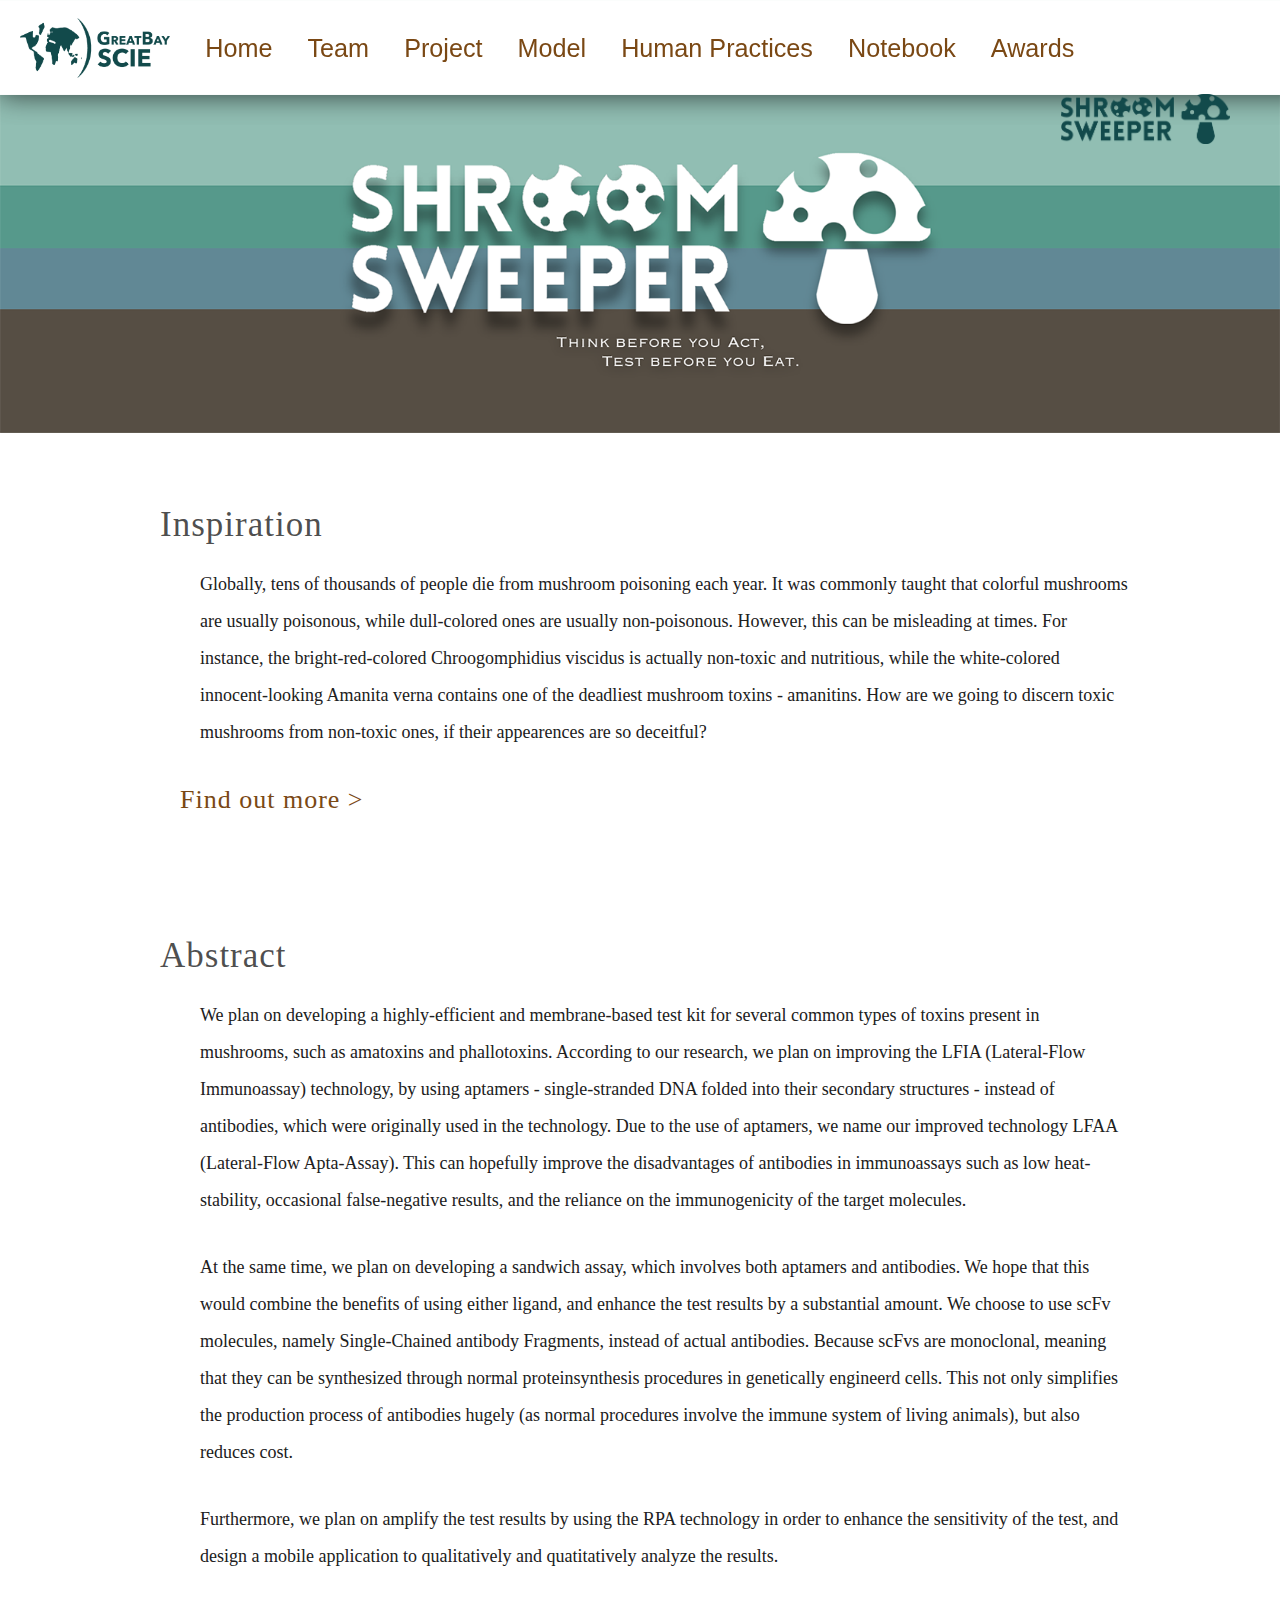
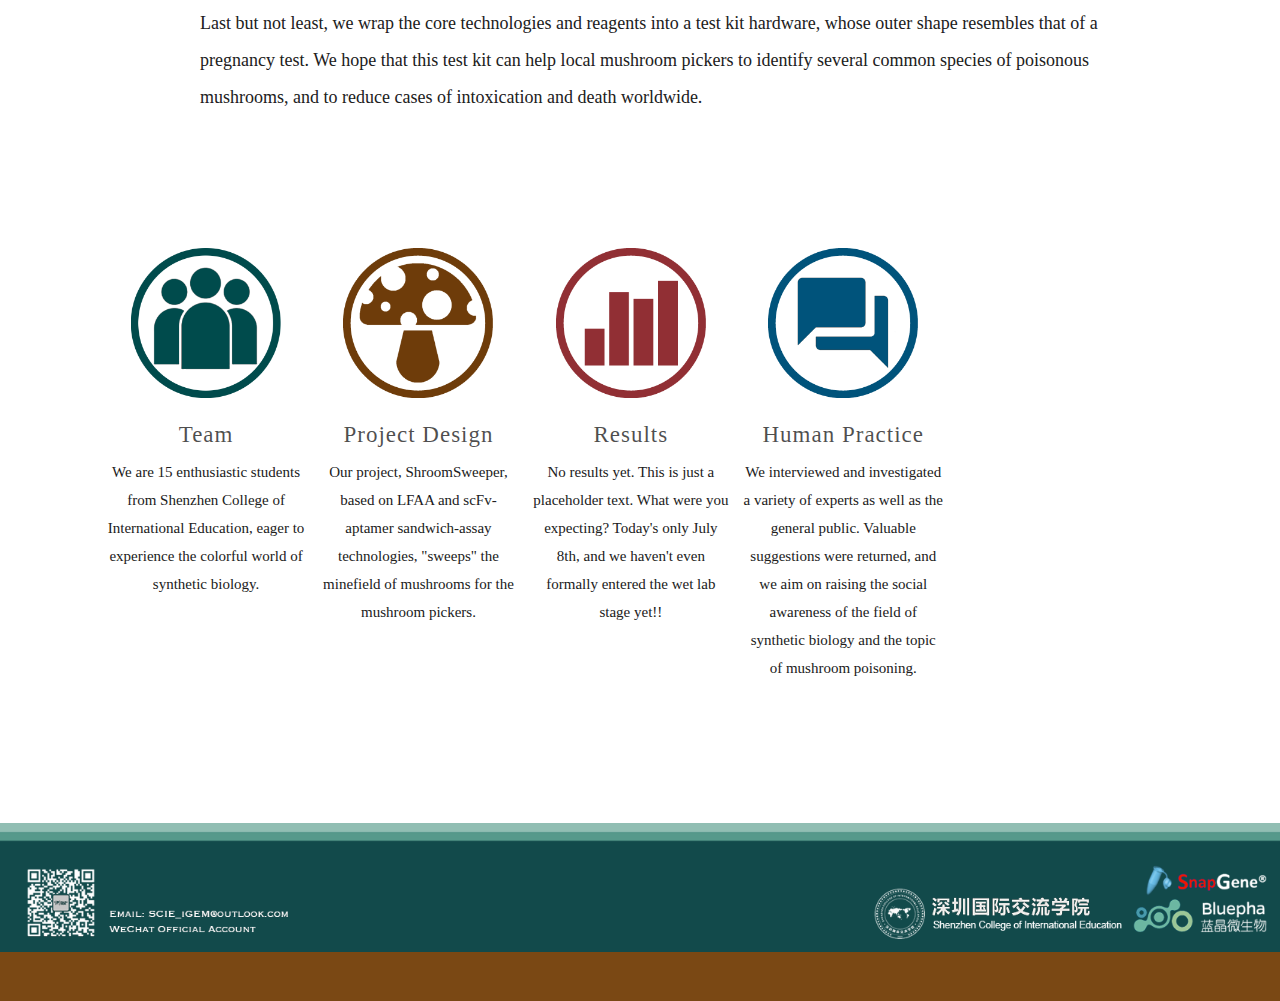
<file: index.html>
<!DOCTYPE html>
<html lang="en">

<head>
  <meta charset="UTF-8">
  <meta name="viewport" content="width=device-width, initial-scale=1.0">
  <meta http-equiv="X-UA-Compatible" content="ie=edge">
  <title>ShroomSweeper GreatBay_SCIE</title>
  <link rel="stylesheet" href="style.css">

  <script type="text/javascript"> <!--禁用右键-->
        function stop() {
            return false;
        }
        document.oncontextmenu = stop;
  </script>
</head>

<body>
  <header id="header">
    <div id="navbar">
      <h1><img src="Assets/Pictures/GBSCIELogo.png" height="60px" /></h1>

      <nav> <!--Navigation bar-->
        <ul>
          <li>
            <a href="index.html">Home</a>
          </li>
          <li>
            <a href="">Team</a>
            <ul>
              <li><a href="Team.html">Team</a></li>
              <br />
              <li><a href="Team_Attributions.html">Attributions</a></li>
              <br />
              <li><a href="Team_Collaborations.html">Collaborations</a></li>
            </ul>
          </li>
          <li>
            <a href="">Project</a>
            <ul>
              <li><a href="Project_Description.html">Description</a></li>
              <br />
              <li><a href="Project_Design.html">Design</a></li>
              <br />
              <li><a href="Project_Results.html">Results</a></li>
              <br />
              <li><a href="Project_Demonstration.html">Demonstration</a></li>
              <br />
              <li><a href="Project_Safety.html">Safety</a></li>
            </ul>
          </li>
          <li>
            <a href="">Model</a>
            <ul>
              <li><a href="Model_Overview.html">Overview</a></li>
              <br />
              <li><a href="Model_Kinetics.html">Kinetics</a></li>
              <br />
              <li><a href="Model_Thermodynamics.html">Thermodynamics</a></li>
            </ul>
          </li>
          <li>
            <a href="">Human Practices</a>
            <ul>
              <li><a href="Human_Practices_Overview.html">Overview</a></li>
              <br />
              <li><a href="Human_Practices_Interated_Human_Practices.html">Integrated Human Practices</a></li>
            </ul>
          </li>
          <li>
            <a href="">Notebook</a>
            <ul>
              <li><a href="Notebook_Method.html">Method</a></li>
              <br />
              <li><a href="Notebook_Lab_Notes.html">Lab Notes</a></li>
            </ul>
          </li>
          <li>
            <a href="">Awards</a>
          </li>
        </ul>
      </nav>
      <h2><img src="Assets/Pictures/ShroomSweeperLogo.png" height="60px;" /></h2>
    </div>
  </header>

  <div id="ShroomSweeperBanner">
    <img class="banner" src="Assets/Pictures/ShroomSweeperBanner.png" alt="ShroomSweeper Banner"/>
  </div>

  <div class="content">
      <div id="introduction">
        <div id="inspiration">
          <h1>Inspiration</h1>
          <p>
            Globally, tens of thousands of people die from mushroom poisoning each year. It was commonly taught that colorful mushrooms are usually poisonous, while dull-colored ones are usually non-poisonous. However, this can be misleading at times. For instance, the bright-red-colored Chroogomphidius viscidus is actually non-toxic and nutritious,
            while the white-colored innocent-looking Amanita verna contains one of the deadliest mushroom toxins - amanitins.
            How are we going to discern toxic mushrooms from non-toxic ones, if their appearences are so deceitful?
          </p>
          <h2><a href="Project_Description.html">Find out more ></a></h2>
        </div>

        <br />

        <div id="abstract">
          <h1>Abstract</h1>
          <p>
            We plan on developing a highly-efficient and membrane-based test kit for several common types of toxins present in mushrooms, such as amatoxins and phallotoxins.
            According to our research, we plan on improving the LFIA (Lateral-Flow Immunoassay) technology, by using aptamers - single-stranded DNA folded into their secondary structures - instead of antibodies, which were originally used in the technology.
            Due to the use of aptamers, we name our improved technology LFAA (Lateral-Flow Apta-Assay). This can hopefully improve the disadvantages of antibodies in immunoassays such as low heat-stability, occasional false-negative results,
            and the reliance on the immunogenicity of the target molecules.
          </p>
          <p>
            At the same time, we plan on developing a sandwich assay, which involves both aptamers and antibodies. We hope that this would combine the benefits of using either ligand, and enhance the test results by a substantial amount.
            We choose to use scFv molecules, namely Single-Chained antibody Fragments, instead of actual antibodies. Because scFvs are monoclonal, meaning that they can be synthesized through normal proteinsynthesis procedures in genetically engineerd cells.
            This not only simplifies the production process of antibodies hugely (as normal procedures involve the immune system of living animals), but also reduces cost.
          </p>
          <p>
            Furthermore, we plan on amplify the test results by using the RPA technology in order to enhance the sensitivity of the test, and design a mobile application to qualitatively and quatitatively analyze the results.
          </p>
          <p>
            Last but not least, we wrap the core technologies and reagents into a test kit hardware, whose outer shape resembles that of a pregnancy test.
            We hope that this test kit can help local mushroom pickers to identify several common species of poisonous mushrooms, and to reduce cases of intoxication and death worldwide.
          </p>
        </div>
        <!--

        <div class="sidebar">
          <h2>Sidebar</h2>
          <ul>
            <li><a href="#">1</a></li>
            <li><a href="#">2</a></li>
            <li><a href="#">3</a></li>
          </ul>
          <aside class="sidebar">
        </aside>
      -->
      </div>
    <br />
      <div class="row">

        <div id="teambutton" class="cell">
          <img src="Assets/Pictures/TeamButton.png" />
          <a href="Team.html"><h3>Team</h3></a>
          <p>
            We are 15 enthusiastic students from Shenzhen College of International Education, eager to experience the colorful world of synthetic biology.
          </p>
        </div>

        <div id="projectbutton" class="cell">
          <img src="Assets/Pictures/ProjectButton.png" />
          <a href="Project_Overview.html"><h3>Project Design</h3></a>
          <p>
            Our project, ShroomSweeper, based on LFAA and scFv-aptamer sandwich-assay technologies, "sweeps" the minefield of mushrooms for the mushroom pickers.
          </p>
        </div>

        <div id="resultsbutton" class="cell">
          <img src="Assets/Pictures/ResultsButton.png" />
          <a href="Project_Results"><h3>Results</h3></a>
          <p>
            No results yet. This is just a placeholder text. What were you expecting? Today's only July 8th, and we haven't even formally entered the wet lab stage yet!!
          </p>
        </div>

        <div id="humanpracticebutton" class="cell">
          <img src="Assets/Pictures/HumanPracticeButton.png" />
          <a href=Human_Practices_Overview><h3>Human Practice</h3></a>
          <p>
            We interviewed and investigated a variety of experts as well as the general public. Valuable suggestions were returned, and we aim on raising the social awareness of the field of synthetic biology and the topic of mushroom poisoning.
          </p>
        </div>

      </div>
      <br />

    </div>
  </div>

  <footer>
    <img class="bottombanner" src="Assets/Pictures/BottomBanner.png" alt="Bottom Banner" />
  </footer>

</body>
</html>
</file>
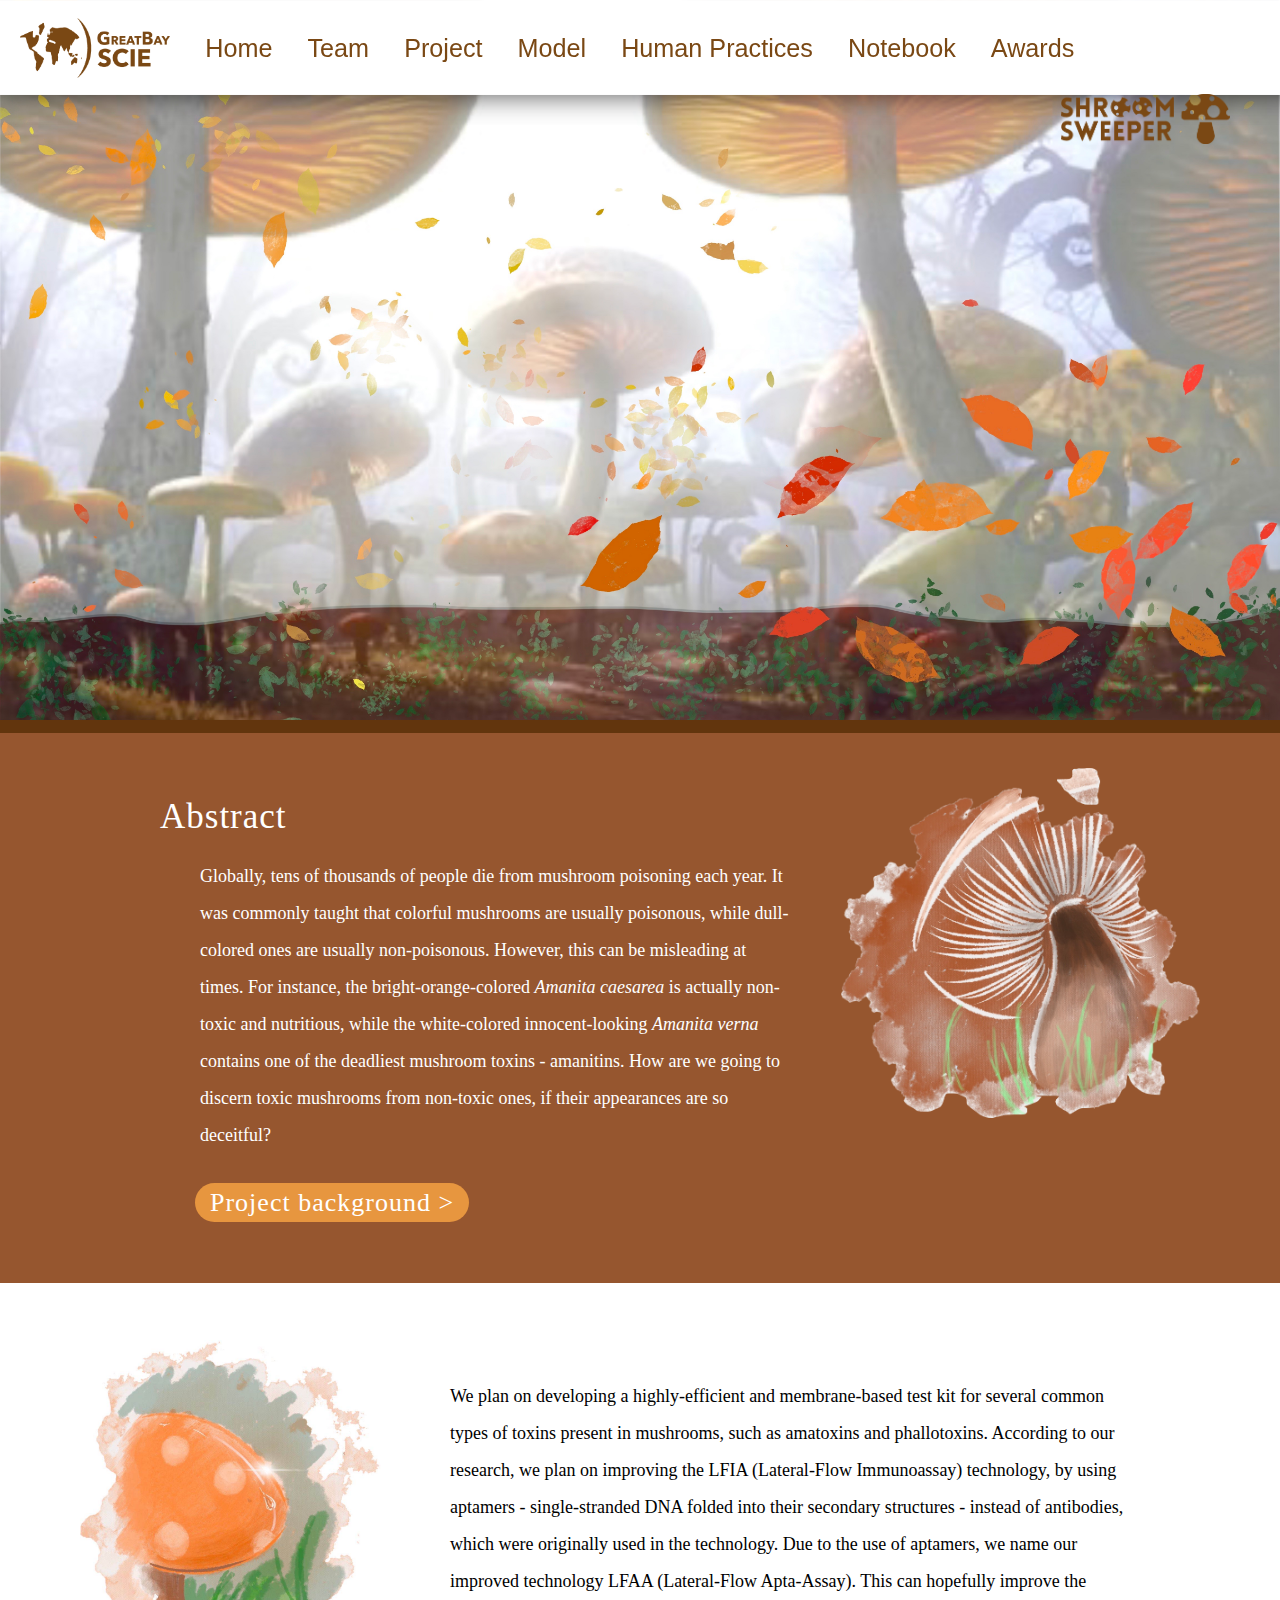
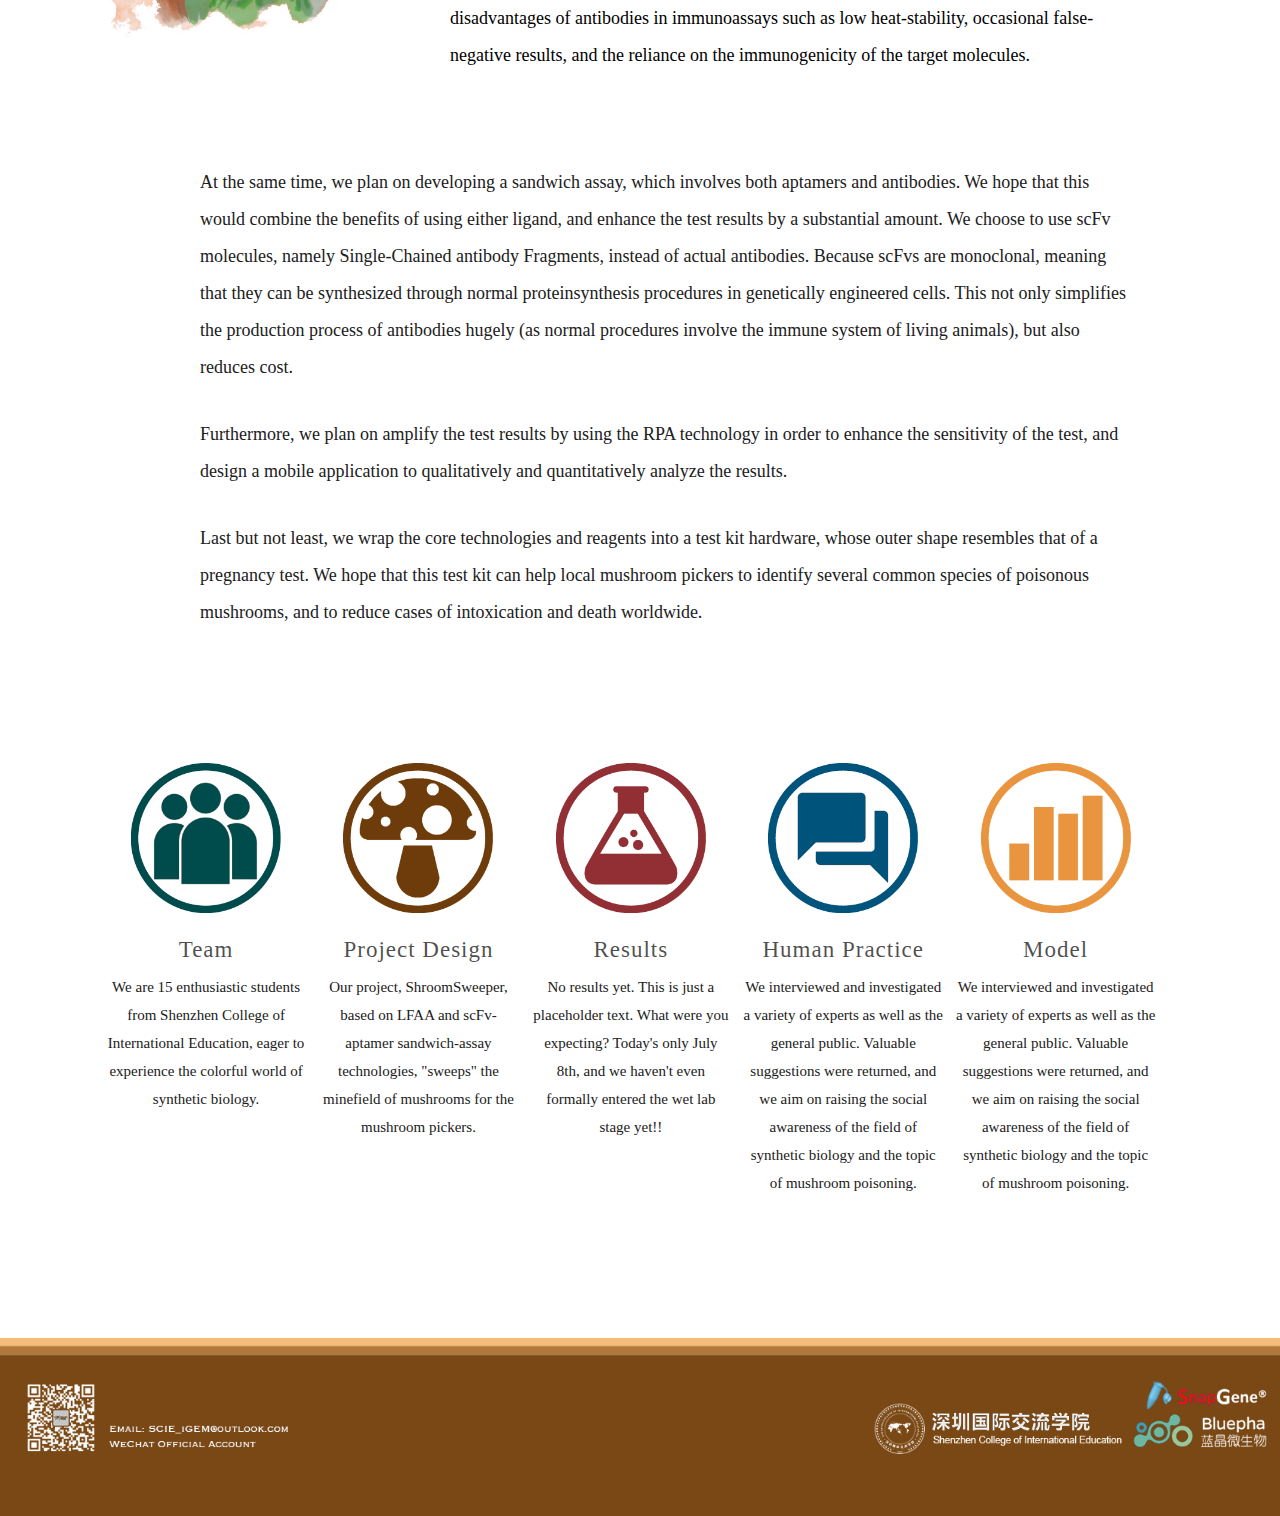
<file: Home.html>
<!DOCTYPE html>
<html lang="en">

<head>
  <meta charset="UTF-8">
  <meta http-equiv="X-UA-Compatible" content="ie=edge">
  <title>ShroomSweeper GreatBay_SCIE</title>
  <link rel="stylesheet" href="style.css">

  <script type="text/javascript"> <!--禁用右键-->
        function stop() {
            return false;
        }
        document.oncontextmenu = stop;
  </script>
  <meta name="viewport" content="width=device-width,initial-scale=1" />
</head>

<body>
  <header id="header">
    <div id="navbar">
      <h1><img src="Assets/Materials/GBSCIELogo.png" height="60em" /></h1>

      <nav> <!--Navigation bar-->
        <ul>
          <li>
            <a href="home.html">Home</a>
          </li>
          <li>
            <a href="">Team</a>
            <ul>
              <li><a href="Team.html">Team</a></li>
              <br />
              <li><a href="Team_Attributions.html">Attributions</a></li>
              <br />
              <li><a href="Team_Collaborations.html">Collaborations</a></li>
            </ul>
          </li>
          <li>
            <a href="">Project</a>
            <ul>
              <li><a href="Project_Description.html">Description</a></li>
              <br />
              <li><a href="Project_Design.html">Design</a></li>
              <br />
              <li><a href="Project_Results.html">Results</a></li>
              <br />
              <li><a href="Project_Demonstration.html">Demonstration</a></li>
              <br />
              <li><a href="Project_Safety.html">Safety</a></li>
            </ul>
          </li>
          <li>
            <a href="">Model</a>
            <ul>
              <li><a href="Model_Overview.html">Overview</a></li>
              <br />
              <li><a href="Model_Test_Line_Position_Sample_Volume.html">Predicting Test Line Position and Sample Volume</a></li>
              <br />
              <li><a href="Model_Thermodynamics.html">Thermodynamics</a></li>
            </ul>
          </li>
          <li>
            <a href="">Human Practices</a>
            <ul>
              <li><a href="Human_Practices_Overview.html">Overview</a></li>
              <br />
              <li><a href="Human_Practices_Social_Studies.html">Social Studies</a></li>
              <br />
              <li><a href="Human_Practices_Public_Engagement_Education_Outreach.html">Public Engagement and Education Outreach</a></li>
              <br />
              <li><a href="Integrated_Human_Practices.html">Integrated Human Practices</a></li>
            </ul>
          </li>
          <li>
            <a href="">Notebook</a>
            <ul>
              <li><a href="Notebook_Method.html">Method</a></li>
              <br />
              <li><a href="Notebook_Lab_Notes.html">Lab Notes</a></li>
            </ul>
          </li>
          <li>
            <a href="">Awards</a>
          </li>
        </ul>
      </nav>
      <h2><img src="Assets/Materials/ShroomSweeperLogo.png" height="50em;" /></h2>
    </div>
  </header>

  <div id="MushroomBanner">
    <img class="banner" src="Assets/Materials/MushroomBanner.JPG" alt="Mushroom Banner" />
  </div>
  <div class="content">
      <div id="introduction">
        <div id="abstract">
          <div id="specialbackground">
            <div id="Mushroombottom3">
              <img src="Assets/Materials/Mushroombottom3.png" />
            </div>
            <h1>Abstract</h1>
            <p>
              Globally, tens of thousands of people die from mushroom poisoning each year. It was commonly taught that colorful mushrooms are usually poisonous, while dull-colored ones are usually non-poisonous. However, this can be misleading at times. For instance, the bright-orange-colored <i>Amanita caesarea</i> is actually non-toxic and nutritious,
              while the white-colored innocent-looking <i>Amanita verna</i> contains one of the deadliest mushroom toxins - amanitins.
              How are we going to discern toxic mushrooms from non-toxic ones, if their appearances are so deceitful?
            </p>
            <h2 class="jump-button"><a href="Project_Description.html">Project background ></a></h2>
          </div>
          <br />
        </div>
        <div id="Mushroomrain1">
          <img src="Assets/Materials/Mushroomrain1.png" />
        </div>
        <div id="specialbackground2">
          <p>
            We plan on developing a highly-efficient and membrane-based test kit for several common types of toxins present in mushrooms, such as amatoxins and phallotoxins.
            According to our research, we plan on improving the LFIA (Lateral-Flow Immunoassay) technology, by using aptamers - single-stranded DNA folded into their secondary structures - instead of antibodies, which were originally used in the technology.
            Due to the use of aptamers, we name our improved technology LFAA (Lateral-Flow Apta-Assay). This can hopefully improve the disadvantages of antibodies in immunoassays such as low heat-stability, occasional false-negative results,
            and the reliance on the immunogenicity of the target molecules.
          </p>
        </div>
        <p>
          At the same time, we plan on developing a sandwich assay, which involves both aptamers and antibodies. We hope that this would combine the benefits of using either ligand, and enhance the test results by a substantial amount.
          We choose to use scFv molecules, namely Single-Chained antibody Fragments, instead of actual antibodies. Because scFvs are monoclonal, meaning that they can be synthesized through normal proteinsynthesis procedures in genetically engineered cells.
          This not only simplifies the production process of antibodies hugely (as normal procedures involve the immune system of living animals), but also reduces cost.
        </p>
        <p>
          Furthermore, we plan on amplify the test results by using the RPA technology in order to enhance the sensitivity of the test, and design a mobile application to qualitatively and quantitatively analyze the results.
        </p>
        <p>
          Last but not least, we wrap the core technologies and reagents into a test kit hardware, whose outer shape resembles that of a pregnancy test.
          We hope that this test kit can help local mushroom pickers to identify several common species of poisonous mushrooms, and to reduce cases of intoxication and death worldwide.
        </p>
        <!--

        <div class="sidebar">
          <h2>Sidebar</h2>
          <ul>
            <li><a href="#">1</a></li>
            <li><a href="#">2</a></li>
            <li><a href="#">3</a></li>
          </ul>
          <aside class="sidebar">
        </aside>
      -->
      </div>
    <br />
      <ul class="row">

        <li id="teambutton" class="cell">
          <img src="Assets/Materials/TeamButton.png" />
          <a href="Team.html"><h3>Team</h3></a>
          <p>
            We are 15 enthusiastic students from Shenzhen College of International Education, eager to experience the colorful world of synthetic biology.
          </p>
        </li>

        <li id="projectbutton" class="cell">
          <img src="Assets/Materials/ProjectButton.png" />
          <a href="Project_Overview.html"><h3>Project Design</h3></a>
          <p>
            Our project, ShroomSweeper, based on LFAA and scFv-aptamer sandwich-assay technologies, "sweeps" the minefield of mushrooms for the mushroom pickers.
          </p>
        </li>

        <li id="resultsbutton" class="cell">
          <img src="Assets/Materials/ResultsButton.png" />
          <a href="Project_Results.html"><h3>Results</h3></a>
          <p>
            No results yet. This is just a placeholder text. What were you expecting? Today's only July 8th, and we haven't even formally entered the wet lab stage yet!!
          </p>
        </li>

        <li id="humanpracticebutton" class="cell">
          <img src="Assets/Materials/HumanPracticeButton.png" />
          <a href="Human_Practices_Overview.html"><h3>Human Practice</h3></a>
          <p>
            We interviewed and investigated a variety of experts as well as the general public. Valuable suggestions were returned, and we aim on raising the social awareness of the field of synthetic biology and the topic of mushroom poisoning.
          </p>
        </li>

        <li id="modelbutton" class="cell">
          <img src="Assets/Materials/ModelButton.png" />
          <a href="Model_Overview.html"><h3>Model</h3></a>
          <p>
            We interviewed and investigated a variety of experts as well as the general public. Valuable suggestions were returned, and we aim on raising the social awareness of the field of synthetic biology and the topic of mushroom poisoning.
          </p>
        </li>

      </ul>
      <br />

    </div>
  </div>

  <footer>
    <img class="bottombanner" src="Assets/Materials/BottomBanner.png" alt="Bottom Banner" />
  </footer>

</body>
</html>
</file>
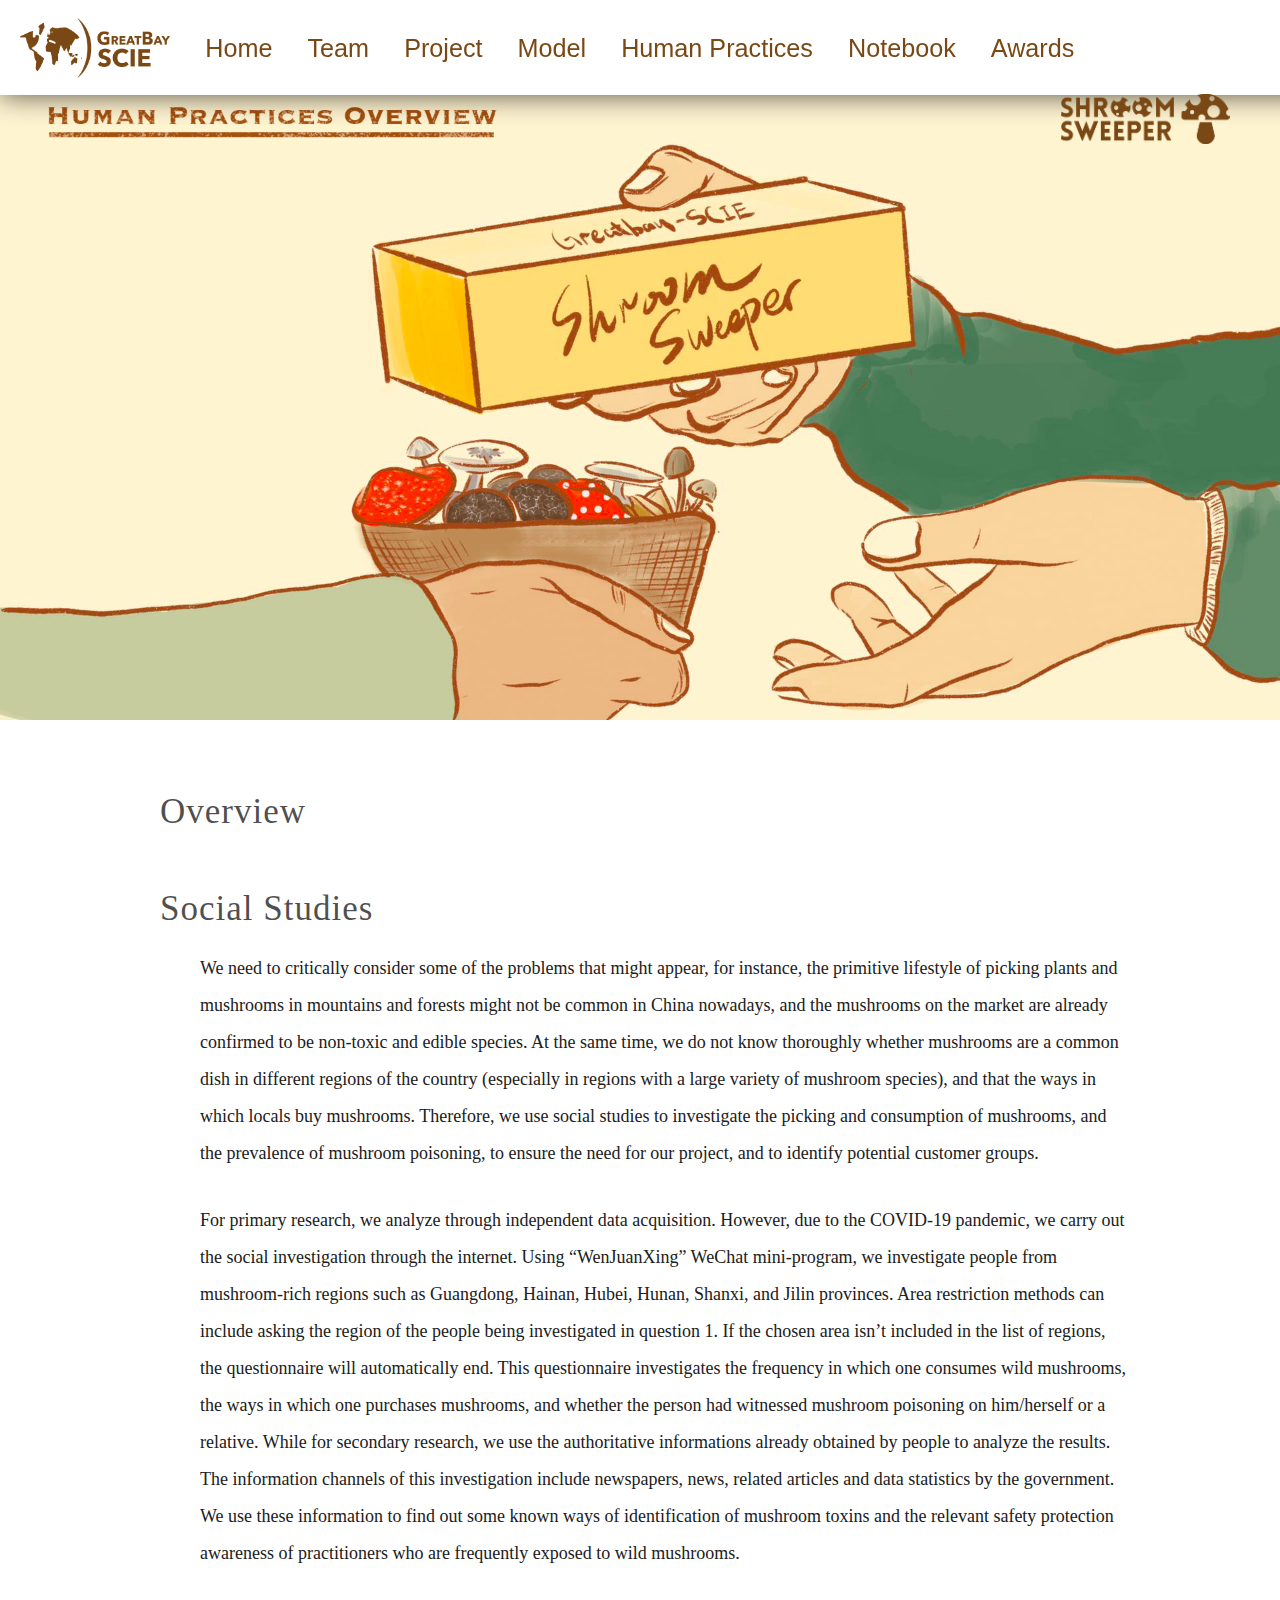
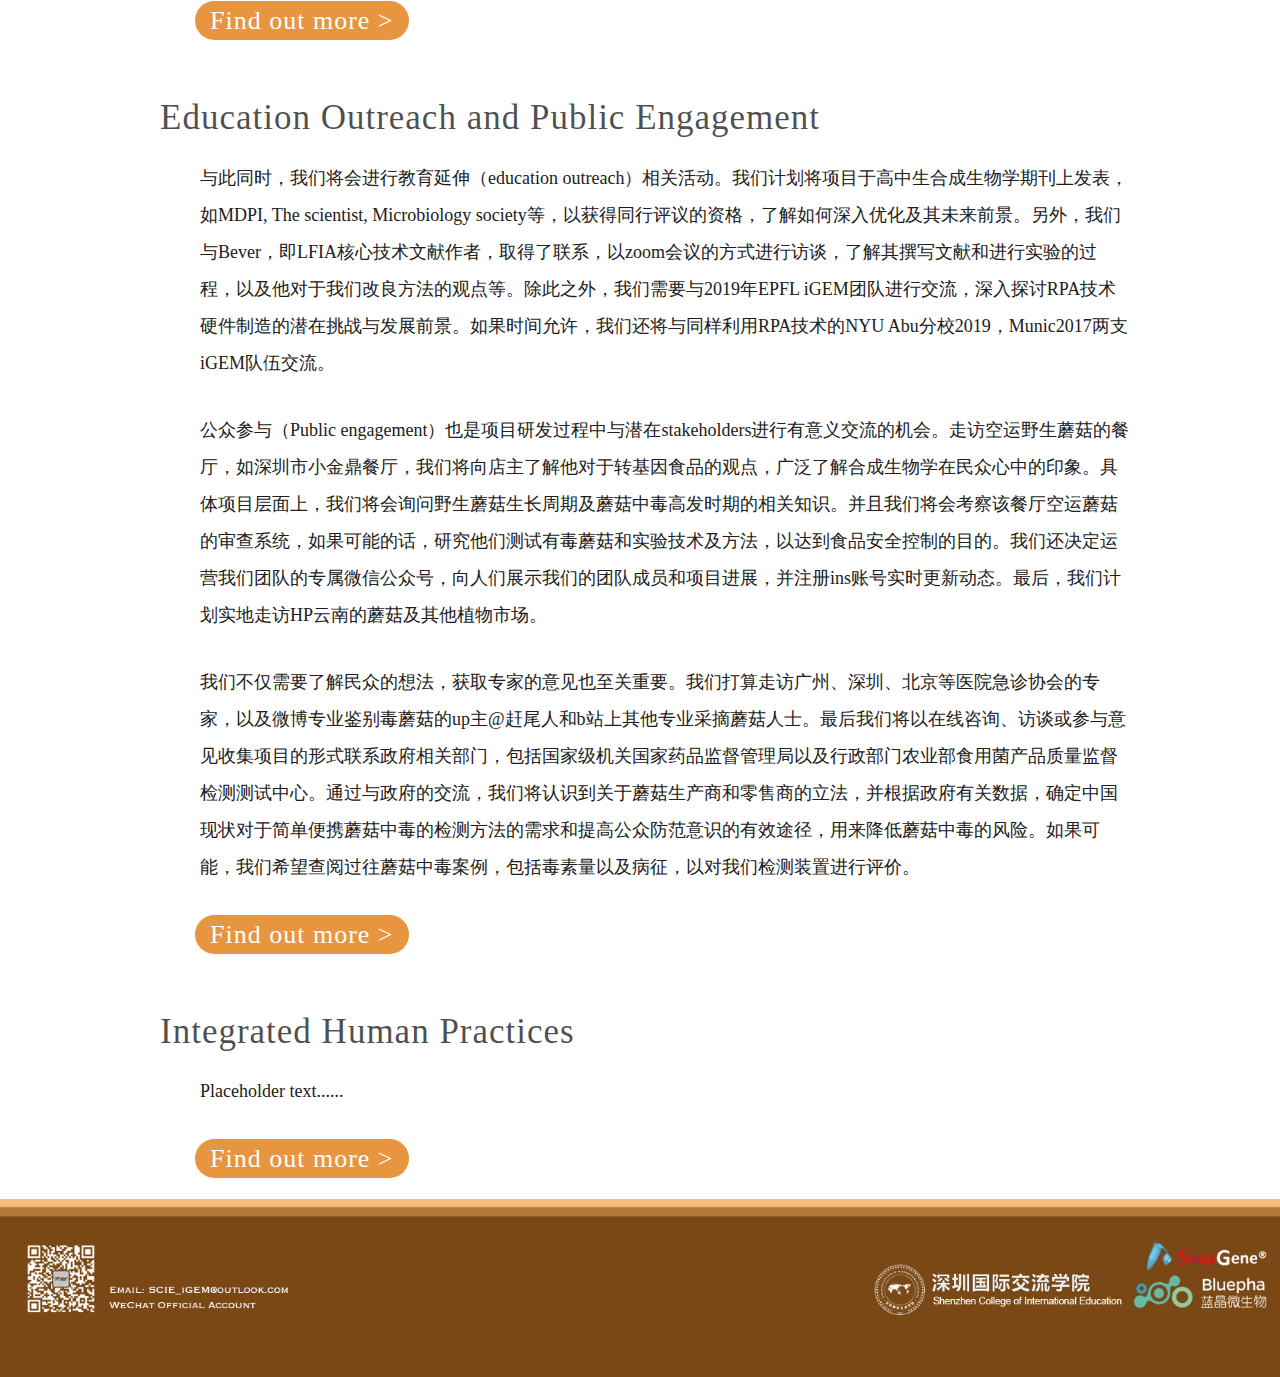
<file: Human_Practices_Overview.html>
<!DOCTYPE html>
<html lang="en">

<head>
  <meta charset="UTF-8">
  <meta name="viewport" content="width=device-width, initial-scale=1.0">
  <meta http-equiv="X-UA-Compatible" content="ie=edge">
  <title>ShroomSweeper GreatBay_SCIE</title>
  <link rel="stylesheet" href="style.css">
  <script type="text/javascript"> <!--禁用右键-->
        function stop() {
            return false;
        }
        document.oncontextmenu = stop;
  </script>
</head>

<body>
  <header id="header">
    <div id="navbar">
      <h1><img src="Assets/Materials/GBSCIELogo.png" height="60px" /></h1>

      <nav> <!--Navigation bar-->
        <ul>
          <li>
            <a href="home.html">Home</a>
          </li>
          <li>
            <a href="">Team</a>
            <ul>
              <li><a href="Team.html">Team</a></li>
              <br />
              <li><a href="Team_Attributions.html">Attributions</a></li>
              <br />
              <li><a href="Team_Collaborations.html">Collaborations</a></li>
            </ul>
          </li>
          <li>
            <a href="">Project</a>
            <ul>
              <li><a href="Project_Description.html">Description</a></li>
              <br />
              <li><a href="Project_Design.html">Design</a></li>
              <br />
              <li><a href="Project_Results.html">Results</a></li>
              <br />
              <li><a href="Project_Demonstration.html">Demonstration</a></li>
              <br />
              <li><a href="Project_Safety.html">Safety</a></li>
            </ul>
          </li>
          <li>
            <a href="">Model</a>
            <ul>
              <li><a href="Model_Overview.html">Overview</a></li>
              <br />
              <li><a href="Model_Test_Line_Position_Sample_Volume.html">Predicting Test Line Position and Sample Volume</a></li>
              <br />
              <li><a href="Model_Thermodynamics.html">Thermodynamics</a></li>
            </ul>
          </li>
          <li>
            <a href="">Human Practices</a>
            <ul>
              <li><a href="Human_Practices_Overview.html">Overview</a></li>
              <br />
              <li><a href="Human_Practices_Social_Studies.html">Social Studies</a></li>
              <br />
              <li><a href="Human_Practices_Public_Engagement_Education_Outreach.html">Public Engagement and Education Outreach</a></li>
              <br />
              <li><a href="Integrated_Human_Practices.html">Integrated Human Practices</a></li>
            </ul>
          </li>
          <li>
            <a href="">Notebook</a>
            <ul>
              <li><a href="Notebook_Method.html">Method</a></li>
              <br />
              <li><a href="Notebook_Lab_Notes.html">Lab Notes</a></li>
            </ul>
          </li>
          <li>
            <a href="">Awards</a>
          </li>
        </ul>
      </nav>
      <h2><img src="Assets/Materials/ShroomSweeperLogo.png" height="60px;" /></h2>
    </div>
  </header>

  <img class="banner" src="Assets/Pictures/mushroomhp.png" alt="Mushroom HP Banner">

  <div class="main">

    <div id="overview">
      <h1>Overview</h1>
      <p>

      </p>
    </div>
    <div id="social-studies">
      <h1>Social Studies</h1>
      <p>
        We need to critically consider some of the problems that might appear, for instance, the primitive lifestyle of picking plants and mushrooms in mountains and forests might not be common in China nowadays, and the mushrooms on the market are already confirmed to be non-toxic and edible species. At the same time, we do not know thoroughly whether mushrooms are a common dish in different regions of the country (especially in regions with a large variety of mushroom species), and that the ways in which locals buy mushrooms. Therefore, we use social studies to investigate the picking and consumption of mushrooms, and the prevalence of mushroom poisoning, to ensure the need for our project, and to identify potential customer groups.
      </p>
      <p>
        For primary research, we analyze through independent data acquisition. However, due to the COVID-19 pandemic, we carry out the social investigation through the internet. Using “WenJuanXing” WeChat mini-program, we investigate people from mushroom-rich regions such as Guangdong, Hainan, Hubei, Hunan, Shanxi, and Jilin provinces. Area restriction methods can include asking the region of the people being investigated in question 1. If the chosen area isn’t included in the list of regions, the questionnaire will automatically end.  This questionnaire investigates the frequency in which one consumes wild mushrooms, the ways in which one purchases mushrooms, and whether the person had witnessed mushroom poisoning on him/herself or a relative. While for secondary research, we use the authoritative informations already obtained by people to analyze the results. The information channels of this investigation include newspapers, news, related articles and data statistics by the government. We use these information to find out some known ways of identification of mushroom toxins and the relevant safety protection awareness of practitioners who are frequently exposed to wild mushrooms.
      </p>
      <h2 class="jump-button"><a href="Human_Practices_Social_Studies.html">Find out more ></a></h2>
    </div>

    <div id="education-outreach+public-engagement">
      <h1>Education Outreach and Public Engagement</h1>
      <p>
        与此同时，我们将会进行教育延伸（education outreach）相关活动。我们计划将项目于高中生合成生物学期刊上发表，如MDPI, The scientist, Microbiology society等，以获得同行评议的资格，了解如何深入优化及其未来前景。另外，我们与Bever，即LFIA核心技术文献作者，取得了联系，以zoom会议的方式进行访谈，了解其撰写文献和进行实验的过程，以及他对于我们改良方法的观点等。除此之外，我们需要与2019年EPFL iGEM团队进行交流，深入探讨RPA技术硬件制造的潜在挑战与发展前景。如果时间允许，我们还将与同样利用RPA技术的NYU Abu分校2019，Munic2017两支iGEM队伍交流。
      </p>
      <p>
        公众参与（Public engagement）也是项目研发过程中与潜在stakeholders进行有意义交流的机会。走访空运野生蘑菇的餐厅，如深圳市小金鼎餐厅，我们将向店主了解他对于转基因食品的观点，广泛了解合成生物学在民众心中的印象。具体项目层面上，我们将会询问野生蘑菇生长周期及蘑菇中毒高发时期的相关知识。并且我们将会考察该餐厅空运蘑菇的审查系统，如果可能的话，研究他们测试有毒蘑菇和实验技术及方法，以达到食品安全控制的目的。我们还决定运营我们团队的专属微信公众号，向人们展示我们的团队成员和项目进展，并注册ins账号实时更新动态。最后，我们计划实地走访HP云南的蘑菇及其他植物市场。
      </p>
      <p>
        我们不仅需要了解民众的想法，获取专家的意见也至关重要。我们打算走访广州、深圳、北京等医院急诊协会的专家，以及微博专业鉴别毒蘑菇的up主@赶尾人和b站上其他专业采摘蘑菇人士。最后我们将以在线咨询、访谈或参与意见收集项目的形式联系政府相关部门，包括国家级机关国家药品监督管理局以及行政部门农业部食用菌产品质量监督检测测试中心。通过与政府的交流，我们将认识到关于蘑菇生产商和零售商的立法，并根据政府有关数据，确定中国现状对于简单便携蘑菇中毒的检测方法的需求和提高公众防范意识的有效途径，用来降低蘑菇中毒的风险。如果可能，我们希望查阅过往蘑菇中毒案例，包括毒素量以及病征，以对我们检测装置进行评价。
      </p>
      <h2 class="jump-button"><a href="Human_Practices_Public_Engagement_Education_Outreach.html">Find out more ></a></h2>
    </div>

    <div id="integrated-human-practices">
      <h1>Integrated Human Practices</h1>
      <p>
        Placeholder text......
      </p>

      <h2 class="jump-button"><a href="Integrated_Human_Practices.html">Find out more ></a></h2>

    </div>

  </div>


  <footer>
    <img class="bottombanner" src="Assets/Materials/BottomBanner.png" alt="Bottom Banner" />
  </footer>
</body>

</html>
</file>
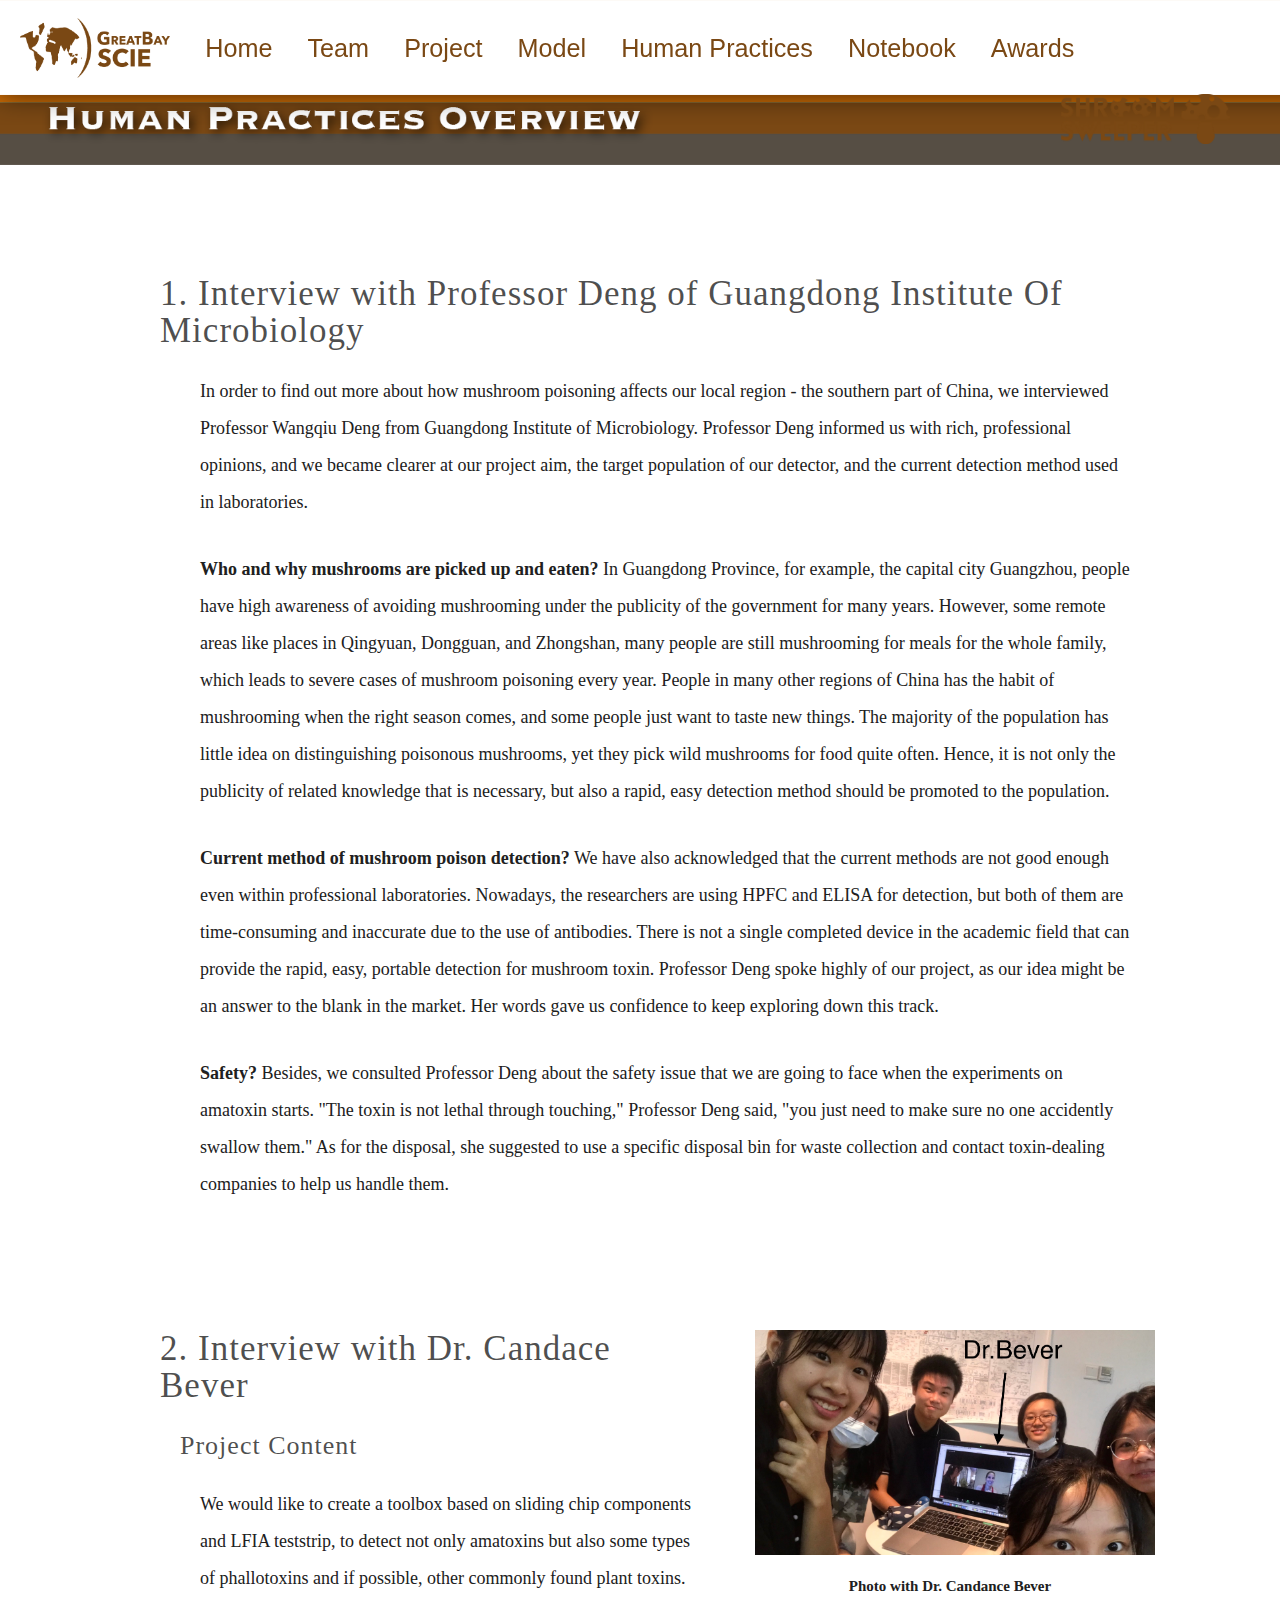
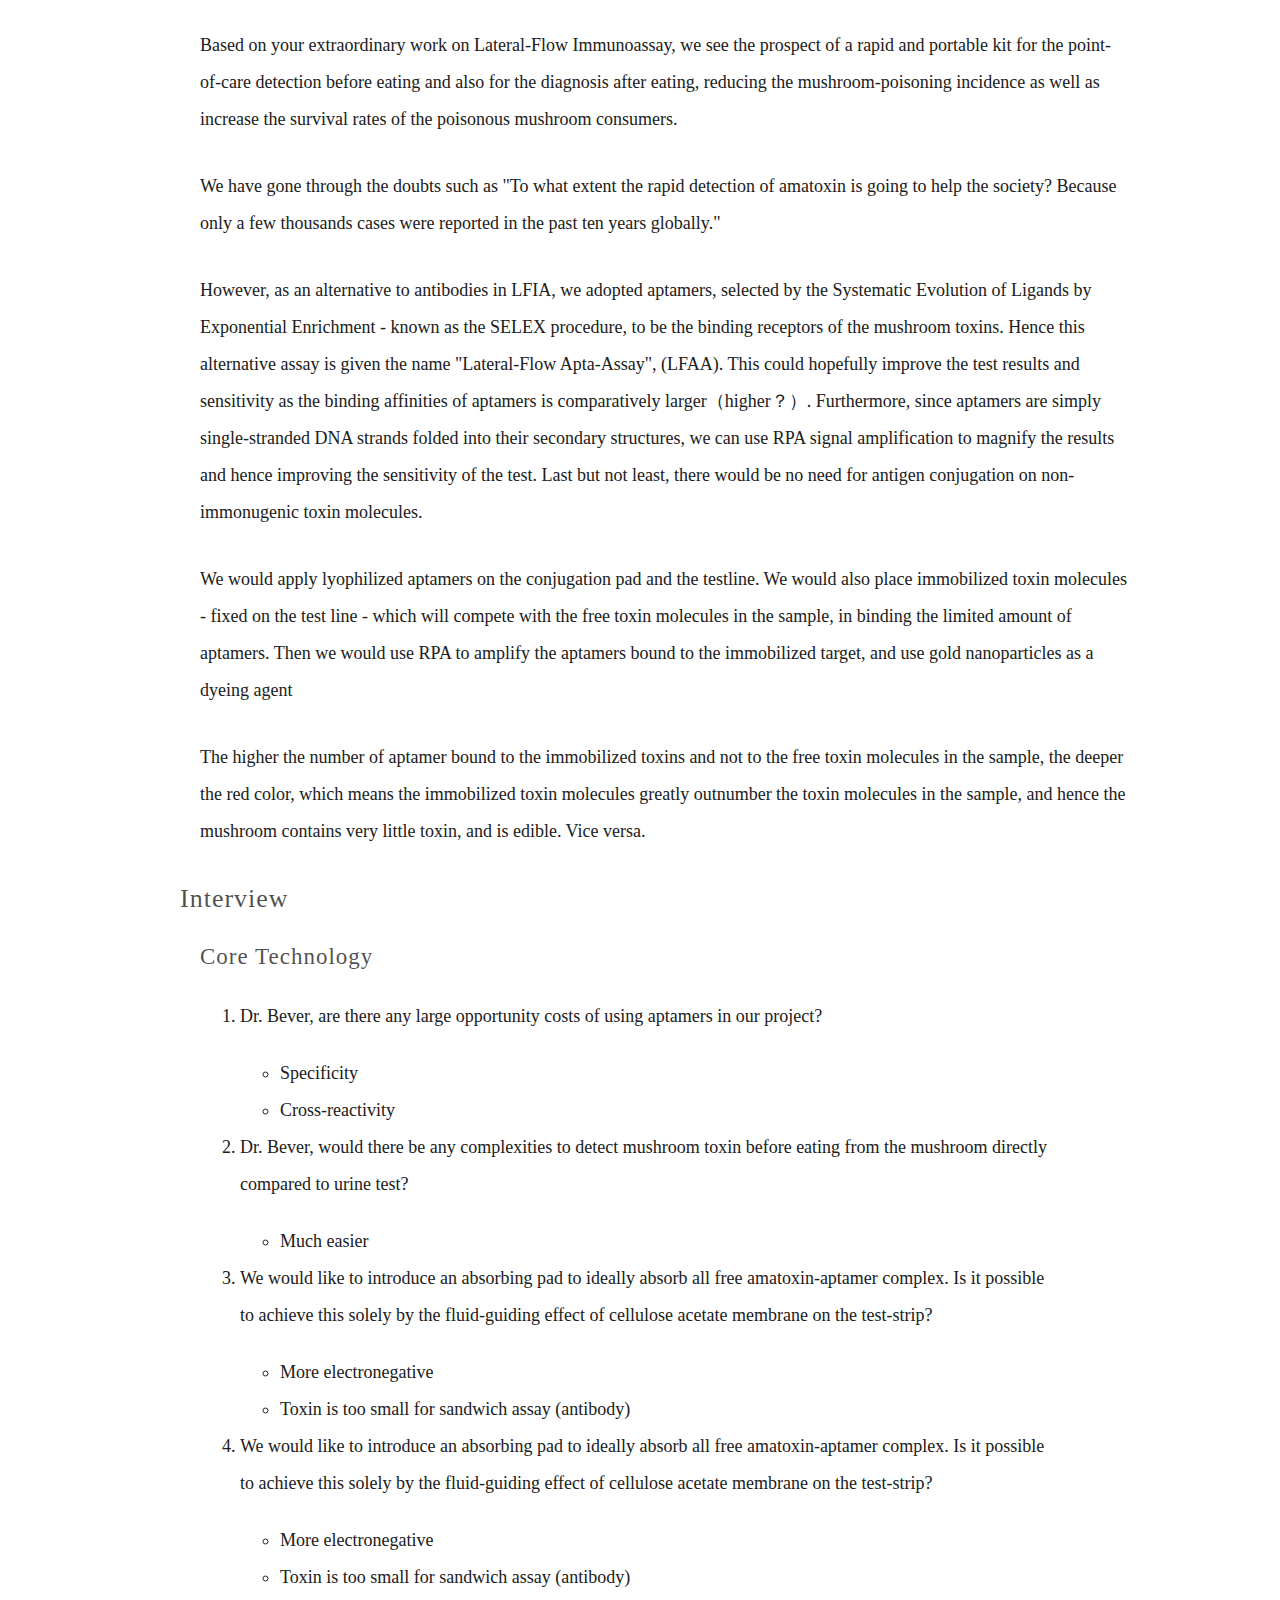
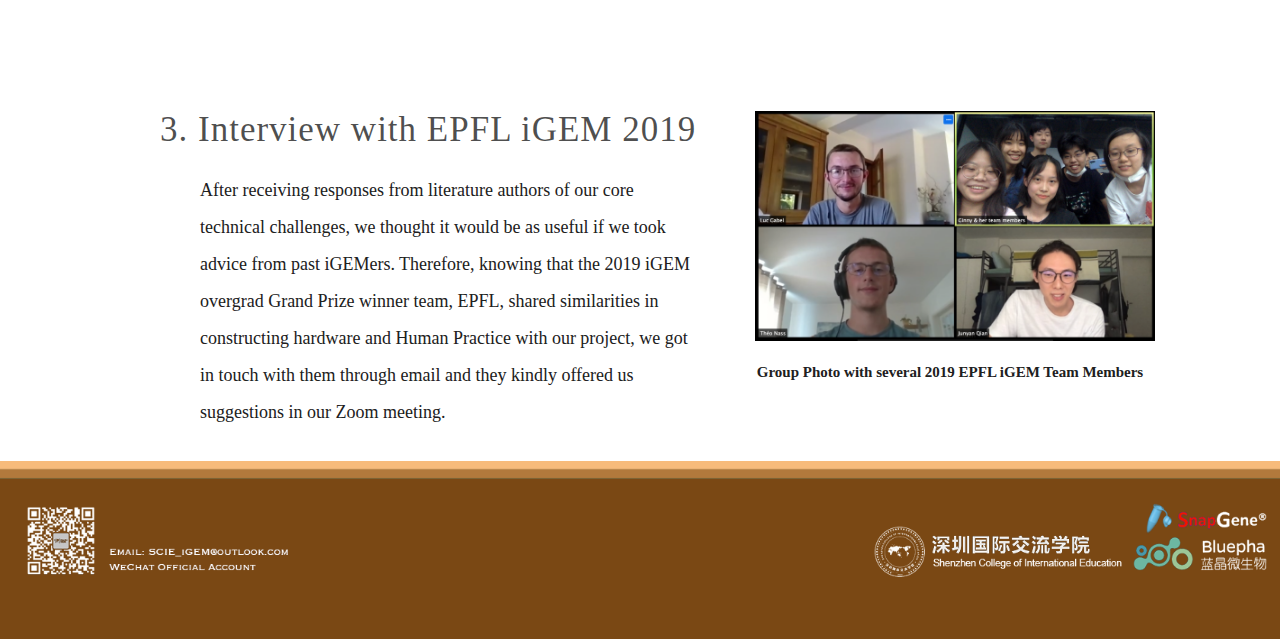
<file: Integrated_Human_Practices.html>
<!DOCTYPE html>
<html lang="en">

<head>
  <meta charset="UTF-8">
  <meta name="viewport" content="width=device-width, initial-scale=1.0">
  <meta http-equiv="X-UA-Compatible" content="ie=edge">
  <title>ShroomSweeper GreatBay_SCIE</title>
  <link rel="stylesheet" href="style.css">
  <script type="text/javascript"> <!--禁用右键-->
        function stop() {
            return false;
        }
        document.oncontextmenu = stop;
  </script>
</head>

<body>
  <header id="header">
    <div id="navbar">
      <h1><img src="Assets/Materials/GBSCIELogo.png" height="60px" /></h1>

      <nav> <!--Navigation bar-->
        <ul>
          <li>
            <a href="home.html">Home</a>
          </li>
          <li>
            <a href="">Team</a>
            <ul>
              <li><a href="Team.html">Team</a></li>
              <br />
              <li><a href="Team_Attributions.html">Attributions</a></li>
              <br />
              <li><a href="Team_Collaborations.html">Collaborations</a></li>
            </ul>
          </li>
          <li>
            <a href="">Project</a>
            <ul>
              <li><a href="Project_Description.html">Description</a></li>
              <br />
              <li><a href="Project_Design.html">Design</a></li>
              <br />
              <li><a href="Project_Results.html">Results</a></li>
              <br />
              <li><a href="Project_Demonstration.html">Demonstration</a></li>
              <br />
              <li><a href="Project_Safety.html">Safety</a></li>
            </ul>
          </li>
          <li>
            <a href="">Model</a>
            <ul>
              <li><a href="Model_Overview.html">Overview</a></li>
              <br />
              <li><a href="Model_Test_Line_Position_Sample_Volume.html">Predicting Test Line Position and Sample Volume</a></li>
              <br />
              <li><a href="Model_Thermodynamics.html">Thermodynamics</a></li>
            </ul>
          </li>
          <li>
            <a href="">Human Practices</a>
            <ul>
              <li><a href="Human_Practices_Overview.html">Overview</a></li>
              <br />
              <li><a href="Human_Practices_Social_Studies.html">Social Studies</a></li>
              <br />
              <li><a href="Human_Practices_Public_Engagement_Education_Outreach.html">Public Engagement and Education Outreach</a></li>
              <br />
              <li><a href="Integrated_Human_Practices.html">Integrated Human Practices</a></li>
            </ul>
          </li>
          <li>
            <a href="">Notebook</a>
            <ul>
              <li><a href="Notebook_Method.html">Method</a></li>
              <br />
              <li><a href="Notebook_Lab_Notes.html">Lab Notes</a></li>
            </ul>
          </li>
          <li>
            <a href="">Awards</a>
          </li>
        </ul>
      </nav>
      <h2><img src="Assets/Materials/ShroomSweeperLogo.png" height="60px;" /></h2>
    </div>
  </header>

  <a name="Deng"></a>

  <img class="banner" src="Assets/Materials/HumanPracticesOverviewBanner.png" alt="Team Title Banner">

  <div class="main">
    <br />
    <div id="InterviewProfDeng">
      <h1>1. Interview with Professor Deng of Guangdong Institute Of Microbiology</h1>
      <p>
        In order to find out more about how mushroom poisoning affects our local region - the southern part of China, we interviewed Professor Wangqiu Deng from Guangdong Institute of Microbiology. Professor Deng informed us with rich, professional opinions, and we became clearer at our project aim, the target population of our detector, and the current detection method used in laboratories.
      </p>
      <p>
        <b>Who and why mushrooms are picked up and eaten?</b> In Guangdong Province, for example, the capital city Guangzhou, people have high awareness of avoiding mushrooming under the publicity of the government for many years. However, some remote areas like places in Qingyuan, Dongguan, and Zhongshan, many people are still mushrooming for meals for the whole family, which leads to severe cases of mushroom poisoning every year. People in many other regions of China has the habit of mushrooming when the right season comes, and some people just want to taste new things. The majority of the population has little idea on distinguishing poisonous mushrooms, yet they pick wild mushrooms for food quite often. Hence, it is not only the publicity of related knowledge that is necessary, but also a rapid, easy detection method should be promoted to the population.
      </p>
      <p>
        <b>Current method of mushroom poison detection?</b> We have also acknowledged that the current methods are not good enough even within professional laboratories. Nowadays, the researchers are using HPFC and ELISA for detection, but both of them are time-consuming and inaccurate due to the use of antibodies. There is not a single completed device in the academic field that can provide the rapid, easy, portable detection for mushroom toxin. Professor Deng spoke highly of our project, as our idea might be an answer to the blank in the market. Her words gave us confidence to keep exploring down this track.
      </p>
      <p>
        <b>Safety?</b> Besides, we consulted Professor Deng about the safety issue that we are going to face when the experiments on amatoxin starts. "The toxin is not lethal through touching," Professor Deng said, "you just need to make sure no one accidently swallow them." As for the disposal, she suggested to use a specific disposal bin for waste collection and contact toxin-dealing companies to help us handle them.
        <a name="Bever"></a>
      </p>
    </div>
    <br />
    <div id="BeverInterview">
      <div class="image-right">
        <img src="Assets/Pictures/BeverPhoto.png" style="width: 80%"/>
        <p class="figure-description"><b>Photo with Dr. Candance Bever</b></p>
      </div>
      <h1>2. Interview with Dr. Candace Bever</h1>
        <h2>Project Content</h2>
        <p>
          We would like to create a toolbox based on sliding chip components and LFIA teststrip, to detect not only amatoxins but also some types of phallotoxins and if possible, other commonly found plant toxins.
        </p>
        <p>
          Based on your extraordinary work on Lateral-Flow Immunoassay, we see the prospect of a rapid and portable kit for the point-of-care detection before eating and also for the diagnosis after eating, reducing the mushroom-poisoning incidence as well as increase the survival rates of the poisonous mushroom consumers.
        </p>
        <p>
          We have gone through the doubts such as "To what extent the rapid detection of amatoxin is going to help the society? Because only a few thousands cases were reported in the past ten years globally."
        </p>
        <p>
          However, as an alternative to antibodies in LFIA, we adopted aptamers, selected by the Systematic Evolution of Ligands by Exponential Enrichment - known as the SELEX procedure, to be the binding receptors of the mushroom toxins. Hence this alternative assay is given the name "Lateral-Flow Apta-Assay", (LFAA). This could hopefully improve the test results and sensitivity as the binding affinities of aptamers is comparatively larger（higher？）. Furthermore, since aptamers are simply single-stranded DNA strands folded into their secondary structures, we can use RPA signal amplification to magnify the results and hence improving the sensitivity of the test. Last but not least, there would be no need for antigen conjugation on non-immonugenic toxin molecules.
        </p>
        <p>
          We would apply lyophilized aptamers on the conjugation pad and the testline. We would also place immobilized toxin molecules - fixed on the test line - which will compete with the free toxin molecules in the sample, in binding the limited amount of aptamers. Then we would use RPA to amplify the aptamers bound to the immobilized target, and use gold nanoparticles as a dyeing agent
        </p>
        <p>
          The higher the number of aptamer bound to the immobilized toxins and not to the free toxin molecules in the sample, the deeper the red color, which means the immobilized toxin molecules greatly outnumber the toxin molecules in the sample, and hence the mushroom contains very little toxin, and is edible. Vice versa.
        </p>

        <h2>Interview</h2>
        <h3>Core Technology</h3>
        <ol>
          <b><li>
            Dr. Bever, are there any large opportunity costs of using aptamers in our project?
            <ul class="normal-list">
              <li>Specificity</li>
              <li>Cross-reactivity</li>
            </ul>
          </li></b>

          <b><li>
            Dr. Bever, would there be any complexities to detect mushroom toxin before eating from the mushroom directly compared to urine test?
            <ul class="normal-list">
              <li>Much easier</li>
            </ul>
          </li></b>

          <b><li>
            We would like to introduce an absorbing pad to ideally absorb all free amatoxin-aptamer complex. Is it possible to achieve this solely by the fluid-guiding effect of cellulose acetate membrane on the test-strip?
            <ul class="normal-list">
              <li>More electronegative</li>
              <li>Toxin is too small for sandwich assay (antibody) </li>
            </ul>
          </li></b>

          <b><li>
            We would like to introduce an absorbing pad to ideally absorb all free amatoxin-aptamer complex. Is it possible to achieve this solely by the fluid-guiding effect of cellulose acetate membrane on the test-strip?
            <ul class="normal-list">
              <li>More electronegative</li>
              <li>Toxin is too small for sandwich assay (antibody) </li>
            </ul>
          </li></b>

        </ol>
    </div>
    <br />
    <div id="EPFLInterview">
      <div class="image-right">
        <img src="Assets/Pictures/EPFLPhoto.png" style="width: 80%"/>
        <p class="figure-description"><b>Group Photo with several 2019 EPFL iGEM Team Members</b></p>
      </div>
      <h1>3. Interview with EPFL iGEM 2019</h1>
      <p>
        After receiving responses from literature authors of our core technical challenges, we thought it would be as useful if we took advice from past iGEMers. Therefore, knowing that the 2019 iGEM overgrad Grand Prize winner team, EPFL, shared similarities in constructing hardware and Human Practice with our project, we got in touch with them through email and they kindly offered us suggestions in our Zoom meeting.
      </p>
    </div>
  </div>


  <footer>
    <img class="bottombanner" src="Assets/Materials/BottomBanner.png" alt="Bottom Banner" />
  </footer>
</body>

</html>
</file>
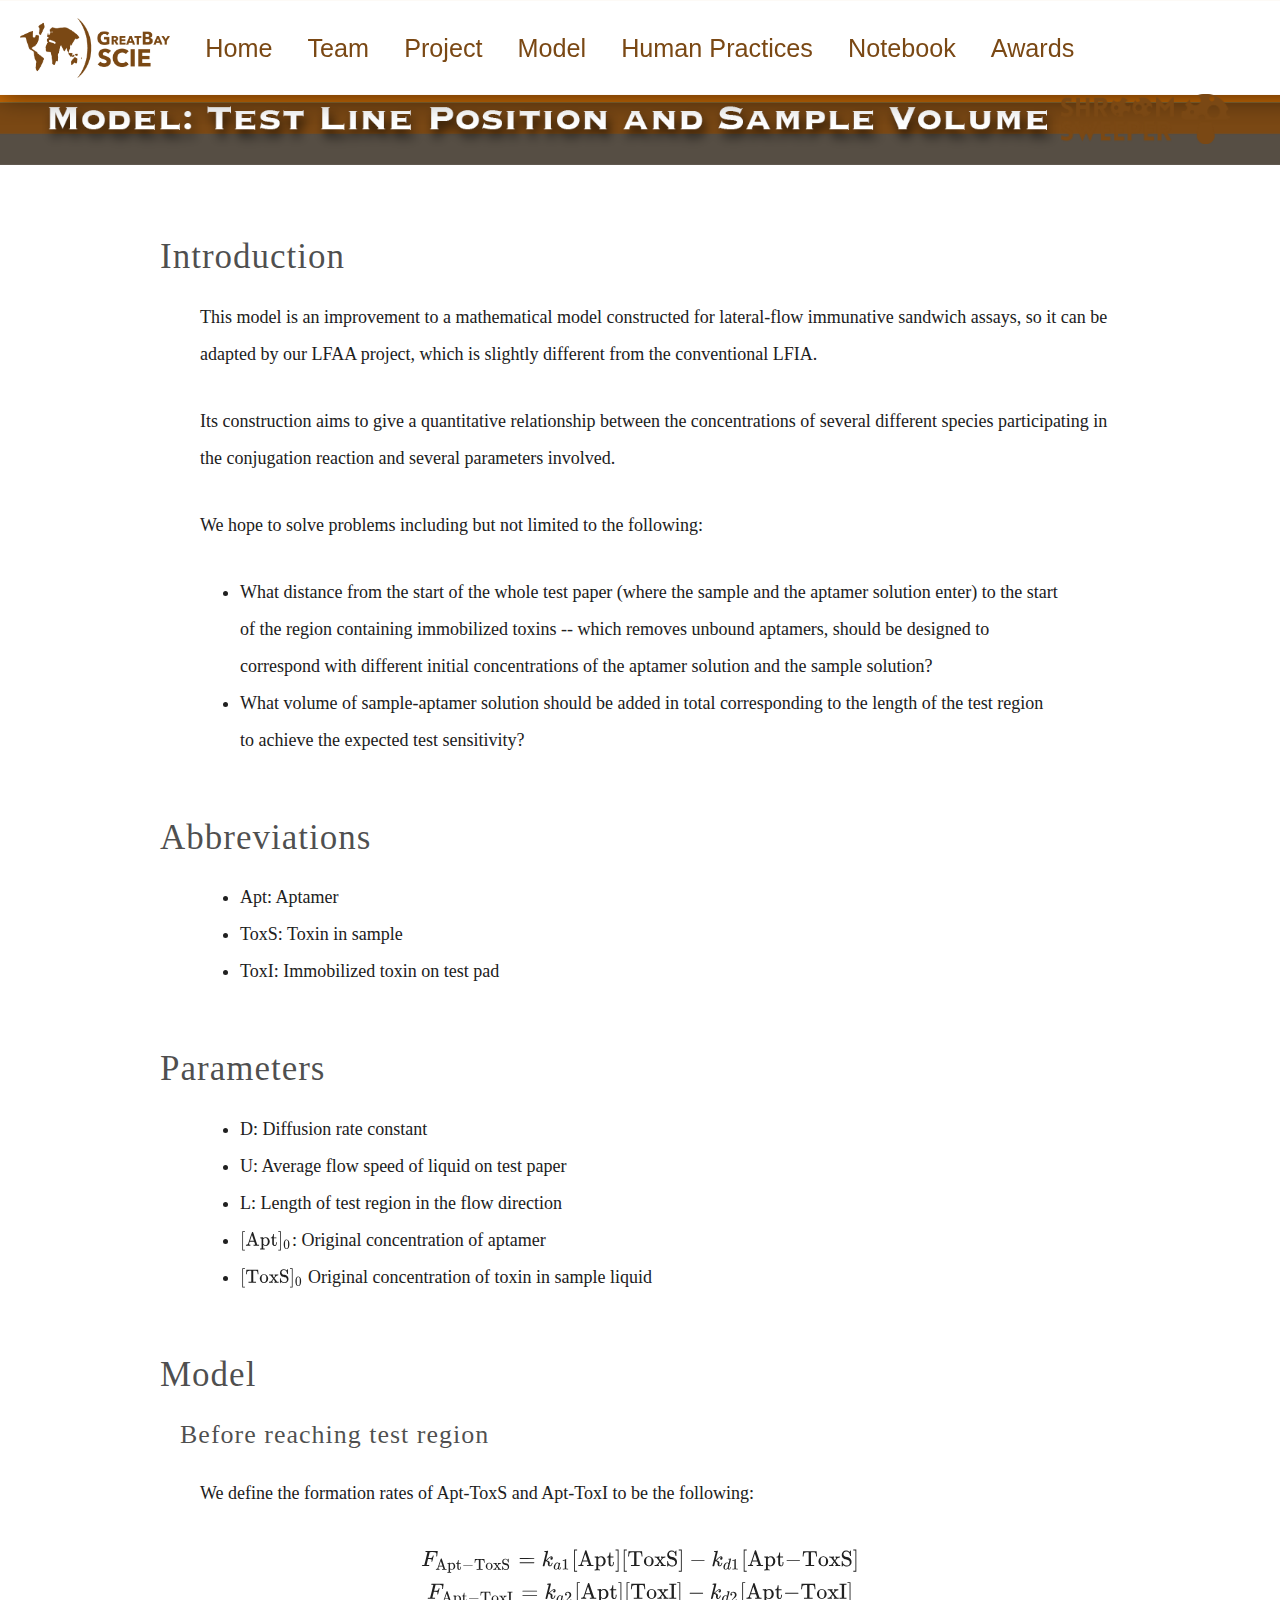
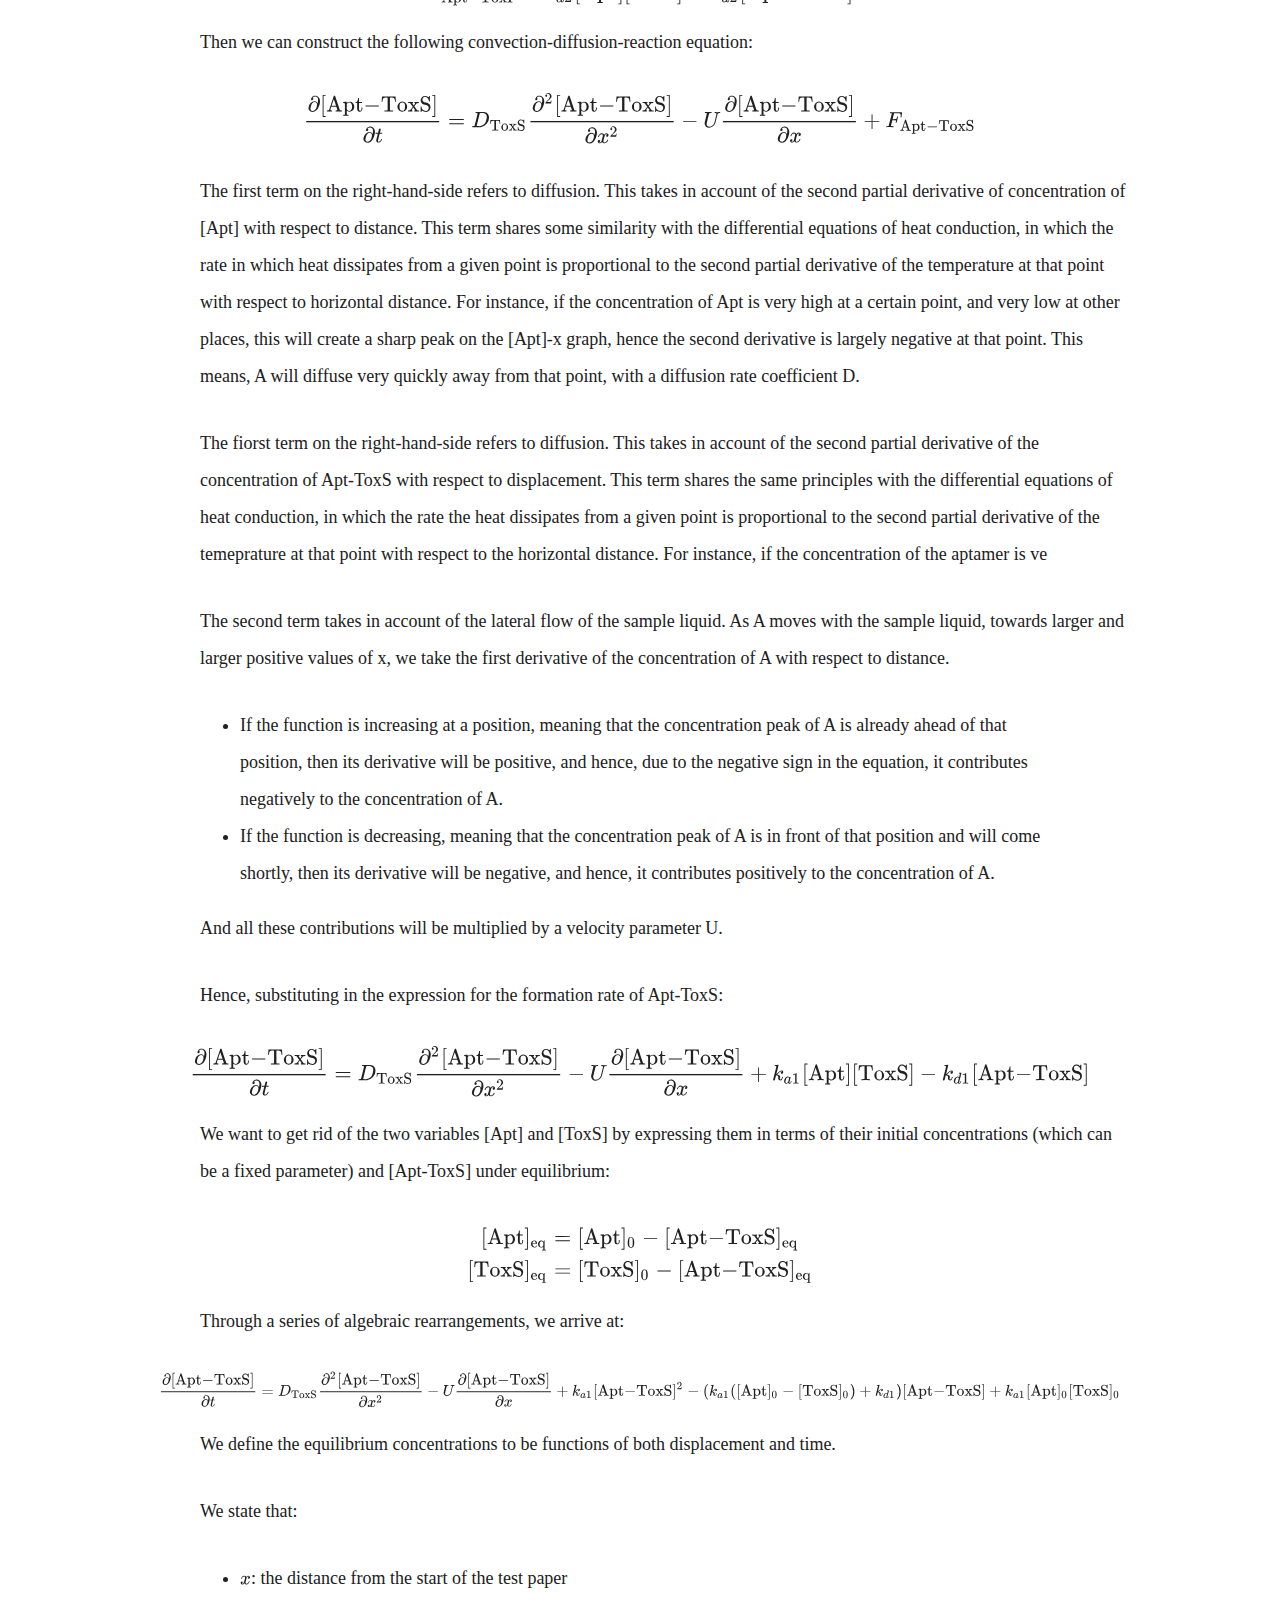
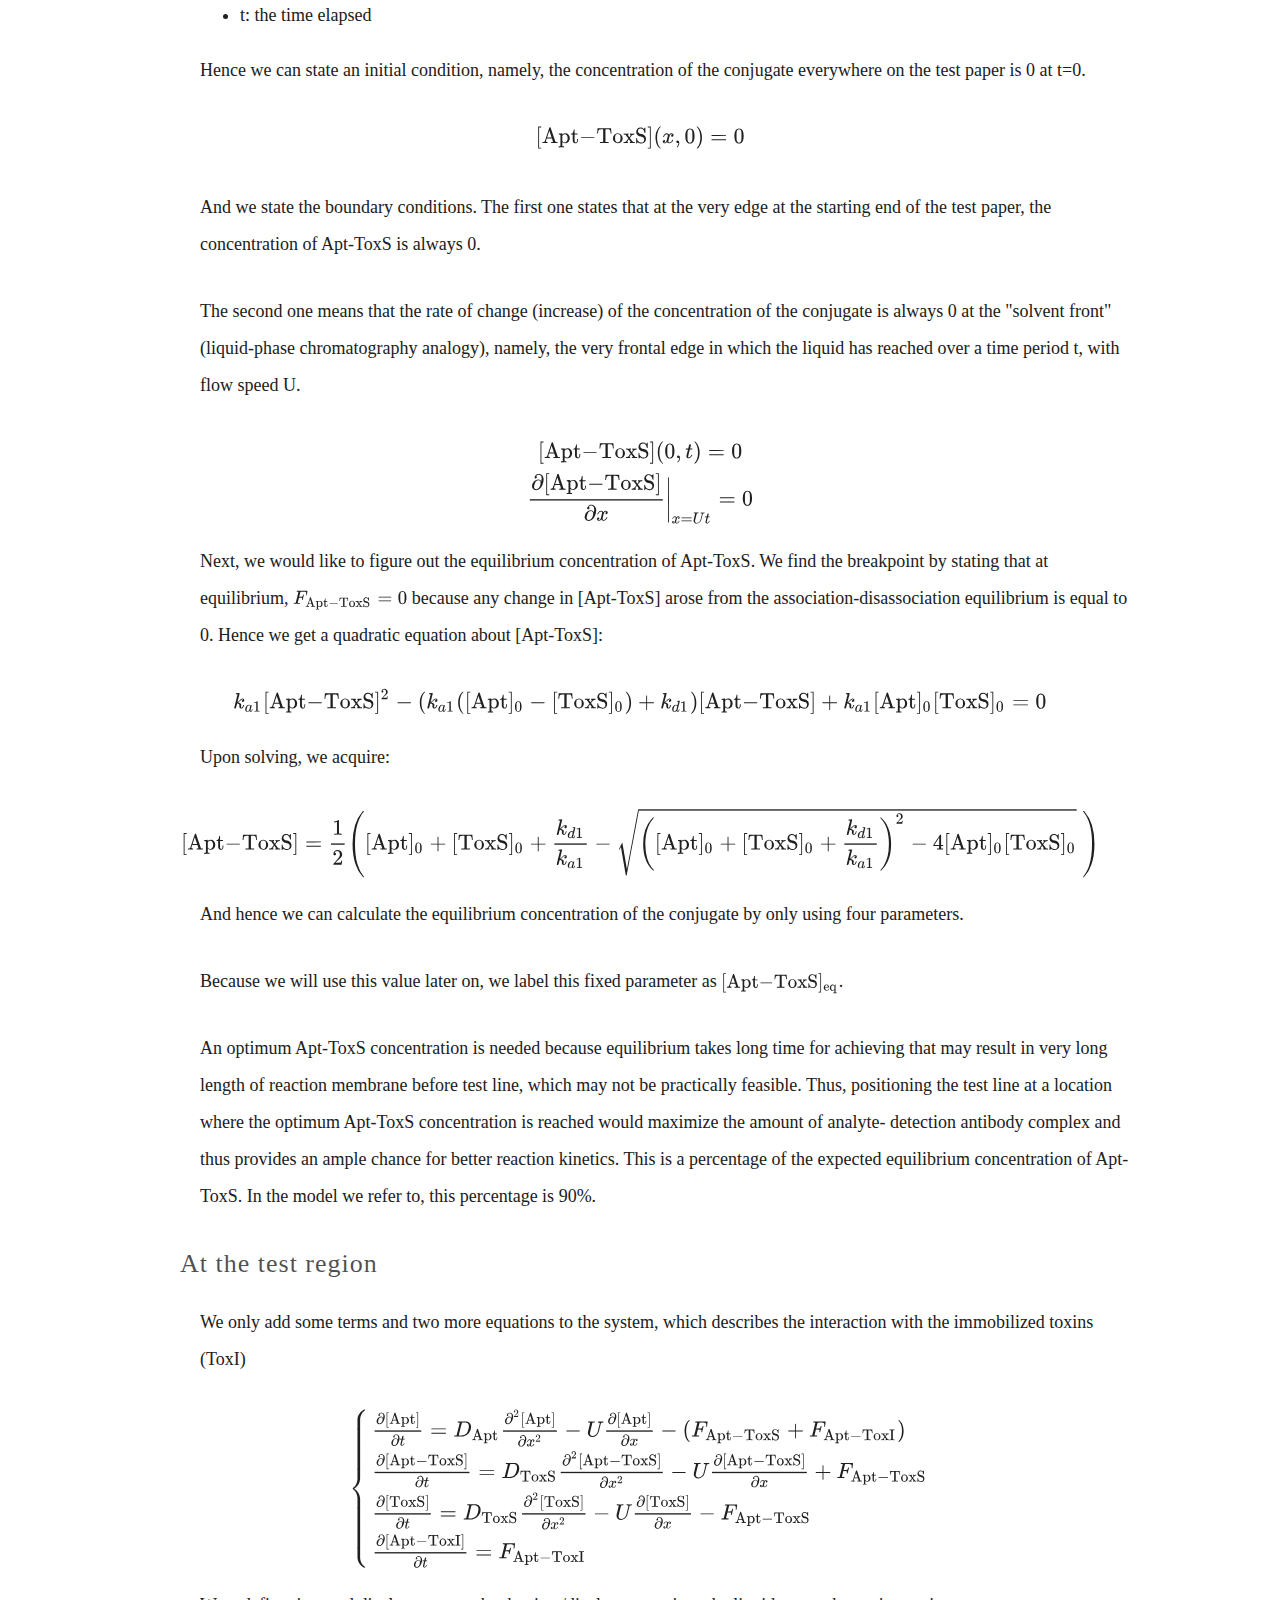
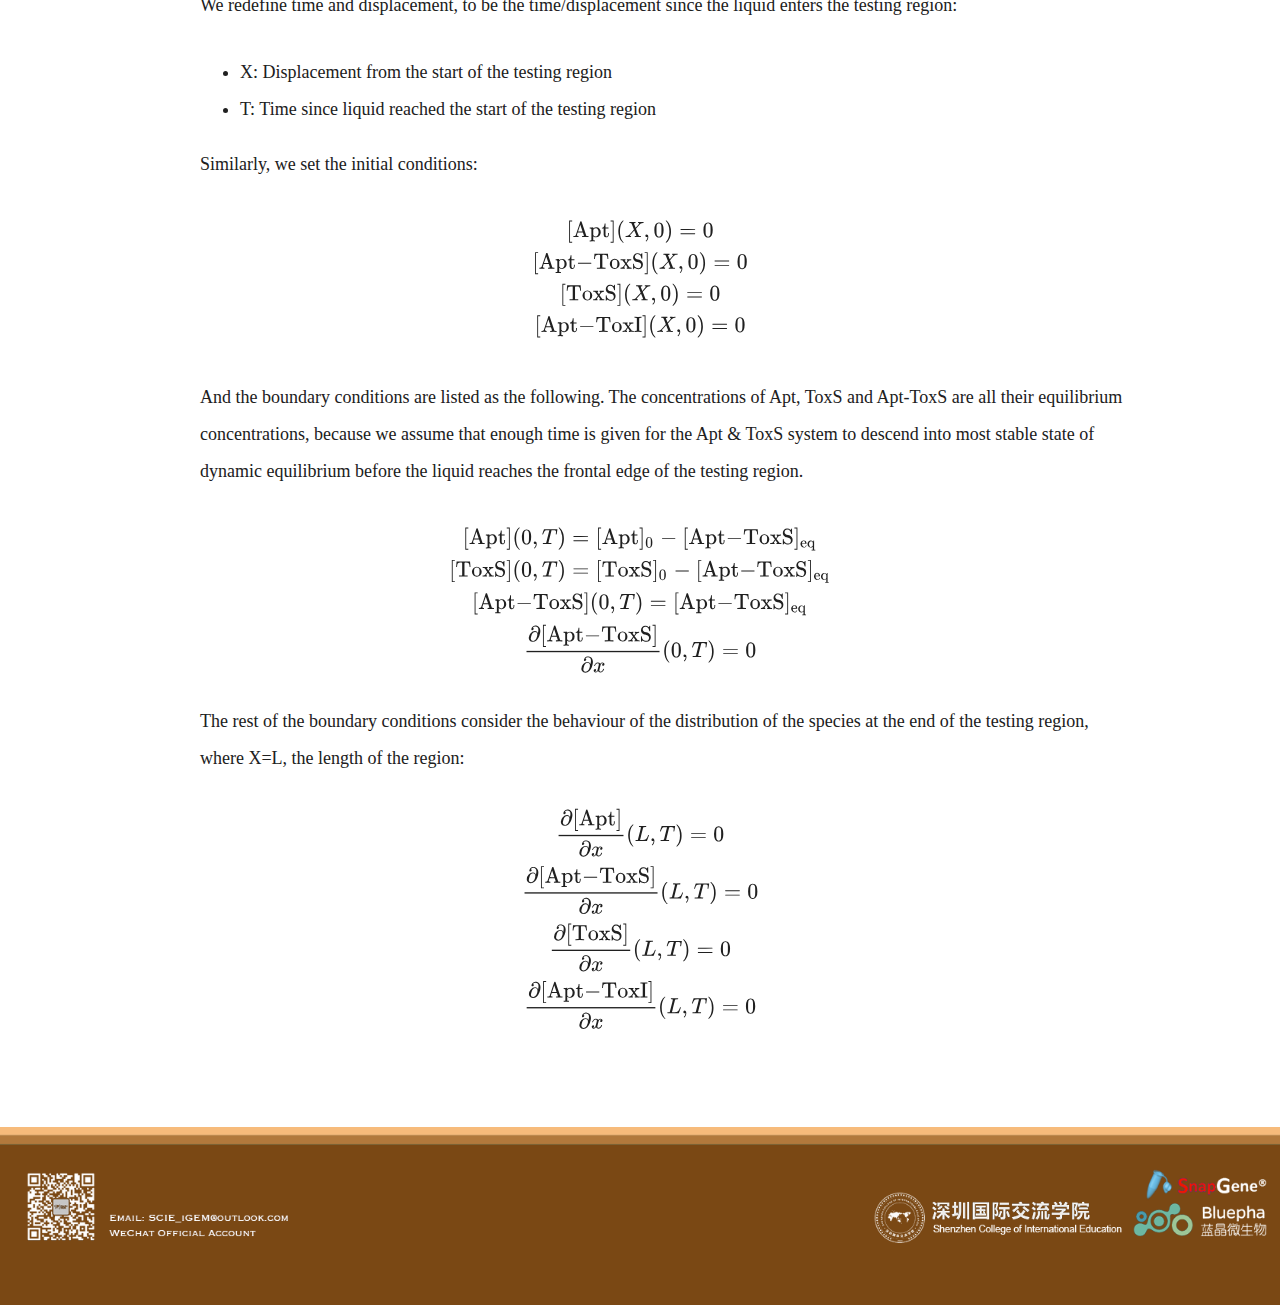
<file: Model_Test_Line_Position_Sample_Volume.html>
<!doctype html>
<html>
<head>
  <meta charset="UTF-8">
  <meta name="viewport" content="width=device-width, initial-scale=1.0">
  <meta http-equiv="X-UA-Compatible" content="ie=edge">
  <title>ShroomSweeper GreatBay_SCIE</title>
  <link rel="stylesheet" href="style.css">
  <script type="text/javascript"> <!--禁用右键-->
        function stop() {
            return false;
        }
        document.oncontextmenu = stop;
  </script>
  <title>Lateral Flow Model</title>
</head>

<body>
  <header id="header">
    <div id="navbar">
      <h1><img src="Assets/Materials/GBSCIELogo.png" height="60px" /></h1>

      <nav> <!--Navigation bar-->
        <ul>
          <li>
            <a href="home.html">Home</a>
          </li>
          <li>
            <a href="">Team</a>
            <ul>
              <li><a href="Team.html">Team</a></li>
              <br />
              <li><a href="Team_Attributions.html">Attributions</a></li>
              <br />
              <li><a href="Team_Collaborations.html">Collaborations</a></li>
            </ul>
          </li>
          <li>
            <a href="">Project</a>
            <ul>
              <li><a href="Project_Description.html">Description</a></li>
              <br />
              <li><a href="Project_Design.html">Design</a></li>
              <br />
              <li><a href="Project_Results.html">Results</a></li>
              <br />
              <li><a href="Project_Demonstration.html">Demonstration</a></li>
              <br />
              <li><a href="Project_Safety.html">Safety</a></li>
            </ul>
          </li>
          <li>
            <a href="">Model</a>
            <ul>
              <li><a href="Model_Overview.html">Overview</a></li>
              <br />
              <li><a href="Model_Test_Line_Position_Sample_Volume.html">Predicting Test Line Position and Sample Volume</a></li>
              <br />
              <li><a href="Model_Thermodynamics.html">Thermodynamics</a></li>
            </ul>
          </li>
          <li>
            <a href="">Human Practices</a>
            <ul>
              <li><a href="Human_Practices_Overview.html">Overview</a></li>
              <br />
              <li><a href="Human_Practices_Social_Studies.html">Social Studies</a></li>
              <br />
              <li><a href="Human_Practices_Public_Engagement_Education_Outreach.html">Public Engagement and Education Outreach</a></li>
              <br />
              <li><a href="Integrated_Human_Practices.html">Integrated Human Practices</a></li>
            </ul>
          </li>
          <li>
            <a href="">Notebook</a>
            <ul>
              <li><a href="Notebook_Method.html">Method</a></li>
              <br />
              <li><a href="Notebook_Lab_Notes.html">Lab Notes</a></li>
            </ul>
          </li>
          <li>
            <a href="">Awards</a>
          </li>
        </ul>
      </nav>
      <h2><img src="Assets/Materials/ShroomSweeperLogo.png" height="60px;" /></h2>
    </div>
  </header>

  <img class="banner" src="Assets/Materials/TestLinePosSampleVolumeBanner.png" alt="ModelTestLinePosSampleVolumeBanner">

  <h1>Introduction</h1>
  <p>This model is an improvement to a mathematical model constructed for lateral-flow immunative sandwich assays, so it can be adapted by our LFAA project, which is slightly different from the conventional LFIA. </p>
  <p>Its construction aims to give a quantitative relationship between the concentrations of several different species participating in the conjugation reaction and several parameters involved.</p>
  <p>We hope to solve problems including but not limited to the following:</p>
  <ul>
    <li>What distance from the start of the whole test paper (where the sample and the aptamer solution enter) to the start of the region containing immobilized toxins -- which removes unbound aptamers, should be designed to correspond with different initial concentrations of the aptamer solution and the sample solution?</li>
    <li>What volume of sample-aptamer solution should be added in total corresponding to the length of the test region to achieve the expected test sensitivity?</li>
  </ul>

  <h1>Abbreviations</h1>
  <ul>
    <li>Apt: Aptamer</li>
    <li>ToxS: Toxin in sample</li>
    <li>ToxI: Immobilized toxin on test pad</li>
  </ul>

  <h1>Parameters</h1>
  <ul>
    <li>D: Diffusion rate constant</li>
    <li>U: Average flow speed of liquid on test paper</li>
    <li>L: Length of test region in the flow direction</li>
    <li><span class="MathJax_SVG" tabindex="-1" style="font-size: 100%; display: inline-block;"><svg xmlns:xlink="http://www.w3.org/1999/xlink" width="6.282ex" height="2.691ex" viewBox="0 -819.8 2704.6 1158.6" role="img" focusable="false" style="vertical-align: -0.787ex;"><defs><path stroke-width="0" id="E74-MJMAIN-5B" d="M118 -250V750H255V710H158V-210H255V-250H118Z"></path><path stroke-width="0" id="E74-MJMAIN-41" d="M255 0Q240 3 140 3Q48 3 39 0H32V46H47Q119 49 139 88Q140 91 192 245T295 553T348 708Q351 716 366 716H376Q396 715 400 709Q402 707 508 390L617 67Q624 54 636 51T687 46H717V0H708Q699 3 581 3Q458 3 437 0H427V46H440Q510 46 510 64Q510 66 486 138L462 209H229L209 150Q189 91 189 85Q189 72 209 59T259 46H264V0H255ZM447 255L345 557L244 256Q244 255 345 255H447Z"></path><path stroke-width="0" id="E74-MJMAIN-70" d="M36 -148H50Q89 -148 97 -134V-126Q97 -119 97 -107T97 -77T98 -38T98 6T98 55T98 106Q98 140 98 177T98 243T98 296T97 335T97 351Q94 370 83 376T38 385H20V408Q20 431 22 431L32 432Q42 433 61 434T98 436Q115 437 135 438T165 441T176 442H179V416L180 390L188 397Q247 441 326 441Q407 441 464 377T522 216Q522 115 457 52T310 -11Q242 -11 190 33L182 40V-45V-101Q182 -128 184 -134T195 -145Q216 -148 244 -148H260V-194H252L228 -193Q205 -192 178 -192T140 -191Q37 -191 28 -194H20V-148H36ZM424 218Q424 292 390 347T305 402Q234 402 182 337V98Q222 26 294 26Q345 26 384 80T424 218Z"></path><path stroke-width="0" id="E74-MJMAIN-74" d="M27 422Q80 426 109 478T141 600V615H181V431H316V385H181V241Q182 116 182 100T189 68Q203 29 238 29Q282 29 292 100Q293 108 293 146V181H333V146V134Q333 57 291 17Q264 -10 221 -10Q187 -10 162 2T124 33T105 68T98 100Q97 107 97 248V385H18V422H27Z"></path><path stroke-width="0" id="E74-MJMAIN-5D" d="M22 710V750H159V-250H22V-210H119V710H22Z"></path><path stroke-width="0" id="E74-MJMAIN-30" d="M96 585Q152 666 249 666Q297 666 345 640T423 548Q460 465 460 320Q460 165 417 83Q397 41 362 16T301 -15T250 -22Q224 -22 198 -16T137 16T82 83Q39 165 39 320Q39 494 96 585ZM321 597Q291 629 250 629Q208 629 178 597Q153 571 145 525T137 333Q137 175 145 125T181 46Q209 16 250 16Q290 16 318 46Q347 76 354 130T362 333Q362 478 354 524T321 597Z"></path></defs><g stroke="currentColor" fill="currentColor" stroke-width="0" transform="matrix(1 0 0 -1 0 0)"><use xlink:href="#E74-MJMAIN-5B" x="0" y="0"></use><g transform="translate(278,0)"><use xlink:href="#E74-MJMAIN-41" x="0" y="0"></use><use xlink:href="#E74-MJMAIN-70" x="750" y="0"></use><use xlink:href="#E74-MJMAIN-74" x="1306" y="0"></use></g><g transform="translate(1973,0)"><use xlink:href="#E74-MJMAIN-5D" x="0" y="0"></use><use transform="scale(0.707)" xlink:href="#E74-MJMAIN-30" x="393" y="-213"></use></g></g></svg></span><script type="math/tex">[\ce{Apt}]_0</script>: Original concentration of aptamer</li>
    <li><span class="MathJax_SVG" tabindex="-1" style="font-size: 100%; display: inline-block;"><svg xmlns:xlink="http://www.w3.org/1999/xlink" width="7.701ex" height="2.691ex" viewBox="0 -819.8 3315.6 1158.6" role="img" focusable="false" style="vertical-align: -0.787ex;"><defs><path stroke-width="0" id="E75-MJMAIN-5B" d="M118 -250V750H255V710H158V-210H255V-250H118Z"></path><path stroke-width="0" id="E75-MJMAIN-54" d="M36 443Q37 448 46 558T55 671V677H666V671Q667 666 676 556T685 443V437H645V443Q645 445 642 478T631 544T610 593Q593 614 555 625Q534 630 478 630H451H443Q417 630 414 618Q413 616 413 339V63Q420 53 439 50T528 46H558V0H545L361 3Q186 1 177 0H164V46H194Q264 46 283 49T309 63V339V550Q309 620 304 625T271 630H244H224Q154 630 119 601Q101 585 93 554T81 486T76 443V437H36V443Z"></path><path stroke-width="0" id="E75-MJMAIN-6F" d="M28 214Q28 309 93 378T250 448Q340 448 405 380T471 215Q471 120 407 55T250 -10Q153 -10 91 57T28 214ZM250 30Q372 30 372 193V225V250Q372 272 371 288T364 326T348 362T317 390T268 410Q263 411 252 411Q222 411 195 399Q152 377 139 338T126 246V226Q126 130 145 91Q177 30 250 30Z"></path><path stroke-width="0" id="E75-MJMAIN-78" d="M201 0Q189 3 102 3Q26 3 17 0H11V46H25Q48 47 67 52T96 61T121 78T139 96T160 122T180 150L226 210L168 288Q159 301 149 315T133 336T122 351T113 363T107 370T100 376T94 379T88 381T80 383Q74 383 44 385H16V431H23Q59 429 126 429Q219 429 229 431H237V385Q201 381 201 369Q201 367 211 353T239 315T268 274L272 270L297 304Q329 345 329 358Q329 364 327 369T322 376T317 380T310 384L307 385H302V431H309Q324 428 408 428Q487 428 493 431H499V385H492Q443 385 411 368Q394 360 377 341T312 257L296 236L358 151Q424 61 429 57T446 50Q464 46 499 46H516V0H510H502Q494 1 482 1T457 2T432 2T414 3Q403 3 377 3T327 1L304 0H295V46H298Q309 46 320 51T331 63Q331 65 291 120L250 175Q249 174 219 133T185 88Q181 83 181 74Q181 63 188 55T206 46Q208 46 208 23V0H201Z"></path><path stroke-width="0" id="E75-MJMAIN-53" d="M55 507Q55 590 112 647T243 704H257Q342 704 405 641L426 672Q431 679 436 687T446 700L449 704Q450 704 453 704T459 705H463Q466 705 472 699V462L466 456H448Q437 456 435 459T430 479Q413 605 329 646Q292 662 254 662Q201 662 168 626T135 542Q135 508 152 480T200 435Q210 431 286 412T370 389Q427 367 463 314T500 191Q500 110 448 45T301 -21Q245 -21 201 -4T140 27L122 41Q118 36 107 21T87 -7T78 -21Q76 -22 68 -22H64Q61 -22 55 -16V101Q55 220 56 222Q58 227 76 227H89Q95 221 95 214Q95 182 105 151T139 90T205 42T305 24Q352 24 386 62T420 155Q420 198 398 233T340 281Q284 295 266 300Q261 301 239 306T206 314T174 325T141 343T112 367T85 402Q55 451 55 507Z"></path><path stroke-width="0" id="E75-MJMAIN-5D" d="M22 710V750H159V-250H22V-210H119V710H22Z"></path><path stroke-width="0" id="E75-MJMAIN-30" d="M96 585Q152 666 249 666Q297 666 345 640T423 548Q460 465 460 320Q460 165 417 83Q397 41 362 16T301 -15T250 -22Q224 -22 198 -16T137 16T82 83Q39 165 39 320Q39 494 96 585ZM321 597Q291 629 250 629Q208 629 178 597Q153 571 145 525T137 333Q137 175 145 125T181 46Q209 16 250 16Q290 16 318 46Q347 76 354 130T362 333Q362 478 354 524T321 597Z"></path></defs><g stroke="currentColor" fill="currentColor" stroke-width="0" transform="matrix(1 0 0 -1 0 0)"><use xlink:href="#E75-MJMAIN-5B" x="0" y="0"></use><g transform="translate(278,0)"><use xlink:href="#E75-MJMAIN-54" x="0" y="0"></use><use xlink:href="#E75-MJMAIN-6F" x="722" y="0"></use><use xlink:href="#E75-MJMAIN-78" x="1222" y="0"></use><use xlink:href="#E75-MJMAIN-53" x="1750" y="0"></use></g><g transform="translate(2584,0)"><use xlink:href="#E75-MJMAIN-5D" x="0" y="0"></use><use transform="scale(0.707)" xlink:href="#E75-MJMAIN-30" x="393" y="-213"></use></g></g></svg></span><script type="math/tex">[\ce{ToxS}]_0</script> Original concentration of toxin in sample liquid</li>
  </ul>

  <h1>Model</h1>
  <h2>Before reaching test region</h2>
  <p>We define the formation rates of Apt-ToxS and Apt-ToxI to be the following:</p>
  <div contenteditable="false" spellcheck="false" class="mathjax-block md-end-block md-math-block md-rawblock" id="mathjax-n34" cid="n34" mdtype="math_block">
    <div class="md-rawblock-container md-math-container" tabindex="-1">
      <div class="MathJax_SVG_Display">
        <span class="MathJax_SVG" id="MathJax-Element-94-Frame" tabindex="-1" style="font-size: 100%; display: inline-block;">
          <svg xmlns:xlink="http://www.w3.org/1999/xlink" width="100.335ex" height="6.155ex" viewBox="0 -819.8 43199.7 2649.9" role="img" focusable="false" style="vertical-align: -4.25ex; max-width: 100%;">
            <defs>
              <path stroke-width="0" id="E94-MJMATHI-46" d="M48 1Q31 1 31 11Q31 13 34 25Q38 41 42 43T65 46Q92 46 125 49Q139 52 144 61Q146 66 215 342T285 622Q285 629 281 629Q273 632 228 634H197Q191 640 191 642T193 659Q197 676 203 680H742Q749 676 749 669Q749 664 736 557T722 447Q720 440 702 440H690Q683 445 683 453Q683 454 686 477T689 530Q689 560 682 579T663 610T626 626T575 633T503 634H480Q398 633 393 631Q388 629 386 623Q385 622 352 492L320 363H375Q378 363 398 363T426 364T448 367T472 374T489 386Q502 398 511 419T524 457T529 475Q532 480 548 480H560Q567 475 567 470Q567 467 536 339T502 207Q500 200 482 200H470Q463 206 463 212Q463 215 468 234T473 274Q473 303 453 310T364 317H309L277 190Q245 66 245 60Q245 46 334 46H359Q365 40 365 39T363 19Q359 6 353 0H336Q295 2 185 2Q120 2 86 2T48 1Z">
              </path>
              <path stroke-width="0" id="E94-MJMAIN-41" d="M255 0Q240 3 140 3Q48 3 39 0H32V46H47Q119 49 139 88Q140 91 192 245T295 553T348 708Q351 716 366 716H376Q396 715 400 709Q402 707 508 390L617 67Q624 54 636 51T687 46H717V0H708Q699 3 581 3Q458 3 437 0H427V46H440Q510 46 510 64Q510 66 486 138L462 209H229L209 150Q189 91 189 85Q189 72 209 59T259 46H264V0H255ZM447 255L345 557L244 256Q244 255 345 255H447Z">
              </path>
              <path stroke-width="0" id="E94-MJMAIN-70" d="M36 -148H50Q89 -148 97 -134V-126Q97 -119 97 -107T97 -77T98 -38T98 6T98 55T98 106Q98 140 98 177T98 243T98 296T97 335T97 351Q94 370 83 376T38 385H20V408Q20 431 22 431L32 432Q42 433 61 434T98 436Q115 437 135 438T165 441T176 442H179V416L180 390L188 397Q247 441 326 441Q407 441 464 377T522 216Q522 115 457 52T310 -11Q242 -11 190 33L182 40V-45V-101Q182 -128 184 -134T195 -145Q216 -148 244 -148H260V-194H252L228 -193Q205 -192 178 -192T140 -191Q37 -191 28 -194H20V-148H36ZM424 218Q424 292 390 347T305 402Q234 402 182 337V98Q222 26 294 26Q345 26 384 80T424 218Z">
              </path>
              <path stroke-width="0" id="E94-MJMAIN-74" d="M27 422Q80 426 109 478T141 600V615H181V431H316V385H181V241Q182 116 182 100T189 68Q203 29 238 29Q282 29 292 100Q293 108 293 146V181H333V146V134Q333 57 291 17Q264 -10 221 -10Q187 -10 162 2T124 33T105 68T98 100Q97 107 97 248V385H18V422H27Z">
              </path>
              <path stroke-width="0" id="E94-MJMAIN-2212" d="M84 237T84 250T98 270H679Q694 262 694 250T679 230H98Q84 237 84 250Z">
              </path>
              <path stroke-width="0" id="E94-MJMAIN-54" d="M36 443Q37 448 46 558T55 671V677H666V671Q667 666 676 556T685 443V437H645V443Q645 445 642 478T631 544T610 593Q593 614 555 625Q534 630 478 630H451H443Q417 630 414 618Q413 616 413 339V63Q420 53 439 50T528 46H558V0H545L361 3Q186 1 177 0H164V46H194Q264 46 283 49T309 63V339V550Q309 620 304 625T271 630H244H224Q154 630 119 601Q101 585 93 554T81 486T76 443V437H36V443Z">
              </path>
              <path stroke-width="0" id="E94-MJMAIN-6F" d="M28 214Q28 309 93 378T250 448Q340 448 405 380T471 215Q471 120 407 55T250 -10Q153 -10 91 57T28 214ZM250 30Q372 30 372 193V225V250Q372 272 371 288T364 326T348 362T317 390T268 410Q263 411 252 411Q222 411 195 399Q152 377 139 338T126 246V226Q126 130 145 91Q177 30 250 30Z">
              </path>
              <path stroke-width="0" id="E94-MJMAIN-78" d="M201 0Q189 3 102 3Q26 3 17 0H11V46H25Q48 47 67 52T96 61T121 78T139 96T160 122T180 150L226 210L168 288Q159 301 149 315T133 336T122 351T113 363T107 370T100 376T94 379T88 381T80 383Q74 383 44 385H16V431H23Q59 429 126 429Q219 429 229 431H237V385Q201 381 201 369Q201 367 211 353T239 315T268 274L272 270L297 304Q329 345 329 358Q329 364 327 369T322 376T317 380T310 384L307 385H302V431H309Q324 428 408 428Q487 428 493 431H499V385H492Q443 385 411 368Q394 360 377 341T312 257L296 236L358 151Q424 61 429 57T446 50Q464 46 499 46H516V0H510H502Q494 1 482 1T457 2T432 2T414 3Q403 3 377 3T327 1L304 0H295V46H298Q309 46 320 51T331 63Q331 65 291 120L250 175Q249 174 219 133T185 88Q181 83 181 74Q181 63 188 55T206 46Q208 46 208 23V0H201Z">
              </path>
              <path stroke-width="0" id="E94-MJMAIN-53" d="M55 507Q55 590 112 647T243 704H257Q342 704 405 641L426 672Q431 679 436 687T446 700L449 704Q450 704 453 704T459 705H463Q466 705 472 699V462L466 456H448Q437 456 435 459T430 479Q413 605 329 646Q292 662 254 662Q201 662 168 626T135 542Q135 508 152 480T200 435Q210 431 286 412T370 389Q427 367 463 314T500 191Q500 110 448 45T301 -21Q245 -21 201 -4T140 27L122 41Q118 36 107 21T87 -7T78 -21Q76 -22 68 -22H64Q61 -22 55 -16V101Q55 220 56 222Q58 227 76 227H89Q95 221 95 214Q95 182 105 151T139 90T205 42T305 24Q352 24 386 62T420 155Q420 198 398 233T340 281Q284 295 266 300Q261 301 239 306T206 314T174 325T141 343T112 367T85 402Q55 451 55 507Z">
              </path>
              <path stroke-width="0" id="E94-MJMAIN-3D" d="M56 347Q56 360 70 367H707Q722 359 722 347Q722 336 708 328L390 327H72Q56 332 56 347ZM56 153Q56 168 72 173H708Q722 163 722 153Q722 140 707 133H70Q56 140 56 153Z">
              </path>
              <path stroke-width="0" id="E94-MJMATHI-6B" d="M121 647Q121 657 125 670T137 683Q138 683 209 688T282 694Q294 694 294 686Q294 679 244 477Q194 279 194 272Q213 282 223 291Q247 309 292 354T362 415Q402 442 438 442Q468 442 485 423T503 369Q503 344 496 327T477 302T456 291T438 288Q418 288 406 299T394 328Q394 353 410 369T442 390L458 393Q446 405 434 405H430Q398 402 367 380T294 316T228 255Q230 254 243 252T267 246T293 238T320 224T342 206T359 180T365 147Q365 130 360 106T354 66Q354 26 381 26Q429 26 459 145Q461 153 479 153H483Q499 153 499 144Q499 139 496 130Q455 -11 378 -11Q333 -11 305 15T277 90Q277 108 280 121T283 145Q283 167 269 183T234 206T200 217T182 220H180Q168 178 159 139T145 81T136 44T129 20T122 7T111 -2Q98 -11 83 -11Q66 -11 57 -1T48 16Q48 26 85 176T158 471L195 616Q196 629 188 632T149 637H144Q134 637 131 637T124 640T121 647Z">
              </path>
              <path stroke-width="0" id="E94-MJMATHI-61" d="M33 157Q33 258 109 349T280 441Q331 441 370 392Q386 422 416 422Q429 422 439 414T449 394Q449 381 412 234T374 68Q374 43 381 35T402 26Q411 27 422 35Q443 55 463 131Q469 151 473 152Q475 153 483 153H487Q506 153 506 144Q506 138 501 117T481 63T449 13Q436 0 417 -8Q409 -10 393 -10Q359 -10 336 5T306 36L300 51Q299 52 296 50Q294 48 292 46Q233 -10 172 -10Q117 -10 75 30T33 157ZM351 328Q351 334 346 350T323 385T277 405Q242 405 210 374T160 293Q131 214 119 129Q119 126 119 118T118 106Q118 61 136 44T179 26Q217 26 254 59T298 110Q300 114 325 217T351 328Z">
              </path>
              <path stroke-width="0" id="E94-MJMAIN-31" d="M213 578L200 573Q186 568 160 563T102 556H83V602H102Q149 604 189 617T245 641T273 663Q275 666 285 666Q294 666 302 660V361L303 61Q310 54 315 52T339 48T401 46H427V0H416Q395 3 257 3Q121 3 100 0H88V46H114Q136 46 152 46T177 47T193 50T201 52T207 57T213 61V578Z">
              </path>
              <path stroke-width="0" id="E94-MJMAIN-5B" d="M118 -250V750H255V710H158V-210H255V-250H118Z">
              </path>
              <path stroke-width="0" id="E94-MJMAIN-5D" d="M22 710V750H159V-250H22V-210H119V710H22Z">
              </path>
              <path stroke-width="0" id="E94-MJMATHI-64" d="M366 683Q367 683 438 688T511 694Q523 694 523 686Q523 679 450 384T375 83T374 68Q374 26 402 26Q411 27 422 35Q443 55 463 131Q469 151 473 152Q475 153 483 153H487H491Q506 153 506 145Q506 140 503 129Q490 79 473 48T445 8T417 -8Q409 -10 393 -10Q359 -10 336 5T306 36L300 51Q299 52 296 50Q294 48 292 46Q233 -10 172 -10Q117 -10 75 30T33 157Q33 205 53 255T101 341Q148 398 195 420T280 442Q336 442 364 400Q369 394 369 396Q370 400 396 505T424 616Q424 629 417 632T378 637H357Q351 643 351 645T353 664Q358 683 366 683ZM352 326Q329 405 277 405Q242 405 210 374T160 293Q131 214 119 129Q119 126 119 118T118 106Q118 61 136 44T179 26Q233 26 290 98L298 109L352 326Z">
              </path>
              <path stroke-width="0" id="E94-MJMAIN-49" d="M328 0Q307 3 180 3T32 0H21V46H43Q92 46 106 49T126 60Q128 63 128 342Q128 620 126 623Q122 628 118 630T96 635T43 637H21V683H32Q53 680 180 680T328 683H339V637H317Q268 637 254 634T234 623Q232 620 232 342Q232 63 234 60Q238 55 242 53T264 48T317 46H339V0H328Z">
              </path>
              <path stroke-width="0" id="E94-MJMAIN-32" d="M109 429Q82 429 66 447T50 491Q50 562 103 614T235 666Q326 666 387 610T449 465Q449 422 429 383T381 315T301 241Q265 210 201 149L142 93L218 92Q375 92 385 97Q392 99 409 186V189H449V186Q448 183 436 95T421 3V0H50V19V31Q50 38 56 46T86 81Q115 113 136 137Q145 147 170 174T204 211T233 244T261 278T284 308T305 340T320 369T333 401T340 431T343 464Q343 527 309 573T212 619Q179 619 154 602T119 569T109 550Q109 549 114 549Q132 549 151 535T170 489Q170 464 154 447T109 429Z">
              </path>
            </defs>
            <g stroke="currentColor" fill="currentColor" stroke-width="0" transform="matrix(1 0 0 -1 0 0)">
              <g transform="translate(11690,0)">
                <use xlink:href="#E94-MJMATHI-46" x="0" y="0">
                </use>
                <g transform="translate(643,-162)">
                  <use transform="scale(0.707)" xlink:href="#E94-MJMAIN-41" x="0" y="0">
                  </use>
                  ，<use transform="scale(0.707)" xlink:href="#E94-MJMAIN-70" x="750" y="0"></use><use transform="scale(0.707)" xlink:href="#E94-MJMAIN-74" x="1306" y="0"></use><use transform="scale(0.707)" xlink:href="#E94-MJMAIN-2212" x="1695" y="0"></use><g transform="translate(1748,0)"><use transform="scale(0.707)" xlink:href="#E94-MJMAIN-54" x="0" y="0"></use><use transform="scale(0.707)" xlink:href="#E94-MJMAIN-6F" x="722" y="0"></use><use transform="scale(0.707)" xlink:href="#E94-MJMAIN-78" x="1222" y="0"></use><use transform="scale(0.707)" xlink:href="#E94-MJMAIN-53" x="1749" y="0"></use></g></g><use xlink:href="#E94-MJMAIN-3D" x="4400" y="0"></use><g transform="translate(5455,0)"><use xlink:href="#E94-MJMATHI-6B" x="0" y="0"></use><g transform="translate(521,-150)"><use transform="scale(0.707)" xlink:href="#E94-MJMATHI-61" x="0" y="0"></use><use transform="scale(0.707)" xlink:href="#E94-MJMAIN-31" x="529" y="0"></use></g></g><use xlink:href="#E94-MJMAIN-5B" x="6804" y="0"></use><g transform="translate(7082,0)"><use xlink:href="#E94-MJMAIN-41" x="0" y="0"></use><use xlink:href="#E94-MJMAIN-70" x="750" y="0"></use><use xlink:href="#E94-MJMAIN-74" x="1306" y="0"></use></g><use xlink:href="#E94-MJMAIN-5D" x="8777" y="0"></use><use xlink:href="#E94-MJMAIN-5B" x="9055" y="0"></use><g transform="translate(9333,0)"><use xlink:href="#E94-MJMAIN-54" x="0" y="0"></use><use xlink:href="#E94-MJMAIN-6F" x="722" y="0"></use><use xlink:href="#E94-MJMAIN-78" x="1222" y="0"></use><use xlink:href="#E94-MJMAIN-53" x="1750" y="0"></use></g><use xlink:href="#E94-MJMAIN-5D" x="11639" y="0"></use><use xlink:href="#E94-MJMAIN-2212" x="12139" y="0"></use><g transform="translate(13139,0)"><use xlink:href="#E94-MJMATHI-6B" x="0" y="0"></use><g transform="translate(521,-150)"><use transform="scale(0.707)" xlink:href="#E94-MJMATHI-64" x="0" y="0"></use><use transform="scale(0.707)" xlink:href="#E94-MJMAIN-31" x="523" y="0"></use></g></g><use xlink:href="#E94-MJMAIN-5B" x="14484" y="0"></use><g transform="translate(14762,0)"><use xlink:href="#E94-MJMAIN-41" x="0" y="0"></use><use xlink:href="#E94-MJMAIN-70" x="750" y="0"></use><use xlink:href="#E94-MJMAIN-74" x="1306" y="0"></use><use xlink:href="#E94-MJMAIN-2212" x="1695" y="0"></use><g transform="translate(2473,0)"><use xlink:href="#E94-MJMAIN-54" x="0" y="0"></use><use xlink:href="#E94-MJMAIN-6F" x="722" y="0"></use><use xlink:href="#E94-MJMAIN-78" x="1222" y="0"></use><use xlink:href="#E94-MJMAIN-53" x="1750" y="0"></use></g></g><use xlink:href="#E94-MJMAIN-5D" x="19541" y="0"></use></g><g transform="translate(11954,-1480)"><use xlink:href="#E94-MJMATHI-46" x="0" y="0"></use><g transform="translate(643,-162)"><use transform="scale(0.707)" xlink:href="#E94-MJMAIN-41" x="0" y="0"></use><use transform="scale(0.707)" xlink:href="#E94-MJMAIN-70" x="750" y="0"></use><use transform="scale(0.707)" xlink:href="#E94-MJMAIN-74" x="1306" y="0"></use><use transform="scale(0.707)" xlink:href="#E94-MJMAIN-2212" x="1695" y="0"></use><g transform="translate(1748,0)"><use transform="scale(0.707)" xlink:href="#E94-MJMAIN-54" x="0" y="0"></use><use transform="scale(0.707)" xlink:href="#E94-MJMAIN-6F" x="722" y="0"></use><use transform="scale(0.707)" xlink:href="#E94-MJMAIN-78" x="1222" y="0"></use><use transform="scale(0.707)" xlink:href="#E94-MJMAIN-49" x="1749" y="0"></use></g></g><use xlink:href="#E94-MJMAIN-3D" x="4262" y="0"></use><g transform="translate(5317,0)"><use xlink:href="#E94-MJMATHI-6B" x="0" y="0"></use><g transform="translate(521,-150)"><use transform="scale(0.707)" xlink:href="#E94-MJMATHI-61" x="0" y="0"></use><use transform="scale(0.707)" xlink:href="#E94-MJMAIN-32" x="529" y="0"></use></g></g><use xlink:href="#E94-MJMAIN-5B" x="6666" y="0"></use><g transform="translate(6944,0)"><use xlink:href="#E94-MJMAIN-41" x="0" y="0"></use><use xlink:href="#E94-MJMAIN-70" x="750" y="0"></use><use xlink:href="#E94-MJMAIN-74" x="1306" y="0"></use></g><use xlink:href="#E94-MJMAIN-5D" x="8639" y="0"></use><use xlink:href="#E94-MJMAIN-5B" x="8917" y="0"></use><g transform="translate(9195,0)"><use xlink:href="#E94-MJMAIN-54" x="0" y="0"></use><use xlink:href="#E94-MJMAIN-6F" x="722" y="0"></use><use xlink:href="#E94-MJMAIN-78" x="1222" y="0"></use><use xlink:href="#E94-MJMAIN-49" x="1750" y="0"></use></g><use xlink:href="#E94-MJMAIN-5D" x="11306" y="0"></use><use xlink:href="#E94-MJMAIN-2212" x="11806" y="0"></use><g transform="translate(12806,0)"><use xlink:href="#E94-MJMATHI-6B" x="0" y="0"></use><g transform="translate(521,-150)"><use transform="scale(0.707)" xlink:href="#E94-MJMATHI-64" x="0" y="0"></use><use transform="scale(0.707)" xlink:href="#E94-MJMAIN-32" x="523" y="0"></use></g></g><use xlink:href="#E94-MJMAIN-5B" x="14151" y="0"></use><g transform="translate(14429,0)"><use xlink:href="#E94-MJMAIN-41" x="0" y="0"></use><use xlink:href="#E94-MJMAIN-70" x="750" y="0"></use><use xlink:href="#E94-MJMAIN-74" x="1306" y="0"></use><use xlink:href="#E94-MJMAIN-2212" x="1695" y="0"></use><g transform="translate(2473,0)"><use xlink:href="#E94-MJMAIN-54" x="0" y="0"></use><use xlink:href="#E94-MJMAIN-6F" x="722" y="0"></use><use xlink:href="#E94-MJMAIN-78" x="1222" y="0"></use><use xlink:href="#E94-MJMAIN-49" x="1750" y="0"></use></g></g><use xlink:href="#E94-MJMAIN-5D" x="19013" y="0"></use></g></g></svg></span></div><script type="math/tex; mode=display" id="MathJax-Element-94">F_\ce{Apt-ToxS}=k_{a1}[\ce{Apt}][\ce{ToxS}]-k_{d1}[\ce{Apt-ToxS}]\\
    F_\ce{Apt-ToxI}=k_{a2}[\ce{Apt}][\ce{ToxI}]-k_{d2}[\ce{Apt-ToxI}]
  </script>
</div>
</div>
<p>Then we can construct the following convection-diffusion-reaction equation:</p>
<div contenteditable="false" spellcheck="false" class="mathjax-block md-end-block md-math-block md-rawblock" id="mathjax-n36" cid="n36" mdtype="math_block">

		<div class="md-rawblock-container md-math-container" tabindex="-1"><div class="MathJax_SVG_Display"><span class="MathJax_SVG" id="MathJax-Element-95-Frame" tabindex="-1" style="font-size: 100%; display: inline-block;"><svg xmlns:xlink="http://www.w3.org/1999/xlink" width="100.335ex" height="6.713ex" viewBox="0 -1637.6 43199.7 2890.4" role="img" focusable="false" style="vertical-align: -2.91ex; max-width: 100%;"><defs><path stroke-width="0" id="E95-MJMAIN-2202" d="M202 508Q179 508 169 520T158 547Q158 557 164 577T185 624T230 675T301 710L333 715H345Q378 715 384 714Q447 703 489 661T549 568T566 457Q566 362 519 240T402 53Q321 -22 223 -22Q123 -22 73 56Q42 102 42 148V159Q42 276 129 370T322 465Q383 465 414 434T455 367L458 378Q478 461 478 515Q478 603 437 639T344 676Q266 676 223 612Q264 606 264 572Q264 547 246 528T202 508ZM430 306Q430 372 401 400T333 428Q270 428 222 382Q197 354 183 323T150 221Q132 149 132 116Q132 21 232 21Q244 21 250 22Q327 35 374 112Q389 137 409 196T430 306Z"></path><path stroke-width="0" id="E95-MJMAIN-5B" d="M118 -250V750H255V710H158V-210H255V-250H118Z"></path><path stroke-width="0" id="E95-MJMAIN-41" d="M255 0Q240 3 140 3Q48 3 39 0H32V46H47Q119 49 139 88Q140 91 192 245T295 553T348 708Q351 716 366 716H376Q396 715 400 709Q402 707 508 390L617 67Q624 54 636 51T687 46H717V0H708Q699 3 581 3Q458 3 437 0H427V46H440Q510 46 510 64Q510 66 486 138L462 209H229L209 150Q189 91 189 85Q189 72 209 59T259 46H264V0H255ZM447 255L345 557L244 256Q244 255 345 255H447Z"></path><path stroke-width="0" id="E95-MJMAIN-70" d="M36 -148H50Q89 -148 97 -134V-126Q97 -119 97 -107T97 -77T98 -38T98 6T98 55T98 106Q98 140 98 177T98 243T98 296T97 335T97 351Q94 370 83 376T38 385H20V408Q20 431 22 431L32 432Q42 433 61 434T98 436Q115 437 135 438T165 441T176 442H179V416L180 390L188 397Q247 441 326 441Q407 441 464 377T522 216Q522 115 457 52T310 -11Q242 -11 190 33L182 40V-45V-101Q182 -128 184 -134T195 -145Q216 -148 244 -148H260V-194H252L228 -193Q205 -192 178 -192T140 -191Q37 -191 28 -194H20V-148H36ZM424 218Q424 292 390 347T305 402Q234 402 182 337V98Q222 26 294 26Q345 26 384 80T424 218Z"></path><path stroke-width="0" id="E95-MJMAIN-74" d="M27 422Q80 426 109 478T141 600V615H181V431H316V385H181V241Q182 116 182 100T189 68Q203 29 238 29Q282 29 292 100Q293 108 293 146V181H333V146V134Q333 57 291 17Q264 -10 221 -10Q187 -10 162 2T124 33T105 68T98 100Q97 107 97 248V385H18V422H27Z"></path><path stroke-width="0" id="E95-MJMAIN-2212" d="M84 237T84 250T98 270H679Q694 262 694 250T679 230H98Q84 237 84 250Z"></path><path stroke-width="0" id="E95-MJMAIN-54" d="M36 443Q37 448 46 558T55 671V677H666V671Q667 666 676 556T685 443V437H645V443Q645 445 642 478T631 544T610 593Q593 614 555 625Q534 630 478 630H451H443Q417 630 414 618Q413 616 413 339V63Q420 53 439 50T528 46H558V0H545L361 3Q186 1 177 0H164V46H194Q264 46 283 49T309 63V339V550Q309 620 304 625T271 630H244H224Q154 630 119 601Q101 585 93 554T81 486T76 443V437H36V443Z"></path><path stroke-width="0" id="E95-MJMAIN-6F" d="M28 214Q28 309 93 378T250 448Q340 448 405 380T471 215Q471 120 407 55T250 -10Q153 -10 91 57T28 214ZM250 30Q372 30 372 193V225V250Q372 272 371 288T364 326T348 362T317 390T268 410Q263 411 252 411Q222 411 195 399Q152 377 139 338T126 246V226Q126 130 145 91Q177 30 250 30Z"></path><path stroke-width="0" id="E95-MJMAIN-78" d="M201 0Q189 3 102 3Q26 3 17 0H11V46H25Q48 47 67 52T96 61T121 78T139 96T160 122T180 150L226 210L168 288Q159 301 149 315T133 336T122 351T113 363T107 370T100 376T94 379T88 381T80 383Q74 383 44 385H16V431H23Q59 429 126 429Q219 429 229 431H237V385Q201 381 201 369Q201 367 211 353T239 315T268 274L272 270L297 304Q329 345 329 358Q329 364 327 369T322 376T317 380T310 384L307 385H302V431H309Q324 428 408 428Q487 428 493 431H499V385H492Q443 385 411 368Q394 360 377 341T312 257L296 236L358 151Q424 61 429 57T446 50Q464 46 499 46H516V0H510H502Q494 1 482 1T457 2T432 2T414 3Q403 3 377 3T327 1L304 0H295V46H298Q309 46 320 51T331 63Q331 65 291 120L250 175Q249 174 219 133T185 88Q181 83 181 74Q181 63 188 55T206 46Q208 46 208 23V0H201Z"></path><path stroke-width="0" id="E95-MJMAIN-53" d="M55 507Q55 590 112 647T243 704H257Q342 704 405 641L426 672Q431 679 436 687T446 700L449 704Q450 704 453 704T459 705H463Q466 705 472 699V462L466 456H448Q437 456 435 459T430 479Q413 605 329 646Q292 662 254 662Q201 662 168 626T135 542Q135 508 152 480T200 435Q210 431 286 412T370 389Q427 367 463 314T500 191Q500 110 448 45T301 -21Q245 -21 201 -4T140 27L122 41Q118 36 107 21T87 -7T78 -21Q76 -22 68 -22H64Q61 -22 55 -16V101Q55 220 56 222Q58 227 76 227H89Q95 221 95 214Q95 182 105 151T139 90T205 42T305 24Q352 24 386 62T420 155Q420 198 398 233T340 281Q284 295 266 300Q261 301 239 306T206 314T174 325T141 343T112 367T85 402Q55 451 55 507Z"></path><path stroke-width="0" id="E95-MJMAIN-5D" d="M22 710V750H159V-250H22V-210H119V710H22Z"></path><path stroke-width="0" id="E95-MJMATHI-74" d="M26 385Q19 392 19 395Q19 399 22 411T27 425Q29 430 36 430T87 431H140L159 511Q162 522 166 540T173 566T179 586T187 603T197 615T211 624T229 626Q247 625 254 615T261 596Q261 589 252 549T232 470L222 433Q222 431 272 431H323Q330 424 330 420Q330 398 317 385H210L174 240Q135 80 135 68Q135 26 162 26Q197 26 230 60T283 144Q285 150 288 151T303 153H307Q322 153 322 145Q322 142 319 133Q314 117 301 95T267 48T216 6T155 -11Q125 -11 98 4T59 56Q57 64 57 83V101L92 241Q127 382 128 383Q128 385 77 385H26Z"></path><path stroke-width="0" id="E95-MJMAIN-3D" d="M56 347Q56 360 70 367H707Q722 359 722 347Q722 336 708 328L390 327H72Q56 332 56 347ZM56 153Q56 168 72 173H708Q722 163 722 153Q722 140 707 133H70Q56 140 56 153Z"></path><path stroke-width="0" id="E95-MJMATHI-44" d="M287 628Q287 635 230 637Q207 637 200 638T193 647Q193 655 197 667T204 682Q206 683 403 683Q570 682 590 682T630 676Q702 659 752 597T803 431Q803 275 696 151T444 3L430 1L236 0H125H72Q48 0 41 2T33 11Q33 13 36 25Q40 41 44 43T67 46Q94 46 127 49Q141 52 146 61Q149 65 218 339T287 628ZM703 469Q703 507 692 537T666 584T629 613T590 629T555 636Q553 636 541 636T512 636T479 637H436Q392 637 386 627Q384 623 313 339T242 52Q242 48 253 48T330 47Q335 47 349 47T373 46Q499 46 581 128Q617 164 640 212T683 339T703 469Z"></path><path stroke-width="0" id="E95-MJMAIN-32" d="M109 429Q82 429 66 447T50 491Q50 562 103 614T235 666Q326 666 387 610T449 465Q449 422 429 383T381 315T301 241Q265 210 201 149L142 93L218 92Q375 92 385 97Q392 99 409 186V189H449V186Q448 183 436 95T421 3V0H50V19V31Q50 38 56 46T86 81Q115 113 136 137Q145 147 170 174T204 211T233 244T261 278T284 308T305 340T320 369T333 401T340 431T343 464Q343 527 309 573T212 619Q179 619 154 602T119 569T109 550Q109 549 114 549Q132 549 151 535T170 489Q170 464 154 447T109 429Z"></path><path stroke-width="0" id="E95-MJMATHI-78" d="M52 289Q59 331 106 386T222 442Q257 442 286 424T329 379Q371 442 430 442Q467 442 494 420T522 361Q522 332 508 314T481 292T458 288Q439 288 427 299T415 328Q415 374 465 391Q454 404 425 404Q412 404 406 402Q368 386 350 336Q290 115 290 78Q290 50 306 38T341 26Q378 26 414 59T463 140Q466 150 469 151T485 153H489Q504 153 504 145Q504 144 502 134Q486 77 440 33T333 -11Q263 -11 227 52Q186 -10 133 -10H127Q78 -10 57 16T35 71Q35 103 54 123T99 143Q142 143 142 101Q142 81 130 66T107 46T94 41L91 40Q91 39 97 36T113 29T132 26Q168 26 194 71Q203 87 217 139T245 247T261 313Q266 340 266 352Q266 380 251 392T217 404Q177 404 142 372T93 290Q91 281 88 280T72 278H58Q52 284 52 289Z"></path><path stroke-width="0" id="E95-MJMATHI-55" d="M107 637Q73 637 71 641Q70 643 70 649Q70 673 81 682Q83 683 98 683Q139 681 234 681Q268 681 297 681T342 682T362 682Q378 682 378 672Q378 670 376 658Q371 641 366 638H364Q362 638 359 638T352 638T343 637T334 637Q295 636 284 634T266 623Q265 621 238 518T184 302T154 169Q152 155 152 140Q152 86 183 55T269 24Q336 24 403 69T501 205L552 406Q599 598 599 606Q599 633 535 637Q511 637 511 648Q511 650 513 660Q517 676 519 679T529 683Q532 683 561 682T645 680Q696 680 723 681T752 682Q767 682 767 672Q767 650 759 642Q756 637 737 637Q666 633 648 597Q646 592 598 404Q557 235 548 205Q515 105 433 42T263 -22Q171 -22 116 34T60 167V183Q60 201 115 421Q164 622 164 628Q164 635 107 637Z"></path><path stroke-width="0" id="E95-MJMAIN-2B" d="M56 237T56 250T70 270H369V420L370 570Q380 583 389 583Q402 583 409 568V270H707Q722 262 722 250T707 230H409V-68Q401 -82 391 -82H389H387Q375 -82 369 -68V230H70Q56 237 56 250Z"></path><path stroke-width="0" id="E95-MJMATHI-46" d="M48 1Q31 1 31 11Q31 13 34 25Q38 41 42 43T65 46Q92 46 125 49Q139 52 144 61Q146 66 215 342T285 622Q285 629 281 629Q273 632 228 634H197Q191 640 191 642T193 659Q197 676 203 680H742Q749 676 749 669Q749 664 736 557T722 447Q720 440 702 440H690Q683 445 683 453Q683 454 686 477T689 530Q689 560 682 579T663 610T626 626T575 633T503 634H480Q398 633 393 631Q388 629 386 623Q385 622 352 492L320 363H375Q378 363 398 363T426 364T448 367T472 374T489 386Q502 398 511 419T524 457T529 475Q532 480 548 480H560Q567 475 567 470Q567 467 536 339T502 207Q500 200 482 200H470Q463 206 463 212Q463 215 468 234T473 274Q473 303 453 310T364 317H309L277 190Q245 66 245 60Q245 46 334 46H359Q365 40 365 39T363 19Q359 6 353 0H336Q295 2 185 2Q120 2 86 2T48 1Z"></path></defs><g stroke="currentColor" fill="currentColor" stroke-width="0" transform="matrix(1 0 0 -1 0 0)"><g transform="translate(6361,0)"><g transform="translate(120,0)"><rect stroke="none" width="6022" height="60" x="0" y="220"></rect><g transform="translate(60,710)"><use xlink:href="#E95-MJMAIN-2202" x="0" y="0"></use><use xlink:href="#E95-MJMAIN-5B" x="567" y="0"></use><g transform="translate(845,0)"><use xlink:href="#E95-MJMAIN-41" x="0" y="0"></use><use xlink:href="#E95-MJMAIN-70" x="750" y="0"></use><use xlink:href="#E95-MJMAIN-74" x="1306" y="0"></use><use xlink:href="#E95-MJMAIN-2212" x="1695" y="0"></use><g transform="translate(2473,0)"><use xlink:href="#E95-MJMAIN-54" x="0" y="0"></use><use xlink:href="#E95-MJMAIN-6F" x="722" y="0"></use><use xlink:href="#E95-MJMAIN-78" x="1222" y="0"></use><use xlink:href="#E95-MJMAIN-53" x="1750" y="0"></use></g></g><use xlink:href="#E95-MJMAIN-5D" x="5624" y="0"></use></g><g transform="translate(2547,-686)"><use xlink:href="#E95-MJMAIN-2202" x="0" y="0"></use><use xlink:href="#E95-MJMATHI-74" x="567" y="0"></use></g></g><use xlink:href="#E95-MJMAIN-3D" x="6539" y="0"></use><g transform="translate(7595,0)"><use xlink:href="#E95-MJMATHI-44" x="0" y="0"></use><g transform="translate(828,-155)"><use transform="scale(0.707)" xlink:href="#E95-MJMAIN-54" x="0" y="0"></use><use transform="scale(0.707)" xlink:href="#E95-MJMAIN-6F" x="722" y="0"></use><use transform="scale(0.707)" xlink:href="#E95-MJMAIN-78" x="1222" y="0"></use><use transform="scale(0.707)" xlink:href="#E95-MJMAIN-53" x="1749" y="0"></use></g></g><g transform="translate(10154,0)"><g transform="translate(120,0)"><rect stroke="none" width="6486" height="60" x="0" y="220"></rect><g transform="translate(60,710)"><use xlink:href="#E95-MJMAIN-2202" x="0" y="0"></use><use transform="scale(0.707)" xlink:href="#E95-MJMAIN-32" x="817" y="513"></use><use xlink:href="#E95-MJMAIN-5B" x="1031" y="0"></use><g transform="translate(1309,0)"><use xlink:href="#E95-MJMAIN-41" x="0" y="0"></use><use xlink:href="#E95-MJMAIN-70" x="750" y="0"></use><use xlink:href="#E95-MJMAIN-74" x="1306" y="0"></use><use xlink:href="#E95-MJMAIN-2212" x="1695" y="0"></use><g transform="translate(2473,0)"><use xlink:href="#E95-MJMAIN-54" x="0" y="0"></use><use xlink:href="#E95-MJMAIN-6F" x="722" y="0"></use><use xlink:href="#E95-MJMAIN-78" x="1222" y="0"></use><use xlink:href="#E95-MJMAIN-53" x="1750" y="0"></use></g></g><use xlink:href="#E95-MJMAIN-5D" x="6088" y="0"></use></g><g transform="translate(2446,-721)"><use xlink:href="#E95-MJMAIN-2202" x="0" y="0"></use><g transform="translate(567,0)"><use xlink:href="#E95-MJMATHI-78" x="0" y="0"></use><use transform="scale(0.707)" xlink:href="#E95-MJMAIN-32" x="808" y="408"></use></g></g></g></g><use xlink:href="#E95-MJMAIN-2212" x="17102" y="0"></use><use xlink:href="#E95-MJMATHI-55" x="18102" y="0"></use><g transform="translate(18869,0)"><g transform="translate(120,0)"><rect stroke="none" width="6022" height="60" x="0" y="220"></rect><g transform="translate(60,710)"><use xlink:href="#E95-MJMAIN-2202" x="0" y="0"></use><use xlink:href="#E95-MJMAIN-5B" x="567" y="0"></use><g transform="translate(845,0)"><use xlink:href="#E95-MJMAIN-41" x="0" y="0"></use><use xlink:href="#E95-MJMAIN-70" x="750" y="0"></use><use xlink:href="#E95-MJMAIN-74" x="1306" y="0"></use><use xlink:href="#E95-MJMAIN-2212" x="1695" y="0"></use><g transform="translate(2473,0)"><use xlink:href="#E95-MJMAIN-54" x="0" y="0"></use><use xlink:href="#E95-MJMAIN-6F" x="722" y="0"></use><use xlink:href="#E95-MJMAIN-78" x="1222" y="0"></use><use xlink:href="#E95-MJMAIN-53" x="1750" y="0"></use></g></g><use xlink:href="#E95-MJMAIN-5D" x="5624" y="0"></use></g><g transform="translate(2441,-686)"><use xlink:href="#E95-MJMAIN-2202" x="0" y="0"></use><use xlink:href="#E95-MJMATHI-78" x="567" y="0"></use></g></g></g><use xlink:href="#E95-MJMAIN-2B" x="25354" y="0"></use><g transform="translate(26354,0)"><use xlink:href="#E95-MJMATHI-46" x="0" y="0"></use><g transform="translate(643,-162)"><use transform="scale(0.707)" xlink:href="#E95-MJMAIN-41" x="0" y="0"></use><use transform="scale(0.707)" xlink:href="#E95-MJMAIN-70" x="750" y="0"></use><use transform="scale(0.707)" xlink:href="#E95-MJMAIN-74" x="1306" y="0"></use><use transform="scale(0.707)" xlink:href="#E95-MJMAIN-2212" x="1695" y="0"></use><g transform="translate(1748,0)"><use transform="scale(0.707)" xlink:href="#E95-MJMAIN-54" x="0" y="0"></use><use transform="scale(0.707)" xlink:href="#E95-MJMAIN-6F" x="722" y="0"></use><use transform="scale(0.707)" xlink:href="#E95-MJMAIN-78" x="1222" y="0"></use><use transform="scale(0.707)" xlink:href="#E95-MJMAIN-53" x="1749" y="0"></use></g></g></g></g></g></svg></span></div><script type="math/tex; mode=display" id="MathJax-Element-95">\frac{\part[\ce{Apt-ToxS}]}{\part t}=D_\ce{ToxS}\frac{\part^2[\ce{Apt-ToxS}]}{\part x^2}-U\frac{\part [\ce{Apt-ToxS}]}{\part x}+F_\ce{Apt-ToxS}\\</script></div></div>
<p>The first term on the right-hand-side refers to diffusion. This takes in account of the second partial derivative of concentration of [Apt] with respect to distance. This term shares some similarity with the differential equations of heat conduction, in which the rate in which heat dissipates from a given point is proportional to the second partial derivative of the temperature at that point with respect to horizontal distance. For instance, if the concentration of Apt is very high at a certain point, and very low at other places, this will create a sharp peak on the [Apt]-x graph, hence the second derivative is largely negative at that point. This means, A will diffuse very quickly away from that point, with a diffusion rate coefficient D.</p>
<p>The fiorst term on the right-hand-side refers to diffusion. This takes in account of the second partial derivative of the concentration of Apt-ToxS with respect to displacement. This term shares the same principles with the differential equations of heat conduction, in which the rate the heat dissipates from a given point is proportional to the second partial derivative of the temeprature at that point with respect to the horizontal distance. For instance, if the concentration of the aptamer is ve</p>
<p>The second term takes in account of the lateral flow of the sample liquid. As A moves with the sample liquid, towards larger and larger positive values of x, we take the first derivative of the concentration of A with respect to distance. </p>
<ul>
<li>If the function is increasing at a position, meaning that the concentration peak of A is already ahead of that position, then its derivative will be positive, and hence, due to the negative sign in the equation, it contributes negatively to the concentration of A. </li>
<li>If the function is decreasing, meaning that the concentration peak of A is in front of that position and will come shortly, then its derivative will be negative, and hence, it contributes positively to the concentration of A.</li>

</ul>
<p>And all these contributions will be multiplied by a velocity parameter U.</p>
<p>Hence, substituting in the expression for the formation rate of Apt-ToxS:</p>
<div contenteditable="false" spellcheck="false" class="mathjax-block md-end-block md-math-block md-rawblock" id="mathjax-n47" cid="n47" mdtype="math_block">

		<div class="md-rawblock-container md-math-container" tabindex="-1"><div class="MathJax_SVG_Display" style="text-align: center;"><span class="MathJax_SVG" id="MathJax-Element-96-Frame" tabindex="-1" style="font-size: 100%; display: inline-block;"><svg xmlns:xlink="http://www.w3.org/1999/xlink" width="94.571ex" height="5.708ex" viewBox="0 -1637.6 40717.9 2457.4" role="img" focusable="false" style="vertical-align: -1.904ex; max-width: 100%;"><defs><path stroke-width="0" id="E96-MJMAIN-2202" d="M202 508Q179 508 169 520T158 547Q158 557 164 577T185 624T230 675T301 710L333 715H345Q378 715 384 714Q447 703 489 661T549 568T566 457Q566 362 519 240T402 53Q321 -22 223 -22Q123 -22 73 56Q42 102 42 148V159Q42 276 129 370T322 465Q383 465 414 434T455 367L458 378Q478 461 478 515Q478 603 437 639T344 676Q266 676 223 612Q264 606 264 572Q264 547 246 528T202 508ZM430 306Q430 372 401 400T333 428Q270 428 222 382Q197 354 183 323T150 221Q132 149 132 116Q132 21 232 21Q244 21 250 22Q327 35 374 112Q389 137 409 196T430 306Z"></path><path stroke-width="0" id="E96-MJMAIN-5B" d="M118 -250V750H255V710H158V-210H255V-250H118Z"></path><path stroke-width="0" id="E96-MJMAIN-41" d="M255 0Q240 3 140 3Q48 3 39 0H32V46H47Q119 49 139 88Q140 91 192 245T295 553T348 708Q351 716 366 716H376Q396 715 400 709Q402 707 508 390L617 67Q624 54 636 51T687 46H717V0H708Q699 3 581 3Q458 3 437 0H427V46H440Q510 46 510 64Q510 66 486 138L462 209H229L209 150Q189 91 189 85Q189 72 209 59T259 46H264V0H255ZM447 255L345 557L244 256Q244 255 345 255H447Z"></path><path stroke-width="0" id="E96-MJMAIN-70" d="M36 -148H50Q89 -148 97 -134V-126Q97 -119 97 -107T97 -77T98 -38T98 6T98 55T98 106Q98 140 98 177T98 243T98 296T97 335T97 351Q94 370 83 376T38 385H20V408Q20 431 22 431L32 432Q42 433 61 434T98 436Q115 437 135 438T165 441T176 442H179V416L180 390L188 397Q247 441 326 441Q407 441 464 377T522 216Q522 115 457 52T310 -11Q242 -11 190 33L182 40V-45V-101Q182 -128 184 -134T195 -145Q216 -148 244 -148H260V-194H252L228 -193Q205 -192 178 -192T140 -191Q37 -191 28 -194H20V-148H36ZM424 218Q424 292 390 347T305 402Q234 402 182 337V98Q222 26 294 26Q345 26 384 80T424 218Z"></path><path stroke-width="0" id="E96-MJMAIN-74" d="M27 422Q80 426 109 478T141 600V615H181V431H316V385H181V241Q182 116 182 100T189 68Q203 29 238 29Q282 29 292 100Q293 108 293 146V181H333V146V134Q333 57 291 17Q264 -10 221 -10Q187 -10 162 2T124 33T105 68T98 100Q97 107 97 248V385H18V422H27Z"></path><path stroke-width="0" id="E96-MJMAIN-2212" d="M84 237T84 250T98 270H679Q694 262 694 250T679 230H98Q84 237 84 250Z"></path><path stroke-width="0" id="E96-MJMAIN-54" d="M36 443Q37 448 46 558T55 671V677H666V671Q667 666 676 556T685 443V437H645V443Q645 445 642 478T631 544T610 593Q593 614 555 625Q534 630 478 630H451H443Q417 630 414 618Q413 616 413 339V63Q420 53 439 50T528 46H558V0H545L361 3Q186 1 177 0H164V46H194Q264 46 283 49T309 63V339V550Q309 620 304 625T271 630H244H224Q154 630 119 601Q101 585 93 554T81 486T76 443V437H36V443Z"></path><path stroke-width="0" id="E96-MJMAIN-6F" d="M28 214Q28 309 93 378T250 448Q340 448 405 380T471 215Q471 120 407 55T250 -10Q153 -10 91 57T28 214ZM250 30Q372 30 372 193V225V250Q372 272 371 288T364 326T348 362T317 390T268 410Q263 411 252 411Q222 411 195 399Q152 377 139 338T126 246V226Q126 130 145 91Q177 30 250 30Z"></path><path stroke-width="0" id="E96-MJMAIN-78" d="M201 0Q189 3 102 3Q26 3 17 0H11V46H25Q48 47 67 52T96 61T121 78T139 96T160 122T180 150L226 210L168 288Q159 301 149 315T133 336T122 351T113 363T107 370T100 376T94 379T88 381T80 383Q74 383 44 385H16V431H23Q59 429 126 429Q219 429 229 431H237V385Q201 381 201 369Q201 367 211 353T239 315T268 274L272 270L297 304Q329 345 329 358Q329 364 327 369T322 376T317 380T310 384L307 385H302V431H309Q324 428 408 428Q487 428 493 431H499V385H492Q443 385 411 368Q394 360 377 341T312 257L296 236L358 151Q424 61 429 57T446 50Q464 46 499 46H516V0H510H502Q494 1 482 1T457 2T432 2T414 3Q403 3 377 3T327 1L304 0H295V46H298Q309 46 320 51T331 63Q331 65 291 120L250 175Q249 174 219 133T185 88Q181 83 181 74Q181 63 188 55T206 46Q208 46 208 23V0H201Z"></path><path stroke-width="0" id="E96-MJMAIN-53" d="M55 507Q55 590 112 647T243 704H257Q342 704 405 641L426 672Q431 679 436 687T446 700L449 704Q450 704 453 704T459 705H463Q466 705 472 699V462L466 456H448Q437 456 435 459T430 479Q413 605 329 646Q292 662 254 662Q201 662 168 626T135 542Q135 508 152 480T200 435Q210 431 286 412T370 389Q427 367 463 314T500 191Q500 110 448 45T301 -21Q245 -21 201 -4T140 27L122 41Q118 36 107 21T87 -7T78 -21Q76 -22 68 -22H64Q61 -22 55 -16V101Q55 220 56 222Q58 227 76 227H89Q95 221 95 214Q95 182 105 151T139 90T205 42T305 24Q352 24 386 62T420 155Q420 198 398 233T340 281Q284 295 266 300Q261 301 239 306T206 314T174 325T141 343T112 367T85 402Q55 451 55 507Z"></path><path stroke-width="0" id="E96-MJMAIN-5D" d="M22 710V750H159V-250H22V-210H119V710H22Z"></path><path stroke-width="0" id="E96-MJMATHI-74" d="M26 385Q19 392 19 395Q19 399 22 411T27 425Q29 430 36 430T87 431H140L159 511Q162 522 166 540T173 566T179 586T187 603T197 615T211 624T229 626Q247 625 254 615T261 596Q261 589 252 549T232 470L222 433Q222 431 272 431H323Q330 424 330 420Q330 398 317 385H210L174 240Q135 80 135 68Q135 26 162 26Q197 26 230 60T283 144Q285 150 288 151T303 153H307Q322 153 322 145Q322 142 319 133Q314 117 301 95T267 48T216 6T155 -11Q125 -11 98 4T59 56Q57 64 57 83V101L92 241Q127 382 128 383Q128 385 77 385H26Z"></path><path stroke-width="0" id="E96-MJMAIN-3D" d="M56 347Q56 360 70 367H707Q722 359 722 347Q722 336 708 328L390 327H72Q56 332 56 347ZM56 153Q56 168 72 173H708Q722 163 722 153Q722 140 707 133H70Q56 140 56 153Z"></path><path stroke-width="0" id="E96-MJMATHI-44" d="M287 628Q287 635 230 637Q207 637 200 638T193 647Q193 655 197 667T204 682Q206 683 403 683Q570 682 590 682T630 676Q702 659 752 597T803 431Q803 275 696 151T444 3L430 1L236 0H125H72Q48 0 41 2T33 11Q33 13 36 25Q40 41 44 43T67 46Q94 46 127 49Q141 52 146 61Q149 65 218 339T287 628ZM703 469Q703 507 692 537T666 584T629 613T590 629T555 636Q553 636 541 636T512 636T479 637H436Q392 637 386 627Q384 623 313 339T242 52Q242 48 253 48T330 47Q335 47 349 47T373 46Q499 46 581 128Q617 164 640 212T683 339T703 469Z"></path><path stroke-width="0" id="E96-MJMAIN-32" d="M109 429Q82 429 66 447T50 491Q50 562 103 614T235 666Q326 666 387 610T449 465Q449 422 429 383T381 315T301 241Q265 210 201 149L142 93L218 92Q375 92 385 97Q392 99 409 186V189H449V186Q448 183 436 95T421 3V0H50V19V31Q50 38 56 46T86 81Q115 113 136 137Q145 147 170 174T204 211T233 244T261 278T284 308T305 340T320 369T333 401T340 431T343 464Q343 527 309 573T212 619Q179 619 154 602T119 569T109 550Q109 549 114 549Q132 549 151 535T170 489Q170 464 154 447T109 429Z"></path><path stroke-width="0" id="E96-MJMATHI-78" d="M52 289Q59 331 106 386T222 442Q257 442 286 424T329 379Q371 442 430 442Q467 442 494 420T522 361Q522 332 508 314T481 292T458 288Q439 288 427 299T415 328Q415 374 465 391Q454 404 425 404Q412 404 406 402Q368 386 350 336Q290 115 290 78Q290 50 306 38T341 26Q378 26 414 59T463 140Q466 150 469 151T485 153H489Q504 153 504 145Q504 144 502 134Q486 77 440 33T333 -11Q263 -11 227 52Q186 -10 133 -10H127Q78 -10 57 16T35 71Q35 103 54 123T99 143Q142 143 142 101Q142 81 130 66T107 46T94 41L91 40Q91 39 97 36T113 29T132 26Q168 26 194 71Q203 87 217 139T245 247T261 313Q266 340 266 352Q266 380 251 392T217 404Q177 404 142 372T93 290Q91 281 88 280T72 278H58Q52 284 52 289Z"></path><path stroke-width="0" id="E96-MJMATHI-55" d="M107 637Q73 637 71 641Q70 643 70 649Q70 673 81 682Q83 683 98 683Q139 681 234 681Q268 681 297 681T342 682T362 682Q378 682 378 672Q378 670 376 658Q371 641 366 638H364Q362 638 359 638T352 638T343 637T334 637Q295 636 284 634T266 623Q265 621 238 518T184 302T154 169Q152 155 152 140Q152 86 183 55T269 24Q336 24 403 69T501 205L552 406Q599 598 599 606Q599 633 535 637Q511 637 511 648Q511 650 513 660Q517 676 519 679T529 683Q532 683 561 682T645 680Q696 680 723 681T752 682Q767 682 767 672Q767 650 759 642Q756 637 737 637Q666 633 648 597Q646 592 598 404Q557 235 548 205Q515 105 433 42T263 -22Q171 -22 116 34T60 167V183Q60 201 115 421Q164 622 164 628Q164 635 107 637Z"></path><path stroke-width="0" id="E96-MJMAIN-2B" d="M56 237T56 250T70 270H369V420L370 570Q380 583 389 583Q402 583 409 568V270H707Q722 262 722 250T707 230H409V-68Q401 -82 391 -82H389H387Q375 -82 369 -68V230H70Q56 237 56 250Z"></path><path stroke-width="0" id="E96-MJMATHI-6B" d="M121 647Q121 657 125 670T137 683Q138 683 209 688T282 694Q294 694 294 686Q294 679 244 477Q194 279 194 272Q213 282 223 291Q247 309 292 354T362 415Q402 442 438 442Q468 442 485 423T503 369Q503 344 496 327T477 302T456 291T438 288Q418 288 406 299T394 328Q394 353 410 369T442 390L458 393Q446 405 434 405H430Q398 402 367 380T294 316T228 255Q230 254 243 252T267 246T293 238T320 224T342 206T359 180T365 147Q365 130 360 106T354 66Q354 26 381 26Q429 26 459 145Q461 153 479 153H483Q499 153 499 144Q499 139 496 130Q455 -11 378 -11Q333 -11 305 15T277 90Q277 108 280 121T283 145Q283 167 269 183T234 206T200 217T182 220H180Q168 178 159 139T145 81T136 44T129 20T122 7T111 -2Q98 -11 83 -11Q66 -11 57 -1T48 16Q48 26 85 176T158 471L195 616Q196 629 188 632T149 637H144Q134 637 131 637T124 640T121 647Z"></path><path stroke-width="0" id="E96-MJMATHI-61" d="M33 157Q33 258 109 349T280 441Q331 441 370 392Q386 422 416 422Q429 422 439 414T449 394Q449 381 412 234T374 68Q374 43 381 35T402 26Q411 27 422 35Q443 55 463 131Q469 151 473 152Q475 153 483 153H487Q506 153 506 144Q506 138 501 117T481 63T449 13Q436 0 417 -8Q409 -10 393 -10Q359 -10 336 5T306 36L300 51Q299 52 296 50Q294 48 292 46Q233 -10 172 -10Q117 -10 75 30T33 157ZM351 328Q351 334 346 350T323 385T277 405Q242 405 210 374T160 293Q131 214 119 129Q119 126 119 118T118 106Q118 61 136 44T179 26Q217 26 254 59T298 110Q300 114 325 217T351 328Z"></path><path stroke-width="0" id="E96-MJMAIN-31" d="M213 578L200 573Q186 568 160 563T102 556H83V602H102Q149 604 189 617T245 641T273 663Q275 666 285 666Q294 666 302 660V361L303 61Q310 54 315 52T339 48T401 46H427V0H416Q395 3 257 3Q121 3 100 0H88V46H114Q136 46 152 46T177 47T193 50T201 52T207 57T213 61V578Z"></path><path stroke-width="0" id="E96-MJMATHI-64" d="M366 683Q367 683 438 688T511 694Q523 694 523 686Q523 679 450 384T375 83T374 68Q374 26 402 26Q411 27 422 35Q443 55 463 131Q469 151 473 152Q475 153 483 153H487H491Q506 153 506 145Q506 140 503 129Q490 79 473 48T445 8T417 -8Q409 -10 393 -10Q359 -10 336 5T306 36L300 51Q299 52 296 50Q294 48 292 46Q233 -10 172 -10Q117 -10 75 30T33 157Q33 205 53 255T101 341Q148 398 195 420T280 442Q336 442 364 400Q369 394 369 396Q370 400 396 505T424 616Q424 629 417 632T378 637H357Q351 643 351 645T353 664Q358 683 366 683ZM352 326Q329 405 277 405Q242 405 210 374T160 293Q131 214 119 129Q119 126 119 118T118 106Q118 61 136 44T179 26Q233 26 290 98L298 109L352 326Z"></path></defs><g stroke="currentColor" fill="currentColor" stroke-width="0" transform="matrix(1 0 0 -1 0 0)"><g transform="translate(120,0)"><rect stroke="none" width="6022" height="60" x="0" y="220"></rect><g transform="translate(60,710)"><use xlink:href="#E96-MJMAIN-2202" x="0" y="0"></use><use xlink:href="#E96-MJMAIN-5B" x="567" y="0"></use><g transform="translate(845,0)"><use xlink:href="#E96-MJMAIN-41" x="0" y="0"></use><use xlink:href="#E96-MJMAIN-70" x="750" y="0"></use><use xlink:href="#E96-MJMAIN-74" x="1306" y="0"></use><use xlink:href="#E96-MJMAIN-2212" x="1695" y="0"></use><g transform="translate(2473,0)"><use xlink:href="#E96-MJMAIN-54" x="0" y="0"></use><use xlink:href="#E96-MJMAIN-6F" x="722" y="0"></use><use xlink:href="#E96-MJMAIN-78" x="1222" y="0"></use><use xlink:href="#E96-MJMAIN-53" x="1750" y="0"></use></g></g><use xlink:href="#E96-MJMAIN-5D" x="5624" y="0"></use></g><g transform="translate(2547,-686)"><use xlink:href="#E96-MJMAIN-2202" x="0" y="0"></use><use xlink:href="#E96-MJMATHI-74" x="567" y="0"></use></g></g><use xlink:href="#E96-MJMAIN-3D" x="6539" y="0"></use><g transform="translate(7595,0)"><use xlink:href="#E96-MJMATHI-44" x="0" y="0"></use><g transform="translate(828,-155)"><use transform="scale(0.707)" xlink:href="#E96-MJMAIN-54" x="0" y="0"></use><use transform="scale(0.707)" xlink:href="#E96-MJMAIN-6F" x="722" y="0"></use><use transform="scale(0.707)" xlink:href="#E96-MJMAIN-78" x="1222" y="0"></use><use transform="scale(0.707)" xlink:href="#E96-MJMAIN-53" x="1749" y="0"></use></g></g><g transform="translate(10154,0)"><g transform="translate(120,0)"><rect stroke="none" width="6486" height="60" x="0" y="220"></rect><g transform="translate(60,710)"><use xlink:href="#E96-MJMAIN-2202" x="0" y="0"></use><use transform="scale(0.707)" xlink:href="#E96-MJMAIN-32" x="817" y="513"></use><use xlink:href="#E96-MJMAIN-5B" x="1031" y="0"></use><g transform="translate(1309,0)"><use xlink:href="#E96-MJMAIN-41" x="0" y="0"></use><use xlink:href="#E96-MJMAIN-70" x="750" y="0"></use><use xlink:href="#E96-MJMAIN-74" x="1306" y="0"></use><use xlink:href="#E96-MJMAIN-2212" x="1695" y="0"></use><g transform="translate(2473,0)"><use xlink:href="#E96-MJMAIN-54" x="0" y="0"></use><use xlink:href="#E96-MJMAIN-6F" x="722" y="0"></use><use xlink:href="#E96-MJMAIN-78" x="1222" y="0"></use><use xlink:href="#E96-MJMAIN-53" x="1750" y="0"></use></g></g><use xlink:href="#E96-MJMAIN-5D" x="6088" y="0"></use></g><g transform="translate(2446,-721)"><use xlink:href="#E96-MJMAIN-2202" x="0" y="0"></use><g transform="translate(567,0)"><use xlink:href="#E96-MJMATHI-78" x="0" y="0"></use><use transform="scale(0.707)" xlink:href="#E96-MJMAIN-32" x="808" y="408"></use></g></g></g></g><use xlink:href="#E96-MJMAIN-2212" x="17102" y="0"></use><use xlink:href="#E96-MJMATHI-55" x="18102" y="0"></use><g transform="translate(18869,0)"><g transform="translate(120,0)"><rect stroke="none" width="6022" height="60" x="0" y="220"></rect><g transform="translate(60,710)"><use xlink:href="#E96-MJMAIN-2202" x="0" y="0"></use><use xlink:href="#E96-MJMAIN-5B" x="567" y="0"></use><g transform="translate(845,0)"><use xlink:href="#E96-MJMAIN-41" x="0" y="0"></use><use xlink:href="#E96-MJMAIN-70" x="750" y="0"></use><use xlink:href="#E96-MJMAIN-74" x="1306" y="0"></use><use xlink:href="#E96-MJMAIN-2212" x="1695" y="0"></use><g transform="translate(2473,0)"><use xlink:href="#E96-MJMAIN-54" x="0" y="0"></use><use xlink:href="#E96-MJMAIN-6F" x="722" y="0"></use><use xlink:href="#E96-MJMAIN-78" x="1222" y="0"></use><use xlink:href="#E96-MJMAIN-53" x="1750" y="0"></use></g></g><use xlink:href="#E96-MJMAIN-5D" x="5624" y="0"></use></g><g transform="translate(2441,-686)"><use xlink:href="#E96-MJMAIN-2202" x="0" y="0"></use><use xlink:href="#E96-MJMATHI-78" x="567" y="0"></use></g></g></g><use xlink:href="#E96-MJMAIN-2B" x="25354" y="0"></use><g transform="translate(26354,0)"><use xlink:href="#E96-MJMATHI-6B" x="0" y="0"></use><g transform="translate(521,-150)"><use transform="scale(0.707)" xlink:href="#E96-MJMATHI-61" x="0" y="0"></use><use transform="scale(0.707)" xlink:href="#E96-MJMAIN-31" x="529" y="0"></use></g></g><use xlink:href="#E96-MJMAIN-5B" x="27703" y="0"></use><g transform="translate(27981,0)"><use xlink:href="#E96-MJMAIN-41" x="0" y="0"></use><use xlink:href="#E96-MJMAIN-70" x="750" y="0"></use><use xlink:href="#E96-MJMAIN-74" x="1306" y="0"></use></g><use xlink:href="#E96-MJMAIN-5D" x="29676" y="0"></use><use xlink:href="#E96-MJMAIN-5B" x="29954" y="0"></use><g transform="translate(30232,0)"><use xlink:href="#E96-MJMAIN-54" x="0" y="0"></use><use xlink:href="#E96-MJMAIN-6F" x="722" y="0"></use><use xlink:href="#E96-MJMAIN-78" x="1222" y="0"></use><use xlink:href="#E96-MJMAIN-53" x="1750" y="0"></use></g><use xlink:href="#E96-MJMAIN-5D" x="32538" y="0"></use><use xlink:href="#E96-MJMAIN-2212" x="33038" y="0"></use><g transform="translate(34038,0)"><use xlink:href="#E96-MJMATHI-6B" x="0" y="0"></use><g transform="translate(521,-150)"><use transform="scale(0.707)" xlink:href="#E96-MJMATHI-64" x="0" y="0"></use><use transform="scale(0.707)" xlink:href="#E96-MJMAIN-31" x="523" y="0"></use></g></g><use xlink:href="#E96-MJMAIN-5B" x="35382" y="0"></use><g transform="translate(35660,0)"><use xlink:href="#E96-MJMAIN-41" x="0" y="0"></use><use xlink:href="#E96-MJMAIN-70" x="750" y="0"></use><use xlink:href="#E96-MJMAIN-74" x="1306" y="0"></use><use xlink:href="#E96-MJMAIN-2212" x="1695" y="0"></use><g transform="translate(2473,0)"><use xlink:href="#E96-MJMAIN-54" x="0" y="0"></use><use xlink:href="#E96-MJMAIN-6F" x="722" y="0"></use><use xlink:href="#E96-MJMAIN-78" x="1222" y="0"></use><use xlink:href="#E96-MJMAIN-53" x="1750" y="0"></use></g></g><use xlink:href="#E96-MJMAIN-5D" x="40439" y="0"></use></g></svg></span></div><script type="math/tex; mode=display" id="MathJax-Element-96">\frac{\part[\ce{Apt-ToxS}]}{\part t}=D_\ce{ToxS}\frac{\part^2[\ce{Apt-ToxS}]}{\part x^2}-U\frac{\part [\ce{Apt-ToxS}]}{\part x}+k_{a1}[\ce{Apt}][\ce{ToxS}]-k_{d1}[\ce{Apt-ToxS}]</script></div></div>
<p>We want to get rid of the two variables [Apt] and [ToxS] by expressing them in terms of their initial concentrations (which can be a fixed parameter) and [Apt-ToxS] under equilibrium:</p>
<div contenteditable="false" spellcheck="false" class="mathjax-block md-end-block md-math-block md-rawblock" id="mathjax-n49" cid="n49" mdtype="math_block">

		<div class="md-rawblock-container md-math-container" tabindex="-1"><div class="MathJax_SVG_Display"><span class="MathJax_SVG" id="MathJax-Element-97-Frame" tabindex="-1" style="font-size: 100%; display: inline-block;"><svg xmlns:xlink="http://www.w3.org/1999/xlink" width="100.335ex" height="6.155ex" viewBox="0 -819.8 43199.7 2649.9" role="img" focusable="false" style="vertical-align: -4.25ex; max-width: 100%;"><defs><path stroke-width="0" id="E97-MJMAIN-5B" d="M118 -250V750H255V710H158V-210H255V-250H118Z"></path><path stroke-width="0" id="E97-MJMAIN-41" d="M255 0Q240 3 140 3Q48 3 39 0H32V46H47Q119 49 139 88Q140 91 192 245T295 553T348 708Q351 716 366 716H376Q396 715 400 709Q402 707 508 390L617 67Q624 54 636 51T687 46H717V0H708Q699 3 581 3Q458 3 437 0H427V46H440Q510 46 510 64Q510 66 486 138L462 209H229L209 150Q189 91 189 85Q189 72 209 59T259 46H264V0H255ZM447 255L345 557L244 256Q244 255 345 255H447Z"></path><path stroke-width="0" id="E97-MJMAIN-70" d="M36 -148H50Q89 -148 97 -134V-126Q97 -119 97 -107T97 -77T98 -38T98 6T98 55T98 106Q98 140 98 177T98 243T98 296T97 335T97 351Q94 370 83 376T38 385H20V408Q20 431 22 431L32 432Q42 433 61 434T98 436Q115 437 135 438T165 441T176 442H179V416L180 390L188 397Q247 441 326 441Q407 441 464 377T522 216Q522 115 457 52T310 -11Q242 -11 190 33L182 40V-45V-101Q182 -128 184 -134T195 -145Q216 -148 244 -148H260V-194H252L228 -193Q205 -192 178 -192T140 -191Q37 -191 28 -194H20V-148H36ZM424 218Q424 292 390 347T305 402Q234 402 182 337V98Q222 26 294 26Q345 26 384 80T424 218Z"></path><path stroke-width="0" id="E97-MJMAIN-74" d="M27 422Q80 426 109 478T141 600V615H181V431H316V385H181V241Q182 116 182 100T189 68Q203 29 238 29Q282 29 292 100Q293 108 293 146V181H333V146V134Q333 57 291 17Q264 -10 221 -10Q187 -10 162 2T124 33T105 68T98 100Q97 107 97 248V385H18V422H27Z"></path><path stroke-width="0" id="E97-MJMAIN-5D" d="M22 710V750H159V-250H22V-210H119V710H22Z"></path><path stroke-width="0" id="E97-MJMAIN-65" d="M28 218Q28 273 48 318T98 391T163 433T229 448Q282 448 320 430T378 380T406 316T415 245Q415 238 408 231H126V216Q126 68 226 36Q246 30 270 30Q312 30 342 62Q359 79 369 104L379 128Q382 131 395 131H398Q415 131 415 121Q415 117 412 108Q393 53 349 21T250 -11Q155 -11 92 58T28 218ZM333 275Q322 403 238 411H236Q228 411 220 410T195 402T166 381T143 340T127 274V267H333V275Z"></path><path stroke-width="0" id="E97-MJMAIN-71" d="M33 218Q33 308 95 374T236 441H246Q330 441 381 372L387 364Q388 364 404 403L420 442H457V156Q457 -132 458 -134Q462 -142 470 -145Q491 -148 519 -148H535V-194H527L504 -193Q480 -192 453 -192T415 -191Q312 -191 303 -194H295V-148H311Q339 -148 360 -145Q369 -141 371 -135T373 -106V-41V49Q313 -11 236 -11Q154 -11 94 53T33 218ZM376 300Q346 389 278 401Q275 401 269 401T261 402Q211 400 171 350T131 214Q131 137 165 82T253 27Q296 27 328 54T376 118V300Z"></path><path stroke-width="0" id="E97-MJMAIN-3D" d="M56 347Q56 360 70 367H707Q722 359 722 347Q722 336 708 328L390 327H72Q56 332 56 347ZM56 153Q56 168 72 173H708Q722 163 722 153Q722 140 707 133H70Q56 140 56 153Z"></path><path stroke-width="0" id="E97-MJMAIN-30" d="M96 585Q152 666 249 666Q297 666 345 640T423 548Q460 465 460 320Q460 165 417 83Q397 41 362 16T301 -15T250 -22Q224 -22 198 -16T137 16T82 83Q39 165 39 320Q39 494 96 585ZM321 597Q291 629 250 629Q208 629 178 597Q153 571 145 525T137 333Q137 175 145 125T181 46Q209 16 250 16Q290 16 318 46Q347 76 354 130T362 333Q362 478 354 524T321 597Z"></path><path stroke-width="0" id="E97-MJMAIN-2212" d="M84 237T84 250T98 270H679Q694 262 694 250T679 230H98Q84 237 84 250Z"></path><path stroke-width="0" id="E97-MJMAIN-54" d="M36 443Q37 448 46 558T55 671V677H666V671Q667 666 676 556T685 443V437H645V443Q645 445 642 478T631 544T610 593Q593 614 555 625Q534 630 478 630H451H443Q417 630 414 618Q413 616 413 339V63Q420 53 439 50T528 46H558V0H545L361 3Q186 1 177 0H164V46H194Q264 46 283 49T309 63V339V550Q309 620 304 625T271 630H244H224Q154 630 119 601Q101 585 93 554T81 486T76 443V437H36V443Z"></path><path stroke-width="0" id="E97-MJMAIN-6F" d="M28 214Q28 309 93 378T250 448Q340 448 405 380T471 215Q471 120 407 55T250 -10Q153 -10 91 57T28 214ZM250 30Q372 30 372 193V225V250Q372 272 371 288T364 326T348 362T317 390T268 410Q263 411 252 411Q222 411 195 399Q152 377 139 338T126 246V226Q126 130 145 91Q177 30 250 30Z"></path><path stroke-width="0" id="E97-MJMAIN-78" d="M201 0Q189 3 102 3Q26 3 17 0H11V46H25Q48 47 67 52T96 61T121 78T139 96T160 122T180 150L226 210L168 288Q159 301 149 315T133 336T122 351T113 363T107 370T100 376T94 379T88 381T80 383Q74 383 44 385H16V431H23Q59 429 126 429Q219 429 229 431H237V385Q201 381 201 369Q201 367 211 353T239 315T268 274L272 270L297 304Q329 345 329 358Q329 364 327 369T322 376T317 380T310 384L307 385H302V431H309Q324 428 408 428Q487 428 493 431H499V385H492Q443 385 411 368Q394 360 377 341T312 257L296 236L358 151Q424 61 429 57T446 50Q464 46 499 46H516V0H510H502Q494 1 482 1T457 2T432 2T414 3Q403 3 377 3T327 1L304 0H295V46H298Q309 46 320 51T331 63Q331 65 291 120L250 175Q249 174 219 133T185 88Q181 83 181 74Q181 63 188 55T206 46Q208 46 208 23V0H201Z"></path><path stroke-width="0" id="E97-MJMAIN-53" d="M55 507Q55 590 112 647T243 704H257Q342 704 405 641L426 672Q431 679 436 687T446 700L449 704Q450 704 453 704T459 705H463Q466 705 472 699V462L466 456H448Q437 456 435 459T430 479Q413 605 329 646Q292 662 254 662Q201 662 168 626T135 542Q135 508 152 480T200 435Q210 431 286 412T370 389Q427 367 463 314T500 191Q500 110 448 45T301 -21Q245 -21 201 -4T140 27L122 41Q118 36 107 21T87 -7T78 -21Q76 -22 68 -22H64Q61 -22 55 -16V101Q55 220 56 222Q58 227 76 227H89Q95 221 95 214Q95 182 105 151T139 90T205 42T305 24Q352 24 386 62T420 155Q420 198 398 233T340 281Q284 295 266 300Q261 301 239 306T206 314T174 325T141 343T112 367T85 402Q55 451 55 507Z"></path></defs><g stroke="currentColor" fill="currentColor" stroke-width="0" transform="matrix(1 0 0 -1 0 0)"><g transform="translate(14389,0)"><use xlink:href="#E97-MJMAIN-5B" x="0" y="0"></use><g transform="translate(278,0)"><use xlink:href="#E97-MJMAIN-41" x="0" y="0"></use><use xlink:href="#E97-MJMAIN-70" x="750" y="0"></use><use xlink:href="#E97-MJMAIN-74" x="1306" y="0"></use></g><g transform="translate(1973,0)"><use xlink:href="#E97-MJMAIN-5D" x="0" y="0"></use><g transform="translate(278,-150)"><use transform="scale(0.707)" xlink:href="#E97-MJMAIN-65"></use><use transform="scale(0.707)" xlink:href="#E97-MJMAIN-71" x="444" y="0"></use></g></g><use xlink:href="#E97-MJMAIN-3D" x="3316" y="0"></use><use xlink:href="#E97-MJMAIN-5B" x="4371" y="0"></use><g transform="translate(4649,0)"><use xlink:href="#E97-MJMAIN-41" x="0" y="0"></use><use xlink:href="#E97-MJMAIN-70" x="750" y="0"></use><use xlink:href="#E97-MJMAIN-74" x="1306" y="0"></use></g><g transform="translate(6344,0)"><use xlink:href="#E97-MJMAIN-5D" x="0" y="0"></use><use transform="scale(0.707)" xlink:href="#E97-MJMAIN-30" x="393" y="-213"></use></g><use xlink:href="#E97-MJMAIN-2212" x="7298" y="0"></use><use xlink:href="#E97-MJMAIN-5B" x="8298" y="0"></use><g transform="translate(8576,0)"><use xlink:href="#E97-MJMAIN-41" x="0" y="0"></use><use xlink:href="#E97-MJMAIN-70" x="750" y="0"></use><use xlink:href="#E97-MJMAIN-74" x="1306" y="0"></use><use xlink:href="#E97-MJMAIN-2212" x="1695" y="0"></use><g transform="translate(2473,0)"><use xlink:href="#E97-MJMAIN-54" x="0" y="0"></use><use xlink:href="#E97-MJMAIN-6F" x="722" y="0"></use><use xlink:href="#E97-MJMAIN-78" x="1222" y="0"></use><use xlink:href="#E97-MJMAIN-53" x="1750" y="0"></use></g></g><g transform="translate(13355,0)"><use xlink:href="#E97-MJMAIN-5D" x="0" y="0"></use><g transform="translate(278,-150)"><use transform="scale(0.707)" xlink:href="#E97-MJMAIN-65"></use><use transform="scale(0.707)" xlink:href="#E97-MJMAIN-71" x="444" y="0"></use></g></g></g><g transform="translate(13778,-1468)"><use xlink:href="#E97-MJMAIN-5B" x="0" y="0"></use><g transform="translate(278,0)"><use xlink:href="#E97-MJMAIN-54" x="0" y="0"></use><use xlink:href="#E97-MJMAIN-6F" x="722" y="0"></use><use xlink:href="#E97-MJMAIN-78" x="1222" y="0"></use><use xlink:href="#E97-MJMAIN-53" x="1750" y="0"></use></g><g transform="translate(2584,0)"><use xlink:href="#E97-MJMAIN-5D" x="0" y="0"></use><g transform="translate(278,-150)"><use transform="scale(0.707)" xlink:href="#E97-MJMAIN-65"></use><use transform="scale(0.707)" xlink:href="#E97-MJMAIN-71" x="444" y="0"></use></g></g><use xlink:href="#E97-MJMAIN-3D" x="3927" y="0"></use><use xlink:href="#E97-MJMAIN-5B" x="4982" y="0"></use><g transform="translate(5260,0)"><use xlink:href="#E97-MJMAIN-54" x="0" y="0"></use><use xlink:href="#E97-MJMAIN-6F" x="722" y="0"></use><use xlink:href="#E97-MJMAIN-78" x="1222" y="0"></use><use xlink:href="#E97-MJMAIN-53" x="1750" y="0"></use></g><g transform="translate(7566,0)"><use xlink:href="#E97-MJMAIN-5D" x="0" y="0"></use><use transform="scale(0.707)" xlink:href="#E97-MJMAIN-30" x="393" y="-213"></use></g><use xlink:href="#E97-MJMAIN-2212" x="8520" y="0"></use><use xlink:href="#E97-MJMAIN-5B" x="9520" y="0"></use><g transform="translate(9798,0)"><use xlink:href="#E97-MJMAIN-41" x="0" y="0"></use><use xlink:href="#E97-MJMAIN-70" x="750" y="0"></use><use xlink:href="#E97-MJMAIN-74" x="1306" y="0"></use><use xlink:href="#E97-MJMAIN-2212" x="1695" y="0"></use><g transform="translate(2473,0)"><use xlink:href="#E97-MJMAIN-54" x="0" y="0"></use><use xlink:href="#E97-MJMAIN-6F" x="722" y="0"></use><use xlink:href="#E97-MJMAIN-78" x="1222" y="0"></use><use xlink:href="#E97-MJMAIN-53" x="1750" y="0"></use></g></g><g transform="translate(14577,0)"><use xlink:href="#E97-MJMAIN-5D" x="0" y="0"></use><g transform="translate(278,-150)"><use transform="scale(0.707)" xlink:href="#E97-MJMAIN-65"></use><use transform="scale(0.707)" xlink:href="#E97-MJMAIN-71" x="444" y="0"></use></g></g></g></g></svg></span></div><script type="math/tex; mode=display" id="MathJax-Element-97">[\ce{Apt}]_\text{eq}=[\ce{Apt}]_0-[\ce{Apt-ToxS}]_\text{eq}\\
[\ce{ToxS}]_\text{eq}=[\ce{ToxS}]_0-[\ce{Apt-ToxS}]_\text{eq}</script></div></div>
<p>Through a series of algebraic rearrangements, we arrive at:</p>
<div contenteditable="false" spellcheck="false" class="mathjax-block md-end-block md-math-block md-rawblock" id="mathjax-n51" cid="n51" mdtype="math_block">

		<div class="md-rawblock-container md-math-container" tabindex="-1"><div class="MathJax_SVG_Display" style="text-align: center;"><span class="MathJax_SVG" id="MathJax-Element-98-Frame" tabindex="-1" style="font-size: 100%; display: inline-block; zoom: 0.7096120829628615;"><svg xmlns:xlink="http://www.w3.org/1999/xlink" width="142.501ex" height="5.708ex" viewBox="0 -1637.6 61354.2 2457.4" role="img" focusable="false" style="vertical-align: -1.904ex; max-width: 100%;"><defs><path stroke-width="0" id="E98-MJMAIN-2202" d="M202 508Q179 508 169 520T158 547Q158 557 164 577T185 624T230 675T301 710L333 715H345Q378 715 384 714Q447 703 489 661T549 568T566 457Q566 362 519 240T402 53Q321 -22 223 -22Q123 -22 73 56Q42 102 42 148V159Q42 276 129 370T322 465Q383 465 414 434T455 367L458 378Q478 461 478 515Q478 603 437 639T344 676Q266 676 223 612Q264 606 264 572Q264 547 246 528T202 508ZM430 306Q430 372 401 400T333 428Q270 428 222 382Q197 354 183 323T150 221Q132 149 132 116Q132 21 232 21Q244 21 250 22Q327 35 374 112Q389 137 409 196T430 306Z"></path><path stroke-width="0" id="E98-MJMAIN-5B" d="M118 -250V750H255V710H158V-210H255V-250H118Z"></path><path stroke-width="0" id="E98-MJMAIN-41" d="M255 0Q240 3 140 3Q48 3 39 0H32V46H47Q119 49 139 88Q140 91 192 245T295 553T348 708Q351 716 366 716H376Q396 715 400 709Q402 707 508 390L617 67Q624 54 636 51T687 46H717V0H708Q699 3 581 3Q458 3 437 0H427V46H440Q510 46 510 64Q510 66 486 138L462 209H229L209 150Q189 91 189 85Q189 72 209 59T259 46H264V0H255ZM447 255L345 557L244 256Q244 255 345 255H447Z"></path><path stroke-width="0" id="E98-MJMAIN-70" d="M36 -148H50Q89 -148 97 -134V-126Q97 -119 97 -107T97 -77T98 -38T98 6T98 55T98 106Q98 140 98 177T98 243T98 296T97 335T97 351Q94 370 83 376T38 385H20V408Q20 431 22 431L32 432Q42 433 61 434T98 436Q115 437 135 438T165 441T176 442H179V416L180 390L188 397Q247 441 326 441Q407 441 464 377T522 216Q522 115 457 52T310 -11Q242 -11 190 33L182 40V-45V-101Q182 -128 184 -134T195 -145Q216 -148 244 -148H260V-194H252L228 -193Q205 -192 178 -192T140 -191Q37 -191 28 -194H20V-148H36ZM424 218Q424 292 390 347T305 402Q234 402 182 337V98Q222 26 294 26Q345 26 384 80T424 218Z"></path><path stroke-width="0" id="E98-MJMAIN-74" d="M27 422Q80 426 109 478T141 600V615H181V431H316V385H181V241Q182 116 182 100T189 68Q203 29 238 29Q282 29 292 100Q293 108 293 146V181H333V146V134Q333 57 291 17Q264 -10 221 -10Q187 -10 162 2T124 33T105 68T98 100Q97 107 97 248V385H18V422H27Z"></path><path stroke-width="0" id="E98-MJMAIN-2212" d="M84 237T84 250T98 270H679Q694 262 694 250T679 230H98Q84 237 84 250Z"></path><path stroke-width="0" id="E98-MJMAIN-54" d="M36 443Q37 448 46 558T55 671V677H666V671Q667 666 676 556T685 443V437H645V443Q645 445 642 478T631 544T610 593Q593 614 555 625Q534 630 478 630H451H443Q417 630 414 618Q413 616 413 339V63Q420 53 439 50T528 46H558V0H545L361 3Q186 1 177 0H164V46H194Q264 46 283 49T309 63V339V550Q309 620 304 625T271 630H244H224Q154 630 119 601Q101 585 93 554T81 486T76 443V437H36V443Z"></path><path stroke-width="0" id="E98-MJMAIN-6F" d="M28 214Q28 309 93 378T250 448Q340 448 405 380T471 215Q471 120 407 55T250 -10Q153 -10 91 57T28 214ZM250 30Q372 30 372 193V225V250Q372 272 371 288T364 326T348 362T317 390T268 410Q263 411 252 411Q222 411 195 399Q152 377 139 338T126 246V226Q126 130 145 91Q177 30 250 30Z"></path><path stroke-width="0" id="E98-MJMAIN-78" d="M201 0Q189 3 102 3Q26 3 17 0H11V46H25Q48 47 67 52T96 61T121 78T139 96T160 122T180 150L226 210L168 288Q159 301 149 315T133 336T122 351T113 363T107 370T100 376T94 379T88 381T80 383Q74 383 44 385H16V431H23Q59 429 126 429Q219 429 229 431H237V385Q201 381 201 369Q201 367 211 353T239 315T268 274L272 270L297 304Q329 345 329 358Q329 364 327 369T322 376T317 380T310 384L307 385H302V431H309Q324 428 408 428Q487 428 493 431H499V385H492Q443 385 411 368Q394 360 377 341T312 257L296 236L358 151Q424 61 429 57T446 50Q464 46 499 46H516V0H510H502Q494 1 482 1T457 2T432 2T414 3Q403 3 377 3T327 1L304 0H295V46H298Q309 46 320 51T331 63Q331 65 291 120L250 175Q249 174 219 133T185 88Q181 83 181 74Q181 63 188 55T206 46Q208 46 208 23V0H201Z"></path><path stroke-width="0" id="E98-MJMAIN-53" d="M55 507Q55 590 112 647T243 704H257Q342 704 405 641L426 672Q431 679 436 687T446 700L449 704Q450 704 453 704T459 705H463Q466 705 472 699V462L466 456H448Q437 456 435 459T430 479Q413 605 329 646Q292 662 254 662Q201 662 168 626T135 542Q135 508 152 480T200 435Q210 431 286 412T370 389Q427 367 463 314T500 191Q500 110 448 45T301 -21Q245 -21 201 -4T140 27L122 41Q118 36 107 21T87 -7T78 -21Q76 -22 68 -22H64Q61 -22 55 -16V101Q55 220 56 222Q58 227 76 227H89Q95 221 95 214Q95 182 105 151T139 90T205 42T305 24Q352 24 386 62T420 155Q420 198 398 233T340 281Q284 295 266 300Q261 301 239 306T206 314T174 325T141 343T112 367T85 402Q55 451 55 507Z"></path><path stroke-width="0" id="E98-MJMAIN-5D" d="M22 710V750H159V-250H22V-210H119V710H22Z"></path><path stroke-width="0" id="E98-MJMATHI-74" d="M26 385Q19 392 19 395Q19 399 22 411T27 425Q29 430 36 430T87 431H140L159 511Q162 522 166 540T173 566T179 586T187 603T197 615T211 624T229 626Q247 625 254 615T261 596Q261 589 252 549T232 470L222 433Q222 431 272 431H323Q330 424 330 420Q330 398 317 385H210L174 240Q135 80 135 68Q135 26 162 26Q197 26 230 60T283 144Q285 150 288 151T303 153H307Q322 153 322 145Q322 142 319 133Q314 117 301 95T267 48T216 6T155 -11Q125 -11 98 4T59 56Q57 64 57 83V101L92 241Q127 382 128 383Q128 385 77 385H26Z"></path><path stroke-width="0" id="E98-MJMAIN-3D" d="M56 347Q56 360 70 367H707Q722 359 722 347Q722 336 708 328L390 327H72Q56 332 56 347ZM56 153Q56 168 72 173H708Q722 163 722 153Q722 140 707 133H70Q56 140 56 153Z"></path><path stroke-width="0" id="E98-MJMATHI-44" d="M287 628Q287 635 230 637Q207 637 200 638T193 647Q193 655 197 667T204 682Q206 683 403 683Q570 682 590 682T630 676Q702 659 752 597T803 431Q803 275 696 151T444 3L430 1L236 0H125H72Q48 0 41 2T33 11Q33 13 36 25Q40 41 44 43T67 46Q94 46 127 49Q141 52 146 61Q149 65 218 339T287 628ZM703 469Q703 507 692 537T666 584T629 613T590 629T555 636Q553 636 541 636T512 636T479 637H436Q392 637 386 627Q384 623 313 339T242 52Q242 48 253 48T330 47Q335 47 349 47T373 46Q499 46 581 128Q617 164 640 212T683 339T703 469Z"></path><path stroke-width="0" id="E98-MJMAIN-32" d="M109 429Q82 429 66 447T50 491Q50 562 103 614T235 666Q326 666 387 610T449 465Q449 422 429 383T381 315T301 241Q265 210 201 149L142 93L218 92Q375 92 385 97Q392 99 409 186V189H449V186Q448 183 436 95T421 3V0H50V19V31Q50 38 56 46T86 81Q115 113 136 137Q145 147 170 174T204 211T233 244T261 278T284 308T305 340T320 369T333 401T340 431T343 464Q343 527 309 573T212 619Q179 619 154 602T119 569T109 550Q109 549 114 549Q132 549 151 535T170 489Q170 464 154 447T109 429Z"></path><path stroke-width="0" id="E98-MJMATHI-78" d="M52 289Q59 331 106 386T222 442Q257 442 286 424T329 379Q371 442 430 442Q467 442 494 420T522 361Q522 332 508 314T481 292T458 288Q439 288 427 299T415 328Q415 374 465 391Q454 404 425 404Q412 404 406 402Q368 386 350 336Q290 115 290 78Q290 50 306 38T341 26Q378 26 414 59T463 140Q466 150 469 151T485 153H489Q504 153 504 145Q504 144 502 134Q486 77 440 33T333 -11Q263 -11 227 52Q186 -10 133 -10H127Q78 -10 57 16T35 71Q35 103 54 123T99 143Q142 143 142 101Q142 81 130 66T107 46T94 41L91 40Q91 39 97 36T113 29T132 26Q168 26 194 71Q203 87 217 139T245 247T261 313Q266 340 266 352Q266 380 251 392T217 404Q177 404 142 372T93 290Q91 281 88 280T72 278H58Q52 284 52 289Z"></path><path stroke-width="0" id="E98-MJMATHI-55" d="M107 637Q73 637 71 641Q70 643 70 649Q70 673 81 682Q83 683 98 683Q139 681 234 681Q268 681 297 681T342 682T362 682Q378 682 378 672Q378 670 376 658Q371 641 366 638H364Q362 638 359 638T352 638T343 637T334 637Q295 636 284 634T266 623Q265 621 238 518T184 302T154 169Q152 155 152 140Q152 86 183 55T269 24Q336 24 403 69T501 205L552 406Q599 598 599 606Q599 633 535 637Q511 637 511 648Q511 650 513 660Q517 676 519 679T529 683Q532 683 561 682T645 680Q696 680 723 681T752 682Q767 682 767 672Q767 650 759 642Q756 637 737 637Q666 633 648 597Q646 592 598 404Q557 235 548 205Q515 105 433 42T263 -22Q171 -22 116 34T60 167V183Q60 201 115 421Q164 622 164 628Q164 635 107 637Z"></path><path stroke-width="0" id="E98-MJMAIN-2B" d="M56 237T56 250T70 270H369V420L370 570Q380 583 389 583Q402 583 409 568V270H707Q722 262 722 250T707 230H409V-68Q401 -82 391 -82H389H387Q375 -82 369 -68V230H70Q56 237 56 250Z"></path><path stroke-width="0" id="E98-MJMATHI-6B" d="M121 647Q121 657 125 670T137 683Q138 683 209 688T282 694Q294 694 294 686Q294 679 244 477Q194 279 194 272Q213 282 223 291Q247 309 292 354T362 415Q402 442 438 442Q468 442 485 423T503 369Q503 344 496 327T477 302T456 291T438 288Q418 288 406 299T394 328Q394 353 410 369T442 390L458 393Q446 405 434 405H430Q398 402 367 380T294 316T228 255Q230 254 243 252T267 246T293 238T320 224T342 206T359 180T365 147Q365 130 360 106T354 66Q354 26 381 26Q429 26 459 145Q461 153 479 153H483Q499 153 499 144Q499 139 496 130Q455 -11 378 -11Q333 -11 305 15T277 90Q277 108 280 121T283 145Q283 167 269 183T234 206T200 217T182 220H180Q168 178 159 139T145 81T136 44T129 20T122 7T111 -2Q98 -11 83 -11Q66 -11 57 -1T48 16Q48 26 85 176T158 471L195 616Q196 629 188 632T149 637H144Q134 637 131 637T124 640T121 647Z"></path><path stroke-width="0" id="E98-MJMATHI-61" d="M33 157Q33 258 109 349T280 441Q331 441 370 392Q386 422 416 422Q429 422 439 414T449 394Q449 381 412 234T374 68Q374 43 381 35T402 26Q411 27 422 35Q443 55 463 131Q469 151 473 152Q475 153 483 153H487Q506 153 506 144Q506 138 501 117T481 63T449 13Q436 0 417 -8Q409 -10 393 -10Q359 -10 336 5T306 36L300 51Q299 52 296 50Q294 48 292 46Q233 -10 172 -10Q117 -10 75 30T33 157ZM351 328Q351 334 346 350T323 385T277 405Q242 405 210 374T160 293Q131 214 119 129Q119 126 119 118T118 106Q118 61 136 44T179 26Q217 26 254 59T298 110Q300 114 325 217T351 328Z"></path><path stroke-width="0" id="E98-MJMAIN-31" d="M213 578L200 573Q186 568 160 563T102 556H83V602H102Q149 604 189 617T245 641T273 663Q275 666 285 666Q294 666 302 660V361L303 61Q310 54 315 52T339 48T401 46H427V0H416Q395 3 257 3Q121 3 100 0H88V46H114Q136 46 152 46T177 47T193 50T201 52T207 57T213 61V578Z"></path><path stroke-width="0" id="E98-MJMAIN-28" d="M94 250Q94 319 104 381T127 488T164 576T202 643T244 695T277 729T302 750H315H319Q333 750 333 741Q333 738 316 720T275 667T226 581T184 443T167 250T184 58T225 -81T274 -167T316 -220T333 -241Q333 -250 318 -250H315H302L274 -226Q180 -141 137 -14T94 250Z"></path><path stroke-width="0" id="E98-MJMAIN-30" d="M96 585Q152 666 249 666Q297 666 345 640T423 548Q460 465 460 320Q460 165 417 83Q397 41 362 16T301 -15T250 -22Q224 -22 198 -16T137 16T82 83Q39 165 39 320Q39 494 96 585ZM321 597Q291 629 250 629Q208 629 178 597Q153 571 145 525T137 333Q137 175 145 125T181 46Q209 16 250 16Q290 16 318 46Q347 76 354 130T362 333Q362 478 354 524T321 597Z"></path><path stroke-width="0" id="E98-MJMAIN-29" d="M60 749L64 750Q69 750 74 750H86L114 726Q208 641 251 514T294 250Q294 182 284 119T261 12T224 -76T186 -143T145 -194T113 -227T90 -246Q87 -249 86 -250H74Q66 -250 63 -250T58 -247T55 -238Q56 -237 66 -225Q221 -64 221 250T66 725Q56 737 55 738Q55 746 60 749Z"></path><path stroke-width="0" id="E98-MJMATHI-64" d="M366 683Q367 683 438 688T511 694Q523 694 523 686Q523 679 450 384T375 83T374 68Q374 26 402 26Q411 27 422 35Q443 55 463 131Q469 151 473 152Q475 153 483 153H487H491Q506 153 506 145Q506 140 503 129Q490 79 473 48T445 8T417 -8Q409 -10 393 -10Q359 -10 336 5T306 36L300 51Q299 52 296 50Q294 48 292 46Q233 -10 172 -10Q117 -10 75 30T33 157Q33 205 53 255T101 341Q148 398 195 420T280 442Q336 442 364 400Q369 394 369 396Q370 400 396 505T424 616Q424 629 417 632T378 637H357Q351 643 351 645T353 664Q358 683 366 683ZM352 326Q329 405 277 405Q242 405 210 374T160 293Q131 214 119 129Q119 126 119 118T118 106Q118 61 136 44T179 26Q233 26 290 98L298 109L352 326Z"></path></defs><g stroke="currentColor" fill="currentColor" stroke-width="0" transform="matrix(1 0 0 -1 0 0)"><g transform="translate(120,0)"><rect stroke="none" width="6022" height="60" x="0" y="220"></rect><g transform="translate(60,710)"><use xlink:href="#E98-MJMAIN-2202" x="0" y="0"></use><use xlink:href="#E98-MJMAIN-5B" x="567" y="0"></use><g transform="translate(845,0)"><use xlink:href="#E98-MJMAIN-41" x="0" y="0"></use><use xlink:href="#E98-MJMAIN-70" x="750" y="0"></use><use xlink:href="#E98-MJMAIN-74" x="1306" y="0"></use><use xlink:href="#E98-MJMAIN-2212" x="1695" y="0"></use><g transform="translate(2473,0)"><use xlink:href="#E98-MJMAIN-54" x="0" y="0"></use><use xlink:href="#E98-MJMAIN-6F" x="722" y="0"></use><use xlink:href="#E98-MJMAIN-78" x="1222" y="0"></use><use xlink:href="#E98-MJMAIN-53" x="1750" y="0"></use></g></g><use xlink:href="#E98-MJMAIN-5D" x="5624" y="0"></use></g><g transform="translate(2547,-686)"><use xlink:href="#E98-MJMAIN-2202" x="0" y="0"></use><use xlink:href="#E98-MJMATHI-74" x="567" y="0"></use></g></g><use xlink:href="#E98-MJMAIN-3D" x="6539" y="0"></use><g transform="translate(7595,0)"><use xlink:href="#E98-MJMATHI-44" x="0" y="0"></use><g transform="translate(828,-155)"><use transform="scale(0.707)" xlink:href="#E98-MJMAIN-54" x="0" y="0"></use><use transform="scale(0.707)" xlink:href="#E98-MJMAIN-6F" x="722" y="0"></use><use transform="scale(0.707)" xlink:href="#E98-MJMAIN-78" x="1222" y="0"></use><use transform="scale(0.707)" xlink:href="#E98-MJMAIN-53" x="1749" y="0"></use></g></g><g transform="translate(10154,0)"><g transform="translate(120,0)"><rect stroke="none" width="6486" height="60" x="0" y="220"></rect><g transform="translate(60,710)"><use xlink:href="#E98-MJMAIN-2202" x="0" y="0"></use><use transform="scale(0.707)" xlink:href="#E98-MJMAIN-32" x="817" y="513"></use><use xlink:href="#E98-MJMAIN-5B" x="1031" y="0"></use><g transform="translate(1309,0)"><use xlink:href="#E98-MJMAIN-41" x="0" y="0"></use><use xlink:href="#E98-MJMAIN-70" x="750" y="0"></use><use xlink:href="#E98-MJMAIN-74" x="1306" y="0"></use><use xlink:href="#E98-MJMAIN-2212" x="1695" y="0"></use><g transform="translate(2473,0)"><use xlink:href="#E98-MJMAIN-54" x="0" y="0"></use><use xlink:href="#E98-MJMAIN-6F" x="722" y="0"></use><use xlink:href="#E98-MJMAIN-78" x="1222" y="0"></use><use xlink:href="#E98-MJMAIN-53" x="1750" y="0"></use></g></g><use xlink:href="#E98-MJMAIN-5D" x="6088" y="0"></use></g><g transform="translate(2446,-721)"><use xlink:href="#E98-MJMAIN-2202" x="0" y="0"></use><g transform="translate(567,0)"><use xlink:href="#E98-MJMATHI-78" x="0" y="0"></use><use transform="scale(0.707)" xlink:href="#E98-MJMAIN-32" x="808" y="408"></use></g></g></g></g><use xlink:href="#E98-MJMAIN-2212" x="17102" y="0"></use><use xlink:href="#E98-MJMATHI-55" x="18102" y="0"></use><g transform="translate(18869,0)"><g transform="translate(120,0)"><rect stroke="none" width="6022" height="60" x="0" y="220"></rect><g transform="translate(60,710)"><use xlink:href="#E98-MJMAIN-2202" x="0" y="0"></use><use xlink:href="#E98-MJMAIN-5B" x="567" y="0"></use><g transform="translate(845,0)"><use xlink:href="#E98-MJMAIN-41" x="0" y="0"></use><use xlink:href="#E98-MJMAIN-70" x="750" y="0"></use><use xlink:href="#E98-MJMAIN-74" x="1306" y="0"></use><use xlink:href="#E98-MJMAIN-2212" x="1695" y="0"></use><g transform="translate(2473,0)"><use xlink:href="#E98-MJMAIN-54" x="0" y="0"></use><use xlink:href="#E98-MJMAIN-6F" x="722" y="0"></use><use xlink:href="#E98-MJMAIN-78" x="1222" y="0"></use><use xlink:href="#E98-MJMAIN-53" x="1750" y="0"></use></g></g><use xlink:href="#E98-MJMAIN-5D" x="5624" y="0"></use></g><g transform="translate(2441,-686)"><use xlink:href="#E98-MJMAIN-2202" x="0" y="0"></use><use xlink:href="#E98-MJMATHI-78" x="567" y="0"></use></g></g></g><use xlink:href="#E98-MJMAIN-2B" x="25354" y="0"></use><g transform="translate(26354,0)"><use xlink:href="#E98-MJMATHI-6B" x="0" y="0"></use><g transform="translate(521,-150)"><use transform="scale(0.707)" xlink:href="#E98-MJMATHI-61" x="0" y="0"></use><use transform="scale(0.707)" xlink:href="#E98-MJMAIN-31" x="529" y="0"></use></g></g><use xlink:href="#E98-MJMAIN-5B" x="27703" y="0"></use><g transform="translate(27981,0)"><use xlink:href="#E98-MJMAIN-41" x="0" y="0"></use><use xlink:href="#E98-MJMAIN-70" x="750" y="0"></use><use xlink:href="#E98-MJMAIN-74" x="1306" y="0"></use><use xlink:href="#E98-MJMAIN-2212" x="1695" y="0"></use><g transform="translate(2473,0)"><use xlink:href="#E98-MJMAIN-54" x="0" y="0"></use><use xlink:href="#E98-MJMAIN-6F" x="722" y="0"></use><use xlink:href="#E98-MJMAIN-78" x="1222" y="0"></use><use xlink:href="#E98-MJMAIN-53" x="1750" y="0"></use></g></g><g transform="translate(32760,0)"><use xlink:href="#E98-MJMAIN-5D" x="0" y="0"></use><use transform="scale(0.707)" xlink:href="#E98-MJMAIN-32" x="393" y="583"></use></g><use xlink:href="#E98-MJMAIN-2212" x="33713" y="0"></use><use xlink:href="#E98-MJMAIN-28" x="34714" y="0"></use><g transform="translate(35103,0)"><use xlink:href="#E98-MJMATHI-6B" x="0" y="0"></use><g transform="translate(521,-150)"><use transform="scale(0.707)" xlink:href="#E98-MJMATHI-61" x="0" y="0"></use><use transform="scale(0.707)" xlink:href="#E98-MJMAIN-31" x="529" y="0"></use></g></g><use xlink:href="#E98-MJMAIN-28" x="36451" y="0"></use><use xlink:href="#E98-MJMAIN-5B" x="36840" y="0"></use><g transform="translate(37118,0)"><use xlink:href="#E98-MJMAIN-41" x="0" y="0"></use><use xlink:href="#E98-MJMAIN-70" x="750" y="0"></use><use xlink:href="#E98-MJMAIN-74" x="1306" y="0"></use></g><g transform="translate(38813,0)"><use xlink:href="#E98-MJMAIN-5D" x="0" y="0"></use><use transform="scale(0.707)" xlink:href="#E98-MJMAIN-30" x="393" y="-213"></use></g><use xlink:href="#E98-MJMAIN-2212" x="39767" y="0"></use><use xlink:href="#E98-MJMAIN-5B" x="40767" y="0"></use><g transform="translate(41045,0)"><use xlink:href="#E98-MJMAIN-54" x="0" y="0"></use><use xlink:href="#E98-MJMAIN-6F" x="722" y="0"></use><use xlink:href="#E98-MJMAIN-78" x="1222" y="0"></use><use xlink:href="#E98-MJMAIN-53" x="1750" y="0"></use></g><g transform="translate(43351,0)"><use xlink:href="#E98-MJMAIN-5D" x="0" y="0"></use><use transform="scale(0.707)" xlink:href="#E98-MJMAIN-30" x="393" y="-213"></use></g><use xlink:href="#E98-MJMAIN-29" x="44083" y="0"></use><use xlink:href="#E98-MJMAIN-2B" x="44694" y="0"></use><g transform="translate(45694,0)"><use xlink:href="#E98-MJMATHI-6B" x="0" y="0"></use><g transform="translate(521,-150)"><use transform="scale(0.707)" xlink:href="#E98-MJMATHI-64" x="0" y="0"></use><use transform="scale(0.707)" xlink:href="#E98-MJMAIN-31" x="523" y="0"></use></g></g><use xlink:href="#E98-MJMAIN-29" x="47039" y="0"></use><use xlink:href="#E98-MJMAIN-5B" x="47428" y="0"></use><g transform="translate(47706,0)"><use xlink:href="#E98-MJMAIN-41" x="0" y="0"></use><use xlink:href="#E98-MJMAIN-70" x="750" y="0"></use><use xlink:href="#E98-MJMAIN-74" x="1306" y="0"></use><use xlink:href="#E98-MJMAIN-2212" x="1695" y="0"></use><g transform="translate(2473,0)"><use xlink:href="#E98-MJMAIN-54" x="0" y="0"></use><use xlink:href="#E98-MJMAIN-6F" x="722" y="0"></use><use xlink:href="#E98-MJMAIN-78" x="1222" y="0"></use><use xlink:href="#E98-MJMAIN-53" x="1750" y="0"></use></g></g><use xlink:href="#E98-MJMAIN-5D" x="52485" y="0"></use><use xlink:href="#E98-MJMAIN-2B" x="52985" y="0"></use><g transform="translate(53985,0)"><use xlink:href="#E98-MJMATHI-6B" x="0" y="0"></use><g transform="translate(521,-150)"><use transform="scale(0.707)" xlink:href="#E98-MJMATHI-61" x="0" y="0"></use><use transform="scale(0.707)" xlink:href="#E98-MJMAIN-31" x="529" y="0"></use></g></g><use xlink:href="#E98-MJMAIN-5B" x="55334" y="0"></use><g transform="translate(55612,0)"><use xlink:href="#E98-MJMAIN-41" x="0" y="0"></use><use xlink:href="#E98-MJMAIN-70" x="750" y="0"></use><use xlink:href="#E98-MJMAIN-74" x="1306" y="0"></use></g><g transform="translate(57307,0)"><use xlink:href="#E98-MJMAIN-5D" x="0" y="0"></use><use transform="scale(0.707)" xlink:href="#E98-MJMAIN-30" x="393" y="-213"></use></g><use xlink:href="#E98-MJMAIN-5B" x="58038" y="0"></use><g transform="translate(58316,0)"><use xlink:href="#E98-MJMAIN-54" x="0" y="0"></use><use xlink:href="#E98-MJMAIN-6F" x="722" y="0"></use><use xlink:href="#E98-MJMAIN-78" x="1222" y="0"></use><use xlink:href="#E98-MJMAIN-53" x="1750" y="0"></use></g><g transform="translate(60622,0)"><use xlink:href="#E98-MJMAIN-5D" x="0" y="0"></use><use transform="scale(0.707)" xlink:href="#E98-MJMAIN-30" x="393" y="-213"></use></g></g></svg></span></div><script type="math/tex; mode=display" id="MathJax-Element-98">\frac{\part[\ce{Apt-ToxS}]}{\part t}=D_\ce{ToxS}\frac{\part^2[\ce{Apt-ToxS}]}{\part x^2}-U\frac{\part [\ce{Apt-ToxS}]}{\part x}+k_{a1}[\ce{Apt-ToxS}]^2-(k_{a1}([\ce{Apt}]_0-[\ce{ToxS}]_0)+k_{d1})[\ce{Apt-ToxS}]+k_{a1}[\ce{Apt}]_0[\ce{ToxS}]_0</script></div></div>
<p>We define the equilibrium concentrations to be functions of both displacement and time.</p>
<p>We state that:</p>
<ul>
<li><span class="MathJax_SVG" tabindex="-1" style="font-size: 100%; display: inline-block;"><svg xmlns:xlink="http://www.w3.org/1999/xlink" width="1.329ex" height="1.462ex" viewBox="0 -531.2 572 629.4" role="img" focusable="false" style="vertical-align: -0.228ex;"><defs><path stroke-width="0" id="E42-MJMATHI-78" d="M52 289Q59 331 106 386T222 442Q257 442 286 424T329 379Q371 442 430 442Q467 442 494 420T522 361Q522 332 508 314T481 292T458 288Q439 288 427 299T415 328Q415 374 465 391Q454 404 425 404Q412 404 406 402Q368 386 350 336Q290 115 290 78Q290 50 306 38T341 26Q378 26 414 59T463 140Q466 150 469 151T485 153H489Q504 153 504 145Q504 144 502 134Q486 77 440 33T333 -11Q263 -11 227 52Q186 -10 133 -10H127Q78 -10 57 16T35 71Q35 103 54 123T99 143Q142 143 142 101Q142 81 130 66T107 46T94 41L91 40Q91 39 97 36T113 29T132 26Q168 26 194 71Q203 87 217 139T245 247T261 313Q266 340 266 352Q266 380 251 392T217 404Q177 404 142 372T93 290Q91 281 88 280T72 278H58Q52 284 52 289Z"></path></defs><g stroke="currentColor" fill="currentColor" stroke-width="0" transform="matrix(1 0 0 -1 0 0)"><use xlink:href="#E42-MJMATHI-78" x="0" y="0"></use></g></svg></span><script type="math/tex">x</script>: the distance from the start of the test paper</li>
<li>t: the time elapsed</li>

</ul>
<p>Hence we can state an initial condition, namely, the concentration of the conjugate everywhere on the test paper is 0 at t=0.</p>
<div contenteditable="false" spellcheck="false" class="mathjax-block md-end-block md-math-block md-rawblock" id="mathjax-n60" cid="n60" mdtype="math_block">

		<div class="md-rawblock-container md-math-container" tabindex="-1"><div class="MathJax_SVG_Display"><span class="MathJax_SVG" id="MathJax-Element-99-Frame" tabindex="-1" style="font-size: 100%; display: inline-block;"><svg xmlns:xlink="http://www.w3.org/1999/xlink" width="100.335ex" height="4.814ex" viewBox="0 -819.8 43199.7 2072.6" role="img" focusable="false" style="vertical-align: -2.91ex; max-width: 100%;"><defs><path stroke-width="0" id="E99-MJMAIN-5B" d="M118 -250V750H255V710H158V-210H255V-250H118Z"></path><path stroke-width="0" id="E99-MJMAIN-41" d="M255 0Q240 3 140 3Q48 3 39 0H32V46H47Q119 49 139 88Q140 91 192 245T295 553T348 708Q351 716 366 716H376Q396 715 400 709Q402 707 508 390L617 67Q624 54 636 51T687 46H717V0H708Q699 3 581 3Q458 3 437 0H427V46H440Q510 46 510 64Q510 66 486 138L462 209H229L209 150Q189 91 189 85Q189 72 209 59T259 46H264V0H255ZM447 255L345 557L244 256Q244 255 345 255H447Z"></path><path stroke-width="0" id="E99-MJMAIN-70" d="M36 -148H50Q89 -148 97 -134V-126Q97 -119 97 -107T97 -77T98 -38T98 6T98 55T98 106Q98 140 98 177T98 243T98 296T97 335T97 351Q94 370 83 376T38 385H20V408Q20 431 22 431L32 432Q42 433 61 434T98 436Q115 437 135 438T165 441T176 442H179V416L180 390L188 397Q247 441 326 441Q407 441 464 377T522 216Q522 115 457 52T310 -11Q242 -11 190 33L182 40V-45V-101Q182 -128 184 -134T195 -145Q216 -148 244 -148H260V-194H252L228 -193Q205 -192 178 -192T140 -191Q37 -191 28 -194H20V-148H36ZM424 218Q424 292 390 347T305 402Q234 402 182 337V98Q222 26 294 26Q345 26 384 80T424 218Z"></path><path stroke-width="0" id="E99-MJMAIN-74" d="M27 422Q80 426 109 478T141 600V615H181V431H316V385H181V241Q182 116 182 100T189 68Q203 29 238 29Q282 29 292 100Q293 108 293 146V181H333V146V134Q333 57 291 17Q264 -10 221 -10Q187 -10 162 2T124 33T105 68T98 100Q97 107 97 248V385H18V422H27Z"></path><path stroke-width="0" id="E99-MJMAIN-2212" d="M84 237T84 250T98 270H679Q694 262 694 250T679 230H98Q84 237 84 250Z"></path><path stroke-width="0" id="E99-MJMAIN-54" d="M36 443Q37 448 46 558T55 671V677H666V671Q667 666 676 556T685 443V437H645V443Q645 445 642 478T631 544T610 593Q593 614 555 625Q534 630 478 630H451H443Q417 630 414 618Q413 616 413 339V63Q420 53 439 50T528 46H558V0H545L361 3Q186 1 177 0H164V46H194Q264 46 283 49T309 63V339V550Q309 620 304 625T271 630H244H224Q154 630 119 601Q101 585 93 554T81 486T76 443V437H36V443Z"></path><path stroke-width="0" id="E99-MJMAIN-6F" d="M28 214Q28 309 93 378T250 448Q340 448 405 380T471 215Q471 120 407 55T250 -10Q153 -10 91 57T28 214ZM250 30Q372 30 372 193V225V250Q372 272 371 288T364 326T348 362T317 390T268 410Q263 411 252 411Q222 411 195 399Q152 377 139 338T126 246V226Q126 130 145 91Q177 30 250 30Z"></path><path stroke-width="0" id="E99-MJMAIN-78" d="M201 0Q189 3 102 3Q26 3 17 0H11V46H25Q48 47 67 52T96 61T121 78T139 96T160 122T180 150L226 210L168 288Q159 301 149 315T133 336T122 351T113 363T107 370T100 376T94 379T88 381T80 383Q74 383 44 385H16V431H23Q59 429 126 429Q219 429 229 431H237V385Q201 381 201 369Q201 367 211 353T239 315T268 274L272 270L297 304Q329 345 329 358Q329 364 327 369T322 376T317 380T310 384L307 385H302V431H309Q324 428 408 428Q487 428 493 431H499V385H492Q443 385 411 368Q394 360 377 341T312 257L296 236L358 151Q424 61 429 57T446 50Q464 46 499 46H516V0H510H502Q494 1 482 1T457 2T432 2T414 3Q403 3 377 3T327 1L304 0H295V46H298Q309 46 320 51T331 63Q331 65 291 120L250 175Q249 174 219 133T185 88Q181 83 181 74Q181 63 188 55T206 46Q208 46 208 23V0H201Z"></path><path stroke-width="0" id="E99-MJMAIN-53" d="M55 507Q55 590 112 647T243 704H257Q342 704 405 641L426 672Q431 679 436 687T446 700L449 704Q450 704 453 704T459 705H463Q466 705 472 699V462L466 456H448Q437 456 435 459T430 479Q413 605 329 646Q292 662 254 662Q201 662 168 626T135 542Q135 508 152 480T200 435Q210 431 286 412T370 389Q427 367 463 314T500 191Q500 110 448 45T301 -21Q245 -21 201 -4T140 27L122 41Q118 36 107 21T87 -7T78 -21Q76 -22 68 -22H64Q61 -22 55 -16V101Q55 220 56 222Q58 227 76 227H89Q95 221 95 214Q95 182 105 151T139 90T205 42T305 24Q352 24 386 62T420 155Q420 198 398 233T340 281Q284 295 266 300Q261 301 239 306T206 314T174 325T141 343T112 367T85 402Q55 451 55 507Z"></path><path stroke-width="0" id="E99-MJMAIN-5D" d="M22 710V750H159V-250H22V-210H119V710H22Z"></path><path stroke-width="0" id="E99-MJMAIN-28" d="M94 250Q94 319 104 381T127 488T164 576T202 643T244 695T277 729T302 750H315H319Q333 750 333 741Q333 738 316 720T275 667T226 581T184 443T167 250T184 58T225 -81T274 -167T316 -220T333 -241Q333 -250 318 -250H315H302L274 -226Q180 -141 137 -14T94 250Z"></path><path stroke-width="0" id="E99-MJMATHI-78" d="M52 289Q59 331 106 386T222 442Q257 442 286 424T329 379Q371 442 430 442Q467 442 494 420T522 361Q522 332 508 314T481 292T458 288Q439 288 427 299T415 328Q415 374 465 391Q454 404 425 404Q412 404 406 402Q368 386 350 336Q290 115 290 78Q290 50 306 38T341 26Q378 26 414 59T463 140Q466 150 469 151T485 153H489Q504 153 504 145Q504 144 502 134Q486 77 440 33T333 -11Q263 -11 227 52Q186 -10 133 -10H127Q78 -10 57 16T35 71Q35 103 54 123T99 143Q142 143 142 101Q142 81 130 66T107 46T94 41L91 40Q91 39 97 36T113 29T132 26Q168 26 194 71Q203 87 217 139T245 247T261 313Q266 340 266 352Q266 380 251 392T217 404Q177 404 142 372T93 290Q91 281 88 280T72 278H58Q52 284 52 289Z"></path><path stroke-width="0" id="E99-MJMAIN-2C" d="M78 35T78 60T94 103T137 121Q165 121 187 96T210 8Q210 -27 201 -60T180 -117T154 -158T130 -185T117 -194Q113 -194 104 -185T95 -172Q95 -168 106 -156T131 -126T157 -76T173 -3V9L172 8Q170 7 167 6T161 3T152 1T140 0Q113 0 96 17Z"></path><path stroke-width="0" id="E99-MJMAIN-30" d="M96 585Q152 666 249 666Q297 666 345 640T423 548Q460 465 460 320Q460 165 417 83Q397 41 362 16T301 -15T250 -22Q224 -22 198 -16T137 16T82 83Q39 165 39 320Q39 494 96 585ZM321 597Q291 629 250 629Q208 629 178 597Q153 571 145 525T137 333Q137 175 145 125T181 46Q209 16 250 16Q290 16 318 46Q347 76 354 130T362 333Q362 478 354 524T321 597Z"></path><path stroke-width="0" id="E99-MJMAIN-29" d="M60 749L64 750Q69 750 74 750H86L114 726Q208 641 251 514T294 250Q294 182 284 119T261 12T224 -76T186 -143T145 -194T113 -227T90 -246Q87 -249 86 -250H74Q66 -250 63 -250T58 -247T55 -238Q56 -237 66 -225Q221 -64 221 250T66 725Q56 737 55 738Q55 746 60 749Z"></path><path stroke-width="0" id="E99-MJMAIN-3D" d="M56 347Q56 360 70 367H707Q722 359 722 347Q722 336 708 328L390 327H72Q56 332 56 347ZM56 153Q56 168 72 173H708Q722 163 722 153Q722 140 707 133H70Q56 140 56 153Z"></path></defs><g stroke="currentColor" fill="currentColor" stroke-width="0" transform="matrix(1 0 0 -1 0 0)"><g transform="translate(16868,0)"><use xlink:href="#E99-MJMAIN-5B" x="0" y="0"></use><g transform="translate(278,0)"><use xlink:href="#E99-MJMAIN-41" x="0" y="0"></use><use xlink:href="#E99-MJMAIN-70" x="750" y="0"></use><use xlink:href="#E99-MJMAIN-74" x="1306" y="0"></use><use xlink:href="#E99-MJMAIN-2212" x="1695" y="0"></use><g transform="translate(2473,0)"><use xlink:href="#E99-MJMAIN-54" x="0" y="0"></use><use xlink:href="#E99-MJMAIN-6F" x="722" y="0"></use><use xlink:href="#E99-MJMAIN-78" x="1222" y="0"></use><use xlink:href="#E99-MJMAIN-53" x="1750" y="0"></use></g></g><use xlink:href="#E99-MJMAIN-5D" x="5057" y="0"></use><use xlink:href="#E99-MJMAIN-28" x="5335" y="0"></use><use xlink:href="#E99-MJMATHI-78" x="5724" y="0"></use><use xlink:href="#E99-MJMAIN-2C" x="6296" y="0"></use><use xlink:href="#E99-MJMAIN-30" x="6740" y="0"></use><use xlink:href="#E99-MJMAIN-29" x="7240" y="0"></use><use xlink:href="#E99-MJMAIN-3D" x="7907" y="0"></use><use xlink:href="#E99-MJMAIN-30" x="8963" y="0"></use></g></g></svg></span></div><script type="math/tex; mode=display" id="MathJax-Element-99">[\ce{Apt-ToxS}](x,0)=0\\</script></div></div>
<p>And we state the boundary conditions. The first one states that at the very edge at the starting end of the test paper, the concentration of Apt-ToxS is always 0. </p>
<p>The second one means that the rate of change (increase) of the concentration of the conjugate is always 0 at the &quot;solvent front&quot; (liquid-phase chromatography analogy), namely, the very frontal edge in which the liquid has reached over a time period t, with flow speed U.</p>
<div contenteditable="false" spellcheck="false" class="mathjax-block md-end-block md-math-block md-rawblock" id="mathjax-n63" cid="n63" mdtype="math_block">

		<div class="md-rawblock-container md-math-container" tabindex="-1"><div class="MathJax_SVG_Display"><span class="MathJax_SVG" id="MathJax-Element-100-Frame" tabindex="-1" style="font-size: 100%; display: inline-block;"><svg xmlns:xlink="http://www.w3.org/1999/xlink" width="100.335ex" height="8.948ex" viewBox="0 -819.8 43199.7 3852.5" role="img" focusable="false" style="vertical-align: -7.044ex; max-width: 100%;"><defs><path stroke-width="0" id="E100-MJMAIN-5B" d="M118 -250V750H255V710H158V-210H255V-250H118Z"></path><path stroke-width="0" id="E100-MJMAIN-41" d="M255 0Q240 3 140 3Q48 3 39 0H32V46H47Q119 49 139 88Q140 91 192 245T295 553T348 708Q351 716 366 716H376Q396 715 400 709Q402 707 508 390L617 67Q624 54 636 51T687 46H717V0H708Q699 3 581 3Q458 3 437 0H427V46H440Q510 46 510 64Q510 66 486 138L462 209H229L209 150Q189 91 189 85Q189 72 209 59T259 46H264V0H255ZM447 255L345 557L244 256Q244 255 345 255H447Z"></path><path stroke-width="0" id="E100-MJMAIN-70" d="M36 -148H50Q89 -148 97 -134V-126Q97 -119 97 -107T97 -77T98 -38T98 6T98 55T98 106Q98 140 98 177T98 243T98 296T97 335T97 351Q94 370 83 376T38 385H20V408Q20 431 22 431L32 432Q42 433 61 434T98 436Q115 437 135 438T165 441T176 442H179V416L180 390L188 397Q247 441 326 441Q407 441 464 377T522 216Q522 115 457 52T310 -11Q242 -11 190 33L182 40V-45V-101Q182 -128 184 -134T195 -145Q216 -148 244 -148H260V-194H252L228 -193Q205 -192 178 -192T140 -191Q37 -191 28 -194H20V-148H36ZM424 218Q424 292 390 347T305 402Q234 402 182 337V98Q222 26 294 26Q345 26 384 80T424 218Z"></path><path stroke-width="0" id="E100-MJMAIN-74" d="M27 422Q80 426 109 478T141 600V615H181V431H316V385H181V241Q182 116 182 100T189 68Q203 29 238 29Q282 29 292 100Q293 108 293 146V181H333V146V134Q333 57 291 17Q264 -10 221 -10Q187 -10 162 2T124 33T105 68T98 100Q97 107 97 248V385H18V422H27Z"></path><path stroke-width="0" id="E100-MJMAIN-2212" d="M84 237T84 250T98 270H679Q694 262 694 250T679 230H98Q84 237 84 250Z"></path><path stroke-width="0" id="E100-MJMAIN-54" d="M36 443Q37 448 46 558T55 671V677H666V671Q667 666 676 556T685 443V437H645V443Q645 445 642 478T631 544T610 593Q593 614 555 625Q534 630 478 630H451H443Q417 630 414 618Q413 616 413 339V63Q420 53 439 50T528 46H558V0H545L361 3Q186 1 177 0H164V46H194Q264 46 283 49T309 63V339V550Q309 620 304 625T271 630H244H224Q154 630 119 601Q101 585 93 554T81 486T76 443V437H36V443Z"></path><path stroke-width="0" id="E100-MJMAIN-6F" d="M28 214Q28 309 93 378T250 448Q340 448 405 380T471 215Q471 120 407 55T250 -10Q153 -10 91 57T28 214ZM250 30Q372 30 372 193V225V250Q372 272 371 288T364 326T348 362T317 390T268 410Q263 411 252 411Q222 411 195 399Q152 377 139 338T126 246V226Q126 130 145 91Q177 30 250 30Z"></path><path stroke-width="0" id="E100-MJMAIN-78" d="M201 0Q189 3 102 3Q26 3 17 0H11V46H25Q48 47 67 52T96 61T121 78T139 96T160 122T180 150L226 210L168 288Q159 301 149 315T133 336T122 351T113 363T107 370T100 376T94 379T88 381T80 383Q74 383 44 385H16V431H23Q59 429 126 429Q219 429 229 431H237V385Q201 381 201 369Q201 367 211 353T239 315T268 274L272 270L297 304Q329 345 329 358Q329 364 327 369T322 376T317 380T310 384L307 385H302V431H309Q324 428 408 428Q487 428 493 431H499V385H492Q443 385 411 368Q394 360 377 341T312 257L296 236L358 151Q424 61 429 57T446 50Q464 46 499 46H516V0H510H502Q494 1 482 1T457 2T432 2T414 3Q403 3 377 3T327 1L304 0H295V46H298Q309 46 320 51T331 63Q331 65 291 120L250 175Q249 174 219 133T185 88Q181 83 181 74Q181 63 188 55T206 46Q208 46 208 23V0H201Z"></path><path stroke-width="0" id="E100-MJMAIN-53" d="M55 507Q55 590 112 647T243 704H257Q342 704 405 641L426 672Q431 679 436 687T446 700L449 704Q450 704 453 704T459 705H463Q466 705 472 699V462L466 456H448Q437 456 435 459T430 479Q413 605 329 646Q292 662 254 662Q201 662 168 626T135 542Q135 508 152 480T200 435Q210 431 286 412T370 389Q427 367 463 314T500 191Q500 110 448 45T301 -21Q245 -21 201 -4T140 27L122 41Q118 36 107 21T87 -7T78 -21Q76 -22 68 -22H64Q61 -22 55 -16V101Q55 220 56 222Q58 227 76 227H89Q95 221 95 214Q95 182 105 151T139 90T205 42T305 24Q352 24 386 62T420 155Q420 198 398 233T340 281Q284 295 266 300Q261 301 239 306T206 314T174 325T141 343T112 367T85 402Q55 451 55 507Z"></path><path stroke-width="0" id="E100-MJMAIN-5D" d="M22 710V750H159V-250H22V-210H119V710H22Z"></path><path stroke-width="0" id="E100-MJMAIN-28" d="M94 250Q94 319 104 381T127 488T164 576T202 643T244 695T277 729T302 750H315H319Q333 750 333 741Q333 738 316 720T275 667T226 581T184 443T167 250T184 58T225 -81T274 -167T316 -220T333 -241Q333 -250 318 -250H315H302L274 -226Q180 -141 137 -14T94 250Z"></path><path stroke-width="0" id="E100-MJMAIN-30" d="M96 585Q152 666 249 666Q297 666 345 640T423 548Q460 465 460 320Q460 165 417 83Q397 41 362 16T301 -15T250 -22Q224 -22 198 -16T137 16T82 83Q39 165 39 320Q39 494 96 585ZM321 597Q291 629 250 629Q208 629 178 597Q153 571 145 525T137 333Q137 175 145 125T181 46Q209 16 250 16Q290 16 318 46Q347 76 354 130T362 333Q362 478 354 524T321 597Z"></path><path stroke-width="0" id="E100-MJMAIN-2C" d="M78 35T78 60T94 103T137 121Q165 121 187 96T210 8Q210 -27 201 -60T180 -117T154 -158T130 -185T117 -194Q113 -194 104 -185T95 -172Q95 -168 106 -156T131 -126T157 -76T173 -3V9L172 8Q170 7 167 6T161 3T152 1T140 0Q113 0 96 17Z"></path><path stroke-width="0" id="E100-MJMATHI-74" d="M26 385Q19 392 19 395Q19 399 22 411T27 425Q29 430 36 430T87 431H140L159 511Q162 522 166 540T173 566T179 586T187 603T197 615T211 624T229 626Q247 625 254 615T261 596Q261 589 252 549T232 470L222 433Q222 431 272 431H323Q330 424 330 420Q330 398 317 385H210L174 240Q135 80 135 68Q135 26 162 26Q197 26 230 60T283 144Q285 150 288 151T303 153H307Q322 153 322 145Q322 142 319 133Q314 117 301 95T267 48T216 6T155 -11Q125 -11 98 4T59 56Q57 64 57 83V101L92 241Q127 382 128 383Q128 385 77 385H26Z"></path><path stroke-width="0" id="E100-MJMAIN-29" d="M60 749L64 750Q69 750 74 750H86L114 726Q208 641 251 514T294 250Q294 182 284 119T261 12T224 -76T186 -143T145 -194T113 -227T90 -246Q87 -249 86 -250H74Q66 -250 63 -250T58 -247T55 -238Q56 -237 66 -225Q221 -64 221 250T66 725Q56 737 55 738Q55 746 60 749Z"></path><path stroke-width="0" id="E100-MJMAIN-3D" d="M56 347Q56 360 70 367H707Q722 359 722 347Q722 336 708 328L390 327H72Q56 332 56 347ZM56 153Q56 168 72 173H708Q722 163 722 153Q722 140 707 133H70Q56 140 56 153Z"></path><path stroke-width="0" id="E100-MJMAIN-2202" d="M202 508Q179 508 169 520T158 547Q158 557 164 577T185 624T230 675T301 710L333 715H345Q378 715 384 714Q447 703 489 661T549 568T566 457Q566 362 519 240T402 53Q321 -22 223 -22Q123 -22 73 56Q42 102 42 148V159Q42 276 129 370T322 465Q383 465 414 434T455 367L458 378Q478 461 478 515Q478 603 437 639T344 676Q266 676 223 612Q264 606 264 572Q264 547 246 528T202 508ZM430 306Q430 372 401 400T333 428Q270 428 222 382Q197 354 183 323T150 221Q132 149 132 116Q132 21 232 21Q244 21 250 22Q327 35 374 112Q389 137 409 196T430 306Z"></path><path stroke-width="0" id="E100-MJMATHI-78" d="M52 289Q59 331 106 386T222 442Q257 442 286 424T329 379Q371 442 430 442Q467 442 494 420T522 361Q522 332 508 314T481 292T458 288Q439 288 427 299T415 328Q415 374 465 391Q454 404 425 404Q412 404 406 402Q368 386 350 336Q290 115 290 78Q290 50 306 38T341 26Q378 26 414 59T463 140Q466 150 469 151T485 153H489Q504 153 504 145Q504 144 502 134Q486 77 440 33T333 -11Q263 -11 227 52Q186 -10 133 -10H127Q78 -10 57 16T35 71Q35 103 54 123T99 143Q142 143 142 101Q142 81 130 66T107 46T94 41L91 40Q91 39 97 36T113 29T132 26Q168 26 194 71Q203 87 217 139T245 247T261 313Q266 340 266 352Q266 380 251 392T217 404Q177 404 142 372T93 290Q91 281 88 280T72 278H58Q52 284 52 289Z"></path><path stroke-width="0" id="E100-MJMAIN-7C" d="M139 -249H137Q125 -249 119 -235V251L120 737Q130 750 139 750Q152 750 159 735V-235Q151 -249 141 -249H139Z"></path><path stroke-width="0" id="E100-MJMAIN-2223" d="M139 -249H137Q125 -249 119 -235V251L120 737Q130 750 139 750Q152 750 159 735V-235Q151 -249 141 -249H139Z"></path><path stroke-width="0" id="E100-MJMATHI-55" d="M107 637Q73 637 71 641Q70 643 70 649Q70 673 81 682Q83 683 98 683Q139 681 234 681Q268 681 297 681T342 682T362 682Q378 682 378 672Q378 670 376 658Q371 641 366 638H364Q362 638 359 638T352 638T343 637T334 637Q295 636 284 634T266 623Q265 621 238 518T184 302T154 169Q152 155 152 140Q152 86 183 55T269 24Q336 24 403 69T501 205L552 406Q599 598 599 606Q599 633 535 637Q511 637 511 648Q511 650 513 660Q517 676 519 679T529 683Q532 683 561 682T645 680Q696 680 723 681T752 682Q767 682 767 672Q767 650 759 642Q756 637 737 637Q666 633 648 597Q646 592 598 404Q557 235 548 205Q515 105 433 42T263 -22Q171 -22 116 34T60 167V183Q60 201 115 421Q164 622 164 628Q164 635 107 637Z"></path></defs><g stroke="currentColor" fill="currentColor" stroke-width="0" transform="matrix(1 0 0 -1 0 0)"><g transform="translate(16973,0)"><use xlink:href="#E100-MJMAIN-5B" x="0" y="0"></use><g transform="translate(278,0)"><use xlink:href="#E100-MJMAIN-41" x="0" y="0"></use><use xlink:href="#E100-MJMAIN-70" x="750" y="0"></use><use xlink:href="#E100-MJMAIN-74" x="1306" y="0"></use><use xlink:href="#E100-MJMAIN-2212" x="1695" y="0"></use><g transform="translate(2473,0)"><use xlink:href="#E100-MJMAIN-54" x="0" y="0"></use><use xlink:href="#E100-MJMAIN-6F" x="722" y="0"></use><use xlink:href="#E100-MJMAIN-78" x="1222" y="0"></use><use xlink:href="#E100-MJMAIN-53" x="1750" y="0"></use></g></g><use xlink:href="#E100-MJMAIN-5D" x="5057" y="0"></use><use xlink:href="#E100-MJMAIN-28" x="5335" y="0"></use><use xlink:href="#E100-MJMAIN-30" x="5724" y="0"></use><use xlink:href="#E100-MJMAIN-2C" x="6224" y="0"></use><use xlink:href="#E100-MJMATHI-74" x="6668" y="0"></use><use xlink:href="#E100-MJMAIN-29" x="7029" y="0"></use><use xlink:href="#E100-MJMAIN-3D" x="7696" y="0"></use><use xlink:href="#E100-MJMAIN-30" x="8752" y="0"></use></g><g transform="translate(16486,-2141)"><g transform="translate(120,0)"><rect stroke="none" width="6022" height="60" x="0" y="220"></rect><g transform="translate(60,710)"><use xlink:href="#E100-MJMAIN-2202" x="0" y="0"></use><use xlink:href="#E100-MJMAIN-5B" x="567" y="0"></use><g transform="translate(845,0)"><use xlink:href="#E100-MJMAIN-41" x="0" y="0"></use><use xlink:href="#E100-MJMAIN-70" x="750" y="0"></use><use xlink:href="#E100-MJMAIN-74" x="1306" y="0"></use><use xlink:href="#E100-MJMAIN-2212" x="1695" y="0"></use><g transform="translate(2473,0)"><use xlink:href="#E100-MJMAIN-54" x="0" y="0"></use><use xlink:href="#E100-MJMAIN-6F" x="722" y="0"></use><use xlink:href="#E100-MJMAIN-78" x="1222" y="0"></use><use xlink:href="#E100-MJMAIN-53" x="1750" y="0"></use></g></g><use xlink:href="#E100-MJMAIN-5D" x="5624" y="0"></use></g><g transform="translate(2441,-686)"><use xlink:href="#E100-MJMAIN-2202" x="0" y="0"></use><use xlink:href="#E100-MJMATHI-78" x="567" y="0"></use></g></g><g transform="translate(6262,0)"><g transform="translate(0,1273)"><use xlink:href="#E100-MJMAIN-2223" x="0" y="-750"></use><g transform="translate(0,-1060.861861861862) scale(1,0.14914914914914937)"><use xlink:href="#E100-MJMAIN-2223"></use></g><use xlink:href="#E100-MJMAIN-2223" x="0" y="-1799"></use></g><g transform="translate(278,-809)"><use transform="scale(0.707)" xlink:href="#E100-MJMATHI-78" x="0" y="0"></use><use transform="scale(0.707)" xlink:href="#E100-MJMAIN-3D" x="572" y="0"></use><use transform="scale(0.707)" xlink:href="#E100-MJMATHI-55" x="1349" y="0"></use><use transform="scale(0.707)" xlink:href="#E100-MJMATHI-74" x="2116" y="0"></use></g></g><use xlink:href="#E100-MJMAIN-3D" x="8669" y="0"></use><use xlink:href="#E100-MJMAIN-30" x="9725" y="0"></use></g></g></svg></span></div><script type="math/tex; mode=display" id="MathJax-Element-100">[\ce{Apt-ToxS}](0,t)=0\\
\frac{\part[\ce{Apt-ToxS}]}{\part x}\biggr\rvert_{x=Ut}=0</script></div></div>
<p>Next, we would like to figure out the equilibrium concentration of Apt-ToxS. We find the breakpoint by stating that at equilibrium, <span class="MathJax_SVG" tabindex="-1" style="font-size: 100%; display: inline-block;"><svg xmlns:xlink="http://www.w3.org/1999/xlink" width="13.833ex" height="2.691ex" viewBox="0 -771.7 5955.8 1158.6" role="img" focusable="false" style="vertical-align: -0.898ex;"><defs><path stroke-width="0" id="E76-MJMATHI-46" d="M48 1Q31 1 31 11Q31 13 34 25Q38 41 42 43T65 46Q92 46 125 49Q139 52 144 61Q146 66 215 342T285 622Q285 629 281 629Q273 632 228 634H197Q191 640 191 642T193 659Q197 676 203 680H742Q749 676 749 669Q749 664 736 557T722 447Q720 440 702 440H690Q683 445 683 453Q683 454 686 477T689 530Q689 560 682 579T663 610T626 626T575 633T503 634H480Q398 633 393 631Q388 629 386 623Q385 622 352 492L320 363H375Q378 363 398 363T426 364T448 367T472 374T489 386Q502 398 511 419T524 457T529 475Q532 480 548 480H560Q567 475 567 470Q567 467 536 339T502 207Q500 200 482 200H470Q463 206 463 212Q463 215 468 234T473 274Q473 303 453 310T364 317H309L277 190Q245 66 245 60Q245 46 334 46H359Q365 40 365 39T363 19Q359 6 353 0H336Q295 2 185 2Q120 2 86 2T48 1Z"></path><path stroke-width="0" id="E76-MJMAIN-41" d="M255 0Q240 3 140 3Q48 3 39 0H32V46H47Q119 49 139 88Q140 91 192 245T295 553T348 708Q351 716 366 716H376Q396 715 400 709Q402 707 508 390L617 67Q624 54 636 51T687 46H717V0H708Q699 3 581 3Q458 3 437 0H427V46H440Q510 46 510 64Q510 66 486 138L462 209H229L209 150Q189 91 189 85Q189 72 209 59T259 46H264V0H255ZM447 255L345 557L244 256Q244 255 345 255H447Z"></path><path stroke-width="0" id="E76-MJMAIN-70" d="M36 -148H50Q89 -148 97 -134V-126Q97 -119 97 -107T97 -77T98 -38T98 6T98 55T98 106Q98 140 98 177T98 243T98 296T97 335T97 351Q94 370 83 376T38 385H20V408Q20 431 22 431L32 432Q42 433 61 434T98 436Q115 437 135 438T165 441T176 442H179V416L180 390L188 397Q247 441 326 441Q407 441 464 377T522 216Q522 115 457 52T310 -11Q242 -11 190 33L182 40V-45V-101Q182 -128 184 -134T195 -145Q216 -148 244 -148H260V-194H252L228 -193Q205 -192 178 -192T140 -191Q37 -191 28 -194H20V-148H36ZM424 218Q424 292 390 347T305 402Q234 402 182 337V98Q222 26 294 26Q345 26 384 80T424 218Z"></path><path stroke-width="0" id="E76-MJMAIN-74" d="M27 422Q80 426 109 478T141 600V615H181V431H316V385H181V241Q182 116 182 100T189 68Q203 29 238 29Q282 29 292 100Q293 108 293 146V181H333V146V134Q333 57 291 17Q264 -10 221 -10Q187 -10 162 2T124 33T105 68T98 100Q97 107 97 248V385H18V422H27Z"></path><path stroke-width="0" id="E76-MJMAIN-2212" d="M84 237T84 250T98 270H679Q694 262 694 250T679 230H98Q84 237 84 250Z"></path><path stroke-width="0" id="E76-MJMAIN-54" d="M36 443Q37 448 46 558T55 671V677H666V671Q667 666 676 556T685 443V437H645V443Q645 445 642 478T631 544T610 593Q593 614 555 625Q534 630 478 630H451H443Q417 630 414 618Q413 616 413 339V63Q420 53 439 50T528 46H558V0H545L361 3Q186 1 177 0H164V46H194Q264 46 283 49T309 63V339V550Q309 620 304 625T271 630H244H224Q154 630 119 601Q101 585 93 554T81 486T76 443V437H36V443Z"></path><path stroke-width="0" id="E76-MJMAIN-6F" d="M28 214Q28 309 93 378T250 448Q340 448 405 380T471 215Q471 120 407 55T250 -10Q153 -10 91 57T28 214ZM250 30Q372 30 372 193V225V250Q372 272 371 288T364 326T348 362T317 390T268 410Q263 411 252 411Q222 411 195 399Q152 377 139 338T126 246V226Q126 130 145 91Q177 30 250 30Z"></path><path stroke-width="0" id="E76-MJMAIN-78" d="M201 0Q189 3 102 3Q26 3 17 0H11V46H25Q48 47 67 52T96 61T121 78T139 96T160 122T180 150L226 210L168 288Q159 301 149 315T133 336T122 351T113 363T107 370T100 376T94 379T88 381T80 383Q74 383 44 385H16V431H23Q59 429 126 429Q219 429 229 431H237V385Q201 381 201 369Q201 367 211 353T239 315T268 274L272 270L297 304Q329 345 329 358Q329 364 327 369T322 376T317 380T310 384L307 385H302V431H309Q324 428 408 428Q487 428 493 431H499V385H492Q443 385 411 368Q394 360 377 341T312 257L296 236L358 151Q424 61 429 57T446 50Q464 46 499 46H516V0H510H502Q494 1 482 1T457 2T432 2T414 3Q403 3 377 3T327 1L304 0H295V46H298Q309 46 320 51T331 63Q331 65 291 120L250 175Q249 174 219 133T185 88Q181 83 181 74Q181 63 188 55T206 46Q208 46 208 23V0H201Z"></path><path stroke-width="0" id="E76-MJMAIN-53" d="M55 507Q55 590 112 647T243 704H257Q342 704 405 641L426 672Q431 679 436 687T446 700L449 704Q450 704 453 704T459 705H463Q466 705 472 699V462L466 456H448Q437 456 435 459T430 479Q413 605 329 646Q292 662 254 662Q201 662 168 626T135 542Q135 508 152 480T200 435Q210 431 286 412T370 389Q427 367 463 314T500 191Q500 110 448 45T301 -21Q245 -21 201 -4T140 27L122 41Q118 36 107 21T87 -7T78 -21Q76 -22 68 -22H64Q61 -22 55 -16V101Q55 220 56 222Q58 227 76 227H89Q95 221 95 214Q95 182 105 151T139 90T205 42T305 24Q352 24 386 62T420 155Q420 198 398 233T340 281Q284 295 266 300Q261 301 239 306T206 314T174 325T141 343T112 367T85 402Q55 451 55 507Z"></path><path stroke-width="0" id="E76-MJMAIN-3D" d="M56 347Q56 360 70 367H707Q722 359 722 347Q722 336 708 328L390 327H72Q56 332 56 347ZM56 153Q56 168 72 173H708Q722 163 722 153Q722 140 707 133H70Q56 140 56 153Z"></path><path stroke-width="0" id="E76-MJMAIN-30" d="M96 585Q152 666 249 666Q297 666 345 640T423 548Q460 465 460 320Q460 165 417 83Q397 41 362 16T301 -15T250 -22Q224 -22 198 -16T137 16T82 83Q39 165 39 320Q39 494 96 585ZM321 597Q291 629 250 629Q208 629 178 597Q153 571 145 525T137 333Q137 175 145 125T181 46Q209 16 250 16Q290 16 318 46Q347 76 354 130T362 333Q362 478 354 524T321 597Z"></path></defs><g stroke="currentColor" fill="currentColor" stroke-width="0" transform="matrix(1 0 0 -1 0 0)"><use xlink:href="#E76-MJMATHI-46" x="0" y="0"></use><g transform="translate(643,-162)"><use transform="scale(0.707)" xlink:href="#E76-MJMAIN-41" x="0" y="0"></use><use transform="scale(0.707)" xlink:href="#E76-MJMAIN-70" x="750" y="0"></use><use transform="scale(0.707)" xlink:href="#E76-MJMAIN-74" x="1306" y="0"></use><use transform="scale(0.707)" xlink:href="#E76-MJMAIN-2212" x="1695" y="0"></use><g transform="translate(1748,0)"><use transform="scale(0.707)" xlink:href="#E76-MJMAIN-54" x="0" y="0"></use><use transform="scale(0.707)" xlink:href="#E76-MJMAIN-6F" x="722" y="0"></use><use transform="scale(0.707)" xlink:href="#E76-MJMAIN-78" x="1222" y="0"></use><use transform="scale(0.707)" xlink:href="#E76-MJMAIN-53" x="1749" y="0"></use></g></g><use xlink:href="#E76-MJMAIN-3D" x="4400" y="0"></use><use xlink:href="#E76-MJMAIN-30" x="5455" y="0"></use></g></svg></span><script type="math/tex">F_\ce{Apt-ToxS}=0</script> because any change in [Apt-ToxS] arose from the association-disassociation equilibrium is equal to 0. Hence we get a quadratic equation about [Apt-ToxS]:</p>
<div contenteditable="false" spellcheck="false" class="mathjax-block md-end-block md-math-block md-rawblock" id="mathjax-n65" cid="n65" mdtype="math_block">

		<div class="md-rawblock-container md-math-container" tabindex="-1"><div class="MathJax_SVG_Display" style="text-align: center;"><span class="MathJax_SVG" id="MathJax-Element-101-Frame" tabindex="-1" style="font-size: 100%; display: inline-block;"><svg xmlns:xlink="http://www.w3.org/1999/xlink" width="85.549ex" height="3.026ex" viewBox="0 -964.1 36833.3 1302.9" role="img" focusable="false" style="vertical-align: -0.787ex; max-width: 100%;"><defs><path stroke-width="0" id="E101-MJMATHI-6B" d="M121 647Q121 657 125 670T137 683Q138 683 209 688T282 694Q294 694 294 686Q294 679 244 477Q194 279 194 272Q213 282 223 291Q247 309 292 354T362 415Q402 442 438 442Q468 442 485 423T503 369Q503 344 496 327T477 302T456 291T438 288Q418 288 406 299T394 328Q394 353 410 369T442 390L458 393Q446 405 434 405H430Q398 402 367 380T294 316T228 255Q230 254 243 252T267 246T293 238T320 224T342 206T359 180T365 147Q365 130 360 106T354 66Q354 26 381 26Q429 26 459 145Q461 153 479 153H483Q499 153 499 144Q499 139 496 130Q455 -11 378 -11Q333 -11 305 15T277 90Q277 108 280 121T283 145Q283 167 269 183T234 206T200 217T182 220H180Q168 178 159 139T145 81T136 44T129 20T122 7T111 -2Q98 -11 83 -11Q66 -11 57 -1T48 16Q48 26 85 176T158 471L195 616Q196 629 188 632T149 637H144Q134 637 131 637T124 640T121 647Z"></path><path stroke-width="0" id="E101-MJMATHI-61" d="M33 157Q33 258 109 349T280 441Q331 441 370 392Q386 422 416 422Q429 422 439 414T449 394Q449 381 412 234T374 68Q374 43 381 35T402 26Q411 27 422 35Q443 55 463 131Q469 151 473 152Q475 153 483 153H487Q506 153 506 144Q506 138 501 117T481 63T449 13Q436 0 417 -8Q409 -10 393 -10Q359 -10 336 5T306 36L300 51Q299 52 296 50Q294 48 292 46Q233 -10 172 -10Q117 -10 75 30T33 157ZM351 328Q351 334 346 350T323 385T277 405Q242 405 210 374T160 293Q131 214 119 129Q119 126 119 118T118 106Q118 61 136 44T179 26Q217 26 254 59T298 110Q300 114 325 217T351 328Z"></path><path stroke-width="0" id="E101-MJMAIN-31" d="M213 578L200 573Q186 568 160 563T102 556H83V602H102Q149 604 189 617T245 641T273 663Q275 666 285 666Q294 666 302 660V361L303 61Q310 54 315 52T339 48T401 46H427V0H416Q395 3 257 3Q121 3 100 0H88V46H114Q136 46 152 46T177 47T193 50T201 52T207 57T213 61V578Z"></path><path stroke-width="0" id="E101-MJMAIN-5B" d="M118 -250V750H255V710H158V-210H255V-250H118Z"></path><path stroke-width="0" id="E101-MJMAIN-41" d="M255 0Q240 3 140 3Q48 3 39 0H32V46H47Q119 49 139 88Q140 91 192 245T295 553T348 708Q351 716 366 716H376Q396 715 400 709Q402 707 508 390L617 67Q624 54 636 51T687 46H717V0H708Q699 3 581 3Q458 3 437 0H427V46H440Q510 46 510 64Q510 66 486 138L462 209H229L209 150Q189 91 189 85Q189 72 209 59T259 46H264V0H255ZM447 255L345 557L244 256Q244 255 345 255H447Z"></path><path stroke-width="0" id="E101-MJMAIN-70" d="M36 -148H50Q89 -148 97 -134V-126Q97 -119 97 -107T97 -77T98 -38T98 6T98 55T98 106Q98 140 98 177T98 243T98 296T97 335T97 351Q94 370 83 376T38 385H20V408Q20 431 22 431L32 432Q42 433 61 434T98 436Q115 437 135 438T165 441T176 442H179V416L180 390L188 397Q247 441 326 441Q407 441 464 377T522 216Q522 115 457 52T310 -11Q242 -11 190 33L182 40V-45V-101Q182 -128 184 -134T195 -145Q216 -148 244 -148H260V-194H252L228 -193Q205 -192 178 -192T140 -191Q37 -191 28 -194H20V-148H36ZM424 218Q424 292 390 347T305 402Q234 402 182 337V98Q222 26 294 26Q345 26 384 80T424 218Z"></path><path stroke-width="0" id="E101-MJMAIN-74" d="M27 422Q80 426 109 478T141 600V615H181V431H316V385H181V241Q182 116 182 100T189 68Q203 29 238 29Q282 29 292 100Q293 108 293 146V181H333V146V134Q333 57 291 17Q264 -10 221 -10Q187 -10 162 2T124 33T105 68T98 100Q97 107 97 248V385H18V422H27Z"></path><path stroke-width="0" id="E101-MJMAIN-2212" d="M84 237T84 250T98 270H679Q694 262 694 250T679 230H98Q84 237 84 250Z"></path><path stroke-width="0" id="E101-MJMAIN-54" d="M36 443Q37 448 46 558T55 671V677H666V671Q667 666 676 556T685 443V437H645V443Q645 445 642 478T631 544T610 593Q593 614 555 625Q534 630 478 630H451H443Q417 630 414 618Q413 616 413 339V63Q420 53 439 50T528 46H558V0H545L361 3Q186 1 177 0H164V46H194Q264 46 283 49T309 63V339V550Q309 620 304 625T271 630H244H224Q154 630 119 601Q101 585 93 554T81 486T76 443V437H36V443Z"></path><path stroke-width="0" id="E101-MJMAIN-6F" d="M28 214Q28 309 93 378T250 448Q340 448 405 380T471 215Q471 120 407 55T250 -10Q153 -10 91 57T28 214ZM250 30Q372 30 372 193V225V250Q372 272 371 288T364 326T348 362T317 390T268 410Q263 411 252 411Q222 411 195 399Q152 377 139 338T126 246V226Q126 130 145 91Q177 30 250 30Z"></path><path stroke-width="0" id="E101-MJMAIN-78" d="M201 0Q189 3 102 3Q26 3 17 0H11V46H25Q48 47 67 52T96 61T121 78T139 96T160 122T180 150L226 210L168 288Q159 301 149 315T133 336T122 351T113 363T107 370T100 376T94 379T88 381T80 383Q74 383 44 385H16V431H23Q59 429 126 429Q219 429 229 431H237V385Q201 381 201 369Q201 367 211 353T239 315T268 274L272 270L297 304Q329 345 329 358Q329 364 327 369T322 376T317 380T310 384L307 385H302V431H309Q324 428 408 428Q487 428 493 431H499V385H492Q443 385 411 368Q394 360 377 341T312 257L296 236L358 151Q424 61 429 57T446 50Q464 46 499 46H516V0H510H502Q494 1 482 1T457 2T432 2T414 3Q403 3 377 3T327 1L304 0H295V46H298Q309 46 320 51T331 63Q331 65 291 120L250 175Q249 174 219 133T185 88Q181 83 181 74Q181 63 188 55T206 46Q208 46 208 23V0H201Z"></path><path stroke-width="0" id="E101-MJMAIN-53" d="M55 507Q55 590 112 647T243 704H257Q342 704 405 641L426 672Q431 679 436 687T446 700L449 704Q450 704 453 704T459 705H463Q466 705 472 699V462L466 456H448Q437 456 435 459T430 479Q413 605 329 646Q292 662 254 662Q201 662 168 626T135 542Q135 508 152 480T200 435Q210 431 286 412T370 389Q427 367 463 314T500 191Q500 110 448 45T301 -21Q245 -21 201 -4T140 27L122 41Q118 36 107 21T87 -7T78 -21Q76 -22 68 -22H64Q61 -22 55 -16V101Q55 220 56 222Q58 227 76 227H89Q95 221 95 214Q95 182 105 151T139 90T205 42T305 24Q352 24 386 62T420 155Q420 198 398 233T340 281Q284 295 266 300Q261 301 239 306T206 314T174 325T141 343T112 367T85 402Q55 451 55 507Z"></path><path stroke-width="0" id="E101-MJMAIN-5D" d="M22 710V750H159V-250H22V-210H119V710H22Z"></path><path stroke-width="0" id="E101-MJMAIN-32" d="M109 429Q82 429 66 447T50 491Q50 562 103 614T235 666Q326 666 387 610T449 465Q449 422 429 383T381 315T301 241Q265 210 201 149L142 93L218 92Q375 92 385 97Q392 99 409 186V189H449V186Q448 183 436 95T421 3V0H50V19V31Q50 38 56 46T86 81Q115 113 136 137Q145 147 170 174T204 211T233 244T261 278T284 308T305 340T320 369T333 401T340 431T343 464Q343 527 309 573T212 619Q179 619 154 602T119 569T109 550Q109 549 114 549Q132 549 151 535T170 489Q170 464 154 447T109 429Z"></path><path stroke-width="0" id="E101-MJMAIN-28" d="M94 250Q94 319 104 381T127 488T164 576T202 643T244 695T277 729T302 750H315H319Q333 750 333 741Q333 738 316 720T275 667T226 581T184 443T167 250T184 58T225 -81T274 -167T316 -220T333 -241Q333 -250 318 -250H315H302L274 -226Q180 -141 137 -14T94 250Z"></path><path stroke-width="0" id="E101-MJMAIN-30" d="M96 585Q152 666 249 666Q297 666 345 640T423 548Q460 465 460 320Q460 165 417 83Q397 41 362 16T301 -15T250 -22Q224 -22 198 -16T137 16T82 83Q39 165 39 320Q39 494 96 585ZM321 597Q291 629 250 629Q208 629 178 597Q153 571 145 525T137 333Q137 175 145 125T181 46Q209 16 250 16Q290 16 318 46Q347 76 354 130T362 333Q362 478 354 524T321 597Z"></path><path stroke-width="0" id="E101-MJMAIN-29" d="M60 749L64 750Q69 750 74 750H86L114 726Q208 641 251 514T294 250Q294 182 284 119T261 12T224 -76T186 -143T145 -194T113 -227T90 -246Q87 -249 86 -250H74Q66 -250 63 -250T58 -247T55 -238Q56 -237 66 -225Q221 -64 221 250T66 725Q56 737 55 738Q55 746 60 749Z"></path><path stroke-width="0" id="E101-MJMAIN-2B" d="M56 237T56 250T70 270H369V420L370 570Q380 583 389 583Q402 583 409 568V270H707Q722 262 722 250T707 230H409V-68Q401 -82 391 -82H389H387Q375 -82 369 -68V230H70Q56 237 56 250Z"></path><path stroke-width="0" id="E101-MJMATHI-64" d="M366 683Q367 683 438 688T511 694Q523 694 523 686Q523 679 450 384T375 83T374 68Q374 26 402 26Q411 27 422 35Q443 55 463 131Q469 151 473 152Q475 153 483 153H487H491Q506 153 506 145Q506 140 503 129Q490 79 473 48T445 8T417 -8Q409 -10 393 -10Q359 -10 336 5T306 36L300 51Q299 52 296 50Q294 48 292 46Q233 -10 172 -10Q117 -10 75 30T33 157Q33 205 53 255T101 341Q148 398 195 420T280 442Q336 442 364 400Q369 394 369 396Q370 400 396 505T424 616Q424 629 417 632T378 637H357Q351 643 351 645T353 664Q358 683 366 683ZM352 326Q329 405 277 405Q242 405 210 374T160 293Q131 214 119 129Q119 126 119 118T118 106Q118 61 136 44T179 26Q233 26 290 98L298 109L352 326Z"></path><path stroke-width="0" id="E101-MJMAIN-3D" d="M56 347Q56 360 70 367H707Q722 359 722 347Q722 336 708 328L390 327H72Q56 332 56 347ZM56 153Q56 168 72 173H708Q722 163 722 153Q722 140 707 133H70Q56 140 56 153Z"></path></defs><g stroke="currentColor" fill="currentColor" stroke-width="0" transform="matrix(1 0 0 -1 0 0)"><use xlink:href="#E101-MJMATHI-6B" x="0" y="0"></use><g transform="translate(521,-150)"><use transform="scale(0.707)" xlink:href="#E101-MJMATHI-61" x="0" y="0"></use><use transform="scale(0.707)" xlink:href="#E101-MJMAIN-31" x="529" y="0"></use></g><use xlink:href="#E101-MJMAIN-5B" x="1348" y="0"></use><g transform="translate(1626,0)"><use xlink:href="#E101-MJMAIN-41" x="0" y="0"></use><use xlink:href="#E101-MJMAIN-70" x="750" y="0"></use><use xlink:href="#E101-MJMAIN-74" x="1306" y="0"></use><use xlink:href="#E101-MJMAIN-2212" x="1695" y="0"></use><g transform="translate(2473,0)"><use xlink:href="#E101-MJMAIN-54" x="0" y="0"></use><use xlink:href="#E101-MJMAIN-6F" x="722" y="0"></use><use xlink:href="#E101-MJMAIN-78" x="1222" y="0"></use><use xlink:href="#E101-MJMAIN-53" x="1750" y="0"></use></g></g><g transform="translate(6405,0)"><use xlink:href="#E101-MJMAIN-5D" x="0" y="0"></use><use transform="scale(0.707)" xlink:href="#E101-MJMAIN-32" x="393" y="583"></use></g><use xlink:href="#E101-MJMAIN-2212" x="7359" y="0"></use><use xlink:href="#E101-MJMAIN-28" x="8359" y="0"></use><g transform="translate(8748,0)"><use xlink:href="#E101-MJMATHI-6B" x="0" y="0"></use><g transform="translate(521,-150)"><use transform="scale(0.707)" xlink:href="#E101-MJMATHI-61" x="0" y="0"></use><use transform="scale(0.707)" xlink:href="#E101-MJMAIN-31" x="529" y="0"></use></g></g><use xlink:href="#E101-MJMAIN-28" x="10097" y="0"></use><use xlink:href="#E101-MJMAIN-5B" x="10486" y="0"></use><g transform="translate(10764,0)"><use xlink:href="#E101-MJMAIN-41" x="0" y="0"></use><use xlink:href="#E101-MJMAIN-70" x="750" y="0"></use><use xlink:href="#E101-MJMAIN-74" x="1306" y="0"></use></g><g transform="translate(12459,0)"><use xlink:href="#E101-MJMAIN-5D" x="0" y="0"></use><use transform="scale(0.707)" xlink:href="#E101-MJMAIN-30" x="393" y="-213"></use></g><use xlink:href="#E101-MJMAIN-2212" x="13412" y="0"></use><use xlink:href="#E101-MJMAIN-5B" x="14413" y="0"></use><g transform="translate(14691,0)"><use xlink:href="#E101-MJMAIN-54" x="0" y="0"></use><use xlink:href="#E101-MJMAIN-6F" x="722" y="0"></use><use xlink:href="#E101-MJMAIN-78" x="1222" y="0"></use><use xlink:href="#E101-MJMAIN-53" x="1750" y="0"></use></g><g transform="translate(16997,0)"><use xlink:href="#E101-MJMAIN-5D" x="0" y="0"></use><use transform="scale(0.707)" xlink:href="#E101-MJMAIN-30" x="393" y="-213"></use></g><use xlink:href="#E101-MJMAIN-29" x="17728" y="0"></use><use xlink:href="#E101-MJMAIN-2B" x="18339" y="0"></use><g transform="translate(19340,0)"><use xlink:href="#E101-MJMATHI-6B" x="0" y="0"></use><g transform="translate(521,-150)"><use transform="scale(0.707)" xlink:href="#E101-MJMATHI-64" x="0" y="0"></use><use transform="scale(0.707)" xlink:href="#E101-MJMAIN-31" x="523" y="0"></use></g></g><use xlink:href="#E101-MJMAIN-29" x="20684" y="0"></use><use xlink:href="#E101-MJMAIN-5B" x="21073" y="0"></use><g transform="translate(21351,0)"><use xlink:href="#E101-MJMAIN-41" x="0" y="0"></use><use xlink:href="#E101-MJMAIN-70" x="750" y="0"></use><use xlink:href="#E101-MJMAIN-74" x="1306" y="0"></use><use xlink:href="#E101-MJMAIN-2212" x="1695" y="0"></use><g transform="translate(2473,0)"><use xlink:href="#E101-MJMAIN-54" x="0" y="0"></use><use xlink:href="#E101-MJMAIN-6F" x="722" y="0"></use><use xlink:href="#E101-MJMAIN-78" x="1222" y="0"></use><use xlink:href="#E101-MJMAIN-53" x="1750" y="0"></use></g></g><use xlink:href="#E101-MJMAIN-5D" x="26130" y="0"></use><use xlink:href="#E101-MJMAIN-2B" x="26630" y="0"></use><g transform="translate(27631,0)"><use xlink:href="#E101-MJMATHI-6B" x="0" y="0"></use><g transform="translate(521,-150)"><use transform="scale(0.707)" xlink:href="#E101-MJMATHI-61" x="0" y="0"></use><use transform="scale(0.707)" xlink:href="#E101-MJMAIN-31" x="529" y="0"></use></g></g><use xlink:href="#E101-MJMAIN-5B" x="28979" y="0"></use><g transform="translate(29257,0)"><use xlink:href="#E101-MJMAIN-41" x="0" y="0"></use><use xlink:href="#E101-MJMAIN-70" x="750" y="0"></use><use xlink:href="#E101-MJMAIN-74" x="1306" y="0"></use></g><g transform="translate(30952,0)"><use xlink:href="#E101-MJMAIN-5D" x="0" y="0"></use><use transform="scale(0.707)" xlink:href="#E101-MJMAIN-30" x="393" y="-213"></use></g><use xlink:href="#E101-MJMAIN-5B" x="31684" y="0"></use><g transform="translate(31962,0)"><use xlink:href="#E101-MJMAIN-54" x="0" y="0"></use><use xlink:href="#E101-MJMAIN-6F" x="722" y="0"></use><use xlink:href="#E101-MJMAIN-78" x="1222" y="0"></use><use xlink:href="#E101-MJMAIN-53" x="1750" y="0"></use></g><g transform="translate(34268,0)"><use xlink:href="#E101-MJMAIN-5D" x="0" y="0"></use><use transform="scale(0.707)" xlink:href="#E101-MJMAIN-30" x="393" y="-213"></use></g><use xlink:href="#E101-MJMAIN-3D" x="35277" y="0"></use><use xlink:href="#E101-MJMAIN-30" x="36333" y="0"></use></g></svg></span></div><script type="math/tex; mode=display" id="MathJax-Element-101">k_{a1}[\ce{Apt-ToxS}]^2-(k_{a1}([\ce{Apt}]_0-[\ce{ToxS}]_0)+k_{d1})[\ce{Apt-ToxS}]+k_{a1}[\ce{Apt}]_0[\ce{ToxS}]_0=0</script></div></div>
<p>Upon solving, we acquire:</p>
<div contenteditable="false" spellcheck="false" class="mathjax-block md-end-block md-math-block md-rawblock" id="mathjax-n67" cid="n67" mdtype="math_block">

		<div class="md-rawblock-container md-math-container" tabindex="-1"><div class="MathJax_SVG_Display" style="text-align: center;"><span class="MathJax_SVG" id="MathJax-Element-102-Frame" tabindex="-1" style="font-size: 100%; display: inline-block;"><svg xmlns:xlink="http://www.w3.org/1999/xlink" width="96.62ex" height="7.607ex" viewBox="0 -1974.4 41600.3 3275.2" role="img" focusable="false" style="vertical-align: -3.021ex; max-width: 100%;"><defs><path stroke-width="0" id="E102-MJMAIN-5B" d="M118 -250V750H255V710H158V-210H255V-250H118Z"></path><path stroke-width="0" id="E102-MJMAIN-41" d="M255 0Q240 3 140 3Q48 3 39 0H32V46H47Q119 49 139 88Q140 91 192 245T295 553T348 708Q351 716 366 716H376Q396 715 400 709Q402 707 508 390L617 67Q624 54 636 51T687 46H717V0H708Q699 3 581 3Q458 3 437 0H427V46H440Q510 46 510 64Q510 66 486 138L462 209H229L209 150Q189 91 189 85Q189 72 209 59T259 46H264V0H255ZM447 255L345 557L244 256Q244 255 345 255H447Z"></path><path stroke-width="0" id="E102-MJMAIN-70" d="M36 -148H50Q89 -148 97 -134V-126Q97 -119 97 -107T97 -77T98 -38T98 6T98 55T98 106Q98 140 98 177T98 243T98 296T97 335T97 351Q94 370 83 376T38 385H20V408Q20 431 22 431L32 432Q42 433 61 434T98 436Q115 437 135 438T165 441T176 442H179V416L180 390L188 397Q247 441 326 441Q407 441 464 377T522 216Q522 115 457 52T310 -11Q242 -11 190 33L182 40V-45V-101Q182 -128 184 -134T195 -145Q216 -148 244 -148H260V-194H252L228 -193Q205 -192 178 -192T140 -191Q37 -191 28 -194H20V-148H36ZM424 218Q424 292 390 347T305 402Q234 402 182 337V98Q222 26 294 26Q345 26 384 80T424 218Z"></path><path stroke-width="0" id="E102-MJMAIN-74" d="M27 422Q80 426 109 478T141 600V615H181V431H316V385H181V241Q182 116 182 100T189 68Q203 29 238 29Q282 29 292 100Q293 108 293 146V181H333V146V134Q333 57 291 17Q264 -10 221 -10Q187 -10 162 2T124 33T105 68T98 100Q97 107 97 248V385H18V422H27Z"></path><path stroke-width="0" id="E102-MJMAIN-2212" d="M84 237T84 250T98 270H679Q694 262 694 250T679 230H98Q84 237 84 250Z"></path><path stroke-width="0" id="E102-MJMAIN-54" d="M36 443Q37 448 46 558T55 671V677H666V671Q667 666 676 556T685 443V437H645V443Q645 445 642 478T631 544T610 593Q593 614 555 625Q534 630 478 630H451H443Q417 630 414 618Q413 616 413 339V63Q420 53 439 50T528 46H558V0H545L361 3Q186 1 177 0H164V46H194Q264 46 283 49T309 63V339V550Q309 620 304 625T271 630H244H224Q154 630 119 601Q101 585 93 554T81 486T76 443V437H36V443Z"></path><path stroke-width="0" id="E102-MJMAIN-6F" d="M28 214Q28 309 93 378T250 448Q340 448 405 380T471 215Q471 120 407 55T250 -10Q153 -10 91 57T28 214ZM250 30Q372 30 372 193V225V250Q372 272 371 288T364 326T348 362T317 390T268 410Q263 411 252 411Q222 411 195 399Q152 377 139 338T126 246V226Q126 130 145 91Q177 30 250 30Z"></path><path stroke-width="0" id="E102-MJMAIN-78" d="M201 0Q189 3 102 3Q26 3 17 0H11V46H25Q48 47 67 52T96 61T121 78T139 96T160 122T180 150L226 210L168 288Q159 301 149 315T133 336T122 351T113 363T107 370T100 376T94 379T88 381T80 383Q74 383 44 385H16V431H23Q59 429 126 429Q219 429 229 431H237V385Q201 381 201 369Q201 367 211 353T239 315T268 274L272 270L297 304Q329 345 329 358Q329 364 327 369T322 376T317 380T310 384L307 385H302V431H309Q324 428 408 428Q487 428 493 431H499V385H492Q443 385 411 368Q394 360 377 341T312 257L296 236L358 151Q424 61 429 57T446 50Q464 46 499 46H516V0H510H502Q494 1 482 1T457 2T432 2T414 3Q403 3 377 3T327 1L304 0H295V46H298Q309 46 320 51T331 63Q331 65 291 120L250 175Q249 174 219 133T185 88Q181 83 181 74Q181 63 188 55T206 46Q208 46 208 23V0H201Z"></path><path stroke-width="0" id="E102-MJMAIN-53" d="M55 507Q55 590 112 647T243 704H257Q342 704 405 641L426 672Q431 679 436 687T446 700L449 704Q450 704 453 704T459 705H463Q466 705 472 699V462L466 456H448Q437 456 435 459T430 479Q413 605 329 646Q292 662 254 662Q201 662 168 626T135 542Q135 508 152 480T200 435Q210 431 286 412T370 389Q427 367 463 314T500 191Q500 110 448 45T301 -21Q245 -21 201 -4T140 27L122 41Q118 36 107 21T87 -7T78 -21Q76 -22 68 -22H64Q61 -22 55 -16V101Q55 220 56 222Q58 227 76 227H89Q95 221 95 214Q95 182 105 151T139 90T205 42T305 24Q352 24 386 62T420 155Q420 198 398 233T340 281Q284 295 266 300Q261 301 239 306T206 314T174 325T141 343T112 367T85 402Q55 451 55 507Z"></path><path stroke-width="0" id="E102-MJMAIN-5D" d="M22 710V750H159V-250H22V-210H119V710H22Z"></path><path stroke-width="0" id="E102-MJMAIN-3D" d="M56 347Q56 360 70 367H707Q722 359 722 347Q722 336 708 328L390 327H72Q56 332 56 347ZM56 153Q56 168 72 173H708Q722 163 722 153Q722 140 707 133H70Q56 140 56 153Z"></path><path stroke-width="0" id="E102-MJMAIN-31" d="M213 578L200 573Q186 568 160 563T102 556H83V602H102Q149 604 189 617T245 641T273 663Q275 666 285 666Q294 666 302 660V361L303 61Q310 54 315 52T339 48T401 46H427V0H416Q395 3 257 3Q121 3 100 0H88V46H114Q136 46 152 46T177 47T193 50T201 52T207 57T213 61V578Z"></path><path stroke-width="0" id="E102-MJMAIN-32" d="M109 429Q82 429 66 447T50 491Q50 562 103 614T235 666Q326 666 387 610T449 465Q449 422 429 383T381 315T301 241Q265 210 201 149L142 93L218 92Q375 92 385 97Q392 99 409 186V189H449V186Q448 183 436 95T421 3V0H50V19V31Q50 38 56 46T86 81Q115 113 136 137Q145 147 170 174T204 211T233 244T261 278T284 308T305 340T320 369T333 401T340 431T343 464Q343 527 309 573T212 619Q179 619 154 602T119 569T109 550Q109 549 114 549Q132 549 151 535T170 489Q170 464 154 447T109 429Z"></path><path stroke-width="0" id="E102-MJMAIN-28" d="M94 250Q94 319 104 381T127 488T164 576T202 643T244 695T277 729T302 750H315H319Q333 750 333 741Q333 738 316 720T275 667T226 581T184 443T167 250T184 58T225 -81T274 -167T316 -220T333 -241Q333 -250 318 -250H315H302L274 -226Q180 -141 137 -14T94 250Z"></path><path stroke-width="0" id="E102-MJMAIN-30" d="M96 585Q152 666 249 666Q297 666 345 640T423 548Q460 465 460 320Q460 165 417 83Q397 41 362 16T301 -15T250 -22Q224 -22 198 -16T137 16T82 83Q39 165 39 320Q39 494 96 585ZM321 597Q291 629 250 629Q208 629 178 597Q153 571 145 525T137 333Q137 175 145 125T181 46Q209 16 250 16Q290 16 318 46Q347 76 354 130T362 333Q362 478 354 524T321 597Z"></path><path stroke-width="0" id="E102-MJMAIN-2B" d="M56 237T56 250T70 270H369V420L370 570Q380 583 389 583Q402 583 409 568V270H707Q722 262 722 250T707 230H409V-68Q401 -82 391 -82H389H387Q375 -82 369 -68V230H70Q56 237 56 250Z"></path><path stroke-width="0" id="E102-MJMATHI-6B" d="M121 647Q121 657 125 670T137 683Q138 683 209 688T282 694Q294 694 294 686Q294 679 244 477Q194 279 194 272Q213 282 223 291Q247 309 292 354T362 415Q402 442 438 442Q468 442 485 423T503 369Q503 344 496 327T477 302T456 291T438 288Q418 288 406 299T394 328Q394 353 410 369T442 390L458 393Q446 405 434 405H430Q398 402 367 380T294 316T228 255Q230 254 243 252T267 246T293 238T320 224T342 206T359 180T365 147Q365 130 360 106T354 66Q354 26 381 26Q429 26 459 145Q461 153 479 153H483Q499 153 499 144Q499 139 496 130Q455 -11 378 -11Q333 -11 305 15T277 90Q277 108 280 121T283 145Q283 167 269 183T234 206T200 217T182 220H180Q168 178 159 139T145 81T136 44T129 20T122 7T111 -2Q98 -11 83 -11Q66 -11 57 -1T48 16Q48 26 85 176T158 471L195 616Q196 629 188 632T149 637H144Q134 637 131 637T124 640T121 647Z"></path><path stroke-width="0" id="E102-MJMATHI-64" d="M366 683Q367 683 438 688T511 694Q523 694 523 686Q523 679 450 384T375 83T374 68Q374 26 402 26Q411 27 422 35Q443 55 463 131Q469 151 473 152Q475 153 483 153H487H491Q506 153 506 145Q506 140 503 129Q490 79 473 48T445 8T417 -8Q409 -10 393 -10Q359 -10 336 5T306 36L300 51Q299 52 296 50Q294 48 292 46Q233 -10 172 -10Q117 -10 75 30T33 157Q33 205 53 255T101 341Q148 398 195 420T280 442Q336 442 364 400Q369 394 369 396Q370 400 396 505T424 616Q424 629 417 632T378 637H357Q351 643 351 645T353 664Q358 683 366 683ZM352 326Q329 405 277 405Q242 405 210 374T160 293Q131 214 119 129Q119 126 119 118T118 106Q118 61 136 44T179 26Q233 26 290 98L298 109L352 326Z"></path><path stroke-width="0" id="E102-MJMATHI-61" d="M33 157Q33 258 109 349T280 441Q331 441 370 392Q386 422 416 422Q429 422 439 414T449 394Q449 381 412 234T374 68Q374 43 381 35T402 26Q411 27 422 35Q443 55 463 131Q469 151 473 152Q475 153 483 153H487Q506 153 506 144Q506 138 501 117T481 63T449 13Q436 0 417 -8Q409 -10 393 -10Q359 -10 336 5T306 36L300 51Q299 52 296 50Q294 48 292 46Q233 -10 172 -10Q117 -10 75 30T33 157ZM351 328Q351 334 346 350T323 385T277 405Q242 405 210 374T160 293Q131 214 119 129Q119 126 119 118T118 106Q118 61 136 44T179 26Q217 26 254 59T298 110Q300 114 325 217T351 328Z"></path><path stroke-width="0" id="E102-MJMAIN-29" d="M60 749L64 750Q69 750 74 750H86L114 726Q208 641 251 514T294 250Q294 182 284 119T261 12T224 -76T186 -143T145 -194T113 -227T90 -246Q87 -249 86 -250H74Q66 -250 63 -250T58 -247T55 -238Q56 -237 66 -225Q221 -64 221 250T66 725Q56 737 55 738Q55 746 60 749Z"></path><path stroke-width="0" id="E102-MJSZ3-28" d="M701 -940Q701 -943 695 -949H664Q662 -947 636 -922T591 -879T537 -818T475 -737T412 -636T350 -511T295 -362T250 -186T221 17T209 251Q209 962 573 1361Q596 1386 616 1405T649 1437T664 1450H695Q701 1444 701 1441Q701 1436 681 1415T629 1356T557 1261T476 1118T400 927T340 675T308 359Q306 321 306 250Q306 -139 400 -430T690 -924Q701 -936 701 -940Z"></path><path stroke-width="0" id="E102-MJSZ3-29" d="M34 1438Q34 1446 37 1448T50 1450H56H71Q73 1448 99 1423T144 1380T198 1319T260 1238T323 1137T385 1013T440 864T485 688T514 485T526 251Q526 134 519 53Q472 -519 162 -860Q139 -885 119 -904T86 -936T71 -949H56Q43 -949 39 -947T34 -937Q88 -883 140 -813Q428 -430 428 251Q428 453 402 628T338 922T245 1146T145 1309T46 1425Q44 1427 42 1429T39 1433T36 1436L34 1438Z"></path><path stroke-width="0" id="E102-MJMAIN-34" d="M462 0Q444 3 333 3Q217 3 199 0H190V46H221Q241 46 248 46T265 48T279 53T286 61Q287 63 287 115V165H28V211L179 442Q332 674 334 675Q336 677 355 677H373L379 671V211H471V165H379V114Q379 73 379 66T385 54Q393 47 442 46H471V0H462ZM293 211V545L74 212L183 211H293Z"></path><path stroke-width="0" id="E102-MJSZ4-221A" d="M983 1739Q988 1750 1001 1750Q1008 1750 1013 1745T1020 1733Q1020 1726 742 244T460 -1241Q458 -1250 439 -1250H436Q424 -1250 424 -1248L410 -1166Q395 -1083 367 -920T312 -601L201 44L137 -83L111 -57L187 96L264 247Q265 246 369 -357Q470 -958 473 -963L727 384Q979 1729 983 1739Z"></path><path stroke-width="0" id="E102-MJSZ4-28" d="M758 -1237T758 -1240T752 -1249H736Q718 -1249 717 -1248Q711 -1245 672 -1199Q237 -706 237 251T672 1700Q697 1730 716 1749Q718 1750 735 1750H752Q758 1744 758 1741Q758 1737 740 1713T689 1644T619 1537T540 1380T463 1176Q348 802 348 251Q348 -242 441 -599T744 -1218Q758 -1237 758 -1240Z"></path><path stroke-width="0" id="E102-MJSZ4-29" d="M33 1741Q33 1750 51 1750H60H65Q73 1750 81 1743T119 1700Q554 1207 554 251Q554 -707 119 -1199Q76 -1250 66 -1250Q65 -1250 62 -1250T56 -1249Q55 -1249 53 -1249T49 -1250Q33 -1250 33 -1239Q33 -1236 50 -1214T98 -1150T163 -1052T238 -910T311 -727Q443 -335 443 251Q443 402 436 532T405 831T339 1142T224 1438T50 1716Q33 1737 33 1741Z"></path></defs><g stroke="currentColor" fill="currentColor" stroke-width="0" transform="matrix(1 0 0 -1 0 0)"><use xlink:href="#E102-MJMAIN-5B" x="0" y="0"></use><g transform="translate(278,0)"><use xlink:href="#E102-MJMAIN-41" x="0" y="0"></use><use xlink:href="#E102-MJMAIN-70" x="750" y="0"></use><use xlink:href="#E102-MJMAIN-74" x="1306" y="0"></use><use xlink:href="#E102-MJMAIN-2212" x="1695" y="0"></use><g transform="translate(2473,0)"><use xlink:href="#E102-MJMAIN-54" x="0" y="0"></use><use xlink:href="#E102-MJMAIN-6F" x="722" y="0"></use><use xlink:href="#E102-MJMAIN-78" x="1222" y="0"></use><use xlink:href="#E102-MJMAIN-53" x="1750" y="0"></use></g></g><use xlink:href="#E102-MJMAIN-5D" x="5057" y="0"></use><use xlink:href="#E102-MJMAIN-3D" x="5612" y="0"></use><g transform="translate(6390,0)"><g transform="translate(397,0)"><rect stroke="none" width="620" height="60" x="0" y="220"></rect><use xlink:href="#E102-MJMAIN-31" x="60" y="676"></use><use xlink:href="#E102-MJMAIN-32" x="60" y="-686"></use></g></g><g transform="translate(7528,0)"><use xlink:href="#E102-MJSZ4-28"></use><use xlink:href="#E102-MJMAIN-5B" x="792" y="0"></use><g transform="translate(1070,0)"><use xlink:href="#E102-MJMAIN-41" x="0" y="0"></use><use xlink:href="#E102-MJMAIN-70" x="750" y="0"></use><use xlink:href="#E102-MJMAIN-74" x="1306" y="0"></use></g><g transform="translate(2765,0)"><use xlink:href="#E102-MJMAIN-5D" x="0" y="0"></use><use transform="scale(0.707)" xlink:href="#E102-MJMAIN-30" x="393" y="-213"></use></g><use xlink:href="#E102-MJMAIN-2B" x="3718" y="0"></use><use xlink:href="#E102-MJMAIN-5B" x="4718" y="0"></use><g transform="translate(4996,0)"><use xlink:href="#E102-MJMAIN-54" x="0" y="0"></use><use xlink:href="#E102-MJMAIN-6F" x="722" y="0"></use><use xlink:href="#E102-MJMAIN-78" x="1222" y="0"></use><use xlink:href="#E102-MJMAIN-53" x="1750" y="0"></use></g><g transform="translate(7302,0)"><use xlink:href="#E102-MJMAIN-5D" x="0" y="0"></use><use transform="scale(0.707)" xlink:href="#E102-MJMAIN-30" x="393" y="-213"></use></g><use xlink:href="#E102-MJMAIN-2B" x="8256" y="0"></use><g transform="translate(9034,0)"><g transform="translate(342,0)"><rect stroke="none" width="1468" height="60" x="0" y="220"></rect><g transform="translate(62,676)"><use xlink:href="#E102-MJMATHI-6B" x="0" y="0"></use><g transform="translate(521,-150)"><use transform="scale(0.707)" xlink:href="#E102-MJMATHI-64" x="0" y="0"></use><use transform="scale(0.707)" xlink:href="#E102-MJMAIN-31" x="523" y="0"></use></g></g><g transform="translate(60,-686)"><use xlink:href="#E102-MJMATHI-6B" x="0" y="0"></use><g transform="translate(521,-150)"><use transform="scale(0.707)" xlink:href="#E102-MJMATHI-61" x="0" y="0"></use><use transform="scale(0.707)" xlink:href="#E102-MJMAIN-31" x="529" y="0"></use></g></g></g></g><use xlink:href="#E102-MJMAIN-2212" x="11187" y="0"></use><g transform="translate(12188,0)"><use xlink:href="#E102-MJSZ4-221A" x="0" y="75"></use><rect stroke="none" width="19841" height="60" x="1000" y="1765"></rect><g transform="translate(1000,0)"><use xlink:href="#E102-MJSZ3-28"></use><use xlink:href="#E102-MJMAIN-5B" x="736" y="0"></use><g transform="translate(1014,0)"><use xlink:href="#E102-MJMAIN-41" x="0" y="0"></use><use xlink:href="#E102-MJMAIN-70" x="750" y="0"></use><use xlink:href="#E102-MJMAIN-74" x="1306" y="0"></use></g><g transform="translate(2709,0)"><use xlink:href="#E102-MJMAIN-5D" x="0" y="0"></use><use transform="scale(0.707)" xlink:href="#E102-MJMAIN-30" x="393" y="-213"></use></g><use xlink:href="#E102-MJMAIN-2B" x="3662" y="0"></use><use xlink:href="#E102-MJMAIN-5B" x="4662" y="0"></use><g transform="translate(4940,0)"><use xlink:href="#E102-MJMAIN-54" x="0" y="0"></use><use xlink:href="#E102-MJMAIN-6F" x="722" y="0"></use><use xlink:href="#E102-MJMAIN-78" x="1222" y="0"></use><use xlink:href="#E102-MJMAIN-53" x="1750" y="0"></use></g><g transform="translate(7246,0)"><use xlink:href="#E102-MJMAIN-5D" x="0" y="0"></use><use transform="scale(0.707)" xlink:href="#E102-MJMAIN-30" x="393" y="-213"></use></g><use xlink:href="#E102-MJMAIN-2B" x="8200" y="0"></use><g transform="translate(8978,0)"><g transform="translate(342,0)"><rect stroke="none" width="1468" height="60" x="0" y="220"></rect><g transform="translate(62,676)"><use xlink:href="#E102-MJMATHI-6B" x="0" y="0"></use><g transform="translate(521,-150)"><use transform="scale(0.707)" xlink:href="#E102-MJMATHI-64" x="0" y="0"></use><use transform="scale(0.707)" xlink:href="#E102-MJMAIN-31" x="523" y="0"></use></g></g><g transform="translate(60,-686)"><use xlink:href="#E102-MJMATHI-6B" x="0" y="0"></use><g transform="translate(521,-150)"><use transform="scale(0.707)" xlink:href="#E102-MJMATHI-61" x="0" y="0"></use><use transform="scale(0.707)" xlink:href="#E102-MJMAIN-31" x="529" y="0"></use></g></g></g></g><use xlink:href="#E102-MJSZ3-29" x="10909" y="-1"></use><use transform="scale(0.707)" xlink:href="#E102-MJMAIN-32" x="16469" y="1663"></use><use xlink:href="#E102-MJMAIN-2212" x="12321" y="0"></use><use xlink:href="#E102-MJMAIN-34" x="13321" y="0"></use><use xlink:href="#E102-MJMAIN-5B" x="13821" y="0"></use><g transform="translate(14099,0)"><use xlink:href="#E102-MJMAIN-41" x="0" y="0"></use><use xlink:href="#E102-MJMAIN-70" x="750" y="0"></use><use xlink:href="#E102-MJMAIN-74" x="1306" y="0"></use></g><g transform="translate(15794,0)"><use xlink:href="#E102-MJMAIN-5D" x="0" y="0"></use><use transform="scale(0.707)" xlink:href="#E102-MJMAIN-30" x="393" y="-213"></use></g><use xlink:href="#E102-MJMAIN-5B" x="16526" y="0"></use><g transform="translate(16804,0)"><use xlink:href="#E102-MJMAIN-54" x="0" y="0"></use><use xlink:href="#E102-MJMAIN-6F" x="722" y="0"></use><use xlink:href="#E102-MJMAIN-78" x="1222" y="0"></use><use xlink:href="#E102-MJMAIN-53" x="1750" y="0"></use></g><g transform="translate(19110,0)"><use xlink:href="#E102-MJMAIN-5D" x="0" y="0"></use><use transform="scale(0.707)" xlink:href="#E102-MJMAIN-30" x="393" y="-213"></use></g></g></g><use xlink:href="#E102-MJSZ4-29" x="33279" y="0"></use></g></g></svg></span></div><script type="math/tex; mode=display" id="MathJax-Element-102">[\ce{Apt-ToxS}]=\frac{1}{2}\left([\ce{Apt}]_0+[\ce{ToxS}]_0+\frac{k_{d1}}{k_{a1}}-\sqrt{\left([\ce{Apt}]_0+[\ce{ToxS}]_0+\frac{k_{d1}}{k_{a1}}\right)^2-4[\ce{Apt}]_0[\ce{ToxS}]_0}\ \right)</script></div></div>
<p>And hence we can calculate the equilibrium concentration of the conjugate by only using four parameters.</p>
<p>Because we will use this value later on, we label this fixed parameter as <span class="MathJax_SVG" tabindex="-1" style="font-size: 100%; display: inline-block;"><svg xmlns:xlink="http://www.w3.org/1999/xlink" width="14.22ex" height="2.691ex" viewBox="0 -819.8 6122.3 1158.6" role="img" focusable="false" style="vertical-align: -0.787ex;"><defs><path stroke-width="0" id="E77-MJMAIN-5B" d="M118 -250V750H255V710H158V-210H255V-250H118Z"></path><path stroke-width="0" id="E77-MJMAIN-41" d="M255 0Q240 3 140 3Q48 3 39 0H32V46H47Q119 49 139 88Q140 91 192 245T295 553T348 708Q351 716 366 716H376Q396 715 400 709Q402 707 508 390L617 67Q624 54 636 51T687 46H717V0H708Q699 3 581 3Q458 3 437 0H427V46H440Q510 46 510 64Q510 66 486 138L462 209H229L209 150Q189 91 189 85Q189 72 209 59T259 46H264V0H255ZM447 255L345 557L244 256Q244 255 345 255H447Z"></path><path stroke-width="0" id="E77-MJMAIN-70" d="M36 -148H50Q89 -148 97 -134V-126Q97 -119 97 -107T97 -77T98 -38T98 6T98 55T98 106Q98 140 98 177T98 243T98 296T97 335T97 351Q94 370 83 376T38 385H20V408Q20 431 22 431L32 432Q42 433 61 434T98 436Q115 437 135 438T165 441T176 442H179V416L180 390L188 397Q247 441 326 441Q407 441 464 377T522 216Q522 115 457 52T310 -11Q242 -11 190 33L182 40V-45V-101Q182 -128 184 -134T195 -145Q216 -148 244 -148H260V-194H252L228 -193Q205 -192 178 -192T140 -191Q37 -191 28 -194H20V-148H36ZM424 218Q424 292 390 347T305 402Q234 402 182 337V98Q222 26 294 26Q345 26 384 80T424 218Z"></path><path stroke-width="0" id="E77-MJMAIN-74" d="M27 422Q80 426 109 478T141 600V615H181V431H316V385H181V241Q182 116 182 100T189 68Q203 29 238 29Q282 29 292 100Q293 108 293 146V181H333V146V134Q333 57 291 17Q264 -10 221 -10Q187 -10 162 2T124 33T105 68T98 100Q97 107 97 248V385H18V422H27Z"></path><path stroke-width="0" id="E77-MJMAIN-2212" d="M84 237T84 250T98 270H679Q694 262 694 250T679 230H98Q84 237 84 250Z"></path><path stroke-width="0" id="E77-MJMAIN-54" d="M36 443Q37 448 46 558T55 671V677H666V671Q667 666 676 556T685 443V437H645V443Q645 445 642 478T631 544T610 593Q593 614 555 625Q534 630 478 630H451H443Q417 630 414 618Q413 616 413 339V63Q420 53 439 50T528 46H558V0H545L361 3Q186 1 177 0H164V46H194Q264 46 283 49T309 63V339V550Q309 620 304 625T271 630H244H224Q154 630 119 601Q101 585 93 554T81 486T76 443V437H36V443Z"></path><path stroke-width="0" id="E77-MJMAIN-6F" d="M28 214Q28 309 93 378T250 448Q340 448 405 380T471 215Q471 120 407 55T250 -10Q153 -10 91 57T28 214ZM250 30Q372 30 372 193V225V250Q372 272 371 288T364 326T348 362T317 390T268 410Q263 411 252 411Q222 411 195 399Q152 377 139 338T126 246V226Q126 130 145 91Q177 30 250 30Z"></path><path stroke-width="0" id="E77-MJMAIN-78" d="M201 0Q189 3 102 3Q26 3 17 0H11V46H25Q48 47 67 52T96 61T121 78T139 96T160 122T180 150L226 210L168 288Q159 301 149 315T133 336T122 351T113 363T107 370T100 376T94 379T88 381T80 383Q74 383 44 385H16V431H23Q59 429 126 429Q219 429 229 431H237V385Q201 381 201 369Q201 367 211 353T239 315T268 274L272 270L297 304Q329 345 329 358Q329 364 327 369T322 376T317 380T310 384L307 385H302V431H309Q324 428 408 428Q487 428 493 431H499V385H492Q443 385 411 368Q394 360 377 341T312 257L296 236L358 151Q424 61 429 57T446 50Q464 46 499 46H516V0H510H502Q494 1 482 1T457 2T432 2T414 3Q403 3 377 3T327 1L304 0H295V46H298Q309 46 320 51T331 63Q331 65 291 120L250 175Q249 174 219 133T185 88Q181 83 181 74Q181 63 188 55T206 46Q208 46 208 23V0H201Z"></path><path stroke-width="0" id="E77-MJMAIN-53" d="M55 507Q55 590 112 647T243 704H257Q342 704 405 641L426 672Q431 679 436 687T446 700L449 704Q450 704 453 704T459 705H463Q466 705 472 699V462L466 456H448Q437 456 435 459T430 479Q413 605 329 646Q292 662 254 662Q201 662 168 626T135 542Q135 508 152 480T200 435Q210 431 286 412T370 389Q427 367 463 314T500 191Q500 110 448 45T301 -21Q245 -21 201 -4T140 27L122 41Q118 36 107 21T87 -7T78 -21Q76 -22 68 -22H64Q61 -22 55 -16V101Q55 220 56 222Q58 227 76 227H89Q95 221 95 214Q95 182 105 151T139 90T205 42T305 24Q352 24 386 62T420 155Q420 198 398 233T340 281Q284 295 266 300Q261 301 239 306T206 314T174 325T141 343T112 367T85 402Q55 451 55 507Z"></path><path stroke-width="0" id="E77-MJMAIN-5D" d="M22 710V750H159V-250H22V-210H119V710H22Z"></path><path stroke-width="0" id="E77-MJMAIN-65" d="M28 218Q28 273 48 318T98 391T163 433T229 448Q282 448 320 430T378 380T406 316T415 245Q415 238 408 231H126V216Q126 68 226 36Q246 30 270 30Q312 30 342 62Q359 79 369 104L379 128Q382 131 395 131H398Q415 131 415 121Q415 117 412 108Q393 53 349 21T250 -11Q155 -11 92 58T28 218ZM333 275Q322 403 238 411H236Q228 411 220 410T195 402T166 381T143 340T127 274V267H333V275Z"></path><path stroke-width="0" id="E77-MJMAIN-71" d="M33 218Q33 308 95 374T236 441H246Q330 441 381 372L387 364Q388 364 404 403L420 442H457V156Q457 -132 458 -134Q462 -142 470 -145Q491 -148 519 -148H535V-194H527L504 -193Q480 -192 453 -192T415 -191Q312 -191 303 -194H295V-148H311Q339 -148 360 -145Q369 -141 371 -135T373 -106V-41V49Q313 -11 236 -11Q154 -11 94 53T33 218ZM376 300Q346 389 278 401Q275 401 269 401T261 402Q211 400 171 350T131 214Q131 137 165 82T253 27Q296 27 328 54T376 118V300Z"></path></defs><g stroke="currentColor" fill="currentColor" stroke-width="0" transform="matrix(1 0 0 -1 0 0)"><use xlink:href="#E77-MJMAIN-5B" x="0" y="0"></use><g transform="translate(278,0)"><use xlink:href="#E77-MJMAIN-41" x="0" y="0"></use><use xlink:href="#E77-MJMAIN-70" x="750" y="0"></use><use xlink:href="#E77-MJMAIN-74" x="1306" y="0"></use><use xlink:href="#E77-MJMAIN-2212" x="1695" y="0"></use><g transform="translate(2473,0)"><use xlink:href="#E77-MJMAIN-54" x="0" y="0"></use><use xlink:href="#E77-MJMAIN-6F" x="722" y="0"></use><use xlink:href="#E77-MJMAIN-78" x="1222" y="0"></use><use xlink:href="#E77-MJMAIN-53" x="1750" y="0"></use></g></g><g transform="translate(5057,0)"><use xlink:href="#E77-MJMAIN-5D" x="0" y="0"></use><g transform="translate(278,-150)"><use transform="scale(0.707)" xlink:href="#E77-MJMAIN-65"></use><use transform="scale(0.707)" xlink:href="#E77-MJMAIN-71" x="444" y="0"></use></g></g></g></svg></span><script type="math/tex">[\ce{Apt-ToxS}]_\text{eq}</script>.</p>
<p>An optimum Apt-ToxS concentration is needed because equilibrium takes long time for achieving that may result in very long length of reaction membrane before test line, which may not be practically feasible. Thus, positioning the test line at a location where the optimum Apt-ToxS concentration is reached would maximize the amount of analyte- detection antibody complex and thus provides an ample chance for better reaction kinetics. This is a percentage of the expected equilibrium concentration of Apt-ToxS. In the model we refer to, this percentage is 90%.</p>
<h2>At the test region</h2>
<p>We only add some terms and two more equations to the system, which describes the interaction with the immobilized toxins (ToxI)</p>
<div contenteditable="false" spellcheck="false" class="mathjax-block md-end-block md-math-block md-rawblock" id="mathjax-n73" cid="n73" mdtype="math_block">

		<div class="md-rawblock-container md-math-container" tabindex="-1"><div class="MathJax_SVG_Display" style="text-align: center;"><span class="MathJax_SVG" id="MathJax-Element-103-Frame" tabindex="-1" style="font-size: 100%; display: inline-block;"><svg xmlns:xlink="http://www.w3.org/1999/xlink" width="61.228ex" height="16.993ex" viewBox="0 -3898.6 26362.1 7316.2" role="img" focusable="false" style="vertical-align: -7.938ex; max-width: 100%;"><defs><path stroke-width="0" id="E103-MJMAIN-7B" d="M434 -231Q434 -244 428 -250H410Q281 -250 230 -184Q225 -177 222 -172T217 -161T213 -148T211 -133T210 -111T209 -84T209 -47T209 0Q209 21 209 53Q208 142 204 153Q203 154 203 155Q189 191 153 211T82 231Q71 231 68 234T65 250T68 266T82 269Q116 269 152 289T203 345Q208 356 208 377T209 529V579Q209 634 215 656T244 698Q270 724 324 740Q361 748 377 749Q379 749 390 749T408 750H428Q434 744 434 732Q434 719 431 716Q429 713 415 713Q362 710 332 689T296 647Q291 634 291 499V417Q291 370 288 353T271 314Q240 271 184 255L170 250L184 245Q202 239 220 230T262 196T290 137Q291 131 291 1Q291 -134 296 -147Q306 -174 339 -192T415 -213Q429 -213 431 -216Q434 -219 434 -231Z"></path><path stroke-width="0" id="E103-MJMAIN-2202" d="M202 508Q179 508 169 520T158 547Q158 557 164 577T185 624T230 675T301 710L333 715H345Q378 715 384 714Q447 703 489 661T549 568T566 457Q566 362 519 240T402 53Q321 -22 223 -22Q123 -22 73 56Q42 102 42 148V159Q42 276 129 370T322 465Q383 465 414 434T455 367L458 378Q478 461 478 515Q478 603 437 639T344 676Q266 676 223 612Q264 606 264 572Q264 547 246 528T202 508ZM430 306Q430 372 401 400T333 428Q270 428 222 382Q197 354 183 323T150 221Q132 149 132 116Q132 21 232 21Q244 21 250 22Q327 35 374 112Q389 137 409 196T430 306Z"></path><path stroke-width="0" id="E103-MJMAIN-5B" d="M118 -250V750H255V710H158V-210H255V-250H118Z"></path><path stroke-width="0" id="E103-MJMAIN-41" d="M255 0Q240 3 140 3Q48 3 39 0H32V46H47Q119 49 139 88Q140 91 192 245T295 553T348 708Q351 716 366 716H376Q396 715 400 709Q402 707 508 390L617 67Q624 54 636 51T687 46H717V0H708Q699 3 581 3Q458 3 437 0H427V46H440Q510 46 510 64Q510 66 486 138L462 209H229L209 150Q189 91 189 85Q189 72 209 59T259 46H264V0H255ZM447 255L345 557L244 256Q244 255 345 255H447Z"></path><path stroke-width="0" id="E103-MJMAIN-70" d="M36 -148H50Q89 -148 97 -134V-126Q97 -119 97 -107T97 -77T98 -38T98 6T98 55T98 106Q98 140 98 177T98 243T98 296T97 335T97 351Q94 370 83 376T38 385H20V408Q20 431 22 431L32 432Q42 433 61 434T98 436Q115 437 135 438T165 441T176 442H179V416L180 390L188 397Q247 441 326 441Q407 441 464 377T522 216Q522 115 457 52T310 -11Q242 -11 190 33L182 40V-45V-101Q182 -128 184 -134T195 -145Q216 -148 244 -148H260V-194H252L228 -193Q205 -192 178 -192T140 -191Q37 -191 28 -194H20V-148H36ZM424 218Q424 292 390 347T305 402Q234 402 182 337V98Q222 26 294 26Q345 26 384 80T424 218Z"></path><path stroke-width="0" id="E103-MJMAIN-74" d="M27 422Q80 426 109 478T141 600V615H181V431H316V385H181V241Q182 116 182 100T189 68Q203 29 238 29Q282 29 292 100Q293 108 293 146V181H333V146V134Q333 57 291 17Q264 -10 221 -10Q187 -10 162 2T124 33T105 68T98 100Q97 107 97 248V385H18V422H27Z"></path><path stroke-width="0" id="E103-MJMAIN-5D" d="M22 710V750H159V-250H22V-210H119V710H22Z"></path><path stroke-width="0" id="E103-MJMATHI-74" d="M26 385Q19 392 19 395Q19 399 22 411T27 425Q29 430 36 430T87 431H140L159 511Q162 522 166 540T173 566T179 586T187 603T197 615T211 624T229 626Q247 625 254 615T261 596Q261 589 252 549T232 470L222 433Q222 431 272 431H323Q330 424 330 420Q330 398 317 385H210L174 240Q135 80 135 68Q135 26 162 26Q197 26 230 60T283 144Q285 150 288 151T303 153H307Q322 153 322 145Q322 142 319 133Q314 117 301 95T267 48T216 6T155 -11Q125 -11 98 4T59 56Q57 64 57 83V101L92 241Q127 382 128 383Q128 385 77 385H26Z"></path><path stroke-width="0" id="E103-MJMAIN-3D" d="M56 347Q56 360 70 367H707Q722 359 722 347Q722 336 708 328L390 327H72Q56 332 56 347ZM56 153Q56 168 72 173H708Q722 163 722 153Q722 140 707 133H70Q56 140 56 153Z"></path><path stroke-width="0" id="E103-MJMATHI-44" d="M287 628Q287 635 230 637Q207 637 200 638T193 647Q193 655 197 667T204 682Q206 683 403 683Q570 682 590 682T630 676Q702 659 752 597T803 431Q803 275 696 151T444 3L430 1L236 0H125H72Q48 0 41 2T33 11Q33 13 36 25Q40 41 44 43T67 46Q94 46 127 49Q141 52 146 61Q149 65 218 339T287 628ZM703 469Q703 507 692 537T666 584T629 613T590 629T555 636Q553 636 541 636T512 636T479 637H436Q392 637 386 627Q384 623 313 339T242 52Q242 48 253 48T330 47Q335 47 349 47T373 46Q499 46 581 128Q617 164 640 212T683 339T703 469Z"></path><path stroke-width="0" id="E103-MJMAIN-32" d="M109 429Q82 429 66 447T50 491Q50 562 103 614T235 666Q326 666 387 610T449 465Q449 422 429 383T381 315T301 241Q265 210 201 149L142 93L218 92Q375 92 385 97Q392 99 409 186V189H449V186Q448 183 436 95T421 3V0H50V19V31Q50 38 56 46T86 81Q115 113 136 137Q145 147 170 174T204 211T233 244T261 278T284 308T305 340T320 369T333 401T340 431T343 464Q343 527 309 573T212 619Q179 619 154 602T119 569T109 550Q109 549 114 549Q132 549 151 535T170 489Q170 464 154 447T109 429Z"></path><path stroke-width="0" id="E103-MJMATHI-78" d="M52 289Q59 331 106 386T222 442Q257 442 286 424T329 379Q371 442 430 442Q467 442 494 420T522 361Q522 332 508 314T481 292T458 288Q439 288 427 299T415 328Q415 374 465 391Q454 404 425 404Q412 404 406 402Q368 386 350 336Q290 115 290 78Q290 50 306 38T341 26Q378 26 414 59T463 140Q466 150 469 151T485 153H489Q504 153 504 145Q504 144 502 134Q486 77 440 33T333 -11Q263 -11 227 52Q186 -10 133 -10H127Q78 -10 57 16T35 71Q35 103 54 123T99 143Q142 143 142 101Q142 81 130 66T107 46T94 41L91 40Q91 39 97 36T113 29T132 26Q168 26 194 71Q203 87 217 139T245 247T261 313Q266 340 266 352Q266 380 251 392T217 404Q177 404 142 372T93 290Q91 281 88 280T72 278H58Q52 284 52 289Z"></path><path stroke-width="0" id="E103-MJMAIN-2212" d="M84 237T84 250T98 270H679Q694 262 694 250T679 230H98Q84 237 84 250Z"></path><path stroke-width="0" id="E103-MJMATHI-55" d="M107 637Q73 637 71 641Q70 643 70 649Q70 673 81 682Q83 683 98 683Q139 681 234 681Q268 681 297 681T342 682T362 682Q378 682 378 672Q378 670 376 658Q371 641 366 638H364Q362 638 359 638T352 638T343 637T334 637Q295 636 284 634T266 623Q265 621 238 518T184 302T154 169Q152 155 152 140Q152 86 183 55T269 24Q336 24 403 69T501 205L552 406Q599 598 599 606Q599 633 535 637Q511 637 511 648Q511 650 513 660Q517 676 519 679T529 683Q532 683 561 682T645 680Q696 680 723 681T752 682Q767 682 767 672Q767 650 759 642Q756 637 737 637Q666 633 648 597Q646 592 598 404Q557 235 548 205Q515 105 433 42T263 -22Q171 -22 116 34T60 167V183Q60 201 115 421Q164 622 164 628Q164 635 107 637Z"></path><path stroke-width="0" id="E103-MJMAIN-28" d="M94 250Q94 319 104 381T127 488T164 576T202 643T244 695T277 729T302 750H315H319Q333 750 333 741Q333 738 316 720T275 667T226 581T184 443T167 250T184 58T225 -81T274 -167T316 -220T333 -241Q333 -250 318 -250H315H302L274 -226Q180 -141 137 -14T94 250Z"></path><path stroke-width="0" id="E103-MJMATHI-46" d="M48 1Q31 1 31 11Q31 13 34 25Q38 41 42 43T65 46Q92 46 125 49Q139 52 144 61Q146 66 215 342T285 622Q285 629 281 629Q273 632 228 634H197Q191 640 191 642T193 659Q197 676 203 680H742Q749 676 749 669Q749 664 736 557T722 447Q720 440 702 440H690Q683 445 683 453Q683 454 686 477T689 530Q689 560 682 579T663 610T626 626T575 633T503 634H480Q398 633 393 631Q388 629 386 623Q385 622 352 492L320 363H375Q378 363 398 363T426 364T448 367T472 374T489 386Q502 398 511 419T524 457T529 475Q532 480 548 480H560Q567 475 567 470Q567 467 536 339T502 207Q500 200 482 200H470Q463 206 463 212Q463 215 468 234T473 274Q473 303 453 310T364 317H309L277 190Q245 66 245 60Q245 46 334 46H359Q365 40 365 39T363 19Q359 6 353 0H336Q295 2 185 2Q120 2 86 2T48 1Z"></path><path stroke-width="0" id="E103-MJMAIN-54" d="M36 443Q37 448 46 558T55 671V677H666V671Q667 666 676 556T685 443V437H645V443Q645 445 642 478T631 544T610 593Q593 614 555 625Q534 630 478 630H451H443Q417 630 414 618Q413 616 413 339V63Q420 53 439 50T528 46H558V0H545L361 3Q186 1 177 0H164V46H194Q264 46 283 49T309 63V339V550Q309 620 304 625T271 630H244H224Q154 630 119 601Q101 585 93 554T81 486T76 443V437H36V443Z"></path><path stroke-width="0" id="E103-MJMAIN-6F" d="M28 214Q28 309 93 378T250 448Q340 448 405 380T471 215Q471 120 407 55T250 -10Q153 -10 91 57T28 214ZM250 30Q372 30 372 193V225V250Q372 272 371 288T364 326T348 362T317 390T268 410Q263 411 252 411Q222 411 195 399Q152 377 139 338T126 246V226Q126 130 145 91Q177 30 250 30Z"></path><path stroke-width="0" id="E103-MJMAIN-78" d="M201 0Q189 3 102 3Q26 3 17 0H11V46H25Q48 47 67 52T96 61T121 78T139 96T160 122T180 150L226 210L168 288Q159 301 149 315T133 336T122 351T113 363T107 370T100 376T94 379T88 381T80 383Q74 383 44 385H16V431H23Q59 429 126 429Q219 429 229 431H237V385Q201 381 201 369Q201 367 211 353T239 315T268 274L272 270L297 304Q329 345 329 358Q329 364 327 369T322 376T317 380T310 384L307 385H302V431H309Q324 428 408 428Q487 428 493 431H499V385H492Q443 385 411 368Q394 360 377 341T312 257L296 236L358 151Q424 61 429 57T446 50Q464 46 499 46H516V0H510H502Q494 1 482 1T457 2T432 2T414 3Q403 3 377 3T327 1L304 0H295V46H298Q309 46 320 51T331 63Q331 65 291 120L250 175Q249 174 219 133T185 88Q181 83 181 74Q181 63 188 55T206 46Q208 46 208 23V0H201Z"></path><path stroke-width="0" id="E103-MJMAIN-53" d="M55 507Q55 590 112 647T243 704H257Q342 704 405 641L426 672Q431 679 436 687T446 700L449 704Q450 704 453 704T459 705H463Q466 705 472 699V462L466 456H448Q437 456 435 459T430 479Q413 605 329 646Q292 662 254 662Q201 662 168 626T135 542Q135 508 152 480T200 435Q210 431 286 412T370 389Q427 367 463 314T500 191Q500 110 448 45T301 -21Q245 -21 201 -4T140 27L122 41Q118 36 107 21T87 -7T78 -21Q76 -22 68 -22H64Q61 -22 55 -16V101Q55 220 56 222Q58 227 76 227H89Q95 221 95 214Q95 182 105 151T139 90T205 42T305 24Q352 24 386 62T420 155Q420 198 398 233T340 281Q284 295 266 300Q261 301 239 306T206 314T174 325T141 343T112 367T85 402Q55 451 55 507Z"></path><path stroke-width="0" id="E103-MJMAIN-2B" d="M56 237T56 250T70 270H369V420L370 570Q380 583 389 583Q402 583 409 568V270H707Q722 262 722 250T707 230H409V-68Q401 -82 391 -82H389H387Q375 -82 369 -68V230H70Q56 237 56 250Z"></path><path stroke-width="0" id="E103-MJMAIN-49" d="M328 0Q307 3 180 3T32 0H21V46H43Q92 46 106 49T126 60Q128 63 128 342Q128 620 126 623Q122 628 118 630T96 635T43 637H21V683H32Q53 680 180 680T328 683H339V637H317Q268 637 254 634T234 623Q232 620 232 342Q232 63 234 60Q238 55 242 53T264 48T317 46H339V0H328Z"></path><path stroke-width="0" id="E103-MJMAIN-29" d="M60 749L64 750Q69 750 74 750H86L114 726Q208 641 251 514T294 250Q294 182 284 119T261 12T224 -76T186 -143T145 -194T113 -227T90 -246Q87 -249 86 -250H74Q66 -250 63 -250T58 -247T55 -238Q56 -237 66 -225Q221 -64 221 250T66 725Q56 737 55 738Q55 746 60 749Z"></path><path stroke-width="0" id="E103-MJSZ4-23A7" d="M712 899L718 893V876V865Q718 854 704 846Q627 793 577 710T510 525Q510 524 509 521Q505 493 504 349Q504 345 504 334Q504 277 504 240Q504 -2 503 -4Q502 -8 494 -9T444 -10Q392 -10 390 -9Q387 -8 386 -5Q384 5 384 230Q384 262 384 312T383 382Q383 481 392 535T434 656Q510 806 664 892L677 899H712Z"></path><path stroke-width="0" id="E103-MJSZ4-23A9" d="M718 -893L712 -899H677L666 -893Q542 -825 468 -714T385 -476Q384 -466 384 -282Q384 3 385 5L389 9Q392 10 444 10Q486 10 494 9T503 4Q504 2 504 -239V-310V-366Q504 -470 508 -513T530 -609Q546 -657 569 -698T617 -767T661 -812T699 -843T717 -856T718 -876V-893Z"></path><path stroke-width="0" id="E103-MJSZ4-23A8" d="M389 1159Q391 1160 455 1160Q496 1160 498 1159Q501 1158 502 1155Q504 1145 504 924Q504 691 503 682Q494 549 425 439T243 259L229 250L243 241Q349 175 421 66T503 -182Q504 -191 504 -424Q504 -600 504 -629T499 -659H498Q496 -660 444 -660T390 -659Q387 -658 386 -655Q384 -645 384 -425V-282Q384 -176 377 -116T342 10Q325 54 301 92T255 155T214 196T183 222T171 232Q170 233 170 250T171 268Q171 269 191 284T240 331T300 407T354 524T383 679Q384 691 384 925Q384 1152 385 1155L389 1159Z"></path><path stroke-width="0" id="E103-MJSZ4-23AA" d="M384 150V266Q384 304 389 309Q391 310 455 310Q496 310 498 309Q502 308 503 298Q504 283 504 150Q504 32 504 12T499 -9H498Q496 -10 444 -10T390 -9Q386 -8 385 2Q384 17 384 150Z"></path></defs><g stroke="currentColor" fill="currentColor" stroke-width="0" transform="matrix(1 0 0 -1 0 0)"><g transform="translate(0,3827)"><use xlink:href="#E103-MJSZ4-23A7" x="0" y="-899"></use><g transform="translate(0,-2659.5422577389513) scale(1,5.808200831415972)"><use xlink:href="#E103-MJSZ4-23AA"></use></g><use xlink:href="#E103-MJSZ4-23A8" x="0" y="-3828"></use><g transform="translate(0,-6238.166523792062) scale(1,5.808200831415972)"><use xlink:href="#E103-MJSZ4-23AA"></use></g><use xlink:href="#E103-MJSZ4-23A9" x="0" y="-6257"></use></g><g transform="translate(1056,0)"><g transform="translate(-16,0)"><g transform="translate(0,2605)"><g transform="translate(120,0)"><rect stroke="none" width="2112" height="60" x="0" y="220"></rect><g transform="translate(60,576)"><use transform="scale(0.707)" xlink:href="#E103-MJMAIN-2202" x="0" y="0"></use><use transform="scale(0.707)" xlink:href="#E103-MJMAIN-5B" x="567" y="0"></use><g transform="translate(597,0)"><use transform="scale(0.707)" xlink:href="#E103-MJMAIN-41" x="0" y="0"></use><use transform="scale(0.707)" xlink:href="#E103-MJMAIN-70" x="750" y="0"></use><use transform="scale(0.707)" xlink:href="#E103-MJMAIN-74" x="1306" y="0"></use></g><use transform="scale(0.707)" xlink:href="#E103-MJMAIN-5D" x="2540" y="0"></use></g><g transform="translate(728,-406)"><use transform="scale(0.707)" xlink:href="#E103-MJMAIN-2202" x="0" y="0"></use><use transform="scale(0.707)" xlink:href="#E103-MJMATHI-74" x="567" y="0"></use></g></g><use xlink:href="#E103-MJMAIN-3D" x="2630" y="0"></use><g transform="translate(3686,0)"><use xlink:href="#E103-MJMATHI-44" x="0" y="0"></use><g transform="translate(828,-162)"><use transform="scale(0.707)" xlink:href="#E103-MJMAIN-41" x="0" y="0"></use><use transform="scale(0.707)" xlink:href="#E103-MJMAIN-70" x="750" y="0"></use><use transform="scale(0.707)" xlink:href="#E103-MJMAIN-74" x="1306" y="0"></use></g></g><g transform="translate(5812,0)"><g transform="translate(120,0)"><rect stroke="none" width="2441" height="60" x="0" y="220"></rect><g transform="translate(60,576)"><use transform="scale(0.707)" xlink:href="#E103-MJMAIN-2202" x="0" y="0"></use><use transform="scale(0.5)" xlink:href="#E103-MJMAIN-32" x="817" y="625"></use><use transform="scale(0.707)" xlink:href="#E103-MJMAIN-5B" x="1031" y="0"></use><g transform="translate(925,0)"><use transform="scale(0.707)" xlink:href="#E103-MJMAIN-41" x="0" y="0"></use><use transform="scale(0.707)" xlink:href="#E103-MJMAIN-70" x="750" y="0"></use><use transform="scale(0.707)" xlink:href="#E103-MJMAIN-74" x="1306" y="0"></use></g><use transform="scale(0.707)" xlink:href="#E103-MJMAIN-5D" x="3004" y="0"></use></g><g transform="translate(657,-438)"><use transform="scale(0.707)" xlink:href="#E103-MJMAIN-2202" x="0" y="0"></use><g transform="translate(400,0)"><use transform="scale(0.707)" xlink:href="#E103-MJMATHI-78" x="0" y="0"></use><use transform="scale(0.5)" xlink:href="#E103-MJMAIN-32" x="808" y="408"></use></g></g></g></g><use xlink:href="#E103-MJMAIN-2212" x="8715" y="0"></use><use xlink:href="#E103-MJMATHI-55" x="9716" y="0"></use><g transform="translate(10483,0)"><g transform="translate(120,0)"><rect stroke="none" width="2112" height="60" x="0" y="220"></rect><g transform="translate(60,576)"><use transform="scale(0.707)" xlink:href="#E103-MJMAIN-2202" x="0" y="0"></use><use transform="scale(0.707)" xlink:href="#E103-MJMAIN-5B" x="567" y="0"></use><g transform="translate(597,0)"><use transform="scale(0.707)" xlink:href="#E103-MJMAIN-41" x="0" y="0"></use><use transform="scale(0.707)" xlink:href="#E103-MJMAIN-70" x="750" y="0"></use><use transform="scale(0.707)" xlink:href="#E103-MJMAIN-74" x="1306" y="0"></use></g><use transform="scale(0.707)" xlink:href="#E103-MJMAIN-5D" x="2540" y="0"></use></g><g transform="translate(653,-406)"><use transform="scale(0.707)" xlink:href="#E103-MJMAIN-2202" x="0" y="0"></use><use transform="scale(0.707)" xlink:href="#E103-MJMATHI-78" x="567" y="0"></use></g></g></g><use xlink:href="#E103-MJMAIN-2212" x="13058" y="0"></use><use xlink:href="#E103-MJMAIN-28" x="14058" y="0"></use><g transform="translate(14447,0)"><use xlink:href="#E103-MJMATHI-46" x="0" y="0"></use><g transform="translate(643,-162)"><use transform="scale(0.707)" xlink:href="#E103-MJMAIN-41" x="0" y="0"></use><use transform="scale(0.707)" xlink:href="#E103-MJMAIN-70" x="750" y="0"></use><use transform="scale(0.707)" xlink:href="#E103-MJMAIN-74" x="1306" y="0"></use><use transform="scale(0.707)" xlink:href="#E103-MJMAIN-2212" x="1695" y="0"></use><g transform="translate(1748,0)"><use transform="scale(0.707)" xlink:href="#E103-MJMAIN-54" x="0" y="0"></use><use transform="scale(0.707)" xlink:href="#E103-MJMAIN-6F" x="722" y="0"></use><use transform="scale(0.707)" xlink:href="#E103-MJMAIN-78" x="1222" y="0"></use><use transform="scale(0.707)" xlink:href="#E103-MJMAIN-53" x="1749" y="0"></use></g></g></g><use xlink:href="#E103-MJMAIN-2B" x="18791" y="0"></use><g transform="translate(19791,0)"><use xlink:href="#E103-MJMATHI-46" x="0" y="0"></use><g transform="translate(643,-162)"><use transform="scale(0.707)" xlink:href="#E103-MJMAIN-41" x="0" y="0"></use><use transform="scale(0.707)" xlink:href="#E103-MJMAIN-70" x="750" y="0"></use><use transform="scale(0.707)" xlink:href="#E103-MJMAIN-74" x="1306" y="0"></use><use transform="scale(0.707)" xlink:href="#E103-MJMAIN-2212" x="1695" y="0"></use><g transform="translate(1748,0)"><use transform="scale(0.707)" xlink:href="#E103-MJMAIN-54" x="0" y="0"></use><use transform="scale(0.707)" xlink:href="#E103-MJMAIN-6F" x="722" y="0"></use><use transform="scale(0.707)" xlink:href="#E103-MJMAIN-78" x="1222" y="0"></use><use transform="scale(0.707)" xlink:href="#E103-MJMAIN-49" x="1749" y="0"></use></g></g></g><use xlink:href="#E103-MJMAIN-29" x="23776" y="0"></use></g><g transform="translate(0,729)"><g transform="translate(120,0)"><rect stroke="none" width="4293" height="60" x="0" y="220"></rect><g transform="translate(60,576)"><use transform="scale(0.707)" xlink:href="#E103-MJMAIN-2202" x="0" y="0"></use><use transform="scale(0.707)" xlink:href="#E103-MJMAIN-5B" x="567" y="0"></use><g transform="translate(597,0)"><use transform="scale(0.707)" xlink:href="#E103-MJMAIN-41" x="0" y="0"></use><use transform="scale(0.707)" xlink:href="#E103-MJMAIN-70" x="750" y="0"></use><use transform="scale(0.707)" xlink:href="#E103-MJMAIN-74" x="1306" y="0"></use><use transform="scale(0.707)" xlink:href="#E103-MJMAIN-2212" x="1695" y="0"></use><g transform="translate(1748,0)"><use transform="scale(0.707)" xlink:href="#E103-MJMAIN-54" x="0" y="0"></use><use transform="scale(0.707)" xlink:href="#E103-MJMAIN-6F" x="722" y="0"></use><use transform="scale(0.707)" xlink:href="#E103-MJMAIN-78" x="1222" y="0"></use><use transform="scale(0.707)" xlink:href="#E103-MJMAIN-53" x="1749" y="0"></use></g></g><use transform="scale(0.707)" xlink:href="#E103-MJMAIN-5D" x="5624" y="0"></use></g><g transform="translate(1818,-406)"><use transform="scale(0.707)" xlink:href="#E103-MJMAIN-2202" x="0" y="0"></use><use transform="scale(0.707)" xlink:href="#E103-MJMATHI-74" x="567" y="0"></use></g></g><use xlink:href="#E103-MJMAIN-3D" x="4811" y="0"></use><g transform="translate(5866,0)"><use xlink:href="#E103-MJMATHI-44" x="0" y="0"></use><g transform="translate(828,-155)"><use transform="scale(0.707)" xlink:href="#E103-MJMAIN-54" x="0" y="0"></use><use transform="scale(0.707)" xlink:href="#E103-MJMAIN-6F" x="722" y="0"></use><use transform="scale(0.707)" xlink:href="#E103-MJMAIN-78" x="1222" y="0"></use><use transform="scale(0.707)" xlink:href="#E103-MJMAIN-53" x="1749" y="0"></use></g></g><g transform="translate(8425,0)"><g transform="translate(120,0)"><rect stroke="none" width="4621" height="60" x="0" y="220"></rect><g transform="translate(60,576)"><use transform="scale(0.707)" xlink:href="#E103-MJMAIN-2202" x="0" y="0"></use><use transform="scale(0.5)" xlink:href="#E103-MJMAIN-32" x="817" y="625"></use><use transform="scale(0.707)" xlink:href="#E103-MJMAIN-5B" x="1031" y="0"></use><g transform="translate(925,0)"><use transform="scale(0.707)" xlink:href="#E103-MJMAIN-41" x="0" y="0"></use><use transform="scale(0.707)" xlink:href="#E103-MJMAIN-70" x="750" y="0"></use><use transform="scale(0.707)" xlink:href="#E103-MJMAIN-74" x="1306" y="0"></use><use transform="scale(0.707)" xlink:href="#E103-MJMAIN-2212" x="1695" y="0"></use><g transform="translate(1748,0)"><use transform="scale(0.707)" xlink:href="#E103-MJMAIN-54" x="0" y="0"></use><use transform="scale(0.707)" xlink:href="#E103-MJMAIN-6F" x="722" y="0"></use><use transform="scale(0.707)" xlink:href="#E103-MJMAIN-78" x="1222" y="0"></use><use transform="scale(0.707)" xlink:href="#E103-MJMAIN-53" x="1749" y="0"></use></g></g><use transform="scale(0.707)" xlink:href="#E103-MJMAIN-5D" x="6088" y="0"></use></g><g transform="translate(1747,-438)"><use transform="scale(0.707)" xlink:href="#E103-MJMAIN-2202" x="0" y="0"></use><g transform="translate(400,0)"><use transform="scale(0.707)" xlink:href="#E103-MJMATHI-78" x="0" y="0"></use><use transform="scale(0.5)" xlink:href="#E103-MJMAIN-32" x="808" y="408"></use></g></g></g></g><use xlink:href="#E103-MJMAIN-2212" x="13509" y="0"></use><use xlink:href="#E103-MJMATHI-55" x="14509" y="0"></use><g transform="translate(15276,0)"><g transform="translate(120,0)"><rect stroke="none" width="4293" height="60" x="0" y="220"></rect><g transform="translate(60,576)"><use transform="scale(0.707)" xlink:href="#E103-MJMAIN-2202" x="0" y="0"></use><use transform="scale(0.707)" xlink:href="#E103-MJMAIN-5B" x="567" y="0"></use><g transform="translate(597,0)"><use transform="scale(0.707)" xlink:href="#E103-MJMAIN-41" x="0" y="0"></use><use transform="scale(0.707)" xlink:href="#E103-MJMAIN-70" x="750" y="0"></use><use transform="scale(0.707)" xlink:href="#E103-MJMAIN-74" x="1306" y="0"></use><use transform="scale(0.707)" xlink:href="#E103-MJMAIN-2212" x="1695" y="0"></use><g transform="translate(1748,0)"><use transform="scale(0.707)" xlink:href="#E103-MJMAIN-54" x="0" y="0"></use><use transform="scale(0.707)" xlink:href="#E103-MJMAIN-6F" x="722" y="0"></use><use transform="scale(0.707)" xlink:href="#E103-MJMAIN-78" x="1222" y="0"></use><use transform="scale(0.707)" xlink:href="#E103-MJMAIN-53" x="1749" y="0"></use></g></g><use transform="scale(0.707)" xlink:href="#E103-MJMAIN-5D" x="5624" y="0"></use></g><g transform="translate(1743,-406)"><use transform="scale(0.707)" xlink:href="#E103-MJMAIN-2202" x="0" y="0"></use><use transform="scale(0.707)" xlink:href="#E103-MJMATHI-78" x="567" y="0"></use></g></g></g><use xlink:href="#E103-MJMAIN-2B" x="20032" y="0"></use><g transform="translate(21032,0)"><use xlink:href="#E103-MJMATHI-46" x="0" y="0"></use><g transform="translate(643,-162)"><use transform="scale(0.707)" xlink:href="#E103-MJMAIN-41" x="0" y="0"></use><use transform="scale(0.707)" xlink:href="#E103-MJMAIN-70" x="750" y="0"></use><use transform="scale(0.707)" xlink:href="#E103-MJMAIN-74" x="1306" y="0"></use><use transform="scale(0.707)" xlink:href="#E103-MJMAIN-2212" x="1695" y="0"></use><g transform="translate(1748,0)"><use transform="scale(0.707)" xlink:href="#E103-MJMAIN-54" x="0" y="0"></use><use transform="scale(0.707)" xlink:href="#E103-MJMAIN-6F" x="722" y="0"></use><use transform="scale(0.707)" xlink:href="#E103-MJMAIN-78" x="1222" y="0"></use><use transform="scale(0.707)" xlink:href="#E103-MJMAIN-53" x="1749" y="0"></use></g></g></g></g><g transform="translate(0,-1146)"><g transform="translate(120,0)"><rect stroke="none" width="2544" height="60" x="0" y="220"></rect><g transform="translate(60,576)"><use transform="scale(0.707)" xlink:href="#E103-MJMAIN-2202" x="0" y="0"></use><use transform="scale(0.707)" xlink:href="#E103-MJMAIN-5B" x="567" y="0"></use><g transform="translate(597,0)"><use transform="scale(0.707)" xlink:href="#E103-MJMAIN-54" x="0" y="0"></use><use transform="scale(0.707)" xlink:href="#E103-MJMAIN-6F" x="722" y="0"></use><use transform="scale(0.707)" xlink:href="#E103-MJMAIN-78" x="1222" y="0"></use><use transform="scale(0.707)" xlink:href="#E103-MJMAIN-53" x="1749" y="0"></use></g><use transform="scale(0.707)" xlink:href="#E103-MJMAIN-5D" x="3151" y="0"></use></g><g transform="translate(944,-406)"><use transform="scale(0.707)" xlink:href="#E103-MJMAIN-2202" x="0" y="0"></use><use transform="scale(0.707)" xlink:href="#E103-MJMATHI-74" x="567" y="0"></use></g></g><use xlink:href="#E103-MJMAIN-3D" x="3062" y="0"></use><g transform="translate(4118,0)"><use xlink:href="#E103-MJMATHI-44" x="0" y="0"></use><g transform="translate(828,-155)"><use transform="scale(0.707)" xlink:href="#E103-MJMAIN-54" x="0" y="0"></use><use transform="scale(0.707)" xlink:href="#E103-MJMAIN-6F" x="722" y="0"></use><use transform="scale(0.707)" xlink:href="#E103-MJMAIN-78" x="1222" y="0"></use><use transform="scale(0.707)" xlink:href="#E103-MJMAIN-53" x="1749" y="0"></use></g></g><g transform="translate(6676,0)"><g transform="translate(120,0)"><rect stroke="none" width="2873" height="60" x="0" y="220"></rect><g transform="translate(60,576)"><use transform="scale(0.707)" xlink:href="#E103-MJMAIN-2202" x="0" y="0"></use><use transform="scale(0.5)" xlink:href="#E103-MJMAIN-32" x="817" y="625"></use><use transform="scale(0.707)" xlink:href="#E103-MJMAIN-5B" x="1031" y="0"></use><g transform="translate(925,0)"><use transform="scale(0.707)" xlink:href="#E103-MJMAIN-54" x="0" y="0"></use><use transform="scale(0.707)" xlink:href="#E103-MJMAIN-6F" x="722" y="0"></use><use transform="scale(0.707)" xlink:href="#E103-MJMAIN-78" x="1222" y="0"></use><use transform="scale(0.707)" xlink:href="#E103-MJMAIN-53" x="1749" y="0"></use></g><use transform="scale(0.707)" xlink:href="#E103-MJMAIN-5D" x="3615" y="0"></use></g><g transform="translate(873,-438)"><use transform="scale(0.707)" xlink:href="#E103-MJMAIN-2202" x="0" y="0"></use><g transform="translate(400,0)"><use transform="scale(0.707)" xlink:href="#E103-MJMATHI-78" x="0" y="0"></use><use transform="scale(0.5)" xlink:href="#E103-MJMAIN-32" x="808" y="408"></use></g></g></g></g><use xlink:href="#E103-MJMAIN-2212" x="10012" y="0"></use><use xlink:href="#E103-MJMATHI-55" x="11012" y="0"></use><g transform="translate(11779,0)"><g transform="translate(120,0)"><rect stroke="none" width="2544" height="60" x="0" y="220"></rect><g transform="translate(60,576)"><use transform="scale(0.707)" xlink:href="#E103-MJMAIN-2202" x="0" y="0"></use><use transform="scale(0.707)" xlink:href="#E103-MJMAIN-5B" x="567" y="0"></use><g transform="translate(597,0)"><use transform="scale(0.707)" xlink:href="#E103-MJMAIN-54" x="0" y="0"></use><use transform="scale(0.707)" xlink:href="#E103-MJMAIN-6F" x="722" y="0"></use><use transform="scale(0.707)" xlink:href="#E103-MJMAIN-78" x="1222" y="0"></use><use transform="scale(0.707)" xlink:href="#E103-MJMAIN-53" x="1749" y="0"></use></g><use transform="scale(0.707)" xlink:href="#E103-MJMAIN-5D" x="3151" y="0"></use></g><g transform="translate(869,-406)"><use transform="scale(0.707)" xlink:href="#E103-MJMAIN-2202" x="0" y="0"></use><use transform="scale(0.707)" xlink:href="#E103-MJMATHI-78" x="567" y="0"></use></g></g></g><use xlink:href="#E103-MJMAIN-2212" x="14786" y="0"></use><g transform="translate(15786,0)"><use xlink:href="#E103-MJMATHI-46" x="0" y="0"></use><g transform="translate(643,-162)"><use transform="scale(0.707)" xlink:href="#E103-MJMAIN-41" x="0" y="0"></use><use transform="scale(0.707)" xlink:href="#E103-MJMAIN-70" x="750" y="0"></use><use transform="scale(0.707)" xlink:href="#E103-MJMAIN-74" x="1306" y="0"></use><use transform="scale(0.707)" xlink:href="#E103-MJMAIN-2212" x="1695" y="0"></use><g transform="translate(1748,0)"><use transform="scale(0.707)" xlink:href="#E103-MJMAIN-54" x="0" y="0"></use><use transform="scale(0.707)" xlink:href="#E103-MJMAIN-6F" x="722" y="0"></use><use transform="scale(0.707)" xlink:href="#E103-MJMAIN-78" x="1222" y="0"></use><use transform="scale(0.707)" xlink:href="#E103-MJMAIN-53" x="1749" y="0"></use></g></g></g></g><g transform="translate(0,-2907)"><g transform="translate(120,0)"><rect stroke="none" width="4155" height="60" x="0" y="220"></rect><g transform="translate(60,576)"><use transform="scale(0.707)" xlink:href="#E103-MJMAIN-2202" x="0" y="0"></use><use transform="scale(0.707)" xlink:href="#E103-MJMAIN-5B" x="567" y="0"></use><g transform="translate(597,0)"><use transform="scale(0.707)" xlink:href="#E103-MJMAIN-41" x="0" y="0"></use><use transform="scale(0.707)" xlink:href="#E103-MJMAIN-70" x="750" y="0"></use><use transform="scale(0.707)" xlink:href="#E103-MJMAIN-74" x="1306" y="0"></use><use transform="scale(0.707)" xlink:href="#E103-MJMAIN-2212" x="1695" y="0"></use><g transform="translate(1748,0)"><use transform="scale(0.707)" xlink:href="#E103-MJMAIN-54" x="0" y="0"></use><use transform="scale(0.707)" xlink:href="#E103-MJMAIN-6F" x="722" y="0"></use><use transform="scale(0.707)" xlink:href="#E103-MJMAIN-78" x="1222" y="0"></use><use transform="scale(0.707)" xlink:href="#E103-MJMAIN-49" x="1749" y="0"></use></g></g><use transform="scale(0.707)" xlink:href="#E103-MJMAIN-5D" x="5429" y="0"></use></g><g transform="translate(1749,-406)"><use transform="scale(0.707)" xlink:href="#E103-MJMAIN-2202" x="0" y="0"></use><use transform="scale(0.707)" xlink:href="#E103-MJMATHI-74" x="567" y="0"></use></g></g><use xlink:href="#E103-MJMAIN-3D" x="4673" y="0"></use><g transform="translate(5729,0)"><use xlink:href="#E103-MJMATHI-46" x="0" y="0"></use><g transform="translate(643,-162)"><use transform="scale(0.707)" xlink:href="#E103-MJMAIN-41" x="0" y="0"></use><use transform="scale(0.707)" xlink:href="#E103-MJMAIN-70" x="750" y="0"></use><use transform="scale(0.707)" xlink:href="#E103-MJMAIN-74" x="1306" y="0"></use><use transform="scale(0.707)" xlink:href="#E103-MJMAIN-2212" x="1695" y="0"></use><g transform="translate(1748,0)"><use transform="scale(0.707)" xlink:href="#E103-MJMAIN-54" x="0" y="0"></use><use transform="scale(0.707)" xlink:href="#E103-MJMAIN-6F" x="722" y="0"></use><use transform="scale(0.707)" xlink:href="#E103-MJMAIN-78" x="1222" y="0"></use><use transform="scale(0.707)" xlink:href="#E103-MJMAIN-49" x="1749" y="0"></use></g></g></g></g></g></g></g></svg></span></div><script type="math/tex; mode=display" id="MathJax-Element-103">\begin{cases}
	\frac{\part [\ce{Apt}]}{\part t}=D_\ce{Apt}\frac{\part ^2[\ce{Apt}]}{\part x^2}-U\frac{\part[\ce{Apt}]}{\part x}-(F_\ce{Apt-ToxS}+F_\ce{Apt-ToxI})\\
	\frac{\part[\ce{Apt-ToxS}]}{\part t}=D_\ce{ToxS}\frac{\part ^2[\ce{Apt-ToxS}]}{\part x^2}-U\frac{\part[\ce{Apt-ToxS}]}{\part x}+F_\ce{Apt-ToxS}\\
	\frac{\part[\ce{ToxS}]}{\part t}=D_\ce{ToxS}\frac{\part ^2[\ce{ToxS}]}{\part x^2}-U\frac{\part [\ce{ToxS}]}{\part x}-F_\ce{Apt-ToxS}\\
	\frac{\part [\ce{Apt-ToxI}]}{\part t}=F_\ce{Apt-ToxI}
\end{cases}</script></div></div>
<p>We redefine time and displacement, to be the time/displacement since the liquid enters the testing region:</p>
<ul>
<li>X: Displacement from the start of the testing region</li>
<li>T: Time since liquid reached the start of the testing region</li>

</ul>
<p>Similarly, we set the initial conditions:</p>
<div contenteditable="false" spellcheck="false" class="mathjax-block md-end-block md-math-block md-rawblock" id="mathjax-n81" cid="n81" mdtype="math_block">

		<div class="md-rawblock-container md-math-container" tabindex="-1"><div class="MathJax_SVG_Display"><span class="MathJax_SVG" id="MathJax-Element-104-Frame" tabindex="-1" style="font-size: 100%; display: inline-block;"><svg xmlns:xlink="http://www.w3.org/1999/xlink" width="100.335ex" height="14.87ex" viewBox="0 -819.8 43199.7 6402.2" role="img" focusable="false" style="vertical-align: -12.966ex; max-width: 100%;"><defs><path stroke-width="0" id="E104-MJMAIN-5B" d="M118 -250V750H255V710H158V-210H255V-250H118Z"></path><path stroke-width="0" id="E104-MJMAIN-41" d="M255 0Q240 3 140 3Q48 3 39 0H32V46H47Q119 49 139 88Q140 91 192 245T295 553T348 708Q351 716 366 716H376Q396 715 400 709Q402 707 508 390L617 67Q624 54 636 51T687 46H717V0H708Q699 3 581 3Q458 3 437 0H427V46H440Q510 46 510 64Q510 66 486 138L462 209H229L209 150Q189 91 189 85Q189 72 209 59T259 46H264V0H255ZM447 255L345 557L244 256Q244 255 345 255H447Z"></path><path stroke-width="0" id="E104-MJMAIN-70" d="M36 -148H50Q89 -148 97 -134V-126Q97 -119 97 -107T97 -77T98 -38T98 6T98 55T98 106Q98 140 98 177T98 243T98 296T97 335T97 351Q94 370 83 376T38 385H20V408Q20 431 22 431L32 432Q42 433 61 434T98 436Q115 437 135 438T165 441T176 442H179V416L180 390L188 397Q247 441 326 441Q407 441 464 377T522 216Q522 115 457 52T310 -11Q242 -11 190 33L182 40V-45V-101Q182 -128 184 -134T195 -145Q216 -148 244 -148H260V-194H252L228 -193Q205 -192 178 -192T140 -191Q37 -191 28 -194H20V-148H36ZM424 218Q424 292 390 347T305 402Q234 402 182 337V98Q222 26 294 26Q345 26 384 80T424 218Z"></path><path stroke-width="0" id="E104-MJMAIN-74" d="M27 422Q80 426 109 478T141 600V615H181V431H316V385H181V241Q182 116 182 100T189 68Q203 29 238 29Q282 29 292 100Q293 108 293 146V181H333V146V134Q333 57 291 17Q264 -10 221 -10Q187 -10 162 2T124 33T105 68T98 100Q97 107 97 248V385H18V422H27Z"></path><path stroke-width="0" id="E104-MJMAIN-5D" d="M22 710V750H159V-250H22V-210H119V710H22Z"></path><path stroke-width="0" id="E104-MJMAIN-28" d="M94 250Q94 319 104 381T127 488T164 576T202 643T244 695T277 729T302 750H315H319Q333 750 333 741Q333 738 316 720T275 667T226 581T184 443T167 250T184 58T225 -81T274 -167T316 -220T333 -241Q333 -250 318 -250H315H302L274 -226Q180 -141 137 -14T94 250Z"></path><path stroke-width="0" id="E104-MJMATHI-58" d="M42 0H40Q26 0 26 11Q26 15 29 27Q33 41 36 43T55 46Q141 49 190 98Q200 108 306 224T411 342Q302 620 297 625Q288 636 234 637H206Q200 643 200 645T202 664Q206 677 212 683H226Q260 681 347 681Q380 681 408 681T453 682T473 682Q490 682 490 671Q490 670 488 658Q484 643 481 640T465 637Q434 634 411 620L488 426L541 485Q646 598 646 610Q646 628 622 635Q617 635 609 637Q594 637 594 648Q594 650 596 664Q600 677 606 683H618Q619 683 643 683T697 681T738 680Q828 680 837 683H845Q852 676 852 672Q850 647 840 637H824Q790 636 763 628T722 611T698 593L687 584Q687 585 592 480L505 384Q505 383 536 304T601 142T638 56Q648 47 699 46Q734 46 734 37Q734 35 732 23Q728 7 725 4T711 1Q708 1 678 1T589 2Q528 2 496 2T461 1Q444 1 444 10Q444 11 446 25Q448 35 450 39T455 44T464 46T480 47T506 54Q523 62 523 64Q522 64 476 181L429 299Q241 95 236 84Q232 76 232 72Q232 53 261 47Q262 47 267 47T273 46Q276 46 277 46T280 45T283 42T284 35Q284 26 282 19Q279 6 276 4T261 1Q258 1 243 1T201 2T142 2Q64 2 42 0Z"></path><path stroke-width="0" id="E104-MJMAIN-2C" d="M78 35T78 60T94 103T137 121Q165 121 187 96T210 8Q210 -27 201 -60T180 -117T154 -158T130 -185T117 -194Q113 -194 104 -185T95 -172Q95 -168 106 -156T131 -126T157 -76T173 -3V9L172 8Q170 7 167 6T161 3T152 1T140 0Q113 0 96 17Z"></path><path stroke-width="0" id="E104-MJMAIN-30" d="M96 585Q152 666 249 666Q297 666 345 640T423 548Q460 465 460 320Q460 165 417 83Q397 41 362 16T301 -15T250 -22Q224 -22 198 -16T137 16T82 83Q39 165 39 320Q39 494 96 585ZM321 597Q291 629 250 629Q208 629 178 597Q153 571 145 525T137 333Q137 175 145 125T181 46Q209 16 250 16Q290 16 318 46Q347 76 354 130T362 333Q362 478 354 524T321 597Z"></path><path stroke-width="0" id="E104-MJMAIN-29" d="M60 749L64 750Q69 750 74 750H86L114 726Q208 641 251 514T294 250Q294 182 284 119T261 12T224 -76T186 -143T145 -194T113 -227T90 -246Q87 -249 86 -250H74Q66 -250 63 -250T58 -247T55 -238Q56 -237 66 -225Q221 -64 221 250T66 725Q56 737 55 738Q55 746 60 749Z"></path><path stroke-width="0" id="E104-MJMAIN-3D" d="M56 347Q56 360 70 367H707Q722 359 722 347Q722 336 708 328L390 327H72Q56 332 56 347ZM56 153Q56 168 72 173H708Q722 163 722 153Q722 140 707 133H70Q56 140 56 153Z"></path><path stroke-width="0" id="E104-MJMAIN-2212" d="M84 237T84 250T98 270H679Q694 262 694 250T679 230H98Q84 237 84 250Z"></path><path stroke-width="0" id="E104-MJMAIN-54" d="M36 443Q37 448 46 558T55 671V677H666V671Q667 666 676 556T685 443V437H645V443Q645 445 642 478T631 544T610 593Q593 614 555 625Q534 630 478 630H451H443Q417 630 414 618Q413 616 413 339V63Q420 53 439 50T528 46H558V0H545L361 3Q186 1 177 0H164V46H194Q264 46 283 49T309 63V339V550Q309 620 304 625T271 630H244H224Q154 630 119 601Q101 585 93 554T81 486T76 443V437H36V443Z"></path><path stroke-width="0" id="E104-MJMAIN-6F" d="M28 214Q28 309 93 378T250 448Q340 448 405 380T471 215Q471 120 407 55T250 -10Q153 -10 91 57T28 214ZM250 30Q372 30 372 193V225V250Q372 272 371 288T364 326T348 362T317 390T268 410Q263 411 252 411Q222 411 195 399Q152 377 139 338T126 246V226Q126 130 145 91Q177 30 250 30Z"></path><path stroke-width="0" id="E104-MJMAIN-78" d="M201 0Q189 3 102 3Q26 3 17 0H11V46H25Q48 47 67 52T96 61T121 78T139 96T160 122T180 150L226 210L168 288Q159 301 149 315T133 336T122 351T113 363T107 370T100 376T94 379T88 381T80 383Q74 383 44 385H16V431H23Q59 429 126 429Q219 429 229 431H237V385Q201 381 201 369Q201 367 211 353T239 315T268 274L272 270L297 304Q329 345 329 358Q329 364 327 369T322 376T317 380T310 384L307 385H302V431H309Q324 428 408 428Q487 428 493 431H499V385H492Q443 385 411 368Q394 360 377 341T312 257L296 236L358 151Q424 61 429 57T446 50Q464 46 499 46H516V0H510H502Q494 1 482 1T457 2T432 2T414 3Q403 3 377 3T327 1L304 0H295V46H298Q309 46 320 51T331 63Q331 65 291 120L250 175Q249 174 219 133T185 88Q181 83 181 74Q181 63 188 55T206 46Q208 46 208 23V0H201Z"></path><path stroke-width="0" id="E104-MJMAIN-53" d="M55 507Q55 590 112 647T243 704H257Q342 704 405 641L426 672Q431 679 436 687T446 700L449 704Q450 704 453 704T459 705H463Q466 705 472 699V462L466 456H448Q437 456 435 459T430 479Q413 605 329 646Q292 662 254 662Q201 662 168 626T135 542Q135 508 152 480T200 435Q210 431 286 412T370 389Q427 367 463 314T500 191Q500 110 448 45T301 -21Q245 -21 201 -4T140 27L122 41Q118 36 107 21T87 -7T78 -21Q76 -22 68 -22H64Q61 -22 55 -16V101Q55 220 56 222Q58 227 76 227H89Q95 221 95 214Q95 182 105 151T139 90T205 42T305 24Q352 24 386 62T420 155Q420 198 398 233T340 281Q284 295 266 300Q261 301 239 306T206 314T174 325T141 343T112 367T85 402Q55 451 55 507Z"></path><path stroke-width="0" id="E104-MJMAIN-49" d="M328 0Q307 3 180 3T32 0H21V46H43Q92 46 106 49T126 60Q128 63 128 342Q128 620 126 623Q122 628 118 630T96 635T43 637H21V683H32Q53 680 180 680T328 683H339V637H317Q268 637 254 634T234 623Q232 620 232 342Q232 63 234 60Q238 55 242 53T264 48T317 46H339V0H328Z"></path></defs><g stroke="currentColor" fill="currentColor" stroke-width="0" transform="matrix(1 0 0 -1 0 0)"><g transform="translate(18270,0)"><use xlink:href="#E104-MJMAIN-5B" x="0" y="0"></use><g transform="translate(278,0)"><use xlink:href="#E104-MJMAIN-41" x="0" y="0"></use><use xlink:href="#E104-MJMAIN-70" x="750" y="0"></use><use xlink:href="#E104-MJMAIN-74" x="1306" y="0"></use></g><use xlink:href="#E104-MJMAIN-5D" x="1973" y="0"></use><use xlink:href="#E104-MJMAIN-28" x="2251" y="0"></use><use xlink:href="#E104-MJMATHI-58" x="2640" y="0"></use><use xlink:href="#E104-MJMAIN-2C" x="3492" y="0"></use><use xlink:href="#E104-MJMAIN-30" x="3936" y="0"></use><use xlink:href="#E104-MJMAIN-29" x="4436" y="0"></use><use xlink:href="#E104-MJMAIN-3D" x="5103" y="0"></use><use xlink:href="#E104-MJMAIN-30" x="6159" y="0"></use></g><g transform="translate(16728,-1431)"><use xlink:href="#E104-MJMAIN-5B" x="0" y="0"></use><g transform="translate(278,0)"><use xlink:href="#E104-MJMAIN-41" x="0" y="0"></use><use xlink:href="#E104-MJMAIN-70" x="750" y="0"></use><use xlink:href="#E104-MJMAIN-74" x="1306" y="0"></use><use xlink:href="#E104-MJMAIN-2212" x="1695" y="0"></use><g transform="translate(2473,0)"><use xlink:href="#E104-MJMAIN-54" x="0" y="0"></use><use xlink:href="#E104-MJMAIN-6F" x="722" y="0"></use><use xlink:href="#E104-MJMAIN-78" x="1222" y="0"></use><use xlink:href="#E104-MJMAIN-53" x="1750" y="0"></use></g></g><use xlink:href="#E104-MJMAIN-5D" x="5057" y="0"></use><use xlink:href="#E104-MJMAIN-28" x="5335" y="0"></use><use xlink:href="#E104-MJMATHI-58" x="5724" y="0"></use><use xlink:href="#E104-MJMAIN-2C" x="6576" y="0"></use><use xlink:href="#E104-MJMAIN-30" x="7020" y="0"></use><use xlink:href="#E104-MJMAIN-29" x="7520" y="0"></use><use xlink:href="#E104-MJMAIN-3D" x="8187" y="0"></use><use xlink:href="#E104-MJMAIN-30" x="9243" y="0"></use></g><g transform="translate(17964,-2862)"><use xlink:href="#E104-MJMAIN-5B" x="0" y="0"></use><g transform="translate(278,0)"><use xlink:href="#E104-MJMAIN-54" x="0" y="0"></use><use xlink:href="#E104-MJMAIN-6F" x="722" y="0"></use><use xlink:href="#E104-MJMAIN-78" x="1222" y="0"></use><use xlink:href="#E104-MJMAIN-53" x="1750" y="0"></use></g><use xlink:href="#E104-MJMAIN-5D" x="2584" y="0"></use><use xlink:href="#E104-MJMAIN-28" x="2862" y="0"></use><use xlink:href="#E104-MJMATHI-58" x="3251" y="0"></use><use xlink:href="#E104-MJMAIN-2C" x="4103" y="0"></use><use xlink:href="#E104-MJMAIN-30" x="4547" y="0"></use><use xlink:href="#E104-MJMAIN-29" x="5047" y="0"></use><use xlink:href="#E104-MJMAIN-3D" x="5714" y="0"></use><use xlink:href="#E104-MJMAIN-30" x="6770" y="0"></use></g><g transform="translate(16825,-4292)"><use xlink:href="#E104-MJMAIN-5B" x="0" y="0"></use><g transform="translate(278,0)"><use xlink:href="#E104-MJMAIN-41" x="0" y="0"></use><use xlink:href="#E104-MJMAIN-70" x="750" y="0"></use><use xlink:href="#E104-MJMAIN-74" x="1306" y="0"></use><use xlink:href="#E104-MJMAIN-2212" x="1695" y="0"></use><g transform="translate(2473,0)"><use xlink:href="#E104-MJMAIN-54" x="0" y="0"></use><use xlink:href="#E104-MJMAIN-6F" x="722" y="0"></use><use xlink:href="#E104-MJMAIN-78" x="1222" y="0"></use><use xlink:href="#E104-MJMAIN-49" x="1750" y="0"></use></g></g><use xlink:href="#E104-MJMAIN-5D" x="4862" y="0"></use><use xlink:href="#E104-MJMAIN-28" x="5140" y="0"></use><use xlink:href="#E104-MJMATHI-58" x="5529" y="0"></use><use xlink:href="#E104-MJMAIN-2C" x="6381" y="0"></use><use xlink:href="#E104-MJMAIN-30" x="6825" y="0"></use><use xlink:href="#E104-MJMAIN-29" x="7325" y="0"></use><use xlink:href="#E104-MJMAIN-3D" x="7992" y="0"></use><use xlink:href="#E104-MJMAIN-30" x="9048" y="0"></use></g></g></svg></span></div><script type="math/tex; mode=display" id="MathJax-Element-104">[\ce{Apt}](X,0)=0\\
[\ce{Apt-ToxS}](X,0)=0\\
[\ce{ToxS}](X,0)=0\\
[\ce{Apt-ToxI}](X,0)=0\\</script></div></div>
<p>And the boundary conditions are listed as the following. The concentrations of Apt, ToxS and Apt-ToxS are all their equilibrium concentrations, because we assume that enough time is given for the Apt &amp; ToxS system to descend into most stable state of dynamic equilibrium before the liquid reaches the frontal edge of the testing region.</p>
<div contenteditable="false" spellcheck="false" class="mathjax-block md-end-block md-math-block md-rawblock" id="mathjax-n83" cid="n83" mdtype="math_block">

		<div class="md-rawblock-container md-math-container" tabindex="-1"><div class="MathJax_SVG_Display"><span class="MathJax_SVG" id="MathJax-Element-105-Frame" tabindex="-1" style="font-size: 100%; display: inline-block;"><svg xmlns:xlink="http://www.w3.org/1999/xlink" width="100.335ex" height="16.769ex" viewBox="0 -819.8 43199.7 7220" role="img" focusable="false" style="vertical-align: -14.865ex; max-width: 100%;"><defs><path stroke-width="0" id="E105-MJMAIN-5B" d="M118 -250V750H255V710H158V-210H255V-250H118Z"></path><path stroke-width="0" id="E105-MJMAIN-41" d="M255 0Q240 3 140 3Q48 3 39 0H32V46H47Q119 49 139 88Q140 91 192 245T295 553T348 708Q351 716 366 716H376Q396 715 400 709Q402 707 508 390L617 67Q624 54 636 51T687 46H717V0H708Q699 3 581 3Q458 3 437 0H427V46H440Q510 46 510 64Q510 66 486 138L462 209H229L209 150Q189 91 189 85Q189 72 209 59T259 46H264V0H255ZM447 255L345 557L244 256Q244 255 345 255H447Z"></path><path stroke-width="0" id="E105-MJMAIN-70" d="M36 -148H50Q89 -148 97 -134V-126Q97 -119 97 -107T97 -77T98 -38T98 6T98 55T98 106Q98 140 98 177T98 243T98 296T97 335T97 351Q94 370 83 376T38 385H20V408Q20 431 22 431L32 432Q42 433 61 434T98 436Q115 437 135 438T165 441T176 442H179V416L180 390L188 397Q247 441 326 441Q407 441 464 377T522 216Q522 115 457 52T310 -11Q242 -11 190 33L182 40V-45V-101Q182 -128 184 -134T195 -145Q216 -148 244 -148H260V-194H252L228 -193Q205 -192 178 -192T140 -191Q37 -191 28 -194H20V-148H36ZM424 218Q424 292 390 347T305 402Q234 402 182 337V98Q222 26 294 26Q345 26 384 80T424 218Z"></path><path stroke-width="0" id="E105-MJMAIN-74" d="M27 422Q80 426 109 478T141 600V615H181V431H316V385H181V241Q182 116 182 100T189 68Q203 29 238 29Q282 29 292 100Q293 108 293 146V181H333V146V134Q333 57 291 17Q264 -10 221 -10Q187 -10 162 2T124 33T105 68T98 100Q97 107 97 248V385H18V422H27Z"></path><path stroke-width="0" id="E105-MJMAIN-5D" d="M22 710V750H159V-250H22V-210H119V710H22Z"></path><path stroke-width="0" id="E105-MJMAIN-28" d="M94 250Q94 319 104 381T127 488T164 576T202 643T244 695T277 729T302 750H315H319Q333 750 333 741Q333 738 316 720T275 667T226 581T184 443T167 250T184 58T225 -81T274 -167T316 -220T333 -241Q333 -250 318 -250H315H302L274 -226Q180 -141 137 -14T94 250Z"></path><path stroke-width="0" id="E105-MJMAIN-30" d="M96 585Q152 666 249 666Q297 666 345 640T423 548Q460 465 460 320Q460 165 417 83Q397 41 362 16T301 -15T250 -22Q224 -22 198 -16T137 16T82 83Q39 165 39 320Q39 494 96 585ZM321 597Q291 629 250 629Q208 629 178 597Q153 571 145 525T137 333Q137 175 145 125T181 46Q209 16 250 16Q290 16 318 46Q347 76 354 130T362 333Q362 478 354 524T321 597Z"></path><path stroke-width="0" id="E105-MJMAIN-2C" d="M78 35T78 60T94 103T137 121Q165 121 187 96T210 8Q210 -27 201 -60T180 -117T154 -158T130 -185T117 -194Q113 -194 104 -185T95 -172Q95 -168 106 -156T131 -126T157 -76T173 -3V9L172 8Q170 7 167 6T161 3T152 1T140 0Q113 0 96 17Z"></path><path stroke-width="0" id="E105-MJMATHI-54" d="M40 437Q21 437 21 445Q21 450 37 501T71 602L88 651Q93 669 101 677H569H659Q691 677 697 676T704 667Q704 661 687 553T668 444Q668 437 649 437Q640 437 637 437T631 442L629 445Q629 451 635 490T641 551Q641 586 628 604T573 629Q568 630 515 631Q469 631 457 630T439 622Q438 621 368 343T298 60Q298 48 386 46Q418 46 427 45T436 36Q436 31 433 22Q429 4 424 1L422 0Q419 0 415 0Q410 0 363 1T228 2Q99 2 64 0H49Q43 6 43 9T45 27Q49 40 55 46H83H94Q174 46 189 55Q190 56 191 56Q196 59 201 76T241 233Q258 301 269 344Q339 619 339 625Q339 630 310 630H279Q212 630 191 624Q146 614 121 583T67 467Q60 445 57 441T43 437H40Z"></path><path stroke-width="0" id="E105-MJMAIN-29" d="M60 749L64 750Q69 750 74 750H86L114 726Q208 641 251 514T294 250Q294 182 284 119T261 12T224 -76T186 -143T145 -194T113 -227T90 -246Q87 -249 86 -250H74Q66 -250 63 -250T58 -247T55 -238Q56 -237 66 -225Q221 -64 221 250T66 725Q56 737 55 738Q55 746 60 749Z"></path><path stroke-width="0" id="E105-MJMAIN-3D" d="M56 347Q56 360 70 367H707Q722 359 722 347Q722 336 708 328L390 327H72Q56 332 56 347ZM56 153Q56 168 72 173H708Q722 163 722 153Q722 140 707 133H70Q56 140 56 153Z"></path><path stroke-width="0" id="E105-MJMAIN-2212" d="M84 237T84 250T98 270H679Q694 262 694 250T679 230H98Q84 237 84 250Z"></path><path stroke-width="0" id="E105-MJMAIN-54" d="M36 443Q37 448 46 558T55 671V677H666V671Q667 666 676 556T685 443V437H645V443Q645 445 642 478T631 544T610 593Q593 614 555 625Q534 630 478 630H451H443Q417 630 414 618Q413 616 413 339V63Q420 53 439 50T528 46H558V0H545L361 3Q186 1 177 0H164V46H194Q264 46 283 49T309 63V339V550Q309 620 304 625T271 630H244H224Q154 630 119 601Q101 585 93 554T81 486T76 443V437H36V443Z"></path><path stroke-width="0" id="E105-MJMAIN-6F" d="M28 214Q28 309 93 378T250 448Q340 448 405 380T471 215Q471 120 407 55T250 -10Q153 -10 91 57T28 214ZM250 30Q372 30 372 193V225V250Q372 272 371 288T364 326T348 362T317 390T268 410Q263 411 252 411Q222 411 195 399Q152 377 139 338T126 246V226Q126 130 145 91Q177 30 250 30Z"></path><path stroke-width="0" id="E105-MJMAIN-78" d="M201 0Q189 3 102 3Q26 3 17 0H11V46H25Q48 47 67 52T96 61T121 78T139 96T160 122T180 150L226 210L168 288Q159 301 149 315T133 336T122 351T113 363T107 370T100 376T94 379T88 381T80 383Q74 383 44 385H16V431H23Q59 429 126 429Q219 429 229 431H237V385Q201 381 201 369Q201 367 211 353T239 315T268 274L272 270L297 304Q329 345 329 358Q329 364 327 369T322 376T317 380T310 384L307 385H302V431H309Q324 428 408 428Q487 428 493 431H499V385H492Q443 385 411 368Q394 360 377 341T312 257L296 236L358 151Q424 61 429 57T446 50Q464 46 499 46H516V0H510H502Q494 1 482 1T457 2T432 2T414 3Q403 3 377 3T327 1L304 0H295V46H298Q309 46 320 51T331 63Q331 65 291 120L250 175Q249 174 219 133T185 88Q181 83 181 74Q181 63 188 55T206 46Q208 46 208 23V0H201Z"></path><path stroke-width="0" id="E105-MJMAIN-53" d="M55 507Q55 590 112 647T243 704H257Q342 704 405 641L426 672Q431 679 436 687T446 700L449 704Q450 704 453 704T459 705H463Q466 705 472 699V462L466 456H448Q437 456 435 459T430 479Q413 605 329 646Q292 662 254 662Q201 662 168 626T135 542Q135 508 152 480T200 435Q210 431 286 412T370 389Q427 367 463 314T500 191Q500 110 448 45T301 -21Q245 -21 201 -4T140 27L122 41Q118 36 107 21T87 -7T78 -21Q76 -22 68 -22H64Q61 -22 55 -16V101Q55 220 56 222Q58 227 76 227H89Q95 221 95 214Q95 182 105 151T139 90T205 42T305 24Q352 24 386 62T420 155Q420 198 398 233T340 281Q284 295 266 300Q261 301 239 306T206 314T174 325T141 343T112 367T85 402Q55 451 55 507Z"></path><path stroke-width="0" id="E105-MJMAIN-65" d="M28 218Q28 273 48 318T98 391T163 433T229 448Q282 448 320 430T378 380T406 316T415 245Q415 238 408 231H126V216Q126 68 226 36Q246 30 270 30Q312 30 342 62Q359 79 369 104L379 128Q382 131 395 131H398Q415 131 415 121Q415 117 412 108Q393 53 349 21T250 -11Q155 -11 92 58T28 218ZM333 275Q322 403 238 411H236Q228 411 220 410T195 402T166 381T143 340T127 274V267H333V275Z"></path><path stroke-width="0" id="E105-MJMAIN-71" d="M33 218Q33 308 95 374T236 441H246Q330 441 381 372L387 364Q388 364 404 403L420 442H457V156Q457 -132 458 -134Q462 -142 470 -145Q491 -148 519 -148H535V-194H527L504 -193Q480 -192 453 -192T415 -191Q312 -191 303 -194H295V-148H311Q339 -148 360 -145Q369 -141 371 -135T373 -106V-41V49Q313 -11 236 -11Q154 -11 94 53T33 218ZM376 300Q346 389 278 401Q275 401 269 401T261 402Q211 400 171 350T131 214Q131 137 165 82T253 27Q296 27 328 54T376 118V300Z"></path><path stroke-width="0" id="E105-MJMAIN-2202" d="M202 508Q179 508 169 520T158 547Q158 557 164 577T185 624T230 675T301 710L333 715H345Q378 715 384 714Q447 703 489 661T549 568T566 457Q566 362 519 240T402 53Q321 -22 223 -22Q123 -22 73 56Q42 102 42 148V159Q42 276 129 370T322 465Q383 465 414 434T455 367L458 378Q478 461 478 515Q478 603 437 639T344 676Q266 676 223 612Q264 606 264 572Q264 547 246 528T202 508ZM430 306Q430 372 401 400T333 428Q270 428 222 382Q197 354 183 323T150 221Q132 149 132 116Q132 21 232 21Q244 21 250 22Q327 35 374 112Q389 137 409 196T430 306Z"></path><path stroke-width="0" id="E105-MJMATHI-78" d="M52 289Q59 331 106 386T222 442Q257 442 286 424T329 379Q371 442 430 442Q467 442 494 420T522 361Q522 332 508 314T481 292T458 288Q439 288 427 299T415 328Q415 374 465 391Q454 404 425 404Q412 404 406 402Q368 386 350 336Q290 115 290 78Q290 50 306 38T341 26Q378 26 414 59T463 140Q466 150 469 151T485 153H489Q504 153 504 145Q504 144 502 134Q486 77 440 33T333 -11Q263 -11 227 52Q186 -10 133 -10H127Q78 -10 57 16T35 71Q35 103 54 123T99 143Q142 143 142 101Q142 81 130 66T107 46T94 41L91 40Q91 39 97 36T113 29T132 26Q168 26 194 71Q203 87 217 139T245 247T261 313Q266 340 266 352Q266 380 251 392T217 404Q177 404 142 372T93 290Q91 281 88 280T72 278H58Q52 284 52 289Z"></path></defs><g stroke="currentColor" fill="currentColor" stroke-width="0" transform="matrix(1 0 0 -1 0 0)"><g transform="translate(13569,0)"><use xlink:href="#E105-MJMAIN-5B" x="0" y="0"></use><g transform="translate(278,0)"><use xlink:href="#E105-MJMAIN-41" x="0" y="0"></use><use xlink:href="#E105-MJMAIN-70" x="750" y="0"></use><use xlink:href="#E105-MJMAIN-74" x="1306" y="0"></use></g><use xlink:href="#E105-MJMAIN-5D" x="1973" y="0"></use><use xlink:href="#E105-MJMAIN-28" x="2251" y="0"></use><use xlink:href="#E105-MJMAIN-30" x="2640" y="0"></use><use xlink:href="#E105-MJMAIN-2C" x="3140" y="0"></use><use xlink:href="#E105-MJMATHI-54" x="3584" y="0"></use><use xlink:href="#E105-MJMAIN-29" x="4288" y="0"></use><use xlink:href="#E105-MJMAIN-3D" x="4955" y="0"></use><use xlink:href="#E105-MJMAIN-5B" x="6011" y="0"></use><g transform="translate(6289,0)"><use xlink:href="#E105-MJMAIN-41" x="0" y="0"></use><use xlink:href="#E105-MJMAIN-70" x="750" y="0"></use><use xlink:href="#E105-MJMAIN-74" x="1306" y="0"></use></g><g transform="translate(7984,0)"><use xlink:href="#E105-MJMAIN-5D" x="0" y="0"></use><use transform="scale(0.707)" xlink:href="#E105-MJMAIN-30" x="393" y="-213"></use></g><use xlink:href="#E105-MJMAIN-2212" x="8937" y="0"></use><use xlink:href="#E105-MJMAIN-5B" x="9938" y="0"></use><g transform="translate(10216,0)"><use xlink:href="#E105-MJMAIN-41" x="0" y="0"></use><use xlink:href="#E105-MJMAIN-70" x="750" y="0"></use><use xlink:href="#E105-MJMAIN-74" x="1306" y="0"></use><use xlink:href="#E105-MJMAIN-2212" x="1695" y="0"></use><g transform="translate(2473,0)"><use xlink:href="#E105-MJMAIN-54" x="0" y="0"></use><use xlink:href="#E105-MJMAIN-6F" x="722" y="0"></use><use xlink:href="#E105-MJMAIN-78" x="1222" y="0"></use><use xlink:href="#E105-MJMAIN-53" x="1750" y="0"></use></g></g><g transform="translate(14995,0)"><use xlink:href="#E105-MJMAIN-5D" x="0" y="0"></use><g transform="translate(278,-150)"><use transform="scale(0.707)" xlink:href="#E105-MJMAIN-65"></use><use transform="scale(0.707)" xlink:href="#E105-MJMAIN-71" x="444" y="0"></use></g></g></g><g transform="translate(12958,-1468)"><use xlink:href="#E105-MJMAIN-5B" x="0" y="0"></use><g transform="translate(278,0)"><use xlink:href="#E105-MJMAIN-54" x="0" y="0"></use><use xlink:href="#E105-MJMAIN-6F" x="722" y="0"></use><use xlink:href="#E105-MJMAIN-78" x="1222" y="0"></use><use xlink:href="#E105-MJMAIN-53" x="1750" y="0"></use></g><use xlink:href="#E105-MJMAIN-5D" x="2584" y="0"></use><use xlink:href="#E105-MJMAIN-28" x="2862" y="0"></use><use xlink:href="#E105-MJMAIN-30" x="3251" y="0"></use><use xlink:href="#E105-MJMAIN-2C" x="3751" y="0"></use><use xlink:href="#E105-MJMATHI-54" x="4195" y="0"></use><use xlink:href="#E105-MJMAIN-29" x="4899" y="0"></use><use xlink:href="#E105-MJMAIN-3D" x="5566" y="0"></use><use xlink:href="#E105-MJMAIN-5B" x="6622" y="0"></use><g transform="translate(6900,0)"><use xlink:href="#E105-MJMAIN-54" x="0" y="0"></use><use xlink:href="#E105-MJMAIN-6F" x="722" y="0"></use><use xlink:href="#E105-MJMAIN-78" x="1222" y="0"></use><use xlink:href="#E105-MJMAIN-53" x="1750" y="0"></use></g><g transform="translate(9206,0)"><use xlink:href="#E105-MJMAIN-5D" x="0" y="0"></use><use transform="scale(0.707)" xlink:href="#E105-MJMAIN-30" x="393" y="-213"></use></g><use xlink:href="#E105-MJMAIN-2212" x="10159" y="0"></use><use xlink:href="#E105-MJMAIN-5B" x="11160" y="0"></use><g transform="translate(11438,0)"><use xlink:href="#E105-MJMAIN-41" x="0" y="0"></use><use xlink:href="#E105-MJMAIN-70" x="750" y="0"></use><use xlink:href="#E105-MJMAIN-74" x="1306" y="0"></use><use xlink:href="#E105-MJMAIN-2212" x="1695" y="0"></use><g transform="translate(2473,0)"><use xlink:href="#E105-MJMAIN-54" x="0" y="0"></use><use xlink:href="#E105-MJMAIN-6F" x="722" y="0"></use><use xlink:href="#E105-MJMAIN-78" x="1222" y="0"></use><use xlink:href="#E105-MJMAIN-53" x="1750" y="0"></use></g></g><g transform="translate(16217,0)"><use xlink:href="#E105-MJMAIN-5D" x="0" y="0"></use><g transform="translate(278,-150)"><use transform="scale(0.707)" xlink:href="#E105-MJMAIN-65"></use><use transform="scale(0.707)" xlink:href="#E105-MJMAIN-71" x="444" y="0"></use></g></g></g><g transform="translate(13991,-2936)"><use xlink:href="#E105-MJMAIN-5B" x="0" y="0"></use><g transform="translate(278,0)"><use xlink:href="#E105-MJMAIN-41" x="0" y="0"></use><use xlink:href="#E105-MJMAIN-70" x="750" y="0"></use><use xlink:href="#E105-MJMAIN-74" x="1306" y="0"></use><use xlink:href="#E105-MJMAIN-2212" x="1695" y="0"></use><g transform="translate(2473,0)"><use xlink:href="#E105-MJMAIN-54" x="0" y="0"></use><use xlink:href="#E105-MJMAIN-6F" x="722" y="0"></use><use xlink:href="#E105-MJMAIN-78" x="1222" y="0"></use><use xlink:href="#E105-MJMAIN-53" x="1750" y="0"></use></g></g><use xlink:href="#E105-MJMAIN-5D" x="5057" y="0"></use><use xlink:href="#E105-MJMAIN-28" x="5335" y="0"></use><use xlink:href="#E105-MJMAIN-30" x="5724" y="0"></use><use xlink:href="#E105-MJMAIN-2C" x="6224" y="0"></use><use xlink:href="#E105-MJMATHI-54" x="6668" y="0"></use><use xlink:href="#E105-MJMAIN-29" x="7372" y="0"></use><use xlink:href="#E105-MJMAIN-3D" x="8039" y="0"></use><use xlink:href="#E105-MJMAIN-5B" x="9095" y="0"></use><g transform="translate(9373,0)"><use xlink:href="#E105-MJMAIN-41" x="0" y="0"></use><use xlink:href="#E105-MJMAIN-70" x="750" y="0"></use><use xlink:href="#E105-MJMAIN-74" x="1306" y="0"></use><use xlink:href="#E105-MJMAIN-2212" x="1695" y="0"></use><g transform="translate(2473,0)"><use xlink:href="#E105-MJMAIN-54" x="0" y="0"></use><use xlink:href="#E105-MJMAIN-6F" x="722" y="0"></use><use xlink:href="#E105-MJMAIN-78" x="1222" y="0"></use><use xlink:href="#E105-MJMAIN-53" x="1750" y="0"></use></g></g><g transform="translate(14152,0)"><use xlink:href="#E105-MJMAIN-5D" x="0" y="0"></use><g transform="translate(278,-150)"><use transform="scale(0.707)" xlink:href="#E105-MJMAIN-65"></use><use transform="scale(0.707)" xlink:href="#E105-MJMAIN-71" x="444" y="0"></use></g></g></g><g transform="translate(16338,-5114)"><g transform="translate(120,0)"><rect stroke="none" width="6022" height="60" x="0" y="220"></rect><g transform="translate(60,710)"><use xlink:href="#E105-MJMAIN-2202" x="0" y="0"></use><use xlink:href="#E105-MJMAIN-5B" x="567" y="0"></use><g transform="translate(845,0)"><use xlink:href="#E105-MJMAIN-41" x="0" y="0"></use><use xlink:href="#E105-MJMAIN-70" x="750" y="0"></use><use xlink:href="#E105-MJMAIN-74" x="1306" y="0"></use><use xlink:href="#E105-MJMAIN-2212" x="1695" y="0"></use><g transform="translate(2473,0)"><use xlink:href="#E105-MJMAIN-54" x="0" y="0"></use><use xlink:href="#E105-MJMAIN-6F" x="722" y="0"></use><use xlink:href="#E105-MJMAIN-78" x="1222" y="0"></use><use xlink:href="#E105-MJMAIN-53" x="1750" y="0"></use></g></g><use xlink:href="#E105-MJMAIN-5D" x="5624" y="0"></use></g><g transform="translate(2441,-686)"><use xlink:href="#E105-MJMAIN-2202" x="0" y="0"></use><use xlink:href="#E105-MJMATHI-78" x="567" y="0"></use></g></g><use xlink:href="#E105-MJMAIN-28" x="6262" y="0"></use><use xlink:href="#E105-MJMAIN-30" x="6651" y="0"></use><use xlink:href="#E105-MJMAIN-2C" x="7151" y="0"></use><use xlink:href="#E105-MJMATHI-54" x="7595" y="0"></use><use xlink:href="#E105-MJMAIN-29" x="8299" y="0"></use><use xlink:href="#E105-MJMAIN-3D" x="8966" y="0"></use><use xlink:href="#E105-MJMAIN-30" x="10022" y="0"></use></g></g></svg></span></div><script type="math/tex; mode=display" id="MathJax-Element-105">[\ce{Apt}](0,T)=[\ce{Apt}]_0-[\ce{Apt-ToxS}]_\text{eq}\\
[\ce{ToxS}](0,T)=[\ce{ToxS}]_0-[\ce{Apt-ToxS}]_\text{eq}\\
[\ce{Apt-ToxS}](0,T)=[\ce{Apt-ToxS}]_\text{eq}\\
\frac{\part[\ce{Apt-ToxS}]}{\part x}(0,T)=0\\</script></div></div>
<p>The rest of the boundary conditions consider the behaviour of the distribution of the species at the end of the testing region, where X=L, the length of the region:</p>
<div contenteditable="false" spellcheck="false" class="mathjax-block md-end-block md-math-block md-rawblock" id="mathjax-n85" cid="n85" mdtype="math_block">

		<div class="md-rawblock-container md-math-container" tabindex="-1"><div class="MathJax_SVG_Display"><span class="MathJax_SVG" id="MathJax-Element-106-Frame" tabindex="-1" style="font-size: 100%; display: inline-block;"><svg xmlns:xlink="http://www.w3.org/1999/xlink" width="100.335ex" height="24.702ex" viewBox="0 -1541.4 43199.7 10635.6" role="img" focusable="false" style="vertical-align: -21.122ex; max-width: 100%;"><defs><path stroke-width="0" id="E106-MJMAIN-2202" d="M202 508Q179 508 169 520T158 547Q158 557 164 577T185 624T230 675T301 710L333 715H345Q378 715 384 714Q447 703 489 661T549 568T566 457Q566 362 519 240T402 53Q321 -22 223 -22Q123 -22 73 56Q42 102 42 148V159Q42 276 129 370T322 465Q383 465 414 434T455 367L458 378Q478 461 478 515Q478 603 437 639T344 676Q266 676 223 612Q264 606 264 572Q264 547 246 528T202 508ZM430 306Q430 372 401 400T333 428Q270 428 222 382Q197 354 183 323T150 221Q132 149 132 116Q132 21 232 21Q244 21 250 22Q327 35 374 112Q389 137 409 196T430 306Z"></path><path stroke-width="0" id="E106-MJMAIN-5B" d="M118 -250V750H255V710H158V-210H255V-250H118Z"></path><path stroke-width="0" id="E106-MJMAIN-41" d="M255 0Q240 3 140 3Q48 3 39 0H32V46H47Q119 49 139 88Q140 91 192 245T295 553T348 708Q351 716 366 716H376Q396 715 400 709Q402 707 508 390L617 67Q624 54 636 51T687 46H717V0H708Q699 3 581 3Q458 3 437 0H427V46H440Q510 46 510 64Q510 66 486 138L462 209H229L209 150Q189 91 189 85Q189 72 209 59T259 46H264V0H255ZM447 255L345 557L244 256Q244 255 345 255H447Z"></path><path stroke-width="0" id="E106-MJMAIN-70" d="M36 -148H50Q89 -148 97 -134V-126Q97 -119 97 -107T97 -77T98 -38T98 6T98 55T98 106Q98 140 98 177T98 243T98 296T97 335T97 351Q94 370 83 376T38 385H20V408Q20 431 22 431L32 432Q42 433 61 434T98 436Q115 437 135 438T165 441T176 442H179V416L180 390L188 397Q247 441 326 441Q407 441 464 377T522 216Q522 115 457 52T310 -11Q242 -11 190 33L182 40V-45V-101Q182 -128 184 -134T195 -145Q216 -148 244 -148H260V-194H252L228 -193Q205 -192 178 -192T140 -191Q37 -191 28 -194H20V-148H36ZM424 218Q424 292 390 347T305 402Q234 402 182 337V98Q222 26 294 26Q345 26 384 80T424 218Z"></path><path stroke-width="0" id="E106-MJMAIN-74" d="M27 422Q80 426 109 478T141 600V615H181V431H316V385H181V241Q182 116 182 100T189 68Q203 29 238 29Q282 29 292 100Q293 108 293 146V181H333V146V134Q333 57 291 17Q264 -10 221 -10Q187 -10 162 2T124 33T105 68T98 100Q97 107 97 248V385H18V422H27Z"></path><path stroke-width="0" id="E106-MJMAIN-5D" d="M22 710V750H159V-250H22V-210H119V710H22Z"></path><path stroke-width="0" id="E106-MJMATHI-78" d="M52 289Q59 331 106 386T222 442Q257 442 286 424T329 379Q371 442 430 442Q467 442 494 420T522 361Q522 332 508 314T481 292T458 288Q439 288 427 299T415 328Q415 374 465 391Q454 404 425 404Q412 404 406 402Q368 386 350 336Q290 115 290 78Q290 50 306 38T341 26Q378 26 414 59T463 140Q466 150 469 151T485 153H489Q504 153 504 145Q504 144 502 134Q486 77 440 33T333 -11Q263 -11 227 52Q186 -10 133 -10H127Q78 -10 57 16T35 71Q35 103 54 123T99 143Q142 143 142 101Q142 81 130 66T107 46T94 41L91 40Q91 39 97 36T113 29T132 26Q168 26 194 71Q203 87 217 139T245 247T261 313Q266 340 266 352Q266 380 251 392T217 404Q177 404 142 372T93 290Q91 281 88 280T72 278H58Q52 284 52 289Z"></path><path stroke-width="0" id="E106-MJMAIN-28" d="M94 250Q94 319 104 381T127 488T164 576T202 643T244 695T277 729T302 750H315H319Q333 750 333 741Q333 738 316 720T275 667T226 581T184 443T167 250T184 58T225 -81T274 -167T316 -220T333 -241Q333 -250 318 -250H315H302L274 -226Q180 -141 137 -14T94 250Z"></path><path stroke-width="0" id="E106-MJMATHI-4C" d="M228 637Q194 637 192 641Q191 643 191 649Q191 673 202 682Q204 683 217 683Q271 680 344 680Q485 680 506 683H518Q524 677 524 674T522 656Q517 641 513 637H475Q406 636 394 628Q387 624 380 600T313 336Q297 271 279 198T252 88L243 52Q243 48 252 48T311 46H328Q360 46 379 47T428 54T478 72T522 106T564 161Q580 191 594 228T611 270Q616 273 628 273H641Q647 264 647 262T627 203T583 83T557 9Q555 4 553 3T537 0T494 -1Q483 -1 418 -1T294 0H116Q32 0 32 10Q32 17 34 24Q39 43 44 45Q48 46 59 46H65Q92 46 125 49Q139 52 144 61Q147 65 216 339T285 628Q285 635 228 637Z"></path><path stroke-width="0" id="E106-MJMAIN-2C" d="M78 35T78 60T94 103T137 121Q165 121 187 96T210 8Q210 -27 201 -60T180 -117T154 -158T130 -185T117 -194Q113 -194 104 -185T95 -172Q95 -168 106 -156T131 -126T157 -76T173 -3V9L172 8Q170 7 167 6T161 3T152 1T140 0Q113 0 96 17Z"></path><path stroke-width="0" id="E106-MJMATHI-54" d="M40 437Q21 437 21 445Q21 450 37 501T71 602L88 651Q93 669 101 677H569H659Q691 677 697 676T704 667Q704 661 687 553T668 444Q668 437 649 437Q640 437 637 437T631 442L629 445Q629 451 635 490T641 551Q641 586 628 604T573 629Q568 630 515 631Q469 631 457 630T439 622Q438 621 368 343T298 60Q298 48 386 46Q418 46 427 45T436 36Q436 31 433 22Q429 4 424 1L422 0Q419 0 415 0Q410 0 363 1T228 2Q99 2 64 0H49Q43 6 43 9T45 27Q49 40 55 46H83H94Q174 46 189 55Q190 56 191 56Q196 59 201 76T241 233Q258 301 269 344Q339 619 339 625Q339 630 310 630H279Q212 630 191 624Q146 614 121 583T67 467Q60 445 57 441T43 437H40Z"></path><path stroke-width="0" id="E106-MJMAIN-29" d="M60 749L64 750Q69 750 74 750H86L114 726Q208 641 251 514T294 250Q294 182 284 119T261 12T224 -76T186 -143T145 -194T113 -227T90 -246Q87 -249 86 -250H74Q66 -250 63 -250T58 -247T55 -238Q56 -237 66 -225Q221 -64 221 250T66 725Q56 737 55 738Q55 746 60 749Z"></path><path stroke-width="0" id="E106-MJMAIN-3D" d="M56 347Q56 360 70 367H707Q722 359 722 347Q722 336 708 328L390 327H72Q56 332 56 347ZM56 153Q56 168 72 173H708Q722 163 722 153Q722 140 707 133H70Q56 140 56 153Z"></path><path stroke-width="0" id="E106-MJMAIN-30" d="M96 585Q152 666 249 666Q297 666 345 640T423 548Q460 465 460 320Q460 165 417 83Q397 41 362 16T301 -15T250 -22Q224 -22 198 -16T137 16T82 83Q39 165 39 320Q39 494 96 585ZM321 597Q291 629 250 629Q208 629 178 597Q153 571 145 525T137 333Q137 175 145 125T181 46Q209 16 250 16Q290 16 318 46Q347 76 354 130T362 333Q362 478 354 524T321 597Z"></path><path stroke-width="0" id="E106-MJMAIN-2212" d="M84 237T84 250T98 270H679Q694 262 694 250T679 230H98Q84 237 84 250Z"></path><path stroke-width="0" id="E106-MJMAIN-54" d="M36 443Q37 448 46 558T55 671V677H666V671Q667 666 676 556T685 443V437H645V443Q645 445 642 478T631 544T610 593Q593 614 555 625Q534 630 478 630H451H443Q417 630 414 618Q413 616 413 339V63Q420 53 439 50T528 46H558V0H545L361 3Q186 1 177 0H164V46H194Q264 46 283 49T309 63V339V550Q309 620 304 625T271 630H244H224Q154 630 119 601Q101 585 93 554T81 486T76 443V437H36V443Z"></path><path stroke-width="0" id="E106-MJMAIN-6F" d="M28 214Q28 309 93 378T250 448Q340 448 405 380T471 215Q471 120 407 55T250 -10Q153 -10 91 57T28 214ZM250 30Q372 30 372 193V225V250Q372 272 371 288T364 326T348 362T317 390T268 410Q263 411 252 411Q222 411 195 399Q152 377 139 338T126 246V226Q126 130 145 91Q177 30 250 30Z"></path><path stroke-width="0" id="E106-MJMAIN-78" d="M201 0Q189 3 102 3Q26 3 17 0H11V46H25Q48 47 67 52T96 61T121 78T139 96T160 122T180 150L226 210L168 288Q159 301 149 315T133 336T122 351T113 363T107 370T100 376T94 379T88 381T80 383Q74 383 44 385H16V431H23Q59 429 126 429Q219 429 229 431H237V385Q201 381 201 369Q201 367 211 353T239 315T268 274L272 270L297 304Q329 345 329 358Q329 364 327 369T322 376T317 380T310 384L307 385H302V431H309Q324 428 408 428Q487 428 493 431H499V385H492Q443 385 411 368Q394 360 377 341T312 257L296 236L358 151Q424 61 429 57T446 50Q464 46 499 46H516V0H510H502Q494 1 482 1T457 2T432 2T414 3Q403 3 377 3T327 1L304 0H295V46H298Q309 46 320 51T331 63Q331 65 291 120L250 175Q249 174 219 133T185 88Q181 83 181 74Q181 63 188 55T206 46Q208 46 208 23V0H201Z"></path><path stroke-width="0" id="E106-MJMAIN-53" d="M55 507Q55 590 112 647T243 704H257Q342 704 405 641L426 672Q431 679 436 687T446 700L449 704Q450 704 453 704T459 705H463Q466 705 472 699V462L466 456H448Q437 456 435 459T430 479Q413 605 329 646Q292 662 254 662Q201 662 168 626T135 542Q135 508 152 480T200 435Q210 431 286 412T370 389Q427 367 463 314T500 191Q500 110 448 45T301 -21Q245 -21 201 -4T140 27L122 41Q118 36 107 21T87 -7T78 -21Q76 -22 68 -22H64Q61 -22 55 -16V101Q55 220 56 222Q58 227 76 227H89Q95 221 95 214Q95 182 105 151T139 90T205 42T305 24Q352 24 386 62T420 155Q420 198 398 233T340 281Q284 295 266 300Q261 301 239 306T206 314T174 325T141 343T112 367T85 402Q55 451 55 507Z"></path><path stroke-width="0" id="E106-MJMAIN-49" d="M328 0Q307 3 180 3T32 0H21V46H43Q92 46 106 49T126 60Q128 63 128 342Q128 620 126 623Q122 628 118 630T96 635T43 637H21V683H32Q53 680 180 680T328 683H339V637H317Q268 637 254 634T234 623Q232 620 232 342Q232 63 234 60Q238 55 242 53T264 48T317 46H339V0H328Z"></path></defs><g stroke="currentColor" fill="currentColor" stroke-width="0" transform="matrix(1 0 0 -1 0 0)"><g transform="translate(17790,0)"><g transform="translate(120,0)"><rect stroke="none" width="2938" height="60" x="0" y="220"></rect><g transform="translate(60,710)"><use xlink:href="#E106-MJMAIN-2202" x="0" y="0"></use><use xlink:href="#E106-MJMAIN-5B" x="567" y="0"></use><g transform="translate(845,0)"><use xlink:href="#E106-MJMAIN-41" x="0" y="0"></use><use xlink:href="#E106-MJMAIN-70" x="750" y="0"></use><use xlink:href="#E106-MJMAIN-74" x="1306" y="0"></use></g><use xlink:href="#E106-MJMAIN-5D" x="2540" y="0"></use></g><g transform="translate(899,-686)"><use xlink:href="#E106-MJMAIN-2202" x="0" y="0"></use><use xlink:href="#E106-MJMATHI-78" x="567" y="0"></use></g></g><use xlink:href="#E106-MJMAIN-28" x="3178" y="0"></use><use xlink:href="#E106-MJMATHI-4C" x="3567" y="0"></use><use xlink:href="#E106-MJMAIN-2C" x="4248" y="0"></use><use xlink:href="#E106-MJMATHI-54" x="4692" y="0"></use><use xlink:href="#E106-MJMAIN-29" x="5396" y="0"></use><use xlink:href="#E106-MJMAIN-3D" x="6063" y="0"></use><use xlink:href="#E106-MJMAIN-30" x="7119" y="0"></use></g><g transform="translate(16248,-2599)"><g transform="translate(120,0)"><rect stroke="none" width="6022" height="60" x="0" y="220"></rect><g transform="translate(60,710)"><use xlink:href="#E106-MJMAIN-2202" x="0" y="0"></use><use xlink:href="#E106-MJMAIN-5B" x="567" y="0"></use><g transform="translate(845,0)"><use xlink:href="#E106-MJMAIN-41" x="0" y="0"></use><use xlink:href="#E106-MJMAIN-70" x="750" y="0"></use><use xlink:href="#E106-MJMAIN-74" x="1306" y="0"></use><use xlink:href="#E106-MJMAIN-2212" x="1695" y="0"></use><g transform="translate(2473,0)"><use xlink:href="#E106-MJMAIN-54" x="0" y="0"></use><use xlink:href="#E106-MJMAIN-6F" x="722" y="0"></use><use xlink:href="#E106-MJMAIN-78" x="1222" y="0"></use><use xlink:href="#E106-MJMAIN-53" x="1750" y="0"></use></g></g><use xlink:href="#E106-MJMAIN-5D" x="5624" y="0"></use></g><g transform="translate(2441,-686)"><use xlink:href="#E106-MJMAIN-2202" x="0" y="0"></use><use xlink:href="#E106-MJMATHI-78" x="567" y="0"></use></g></g><use xlink:href="#E106-MJMAIN-28" x="6262" y="0"></use><use xlink:href="#E106-MJMATHI-4C" x="6651" y="0"></use><use xlink:href="#E106-MJMAIN-2C" x="7332" y="0"></use><use xlink:href="#E106-MJMATHI-54" x="7776" y="0"></use><use xlink:href="#E106-MJMAIN-29" x="8480" y="0"></use><use xlink:href="#E106-MJMAIN-3D" x="9147" y="0"></use><use xlink:href="#E106-MJMAIN-30" x="10203" y="0"></use></g><g transform="translate(17484,-5198)"><g transform="translate(120,0)"><rect stroke="none" width="3549" height="60" x="0" y="220"></rect><g transform="translate(60,710)"><use xlink:href="#E106-MJMAIN-2202" x="0" y="0"></use><use xlink:href="#E106-MJMAIN-5B" x="567" y="0"></use><g transform="translate(845,0)"><use xlink:href="#E106-MJMAIN-54" x="0" y="0"></use><use xlink:href="#E106-MJMAIN-6F" x="722" y="0"></use><use xlink:href="#E106-MJMAIN-78" x="1222" y="0"></use><use xlink:href="#E106-MJMAIN-53" x="1750" y="0"></use></g><use xlink:href="#E106-MJMAIN-5D" x="3151" y="0"></use></g><g transform="translate(1205,-686)"><use xlink:href="#E106-MJMAIN-2202" x="0" y="0"></use><use xlink:href="#E106-MJMATHI-78" x="567" y="0"></use></g></g><use xlink:href="#E106-MJMAIN-28" x="3789" y="0"></use><use xlink:href="#E106-MJMATHI-4C" x="4178" y="0"></use><use xlink:href="#E106-MJMAIN-2C" x="4859" y="0"></use><use xlink:href="#E106-MJMATHI-54" x="5303" y="0"></use><use xlink:href="#E106-MJMAIN-29" x="6007" y="0"></use><use xlink:href="#E106-MJMAIN-3D" x="6674" y="0"></use><use xlink:href="#E106-MJMAIN-30" x="7730" y="0"></use></g><g transform="translate(16345,-7797)"><g transform="translate(120,0)"><rect stroke="none" width="5827" height="60" x="0" y="220"></rect><g transform="translate(60,710)"><use xlink:href="#E106-MJMAIN-2202" x="0" y="0"></use><use xlink:href="#E106-MJMAIN-5B" x="567" y="0"></use><g transform="translate(845,0)"><use xlink:href="#E106-MJMAIN-41" x="0" y="0"></use><use xlink:href="#E106-MJMAIN-70" x="750" y="0"></use><use xlink:href="#E106-MJMAIN-74" x="1306" y="0"></use><use xlink:href="#E106-MJMAIN-2212" x="1695" y="0"></use><g transform="translate(2473,0)"><use xlink:href="#E106-MJMAIN-54" x="0" y="0"></use><use xlink:href="#E106-MJMAIN-6F" x="722" y="0"></use><use xlink:href="#E106-MJMAIN-78" x="1222" y="0"></use><use xlink:href="#E106-MJMAIN-49" x="1750" y="0"></use></g></g><use xlink:href="#E106-MJMAIN-5D" x="5429" y="0"></use></g><g transform="translate(2344,-686)"><use xlink:href="#E106-MJMAIN-2202" x="0" y="0"></use><use xlink:href="#E106-MJMATHI-78" x="567" y="0"></use></g></g><use xlink:href="#E106-MJMAIN-28" x="6067" y="0"></use><use xlink:href="#E106-MJMATHI-4C" x="6456" y="0"></use><use xlink:href="#E106-MJMAIN-2C" x="7137" y="0"></use><use xlink:href="#E106-MJMATHI-54" x="7581" y="0"></use><use xlink:href="#E106-MJMAIN-29" x="8285" y="0"></use><use xlink:href="#E106-MJMAIN-3D" x="8952" y="0"></use><use xlink:href="#E106-MJMAIN-30" x="10008" y="0"></use></g></g></svg></span></div><script type="math/tex; mode=display" id="MathJax-Element-106">\frac{\part[\ce{Apt}]}{\part x}(L,T)=0\\
\frac{\part[\ce{Apt-ToxS}]}{\part x}(L,T)=0\\
\frac{\part[\ce{ToxS}]}{\part x}(L,T)=0\\
\frac{\part[\ce{Apt-ToxI}]}{\part x}(L,T)=0\\</script></div></div>
<p>&nbsp;</p>

<footer>
  <img class="bottombanner" src="Assets/Materials/BottomBanner.png" alt="Bottom Banner" />
</footer>
</body>
</html>
</file>
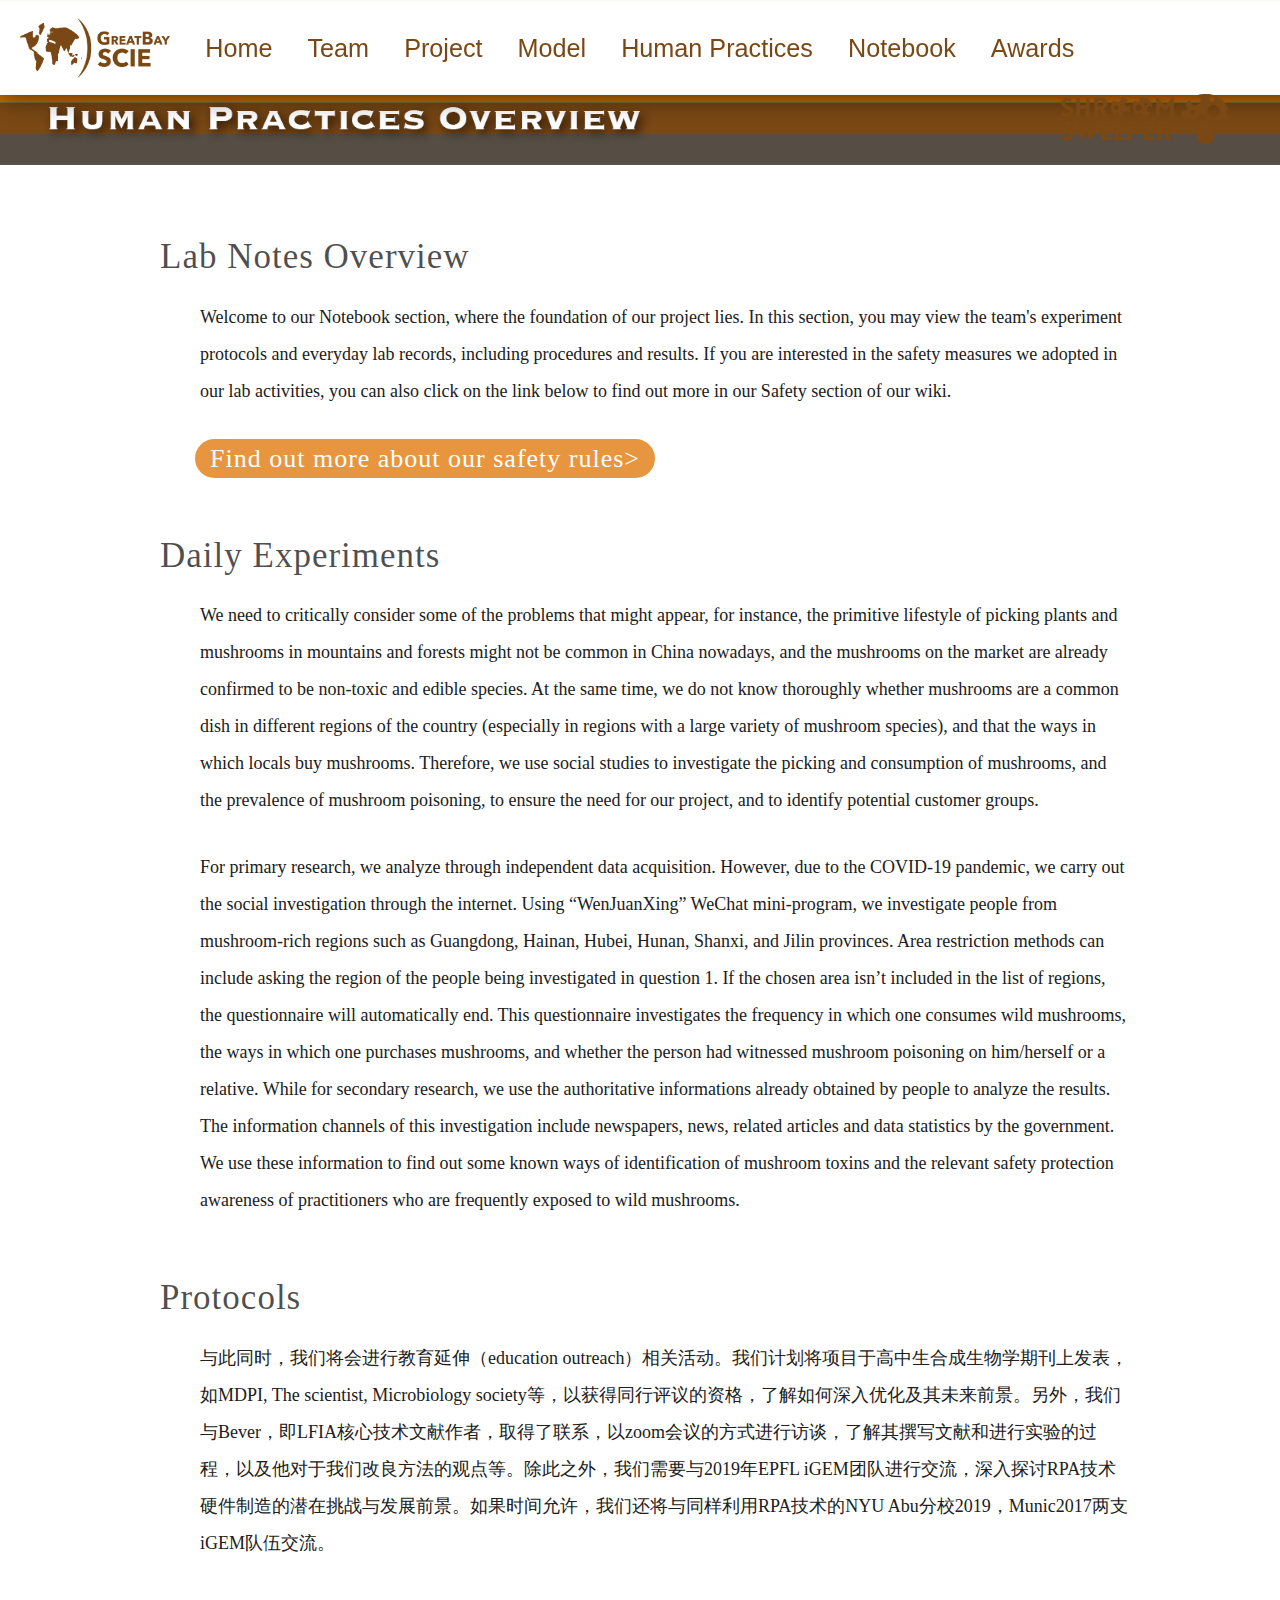
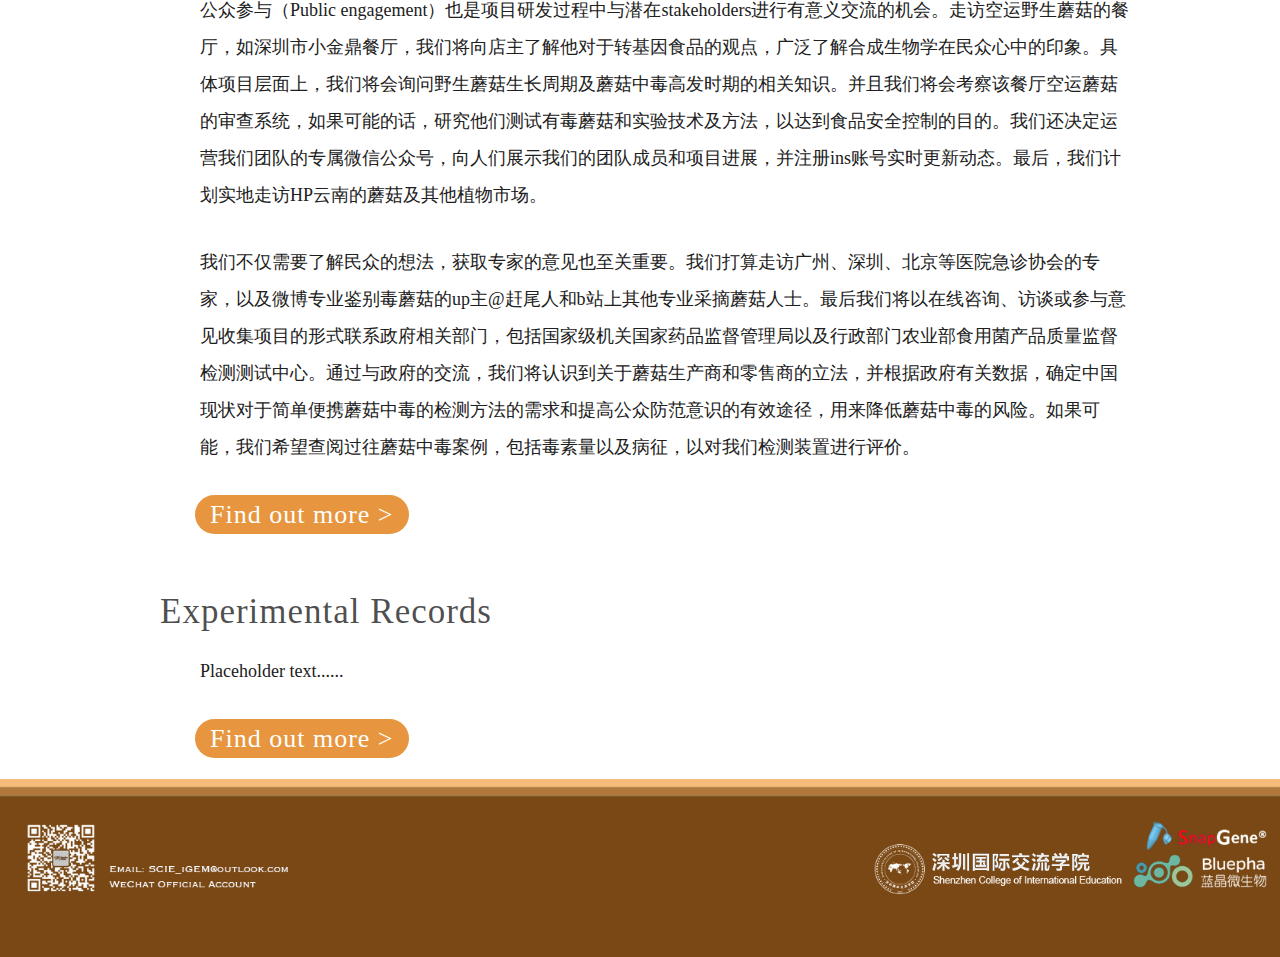
<file: Notebook_Lab_Notes.html>
<!DOCTYPE html>
<html lang="en">

<head>
  <meta charset="UTF-8">
  <meta name="viewport" content="width=device-width, initial-scale=1.0">
  <meta http-equiv="X-UA-Compatible" content="ie=edge">
  <title>ShroomSweeper GreatBay_SCIE</title>
  <link rel="stylesheet" href="style.css">
  <script type="text/javascript"> <!--禁用右键-->
        function stop() {
            return false;
        }
        document.oncontextmenu = stop;
  </script>
</head>

<body>
  <header id="header">
    <div id="navbar">
      <h1><img src="Assets/Materials/GBSCIELogo.png" height="60px" /></h1>

      <nav> <!--Navigation bar-->
        <ul>
          <li>
            <a href="home.html">Home</a>
          </li>
          <li>
            <a href="">Team</a>
            <ul>
              <li><a href="Team.html">Team</a></li>
              <br />
              <li><a href="Team_Attributions.html">Attributions</a></li>
              <br />
              <li><a href="Team_Collaborations.html">Collaborations</a></li>
            </ul>
          </li>
          <li>
            <a href="">Project</a>
            <ul>
              <li><a href="Project_Description.html">Description</a></li>
              <br />
              <li><a href="Project_Design.html">Design</a></li>
              <br />
              <li><a href="Project_Results.html">Results</a></li>
              <br />
              <li><a href="Project_Demonstration.html">Demonstration</a></li>
              <br />
              <li><a href="Project_Safety.html">Safety</a></li>
            </ul>
          </li>
          <li>
            <a href="">Model</a>
            <ul>
              <li><a href="Model_Overview.html">Overview</a></li>
              <br />
              <li><a href="Model_Test_Line_Position_Sample_Volume.html">Predicting Test Line Position and Sample Volume</a></li>
              <br />
              <li><a href="Model_Thermodynamics.html">Thermodynamics</a></li>
            </ul>
          </li>
          <li>
            <a href="">Human Practices</a>
            <ul>
              <li><a href="Human_Practices_Overview.html">Overview</a></li>
              <br />
              <li><a href="Human_Practices_Social_Studies.html">Social Studies</a></li>
              <br />
              <li><a href="Human_Practices_Public_Engagement_Education_Outreach.html">Public Engagement and Education Outreach</a></li>
              <br />
              <li><a href="Integrated_Human_Practices.html">Integrated Human Practices</a></li>
            </ul>
          </li>
          <li>
            <a href="">Notebook</a>
            <ul>
              <li><a href="Notebook_Method.html">Method</a></li>
              <br />
              <li><a href="Notebook_Lab_Notes.html">Lab Notes</a></li>
            </ul>
          </li>
          <li>
            <a href="">Awards</a>
          </li>
        </ul>
      </nav>
      <h2><img src="Assets/Materials/ShroomSweeperLogo.png" height="60px;" /></h2>
    </div>
  </header>

  <img class="banner" src="Assets/Materials/HumanPracticesOverviewBanner.png" alt="Team Title Banner">

  <div class="main">

    <div id="Lab Notes overview">
      <h1>Lab Notes Overview</h1>
      <p>
        Welcome to our Notebook section, where the foundation of our project lies. In this section, you may view the team's experiment protocols and everyday lab records, including procedures and results. If you are interested in the safety measures we adopted in our lab activities, you can also click on the link below to find out more in our Safety section of our wiki.
      </p>
        <h2 class="jump-button"><a href="Project_Safety.html">Find out more about our safety rules></a></h2>
    </div>
    <div id="Daily-experiments">
      <h1>Daily Experiments</h1>
      <p>
        We need to critically consider some of the problems that might appear, for instance, the primitive lifestyle of picking plants and mushrooms in mountains and forests might not be common in China nowadays, and the mushrooms on the market are already confirmed to be non-toxic and edible species. At the same time, we do not know thoroughly whether mushrooms are a common dish in different regions of the country (especially in regions with a large variety of mushroom species), and that the ways in which locals buy mushrooms. Therefore, we use social studies to investigate the picking and consumption of mushrooms, and the prevalence of mushroom poisoning, to ensure the need for our project, and to identify potential customer groups.
      </p>
      <p>
        For primary research, we analyze through independent data acquisition. However, due to the COVID-19 pandemic, we carry out the social investigation through the internet. Using “WenJuanXing” WeChat mini-program, we investigate people from mushroom-rich regions such as Guangdong, Hainan, Hubei, Hunan, Shanxi, and Jilin provinces. Area restriction methods can include asking the region of the people being investigated in question 1. If the chosen area isn’t included in the list of regions, the questionnaire will automatically end.  This questionnaire investigates the frequency in which one consumes wild mushrooms, the ways in which one purchases mushrooms, and whether the person had witnessed mushroom poisoning on him/herself or a relative. While for secondary research, we use the authoritative informations already obtained by people to analyze the results. The information channels of this investigation include newspapers, news, related articles and data statistics by the government. We use these information to find out some known ways of identification of mushroom toxins and the relevant safety protection awareness of practitioners who are frequently exposed to wild mushrooms.
      </p>
    </div>

    <div id="Protocols">
      <h1>Protocols</h1>
      <p>
        与此同时，我们将会进行教育延伸（education outreach）相关活动。我们计划将项目于高中生合成生物学期刊上发表，如MDPI, The scientist, Microbiology society等，以获得同行评议的资格，了解如何深入优化及其未来前景。另外，我们与Bever，即LFIA核心技术文献作者，取得了联系，以zoom会议的方式进行访谈，了解其撰写文献和进行实验的过程，以及他对于我们改良方法的观点等。除此之外，我们需要与2019年EPFL iGEM团队进行交流，深入探讨RPA技术硬件制造的潜在挑战与发展前景。如果时间允许，我们还将与同样利用RPA技术的NYU Abu分校2019，Munic2017两支iGEM队伍交流。
      </p>
      <p>
        公众参与（Public engagement）也是项目研发过程中与潜在stakeholders进行有意义交流的机会。走访空运野生蘑菇的餐厅，如深圳市小金鼎餐厅，我们将向店主了解他对于转基因食品的观点，广泛了解合成生物学在民众心中的印象。具体项目层面上，我们将会询问野生蘑菇生长周期及蘑菇中毒高发时期的相关知识。并且我们将会考察该餐厅空运蘑菇的审查系统，如果可能的话，研究他们测试有毒蘑菇和实验技术及方法，以达到食品安全控制的目的。我们还决定运营我们团队的专属微信公众号，向人们展示我们的团队成员和项目进展，并注册ins账号实时更新动态。最后，我们计划实地走访HP云南的蘑菇及其他植物市场。
      </p>
      <p>
        我们不仅需要了解民众的想法，获取专家的意见也至关重要。我们打算走访广州、深圳、北京等医院急诊协会的专家，以及微博专业鉴别毒蘑菇的up主@赶尾人和b站上其他专业采摘蘑菇人士。最后我们将以在线咨询、访谈或参与意见收集项目的形式联系政府相关部门，包括国家级机关国家药品监督管理局以及行政部门农业部食用菌产品质量监督检测测试中心。通过与政府的交流，我们将认识到关于蘑菇生产商和零售商的立法，并根据政府有关数据，确定中国现状对于简单便携蘑菇中毒的检测方法的需求和提高公众防范意识的有效途径，用来降低蘑菇中毒的风险。如果可能，我们希望查阅过往蘑菇中毒案例，包括毒素量以及病征，以对我们检测装置进行评价。
      </p>
      <h2 class="jump-button"><a href="Human_Practices_Public_Engagement_Education_Outreach.html">Find out more ></a></h2>
    </div>

    <div id="Experimental Records">
      <h1>Experimental Records</h1>
      <p>
        Placeholder text......
      </p>

      <h2 class="jump-button"><a href="Integrated_Human_Practices.html">Find out more ></a></h2>

    </div>


  </div>


  <footer>
    <img class="bottombanner" src="Assets/Materials/BottomBanner.png" alt="Bottom Banner" />
  </footer>
</body>

</html>
</file>
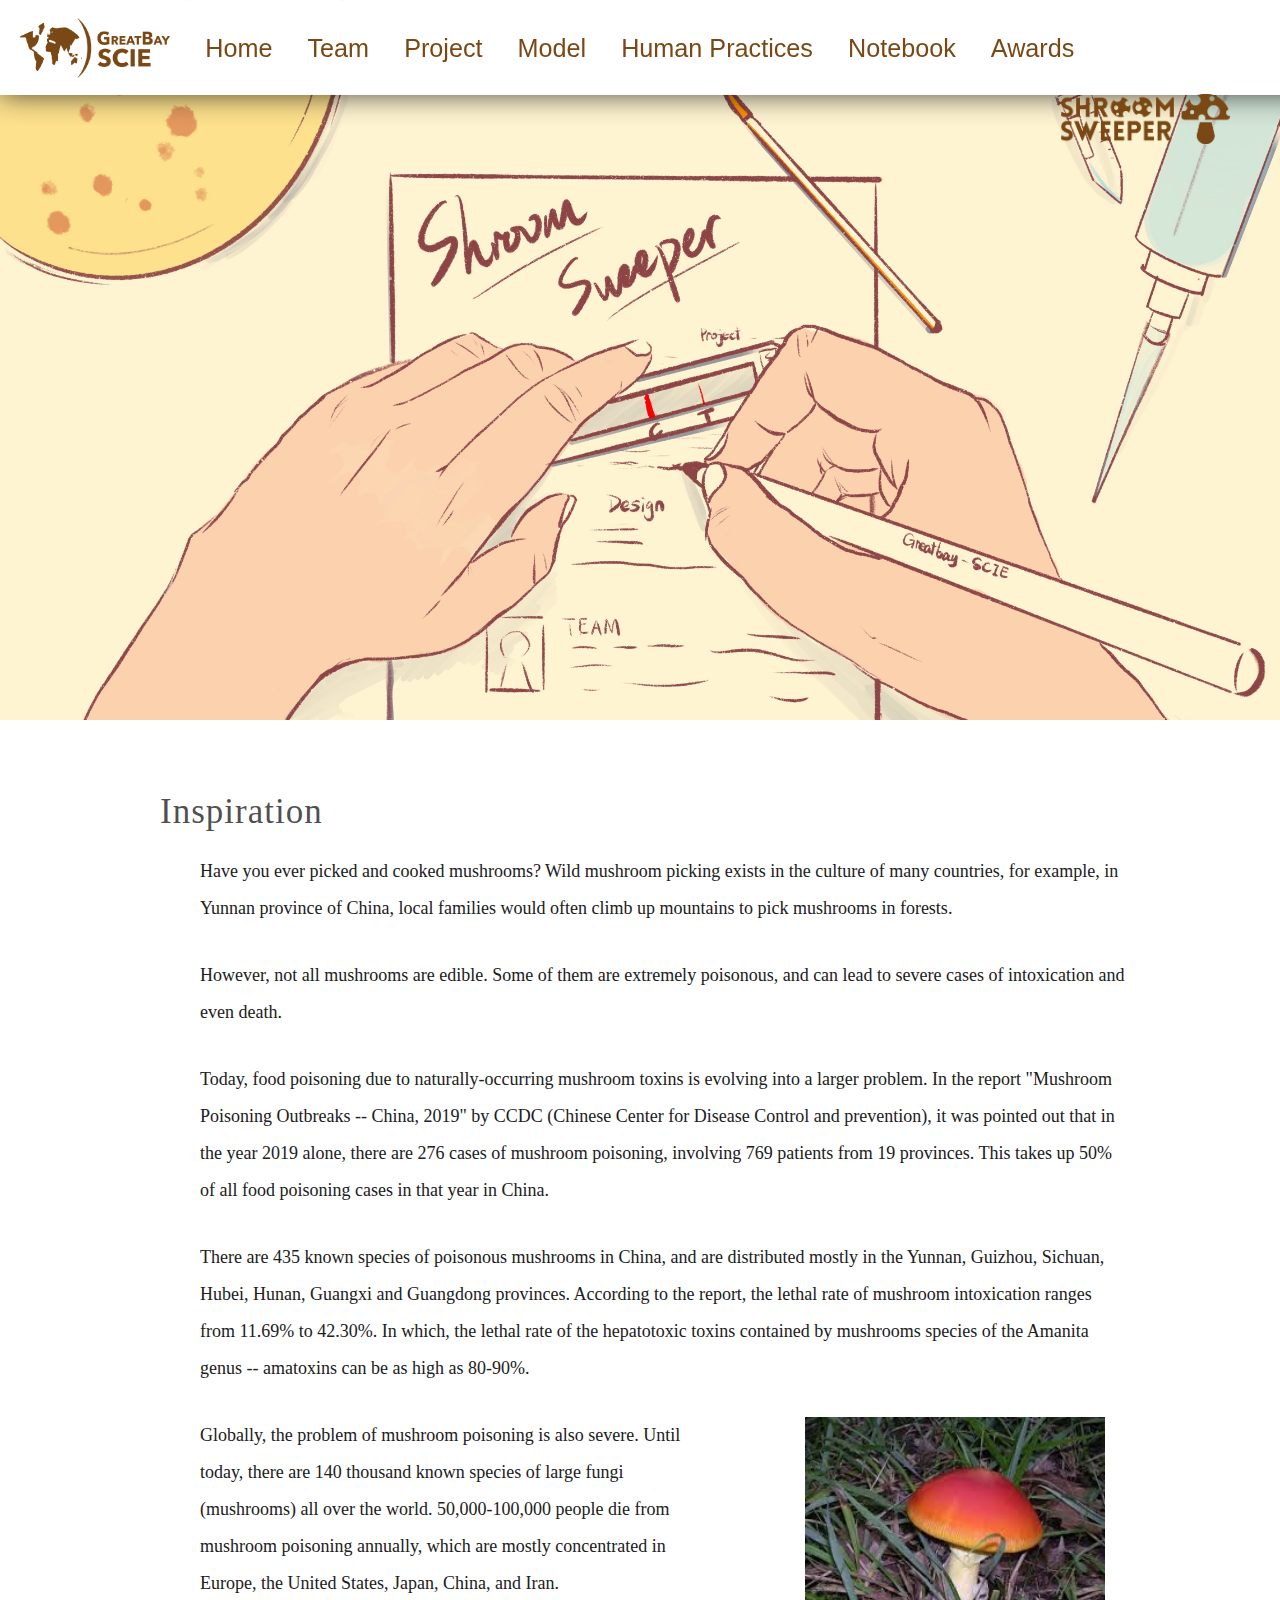
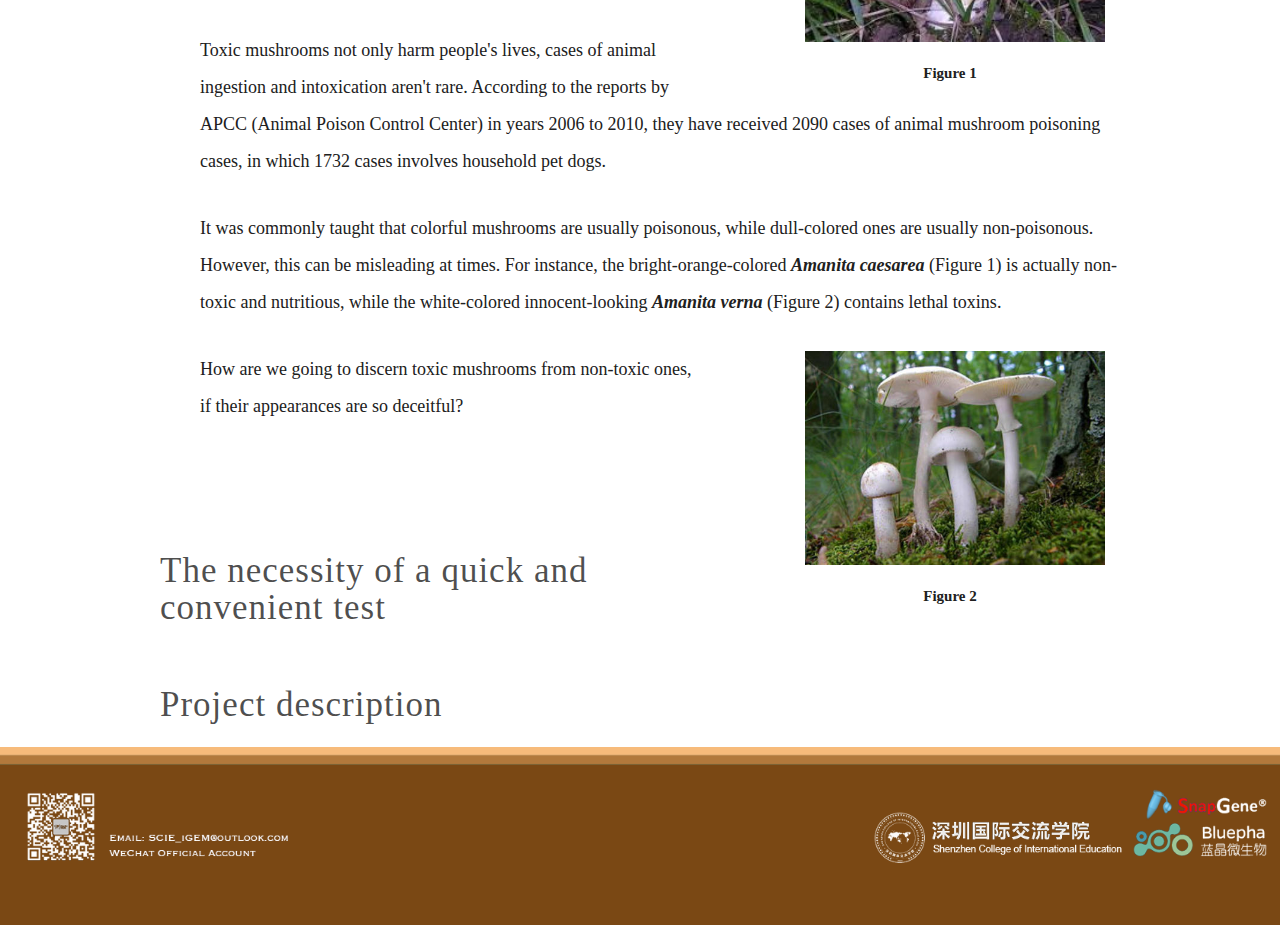
<file: Project_Description.html>
<!DOCTYPE html>
<html lang="en">

<head>
  <meta charset="UTF-8">
  <meta name="viewport" content="width=device-width, initial-scale=1.0">
  <meta http-equiv="X-UA-Compatible" content="ie=edge">
  <title>ShroomSweeper GreatBay_SCIE</title>
  <link rel="stylesheet" href="style.css">
  <script type="text/javascript"> <!--禁用右键-->
        function stop() {
            return false;
        }
        document.oncontextmenu = stop;
  </script>
</head>

<body>
  <header id="header">
    <div id="navbar">
      <h1><img src="Assets/Materials/GBSCIELogo.png" height="60px" /></h1>

      <nav> <!--Navigation bar-->
        <ul>
          <li>
            <a href="home.html">Home</a>
          </li>
          <li>
            <a href="">Team</a>
            <ul>
              <li><a href="Team.html">Team</a></li>
              <br />
              <li><a href="Team_Attributions.html">Attributions</a></li>
              <br />
              <li><a href="Team_Collaborations.html">Collaborations</a></li>
            </ul>
          </li>
          <li>
            <a href="">Project</a>
            <ul>
              <li><a href="Project_Description.html">Description</a></li>
              <br />
              <li><a href="Project_Design.html">Design</a></li>
              <br />
              <li><a href="Project_Results.html">Results</a></li>
              <br />
              <li><a href="Project_Demonstration.html">Demonstration</a></li>
              <br />
              <li><a href="Project_Safety.html">Safety</a></li>
            </ul>
          </li>
          <li>
            <a href="">Model</a>
            <ul>
              <li><a href="Model_Overview.html">Overview</a></li>
              <br />
              <li><a href="Model_Test_Line_Position_Sample_Volume.html">Predicting Test Line Position and Sample Volume</a></li>
              <br />
              <li><a href="Model_Thermodynamics.html">Thermodynamics</a></li>
            </ul>
          </li>
          <li>
            <a href="">Human Practices</a>
            <ul>
              <li><a href="Human_Practices_Overview.html">Overview</a></li>
              <br />
              <li><a href="Human_Practices_Social_Studies.html">Social Studies</a></li>
              <br />
              <li><a href="Human_Practices_Public_Engagement_Education_Outreach.html">Public Engagement and Education Outreach</a></li>
              <br />
              <li><a href="Integrated_Human_Practices.html">Integrated Human Practices</a></li>
            </ul>
          </li>
          <li>
            <a href="">Notebook</a>
            <ul>
              <li><a href="Notebook_Method.html">Method</a></li>
              <br />
              <li><a href="Notebook_Lab_Notes.html">Lab Notes</a></li>
            </ul>
          </li>
          <li>
            <a href="">Awards</a>
          </li>
        </ul>
      </nav>
      <h2><img src="Assets/Materials/ShroomSweeperLogo.png" height="60px;" /></h2>
    </div>
  </header>

  <img class="banner" src="Assets/Pictures/projdesign.JPG" alt="ProjectDesignBanner">

  <div class="main">
    <h1>Inspiration</h1>
    <p>
      Have you ever picked and cooked mushrooms? Wild mushroom picking exists in the culture of many countries, for example, in Yunnan province of China, local families would often climb up mountains to pick mushrooms in forests.
    </p>
    <p>
      However, not all mushrooms are edible. Some of them are extremely poisonous, and can lead to severe cases of intoxication and even death.
    </p>
    <p>
      Today, food poisoning due to naturally-occurring mushroom toxins is evolving into a larger problem. In the report "Mushroom Poisoning Outbreaks -- China, 2019" by CCDC (Chinese Center for Disease Control and prevention), it was pointed out that in the year 2019 alone, there are 276 cases of mushroom poisoning, involving 769 patients from 19 provinces.
      This takes up 50% of all food poisoning cases in that year in China.
    </p>
    <p>
      There are 435 known species of poisonous mushrooms in China, and are distributed mostly in the Yunnan, Guizhou, Sichuan, Hubei, Hunan, Guangxi and Guangdong provinces. According to the report, the lethal rate of mushroom intoxication ranges from 11.69% to 42.30%.
      In which, the lethal rate of the hepatotoxic toxins contained by mushrooms species of the Amanita genus -- amatoxins can be as high as 80-90%.
    </p>
    <div class="image-right">
      <img src="Assets/Pictures/Amanita_caesarea.png" style="width: 60%"/>
      <p class="figure-description"><b>Figure 1</b></p>
    </div>
    <p>
      Globally, the problem of mushroom poisoning is also severe. Until today, there are 140 thousand known species of large fungi (mushrooms) all over the world. 50,000-100,000 people die from mushroom poisoning annually, which are mostly concentrated in Europe, the United States, Japan, China, and Iran.
    </p>
    <p>
      Toxic mushrooms not only harm people's lives, cases of animal ingestion and intoxication aren't rare. According to the reports by APCC (Animal Poison Control Center) in years 2006 to 2010, they have received 2090 cases of animal mushroom poisoning cases, in which 1732 cases involves household pet dogs.
    </p>
    <p>
      It was commonly taught that colorful mushrooms are usually poisonous, while dull-colored ones are usually non-poisonous. However, this can be misleading at times. For instance, the bright-orange-colored <b><i>Amanita caesarea</i></b> (Figure 1)
      is actually non-toxic and nutritious, while the white-colored innocent-looking <b><i>Amanita verna</i></b> (Figure 2) contains lethal toxins.
    </p>
    <div class="image-right">
      <img src="Assets/Pictures/Amanita_verna.png" style="width: 60%"/>
      <p class="figure-description"><b>Figure 2</b></p>
    </div>
    <p>
      How are we going to discern toxic mushrooms from non-toxic ones, if their appearances are so deceitful?
    </p>

    <br />

    <h1>The necessity of a quick and convenient test</h1>

    <h1>Project description</h1>
	 </div>

  <footer>
    <img class="bottombanner" src="Assets/Materials/BottomBanner.png" alt="Bottom Banner" />
  </footer>
</body>

</html>
</file>
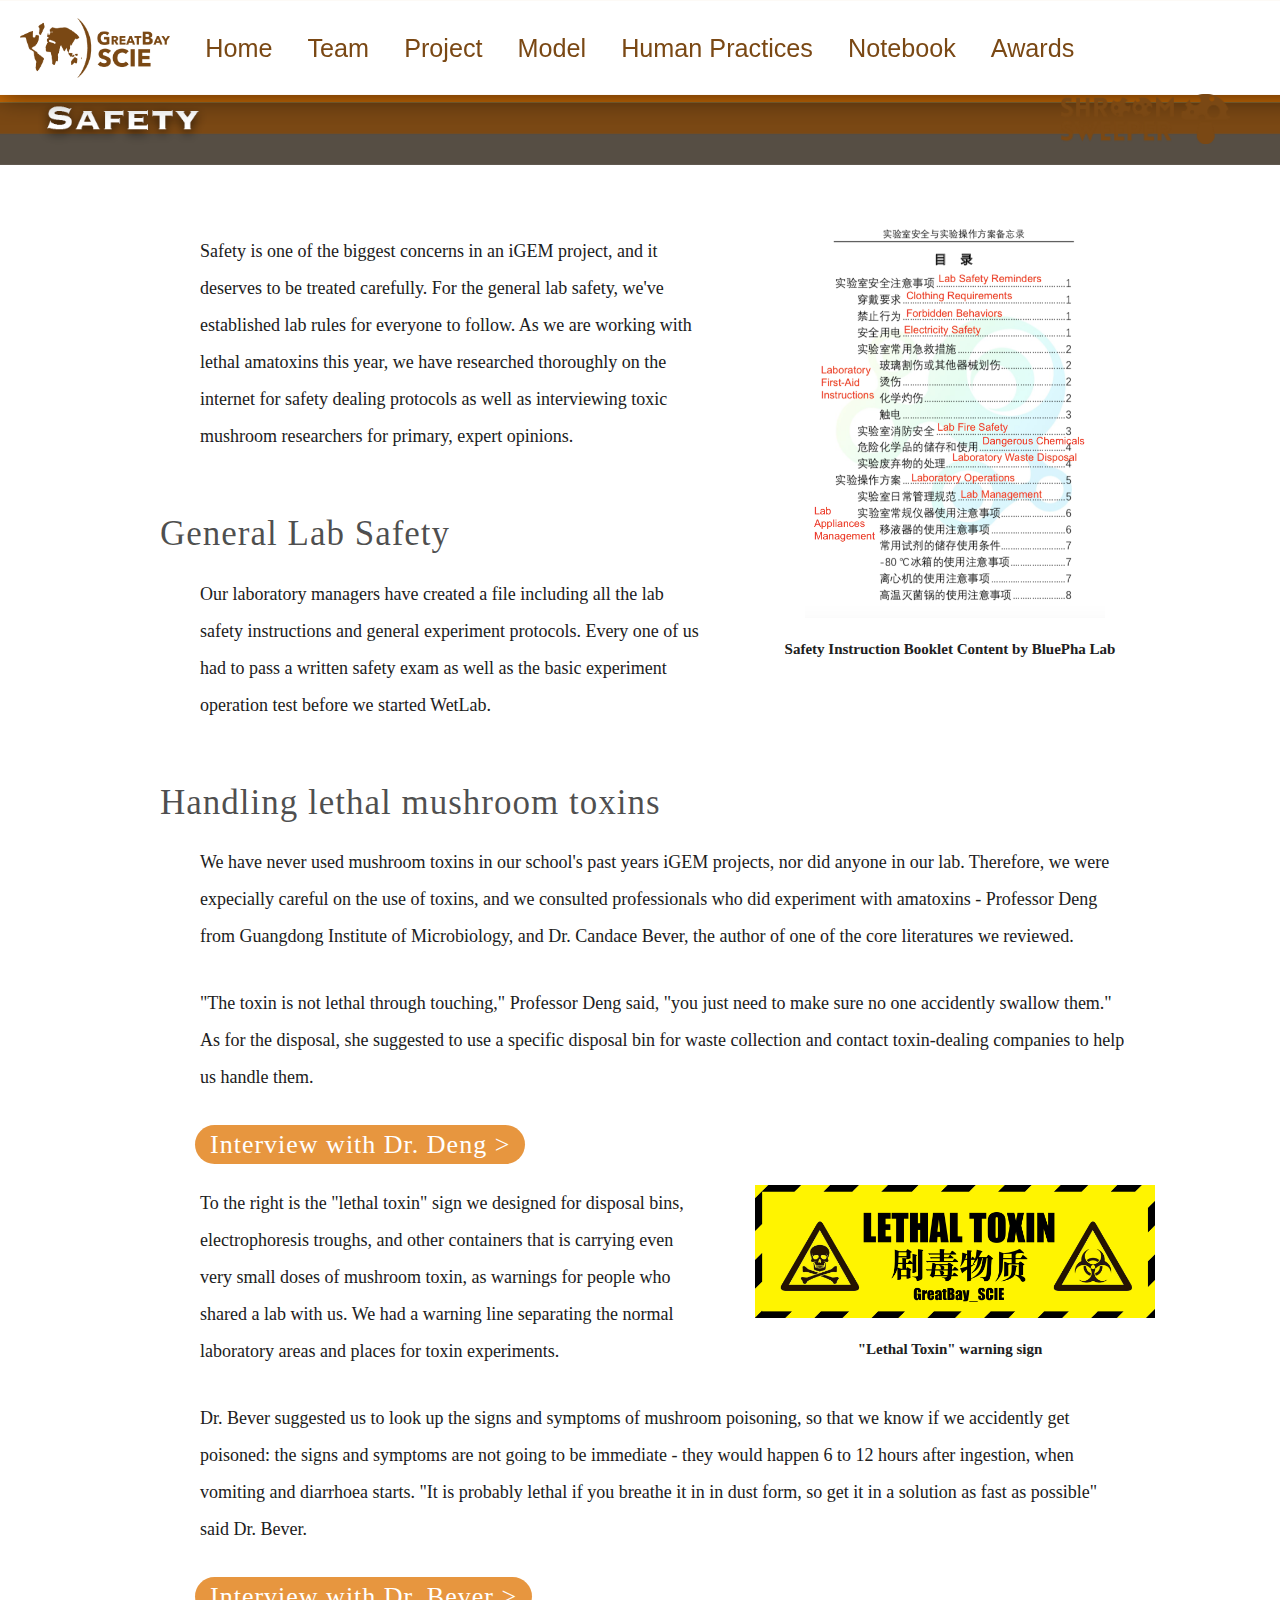
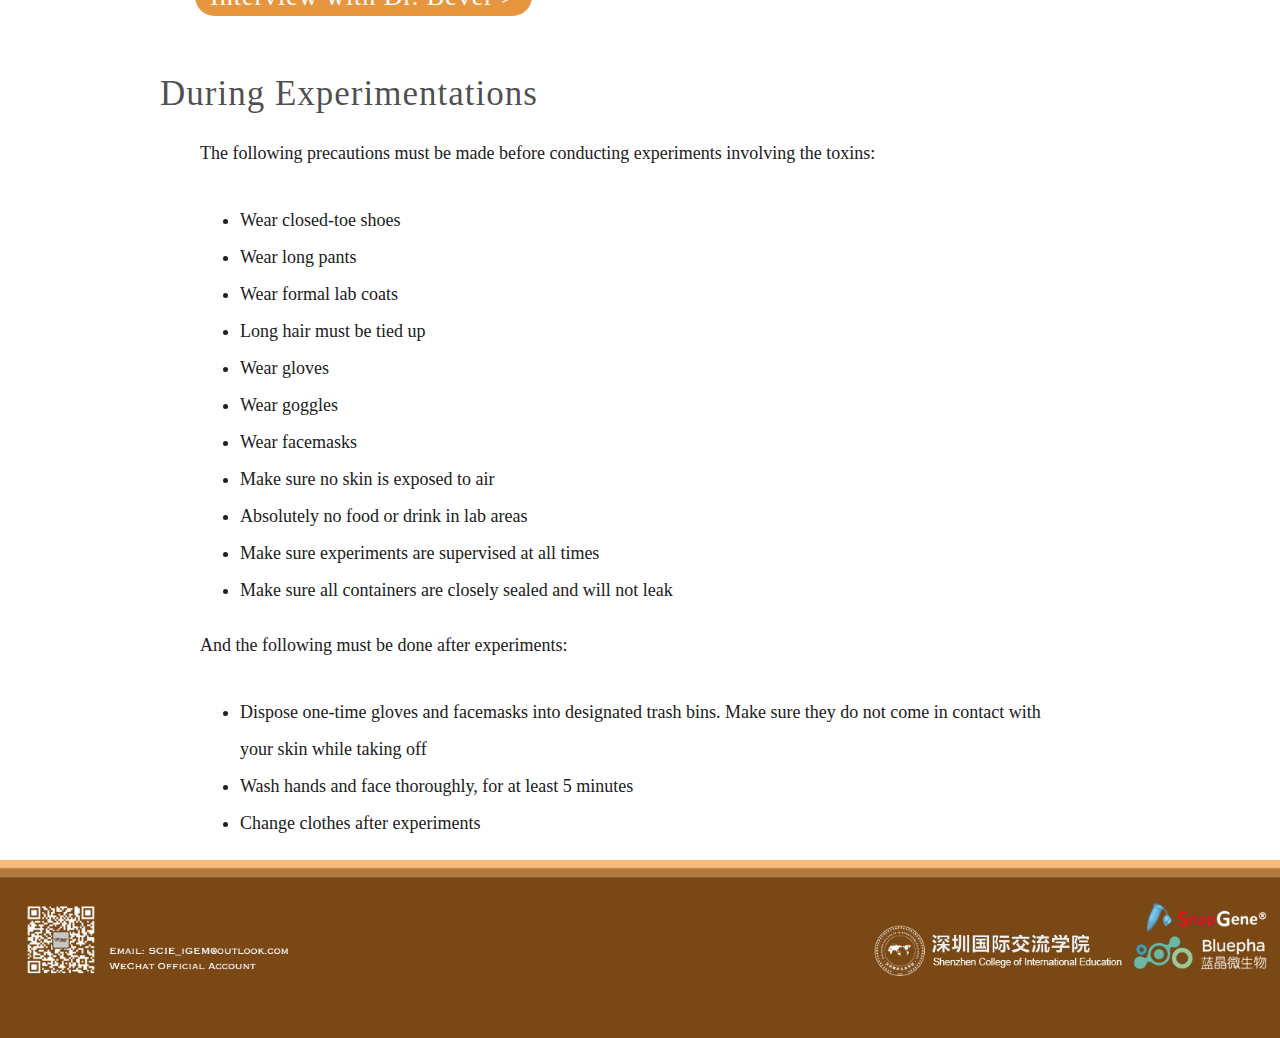
<file: Project_Safety.html>
<!DOCTYPE html>
<html lang="en">

<head>
  <meta charset="UTF-8">
  <meta name="viewport" content="width=device-width, initial-scale=1.0">
  <meta http-equiv="X-UA-Compatible" content="ie=edge">
  <title>ShroomSweeper GreatBay_SCIE</title>
  <link rel="stylesheet" href="style.css">
  <script type="text/javascript"> <!--禁用右键-->
        function stop() {
            return false;
        }
        document.oncontextmenu = stop;
  </script>
</head>

<body>
  <header id="header">
    <div id="navbar">
      <h1><img src="Assets/Materials/GBSCIELogo.png" height="60px" /></h1>

      <nav> <!--Navigation bar-->
        <ul>
          <li>
            <a href="home.html">Home</a>
          </li>
          <li>
            <a href="">Team</a>
            <ul>
              <li><a href="Team.html">Team</a></li>
              <br />
              <li><a href="Team_Attributions.html">Attributions</a></li>
              <br />
              <li><a href="Team_Collaborations.html">Collaborations</a></li>
            </ul>
          </li>
          <li>
            <a href="">Project</a>
            <ul>
              <li><a href="Project_Description.html">Description</a></li>
              <br />
              <li><a href="Project_Design.html">Design</a></li>
              <br />
              <li><a href="Project_Results.html">Results</a></li>
              <br />
              <li><a href="Project_Demonstration.html">Demonstration</a></li>
              <br />
              <li><a href="Project_Safety.html">Safety</a></li>
            </ul>
          </li>
          <li>
            <a href="">Model</a>
            <ul>
              <li><a href="Model_Overview.html">Overview</a></li>
              <br />
              <li><a href="Model_Test_Line_Position_Sample_Volume.html">Predicting Test Line Position and Sample Volume</a></li>
              <br />
              <li><a href="Model_Thermodynamics.html">Thermodynamics</a></li>
            </ul>
          </li>
          <li>
            <a href="">Human Practices</a>
            <ul>
              <li><a href="Human_Practices_Overview.html">Overview</a></li>
              <br />
              <li><a href="Human_Practices_Social_Studies.html">Social Studies</a></li>
              <br />
              <li><a href="Human_Practices_Public_Engagement_Education_Outreach.html">Public Engagement and Education Outreach</a></li>
              <br />
              <li><a href="Integrated_Human_Practices.html">Integrated Human Practices</a></li>
            </ul>
          </li>
          <li>
            <a href="">Notebook</a>
            <ul>
              <li><a href="Notebook_Method.html">Method</a></li>
              <br />
              <li><a href="Notebook_Lab_Notes.html">Lab Notes</a></li>
            </ul>
          </li>
          <li>
            <a href="">Awards</a>
          </li>
        </ul>
      </nav>
      <h2><img src="Assets/Materials/ShroomSweeperLogo.png" height="60px;" /></h2>
    </div>
  </header>

  <img class="banner" src="Assets/Materials/SafetyBanner.png" alt="Safety Banner" />

  <div class="main">
    <br />
    <div class="image-right">
      <img src="Assets/Pictures/SafetyInstructions.png" style="width: 60%"/>
      <p class="figure-description"><b>Safety Instruction Booklet Content by BluePha Lab</b></p>
    </div>
    <p>
      Safety is one of the biggest concerns in an iGEM project, and it deserves to be treated carefully. For the general lab safety, we've established lab rules for everyone to follow. As we are working with lethal amatoxins this year, we have researched thoroughly on the internet for safety dealing protocols as well as interviewing toxic mushroom researchers for primary, expert opinions.
    </p>
    <div id="General">
      <h1>General Lab Safety</h1>
      <p>
        Our laboratory managers have created a file including all the lab safety instructions and general experiment protocols. Every one of us had to pass a written safety exam as well as the basic experiment operation test before we started WetLab.
      </p>
    </div>
      <h1>Handling lethal mushroom toxins</h1>
      <p>
        We have never used mushroom toxins in our school's past years iGEM projects, nor did anyone in our lab. Therefore, we were expecially careful on the use of toxins, and we consulted professionals who did experiment with amatoxins - Professor Deng from Guangdong Institute of Microbiology, and Dr. Candace Bever, the author of one of the core literatures we reviewed.
      </p>
      <p>
        "The toxin is not lethal through touching," Professor Deng said, "you just need to make sure no one accidently swallow them." As for the disposal, she suggested to use a specific disposal bin for waste collection and contact toxin-dealing companies to help us handle them.
      </p>
      <h2 class="jump-button"><a href="Integrated_Human_Practices.html#Deng">Interview with Dr. Deng ></a></h2>
      <div id="ToxinStorageandDisposal">
        <div class="image-right">
          <img src="Assets/Pictures/ToxinWarning.png" style="width: 80%"/>
          <p class="figure-description"><b>"Lethal Toxin" warning sign</b></p>
        </div>
      <p>
        To the right is the "lethal toxin" sign we designed for disposal bins, electrophoresis troughs, and other containers that is carrying even very small doses of mushroom toxin, as warnings for people who shared a lab with us. We had a warning line separating the normal laboratory areas and places for toxin experiments.
      </p>
      <p>
        Dr. Bever suggested us to look up the signs and symptoms of mushroom poisoning, so that we know if we accidently get poisoned: the signs and symptoms are not going to be immediate - they would happen 6 to 12 hours after ingestion, when vomiting and diarrhoea starts. "It is probably lethal if you breathe it in in dust form, so get it in a solution as fast as possible" said Dr. Bever.
      </p>
      <h2 class="jump-button"><a href="Integrated_Human_Practices.html#Bever">Interview with Dr. Bever ></a></h2>
    </div>
    <div id="DuringExperimentations">
      <h1>During Experimentations</h1>
      <p>The following precautions must be made before conducting experiments involving the toxins:</p>
      <ul>
        <li>Wear closed-toe shoes</li>
        <li>Wear long pants</li>
        <li>Wear formal lab coats</li>
        <li>Long hair must be tied up</li>
        <li>Wear gloves</li>
        <li>Wear goggles</li>
        <li>Wear facemasks</li>
        <li>Make sure no skin is exposed to air</li>
        <li>Absolutely no food or drink in lab areas</li>
        <li>Make sure experiments are supervised at all times</li>
        <li>Make sure all containers are closely sealed and will not leak</li>
      </ul>

      <p>And the following must be done after experiments:</p>
      <ul>
        <li>Dispose one-time gloves and facemasks into designated trash bins. Make sure they do not come in contact with your skin while taking off</li>
        <li>Wash hands and face thoroughly, for at least 5 minutes</li>
        <li>Change clothes after experiments</li>
      </ul>
    </div>
  <footer>
    <img class="bottombanner" src="Assets/Materials/BottomBanner.png" alt="Bottom Banner" />
  </footer>
</body>

</html>
</file>
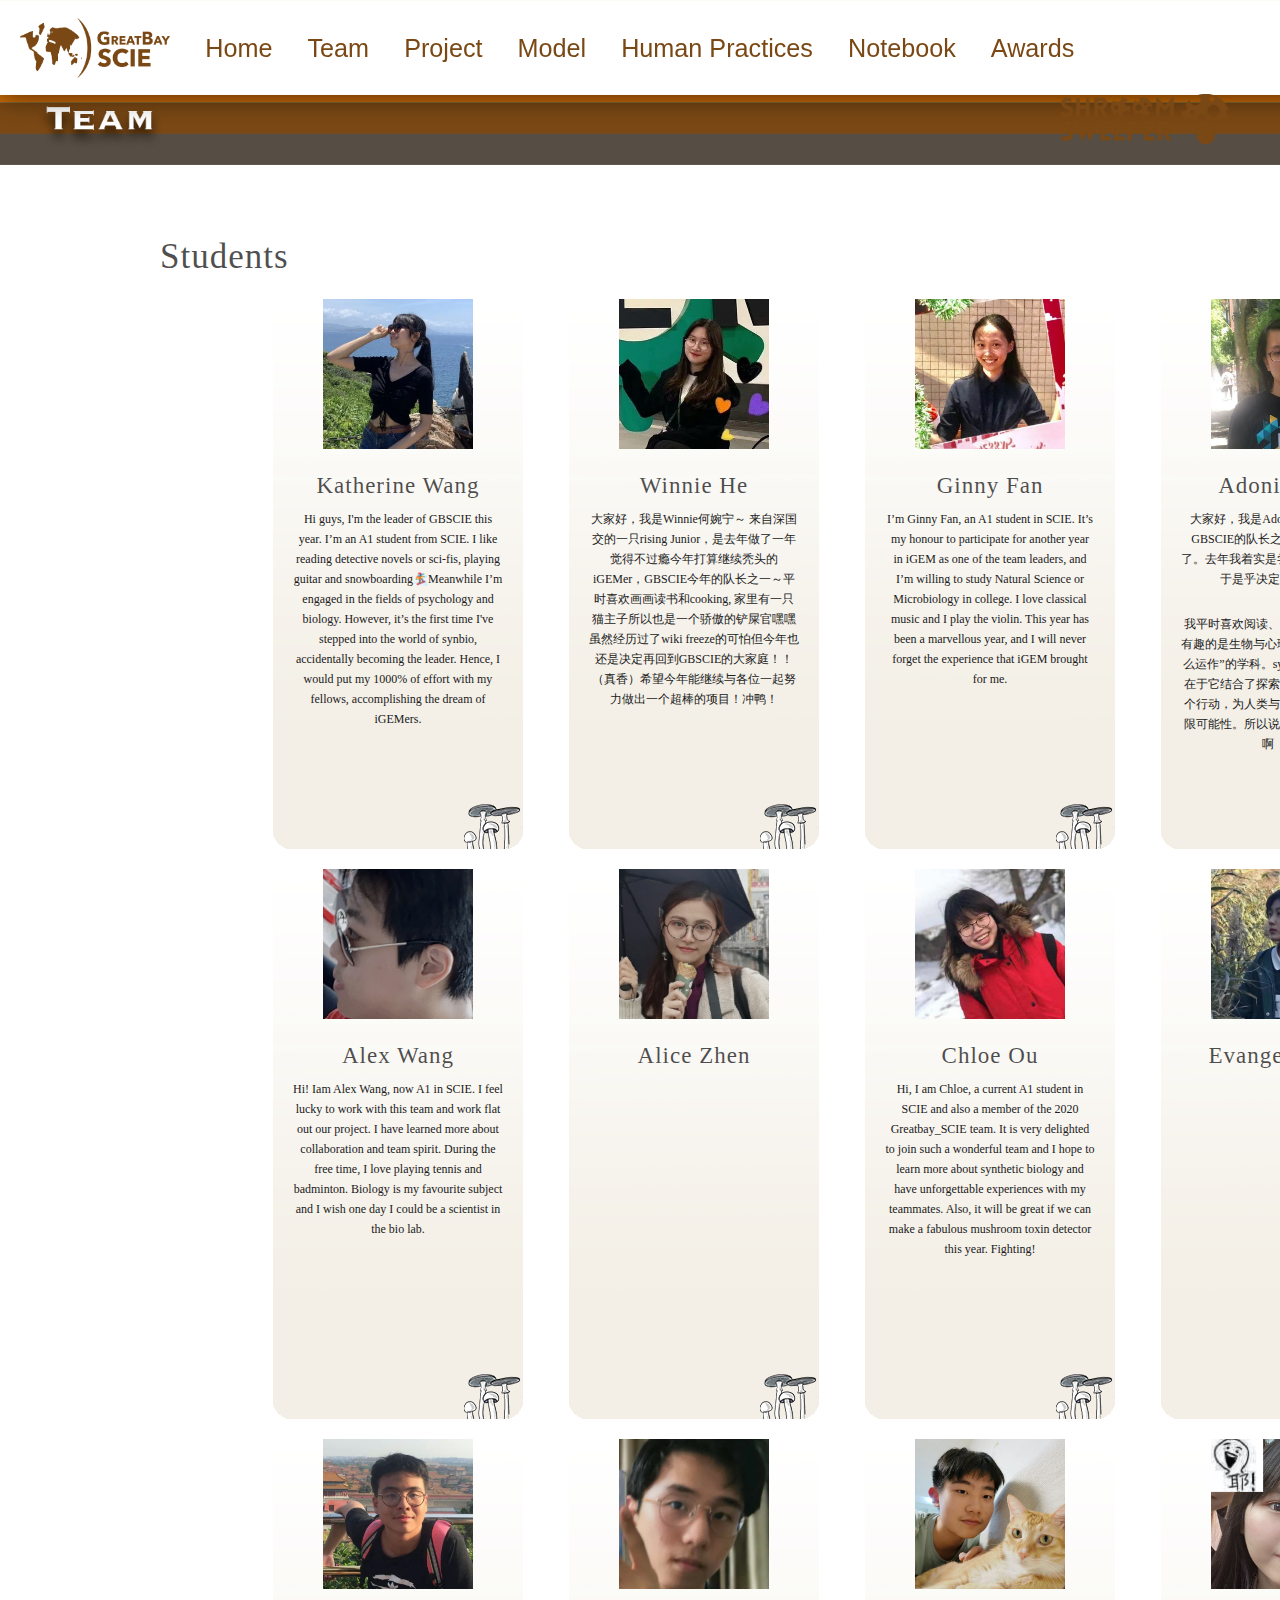
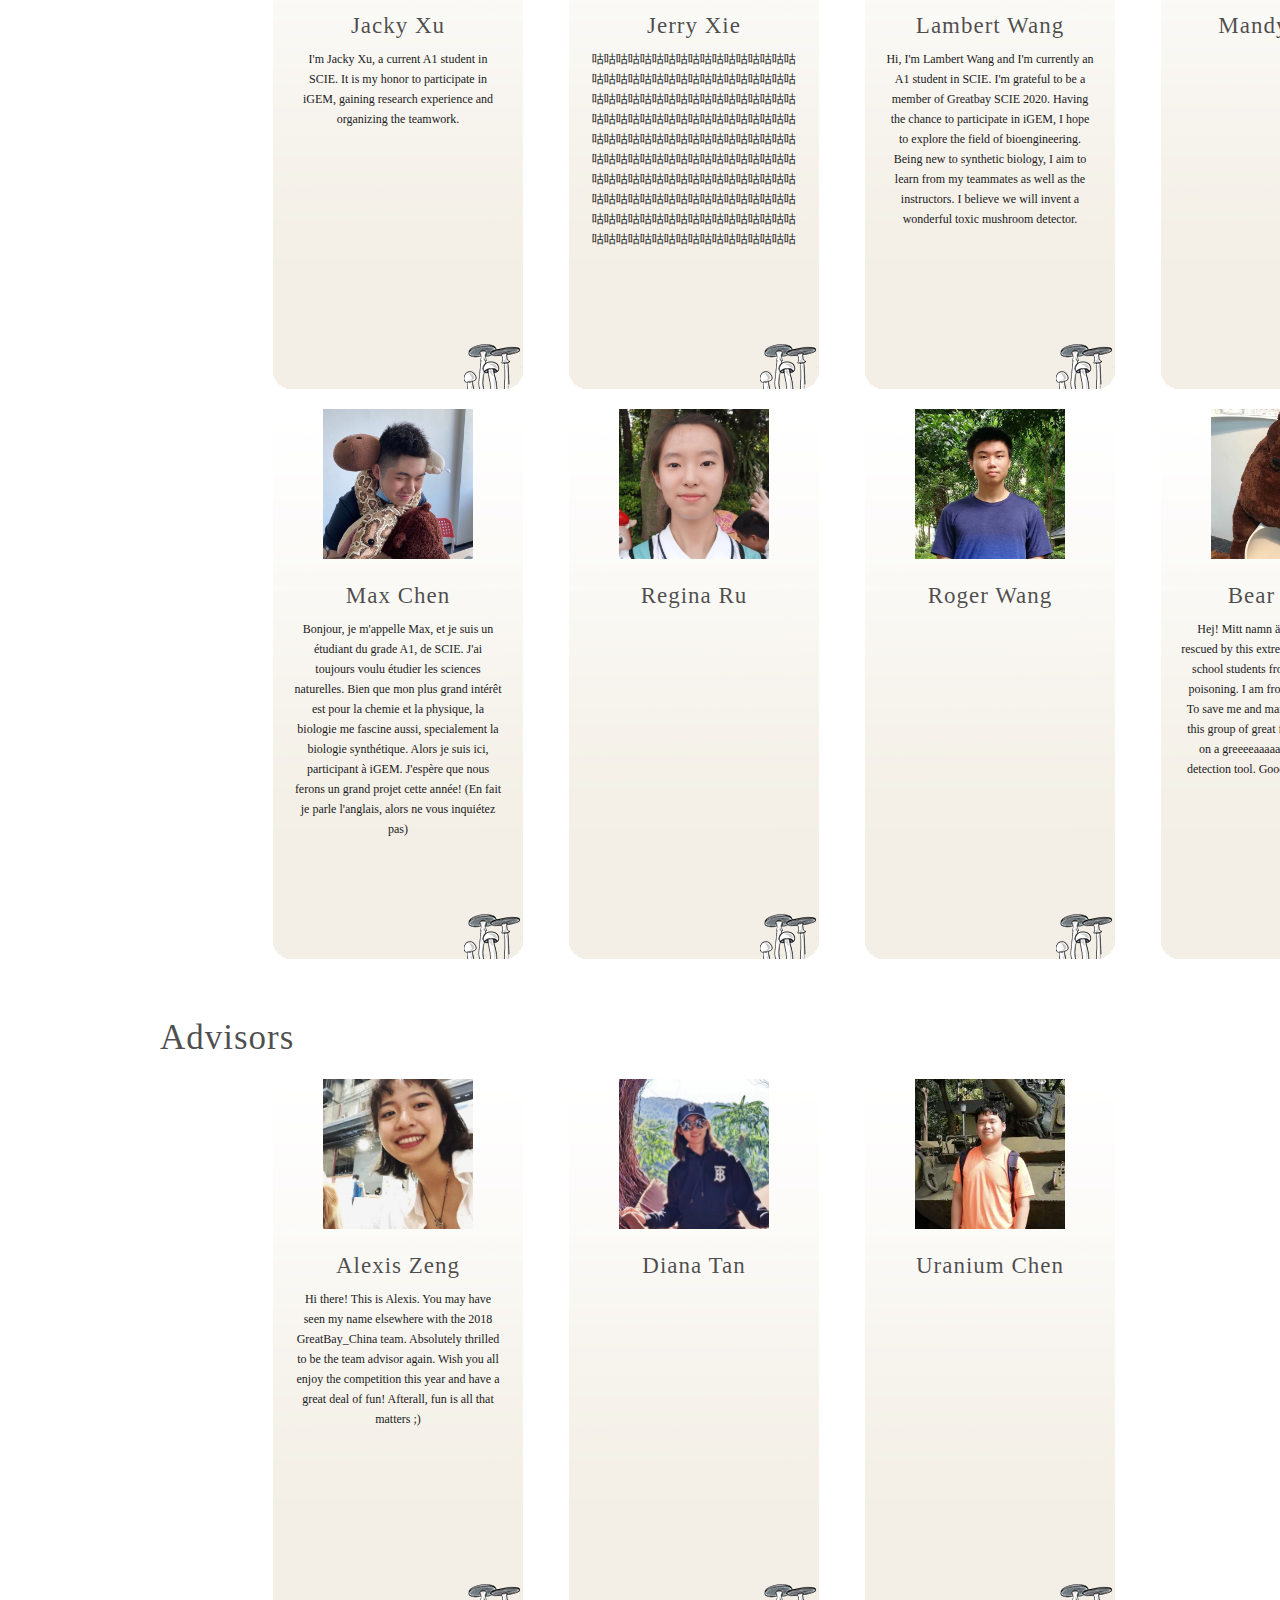
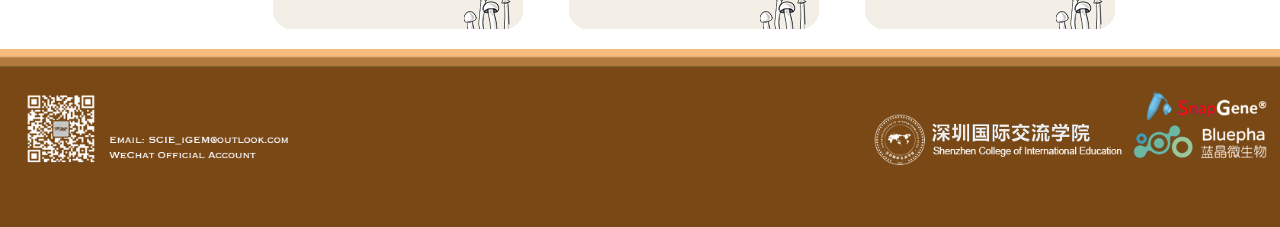
<file: Team.html>
<!DOCTYPE html>
<html lang="en">

<head>
  <meta charset="UTF-8">
  <meta name="viewport" content="width=device-width, initial-scale=1.0">
  <meta http-equiv="X-UA-Compatible" content="ie=edge">
  <title>ShroomSweeper GreatBay_SCIE</title>
  <link rel="stylesheet" href="style.css">

  <script type="text/javascript"> <!--禁用右键-->
        function stop() {
            return false;
        }
        document.oncontextmenu = stop;
  </script>
  <meta name="viewport" content="width=device-width,initial-scale=1" />
</head>

<body>
  <div id="page">

    <header id="header">
      <div id="navbar">
        <h1><img src="Assets/Materials/GBSCIELogo.png" height="60px" /></h1>

        <nav> <!--Navigation bar-->
          <ul>
            <li>
              <a href="home.html">Home</a>
            </li>
            <li>
              <a href="">Team</a>
              <ul>
                <li><a href="Team.html">Team</a></li>
                <br />
                <li><a href="Team_Attributions.html">Attributions</a></li>
                <br />
                <li><a href="Team_Collaborations.html">Collaborations</a></li>
              </ul>
            </li>
            <li>
              <a href="">Project</a>
              <ul>
                <li><a href="Project_Description.html">Description</a></li>
                <br />
                <li><a href="Project_Design.html">Design</a></li>
                <br />
                <li><a href="Project_Results.html">Results</a></li>
                <br />
                <li><a href="Project_Demonstration.html">Demonstration</a></li>
                <br />
                <li><a href="Project_Safety.html">Safety</a></li>
              </ul>
            </li>
            <li>
              <a href="">Model</a>
              <ul>
                <li><a href="Model_Overview.html">Overview</a></li>
                <br />
                <li><a href="Model_Test_Line_Position_Sample_Volume.html">Predicting Test Line Position and Sample Volume</a></li>
                <br />
                <li><a href="Model_Thermodynamics.html">Thermodynamics</a></li>
              </ul>
            </li>
            <li>
              <a href="">Human Practices</a>
              <ul>
                <li><a href="Human_Practices_Overview.html">Overview</a></li>
                <br />
                <li><a href="Human_Practices_Social_Studies.html">Social Studies</a></li>
                <br />
                <li><a href="Human_Practices_Public_Engagement_Education_Outreach.html">Public Engagement and Education Outreach</a></li>
                <br />
                <li><a href="Integrated_Human_Practices.html">Integrated Human Practices</a></li>
              </ul>
            </li>
            <li>
              <a href="">Notebook</a>
              <ul>
                <li><a href="Notebook_Method.html">Method</a></li>
                <br />
                <li><a href="Notebook_Lab_Notes.html">Lab Notes</a></li>
              </ul>
            </li>
            <li>
              <a href="">Awards</a>
            </li>
          </ul>
        </nav>
        <h2><img src="Assets/Materials/ShroomSweeperLogo.png" height="60px;" /></h2>
      </div>
    </header>

    <img class="banner" src="Assets/Materials/TeamBanner.png" alt="Team Title Banner">

    <div class="main">
      <h1>Students</h1>
      <div id="team-row" class="row">

        <div id="stukatherinew" class="teamcell">
          <img src="Assets/Pictures/Katherine_W.JPG" />
          <h3>Katherine Wang</h3>
          <p>
            Hi guys, I'm the leader of GBSCIE this year. I’m an A1 student from SCIE. I like reading detective novels or sci-fis, playing guitar and snowboarding🏂Meanwhile I’m engaged in the fields of psychology and biology. However, it’s the first time I've stepped into the world of synbio, accidentally becoming the leader. Hence, I would put my 1000% of effort with my fellows, accomplishing the dream of iGEMers.
          </p>
        </div>

        <div id="stuwinnieh" class="teamcell">
          <img src="Assets/Pictures/Winnie_H.JPG" />
          <h3>Winnie He</h3>
          <p>
            大家好，我是Winnie何婉宁～ 来自深国交的一只rising Junior，是去年做了一年觉得不过瘾今年打算继续秃头的iGEMer，GBSCIE今年的队长之一～平时喜欢画画读书和cooking, 家里有一只猫主子所以也是一个骄傲的铲屎官嘿嘿 虽然经历过了wiki freeze的可怕但今年也还是决定再回到GBSCIE的大家庭！！（真香）希望今年能继续与各位一起努力做出一个超棒的项目！冲鸭！
          </p>
        </div>

        <div id="stuginnyf" class="teamcell">
          <img src="Assets/Pictures/Ginny_F.JPG" />
          <h3>Ginny Fan</h3>
          <p>
            I’m Ginny Fan, an A1 student in SCIE. It’s my honour to participate for another year in iGEM as one of the team leaders, and I’m willing to study Natural Science or Microbiology in college. I love classical music and I play the violin. This year has been a marvellous year, and I will never forget the experience that iGEM brought for me.
          </p>
        </div>

        <div id="stuadonied" class="teamcell">
          <img src="Assets/Pictures/Adonie_D.JPG" />
          <h3>Adonie Dong</h3>
          <p>
            大家好，我是Adonie董爱爱，是今年GBSCIE的队长之一，暑假过后就A1了。去年我着实是尝到了iGEM的甜头，于是乎决定再战一年（笑
          </p>
          <p>
            我平时喜欢阅读、写作与音乐，觉得最有趣的是生物与心理这种关乎“生命是怎么运作”的学科。synbio于我的神奇之处在于它结合了探索生命与创造生命这两个行动，为人类与地球的未来创造了无限可能性。所以说，做实验真的很好玩啊（无端
          </p>

        </div>

      </div>

      <div id="team-row" class="row">

        <div id="stualexw" class="teamcell">
          <img src="Assets/Pictures/Alex_W.JPG" />
          <h3>Alex Wang</h3>
          <p>
            Hi! Iam Alex Wang, now A1 in SCIE. I feel lucky to work with this team and work flat out our project. I have learned more about collaboration and team spirit. During the free time, I love playing tennis and badminton. Biology is my favourite subject and I wish one day I could be a scientist in the bio lab.
          </p>
        </div>

        <div id="stualicez" class="teamcell">
          <img src="Assets/Pictures/Alice_Z.JPG" />
          <h3>Alice Zhen</h3>
        </div>

        <div id="stuchloeo" class="teamcell">
          <img src="Assets/Pictures/Chloe_O.JPG" />
          <h3>Chloe Ou</h3>
          <p>
            Hi, I am Chloe, a current A1 student in SCIE and also a member of the 2020 Greatbay_SCIE team. It is very delighted to join such a wonderful team and I hope to learn more about synthetic biology and have unforgettable experiences with my teammates. Also, it will be great if we can make a fabulous mushroom toxin detector this year. Fighting!
          </p>
        </div>

        <div id="stuevangelinel" class="teamcell">
          <img src="Assets/Pictures/Evangeline_L.JPG" />
          <h3>Evangeline Liu</h3>
        </div>

      </div>

      <div id="team-row" class="row">

        <div id="stujackyx" class="teamcell">
          <img src="Assets/Pictures/Jacky_X.JPG" />
          <h3>Jacky Xu</h3>
          <p>
            I'm Jacky Xu, a current A1 student in SCIE. It is my honor to participate in iGEM, gaining research experience and organizing the teamwork.
          </p>
        </div>

        <div id="stujerryx" class="teamcell">
          <img src="Assets/Pictures/Jerry_X.JPG" />
          <h3>Jerry Xie</h3>
          <p>
            咕咕咕咕咕咕咕咕咕咕咕咕咕咕咕咕咕咕咕咕咕咕咕咕咕咕咕咕咕咕咕咕咕咕咕咕咕咕咕咕咕咕咕咕咕咕咕咕咕咕咕咕咕咕咕咕咕咕咕咕咕咕咕咕咕咕咕咕咕咕咕咕咕咕咕咕咕咕咕咕咕咕咕咕咕咕咕咕咕咕咕咕咕咕咕咕咕咕咕咕咕咕咕咕咕咕咕咕咕咕咕咕咕咕咕咕咕咕咕咕咕咕咕咕咕咕咕咕咕咕咕咕咕咕咕咕咕咕咕咕咕咕咕咕咕咕咕咕咕咕咕咕咕咕咕咕咕咕咕咕咕咕咕咕咕咕咕咕咕咕
          </p>
        </div>

        <div id="stulambertw" class="teamcell">
          <img src="Assets/Pictures/Lambert_W.JPG" />
          <h3>Lambert Wang</h3>
          <p>
            Hi, I'm Lambert Wang and I'm currently an A1 student in SCIE. I'm grateful to be a member of Greatbay SCIE 2020. Having the chance to participate in iGEM, I hope to explore the field of bioengineering. Being new to synthetic biology, I aim to learn from my teammates as well as the instructors. I believe we will invent a wonderful toxic mushroom detector.
          </p>
        </div>

        <div id="stumandyl" class="teamcell">
          <img src="Assets/Pictures/Mandy_L.JPG" />
          <h3>Mandy Liang</h3>
        </div>

      </div>

      <div id="team-row" class="row">

        <div id="stumaxc" class="teamcell">
          <img src="Assets/Pictures/Max_C.JPG" />
          <h3>Max Chen</h3>
          <p>
            Bonjour, je m'appelle Max, et je suis un étudiant du grade A1, de SCIE. J'ai toujours voulu étudier les sciences naturelles. Bien que mon plus grand intérêt est pour la chemie et la physique, la biologie me fascine aussi, specialement la biologie synthétique. Alors je suis ici, participant à iGEM. J'espère que nous ferons un grand projet cette année! (En fait je parle l'anglais, alors ne vous inquiétez pas)
          </p>
        </div>

        <div id="stureginar" class="teamcell">
          <img src="Assets/Pictures/Regina_R.JPG" />
          <h3>Regina Ru</h3>
        </div>

        <div id="sturogerw" class="teamcell">
          <img src="Assets/Pictures/Roger_W.JPG" />
          <h3>Roger Wang</h3>
        </div>

        <div id="stubear" class="teamcell">
          <img src="Assets/Pictures/Bear.JPG" />
          <h3>Bear Xiong</h3>
          <p>
            Hej! Mitt namn är Bear Xiong. I was rescued by this extremely nice team of high school students from severe mushroom poisoning. I am from IKEA, Sweden🇸🇪. To save me and many other Bear Xiongs, this group of great fellas decided to work on a greeeeaaaaat mushroom poison detection tool. Good luck to them! Hoho.
          </p>
        </div>

      </div>

      <h1>Advisors</h1>

      <div id="team-row" class="row">

        <div id="advalexisz" class="teamcell">
          <img src="Assets/Pictures/Alexis_Z.JPG" />
          <h3>Alexis Zeng</h3>
          <p>
            Hi there! This is Alexis. You may have seen my name elsewhere with the 2018 GreatBay_China team. Absolutely thrilled to be the team advisor again. Wish you all enjoy the competition this year and have a great deal of fun! Afterall, fun is all that matters ;)
          </p>
        </div>

        <div id="advdianat" class="teamcell">
          <img src="Assets/Pictures/Diana_T.JPG" />
          <h3>Diana Tan</h3>
        </div>

        <div id="advuraniumc" class="teamcell">
          <img src="Assets/Pictures/Uranium_C.JPG" />
          <h3>Uranium Chen</h3>
        </div>

    </div>

	</div>
  <footer>
    <img class="bottombanner" src="Assets/Materials/BottomBanner.png" alt="Bottom Banner" />
  </footer>

</body>

</html>
</file>
<file: style.css>
body {
  font-family: "Helvetica Neue", sans-serif;
  font-weight: 300;
  font-size: 18px;
  line-height: 1.7;
  color: #202020;
  background: #FFFFFF;
  height: 100%;
  position: relative;
  margin-left: 0px;
  margin-right: 0px;
  margin-top: 0px;
  margin-bottom: 0px;
  padding: 0;
  line-height: 37px;
  overflow-x: hidden;
}

a {
  color: #7a4814;
  -webkit-transition: 0.4s;
  -o-transition: 0.4s;
  transition: 0.4s;
  text-decoration: none;
}

a:hover, a:active, a:focus {
  color: #7a4814;
  outline: none;
  cursor: pointer;
}

p {
  margin-bottom: 30px;
  font-family: "Avenir Next", "DengXian", "Helvetica Neue", serif;
  font-size: 18px;
  font-weight: 400;
  margin-left: 200px;
  margin-right: 150px;
}

#MushroomBanner {
  background-color: #62350d;
}

#header h1 {
  color: rgba(0, 0, 0, 0.7);
  font-family: "Copperplate", "Helvetica Neue", serif;
  font-weight: 400;
  font-size: 35px;
  margin-left: 20px;
  margin-top: 18px;
  margin-right: 0px;
  letter-spacing: 1px;
}

#header h2 {
  color: rgba(0, 0, 0, 0.7);
  font-family: "Copperplate", "Helvetica Neue", serif;
  font-weight: 400;
  opacity: 100%;
  font-size: 32px;
  margin-left: 25px;
  letter-spacing: 1px;
}

h1 {
  color: rgba(0, 0, 0, 0.7);
  font-family: "Copperplate", "Helvetica Neue", serif;
  font-weight: 400;
  font-size: 35px ;
  margin-left: 160px;
  margin-top: 60px;
  margin-right: 150px;
  letter-spacing: 1px;
}

h2 {
  color: rgba(0, 0, 0, 0.7);
  font-family: "Copperplate", "Helvetica Neue", serif;
  font-weight: 400;
  font-size: 26px;
  opacity: 100%;
  margin-left: 180px;
  letter-spacing: 1px;
}

h3 {
  color: rgba(0, 0, 0, 0.7);
  font-family: "Copperplate", "Helvetica Neue", serif;
  font-weight: 400;
  font-size: 23px;
  margin-top: 5px;
  margin-left: 200px;
  letter-spacing: 1px;
}

/* Header */

#header {
  float: left;
  position: fixed;
  background: url(Assets/Materials/MenuBarBackground.png);
  width: 100%;
  height: 125px;
  margin-top: 0px;
  z-index: 2
}

#header:after {
  bottom: -4px;
  left: 0;
  right: 0;
  content: '';
  border-bottom: 1px solid rgba(0, 0, 0, 0.1);
}

#header h1 {
  float: left;
  padding: 0;
  font-weight: 900;
  font-size: 30px;
  margin-bottom: 0;
  text-transform: uppercase;
  font-family: "Roboto", "Helvetica Neue", sans-serif;
}

#header h1 i {
  color: #7a4814;
}

#header h1 a {
  color: #7a4814;
  text-decoration: none;
}

#header h1 a:hover, #header h1 a:active, #header h1 a:focus {
  text-decoration: none;
  outline: none;
}

#header h2 {
  float: right;
  opacity: 100%;
  margin-right: 50px;
  margin-bottom: 0;
  margin-top: 24px;
}

#header h2 img {
  height: 50px;
  width: auto;
}

#header nav {
  float: left;
  padding: 0;
  margin-top: 30px;
  margin-left: 20px;
}

#header nav ul {
  padding: 0;
  margin: 0 0 0 0;
}

#header nav ul li {
  padding: 0;
  margin: 0;
  list-style: none;
  display: -moz-inline-stack;
  display: inline-block;
  zoom: 1;
  *display: inline;
}

#header nav ul li a {
  display: static;
  font-family: "Copperplate", "Helvetica Neue", sans-serif;
  font-weight: 400;
  font-size: 1.4em;
  padding: 12px 15px;
  position: relative;
  text-decoration: none;
}

#header nav ul li a i {
  line-height: 0;
  font-size: 20px;
  position: relative;
  top: 3px;
}

#header nav ul li a:hover {
  text-decoration: none;
  font-weight: 400px;
  color: #af6415;
}

#header nav ul li.active a, #header nav ul li.focus a {
  text-decoration: none;
  color: rgba(0, 0, 0, 0.8);
}

#header nav ul li ul {
  position: absolute;
  color: #FFFFFF;
  background: #e7963f;
  border-radius: 20px;
  max-height: 0px;
  transition: all 0.25s ease-out;
  overflow: hidden;
}

#header nav ul li:hover ul {
  border-radius: 20px;
  max-height: 500px;
  transition: all 0.25s ease-in;
}

#header nav ul li ul li {
  padding: 0;
  margin: 0;
  list-style: none;
  display: -moz-inline-stack;
  display: inline-block;
  zoom: 1;
  *display: inline;
}

#header nav ul li ul li a {
  color: #FFFFFF;
  font-family: "Copperplate", "Helvetica Neue", sans-serif;
  font-weight: 200;
  font-size: 19px;
  padding: 12px 15px;
  position: static;
  font-weight: 400;
}

#header nav ul li ul li a:hover {
  position: block;
  color: #7A4814;
  background: #FFFFFF;
  border-radius: 20px;
  font-weight: 400;
}

#header nav ul li ul li a:active {
  background: #7A4814;
  color: #FFFFFF;
  font-weight: 400;
}

#about-section {
  padding-top: 6em;
  margin-left: 20px;
}

.jump-button a {
  text-decoration: none;
  background: #e7963f;
  margin-left: 15px;
  padding-left: 15px;
  padding-right: 15px;
  padding-top: 5px;
  padding-bottom: 5px;
  color: #FFFFFF;
  z-index: 1;
  position: block;
  border-radius: 20px;
  transition: all 0.2s;
}

.jump-button a:hover {
  background: #FFFFFF;
  color: #7A4814;
  position: block;
  border-radius: 20px;
  transition: all 0.2s;
  z-index: 1;
}

.jump-button a:active {
  background: #7A4814;
  color: #FFFFFF;
}

.jump-button h2 {
  opacity: 100%;
}

.banner {
  align: center;
  width: auto;
  height: auto;
  width: 100%;
  margin-bottom: 0px;
  padding-bottom: 0px;
}

#ShroomSweeperBanner {
  margin-top: 0px;
}

.content {
  margin-top: 0px;
}

.bottombanner {
  align: center;
  width: auto;
  height: auto;
  width: 100%;
  margin: 0px;
}

.row {
  width: 90%;
  height: auto;
  margin-top: 20px;
  margin-bottom: 20px;
  margin-left: 8%;
  margin-right: 5%;
  padding-left: 0px;
  border: 0;
  font-size: 100%;
  font: inherit;
  overflow-x: hidden;
  overflow-y: hidden;
}

#team-row {
  height: 550px;
  padding-left: 0px;
  width: 1200px;
  margin-left: 250px;
}

.teamcell {
  height: 550px;
  width: 250px;
  margin-top: 0px;
  margin-bottom: 0px;
  margin-left: 23px;
  margin-right: 23px;
  float: left;
  position: relative;
  text-align: center;
  overflow: hidden;
  background: url(Assets/Materials/CellBackground.png);
  background-size: auto 100%;
}

.teamcell p {
  line-height: 20px;
}

.teamcell h3 {
  margin-left: 0px;
  font-size: 12px;
}

.cell {
  height: 550px;
  width: 240px;
  margin-top: 0px;
  margin-bottom: 0px;
  margin-left: calc((90% - 1200px)/10);
  margin-right: calc((90% - 1200px)/10);
  position: relative;
  display: inline-block;
  align-self: center;
  overflow: hidden;
}

.cell img {
  height: 150px;
  width: 150px;
  margin-left: 45px;
  margin-top: 45px;
}

.teamcell img {
  height: 150px;
  width: 150px;
  margin-left: 0px;
  margin-top: 0px;
}

.cell h3, .teamcell h3 {
  color: rgba(0, 0, 0, 0.7);
  font-family: "Copperplate", "Helvetica Neue", serif;
  font-weight: 400;
  font-size: 23px;
  margin-top: 5px;
  margin-bottom: 5px;
  text-align: center;
  letter-spacing: 1px;
}

.cell p {
  margin-top: 0px;
  margin-bottom: 25px;
  margin-left: 20px;
  margin-right: 20px;
  font-size: 15px;
  line-height: 12px;
  text-align: center;
}

.teamcell p {
  margin-top: 0px;
  margin-bottom: 25px;
  margin-left: 20px;
  margin-right: 20px;
  font-size: 12px;
}

.cell a h3 {
  text-decoration: none;
}

#teambutton a h3, #projectbutton a h3, #resultsbutton a h3, #humanpracticebutton a h3, #modelbutton a h3 {
  text-decoration: none;
  border-radius: 0px;
  margin-left: 0px;
  transition: all 0.2s ease-out;
}

#teambutton a:hover h3 {
  background: #124A4B;
  color: #FFFFFF;
  border-radius: 20px;
  margin-left: 0px;
  transition: all 0.2s ease-in;
}

#projectbutton a:hover h3 {
  background: #673E17;
  color: #FFFFFF;
  margin-left: 0px;
  border-radius: 20px;
}

#resultsbutton a:hover h3 {
  background: #863637;
  color: #FFFFFF;
  margin-left: 0px;
  border-radius: 20px;
}

#humanpracticebutton a:hover h3 {
  background: #155278;
  color: #FFFFFF;
  margin-left: 0px;
  border-radius: 20px;
}

#modelbutton a:hover h3 {
  background: #DD9851;
  color: #FFFFFF;
  margin-left: 0px;
  border-radius: 20px;
}

#teambutton a:active h3 {
  background: #124A4B;
  color: #124A4B;
  margin-left: 0px;
  border-radius: 20px;
  transition: all 0.2s ease-in;
}

#projectbutton a:active h3 {
  background: #673E17;
  color: #673E17;
  margin-left: 0px;
  border-radius: 20px;
}

#resultsbutton a:active h3 {
  background: #863637;
  color: #863637;
  margin-left: 0px;
  border-radius: 20px;
}

#humanpracticebutton a:active h3 {
  background: #155278;
  color: #155278;
  margin-left: 0px;
  border-radius: 20px;
}

#modelbutton a:active h3 {
  background: #DD9851;
  color: #DD9851;
  margin-left: 0px;
  border-radius: 20px;
}

#teambutton p, #projectbutton p, #resultsbutton p, #humanpracticebutton p, #modelbutton p {
  line-height: 28px;
}

.text-align-center, .image-center {
  text-align: center;
}

.image-right {
  width: 500px;
  height: auto;
  float: right;
  text-align: center;
  margin-right: 80px;
}

.image-right img {
  margin-left: 10px;
}

.figure-description {
  font-size: 15px;
  margin: 0px;
  text-align: center;
}

.MathJax_SVG_Display {
  text-align: center;
}

footer {
  background-color: #7a4814;
  height: 178px;
  display: block;
  position: relative;
  display: inline-block;
  vertical-align: top;
}

ul {
  margin-top: 20px;
}

ul li {
  margin-left: 200px;
  margin-right: 220px;
  font-family: "Avenir Next", "DengXian", "Helvetica Neue", serif;
  font-size: 18px;
  font-weight: 400;
}

ol li {
  margin-left: 200px;
  margin-right: 220px;
  font-family: "Avenir Next", "DengXian", "Helvetica Neue", serif;
  font-size: 18px;
  text-decoration: bold;
}

#specialbackground {
  height: calc(2120px - 100%);
  padding-top: 5px;
  padding-bottom: 40px;
  background-color: rgb(150, 86, 47);
  margin-top: 0px;
  margin-bottom: 20px;
}

#specialbackground h1, #specialbackground p{
  color: #FFFFFF;
}

#MushroomBanner {
  margin-bottom: 0px;
  padding-bottom: 0px;
}

#Mushroomrain1 {
  float: left;
  margin-left: 80px;
  margin-right: 30px;
}

#Mushroomrain1 img {
  height: 300px;
  width: auto;
}
#specialbackground2 {
  height: calc(2120px - 100%);
  padding-top: 20px;
  padding-bottom: 40px;
  background-color: #FFFFFF;
  margin-top: 0px;
  margin-bottom: 20px;
  padding-left: 250px;
}

#specialbackground2 h1, #specialbackground2 p{
  color: #000000;
}

#specialbackground3 {
  height: calc(2120px - 80%);
  padding-top: 20px;
  padding-bottom: 40px;
  background-color: #FFFFFF;
  margin-top: 0px;
  margin-bottom: 20px;
  padding-right: 150px;
}

#specialbackground3 img {
  width: 300px;
  height: auto;
  float: right;
}

#Mushroombottom3 {
  float: right;
  margin-top: 30px;
  margin-right: 80px;
  margin-left: 50px;
}

#Mushroombottom3 img {
  height: 350px;
  width: auto;
}

.normal-list li {
  margin: 0px;
}
</file>
